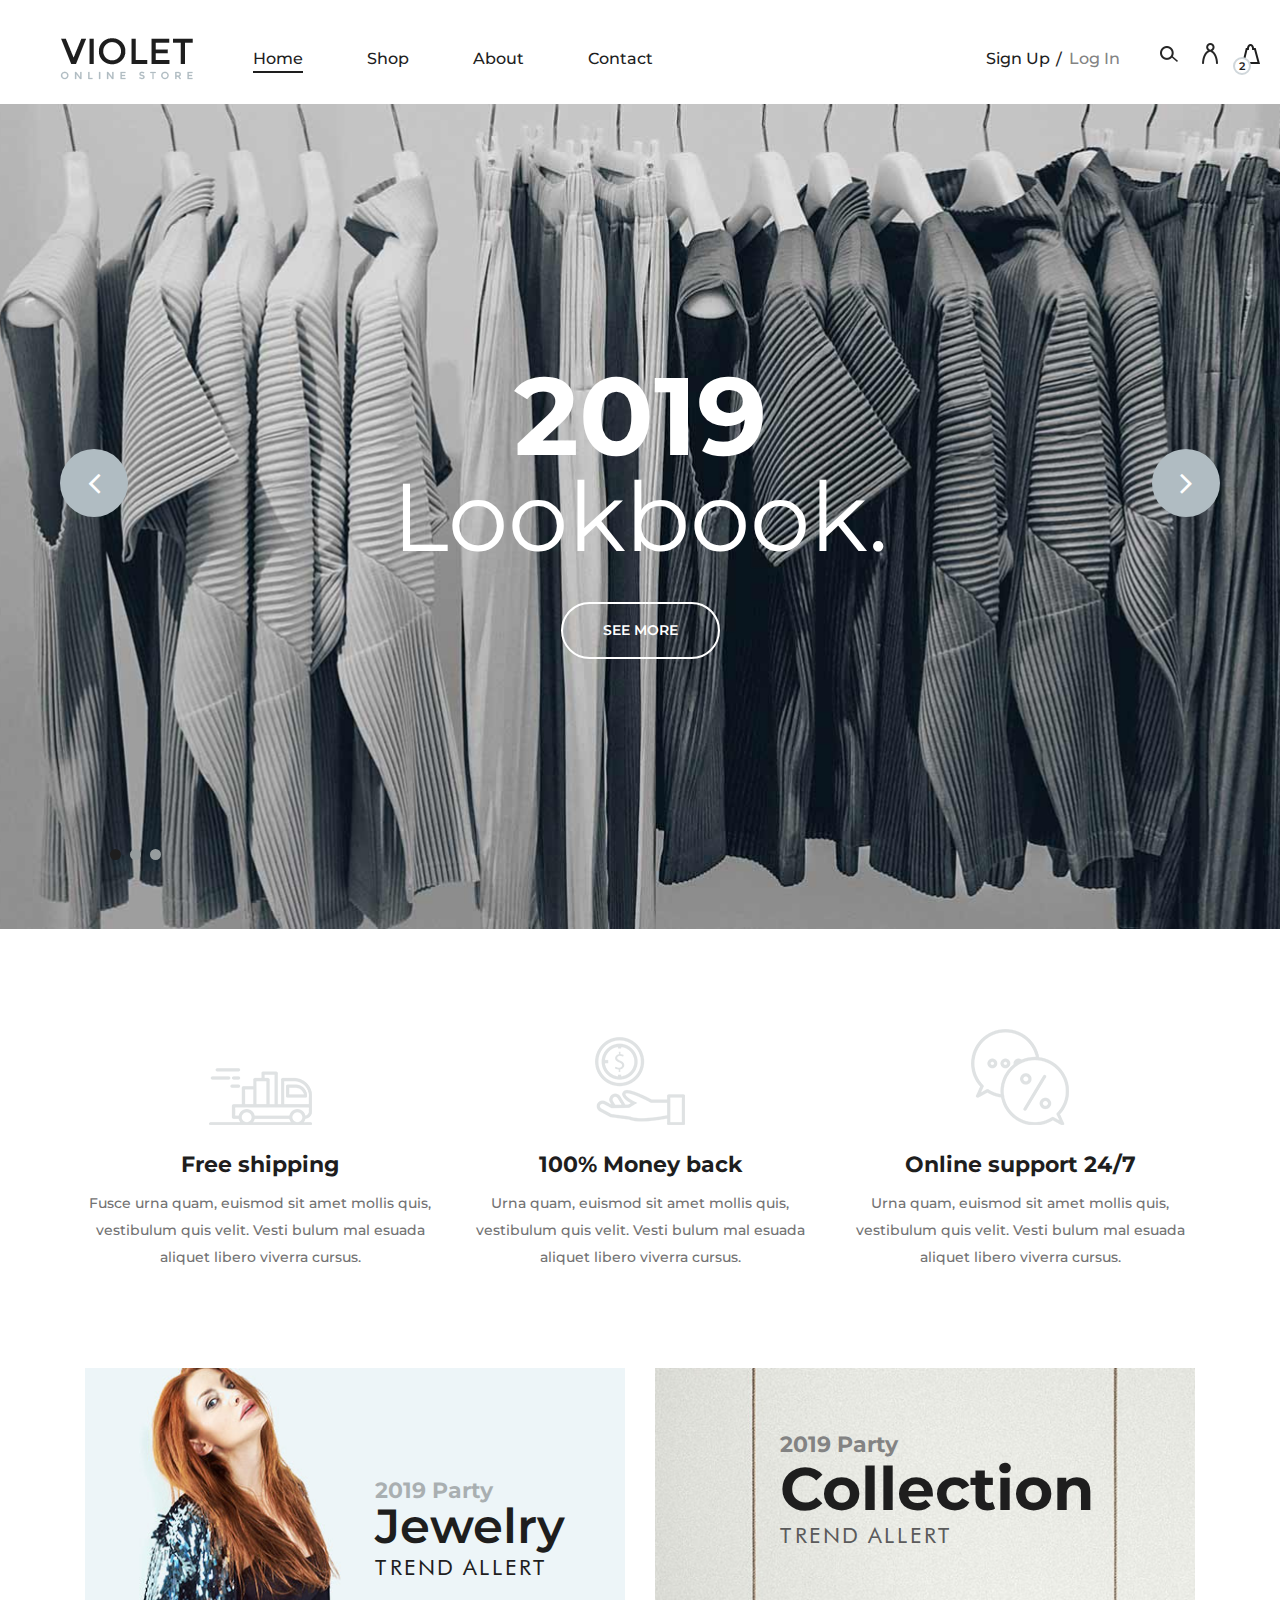
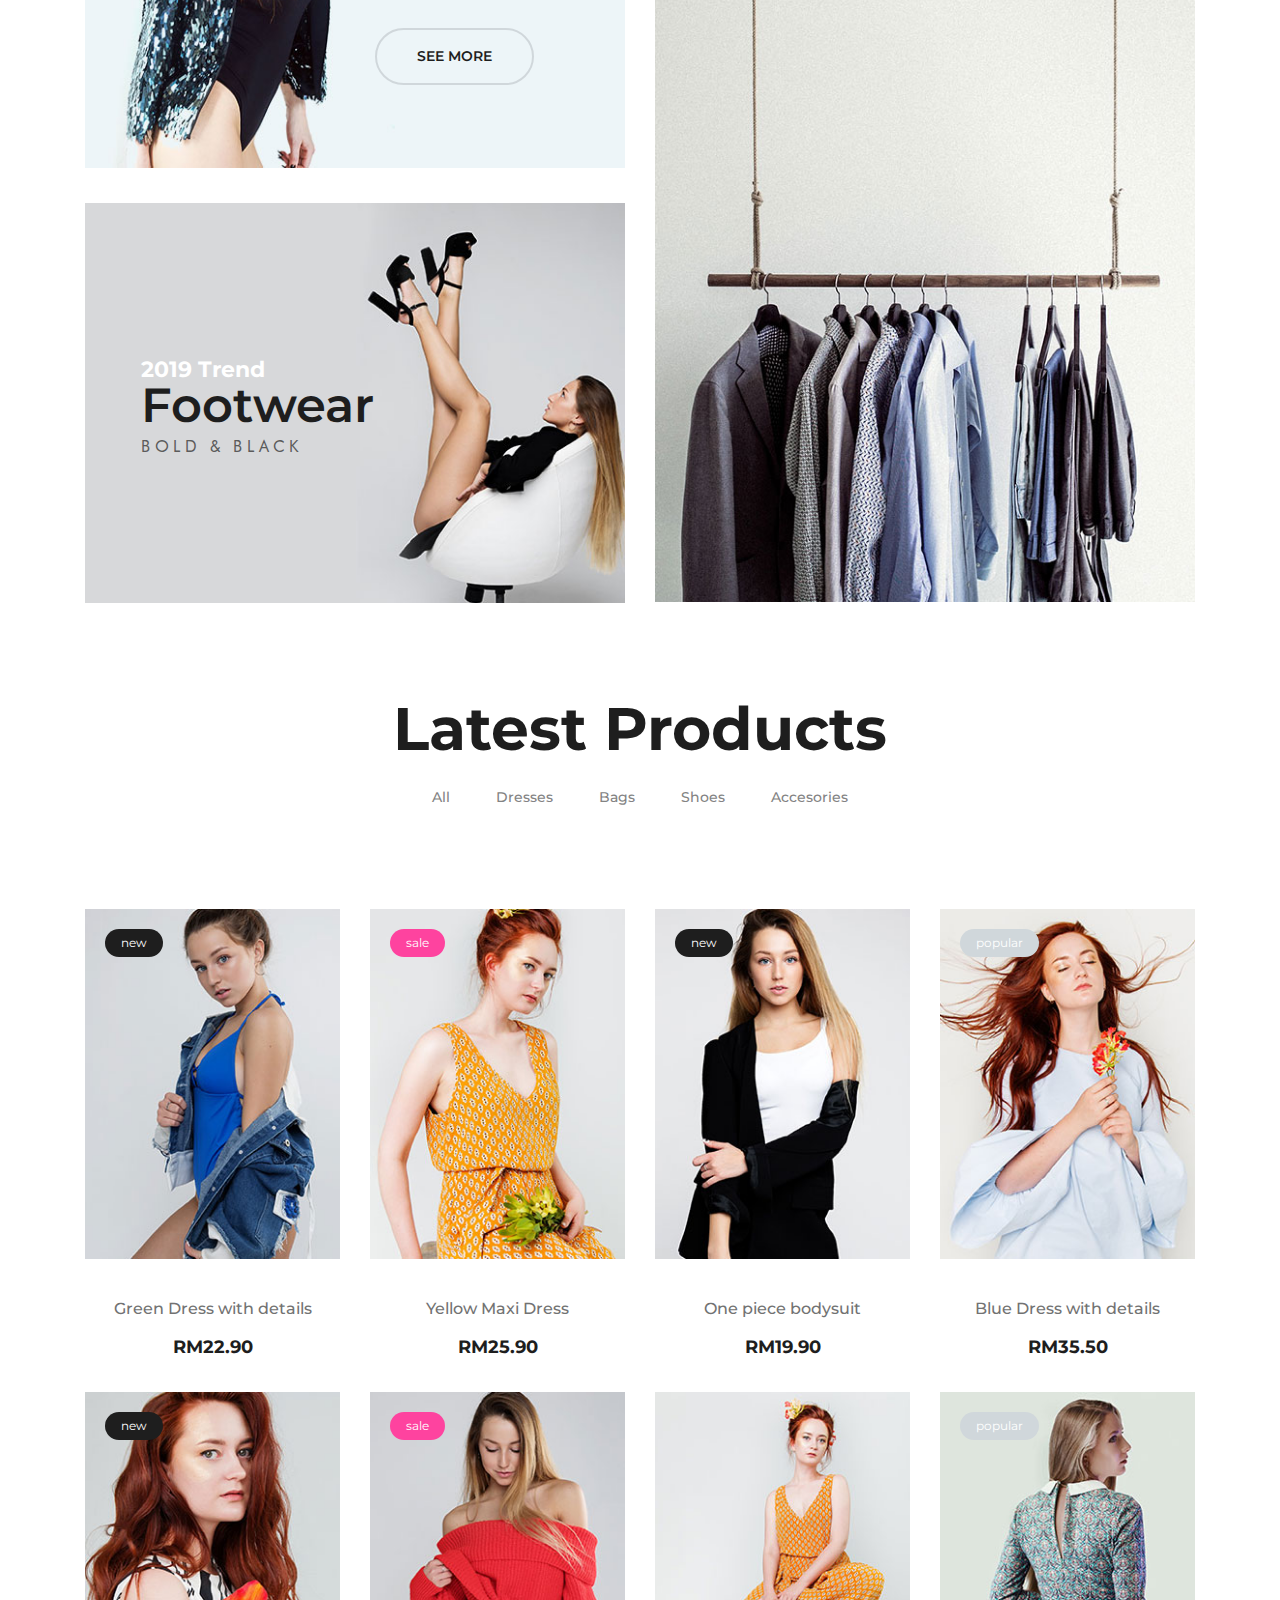
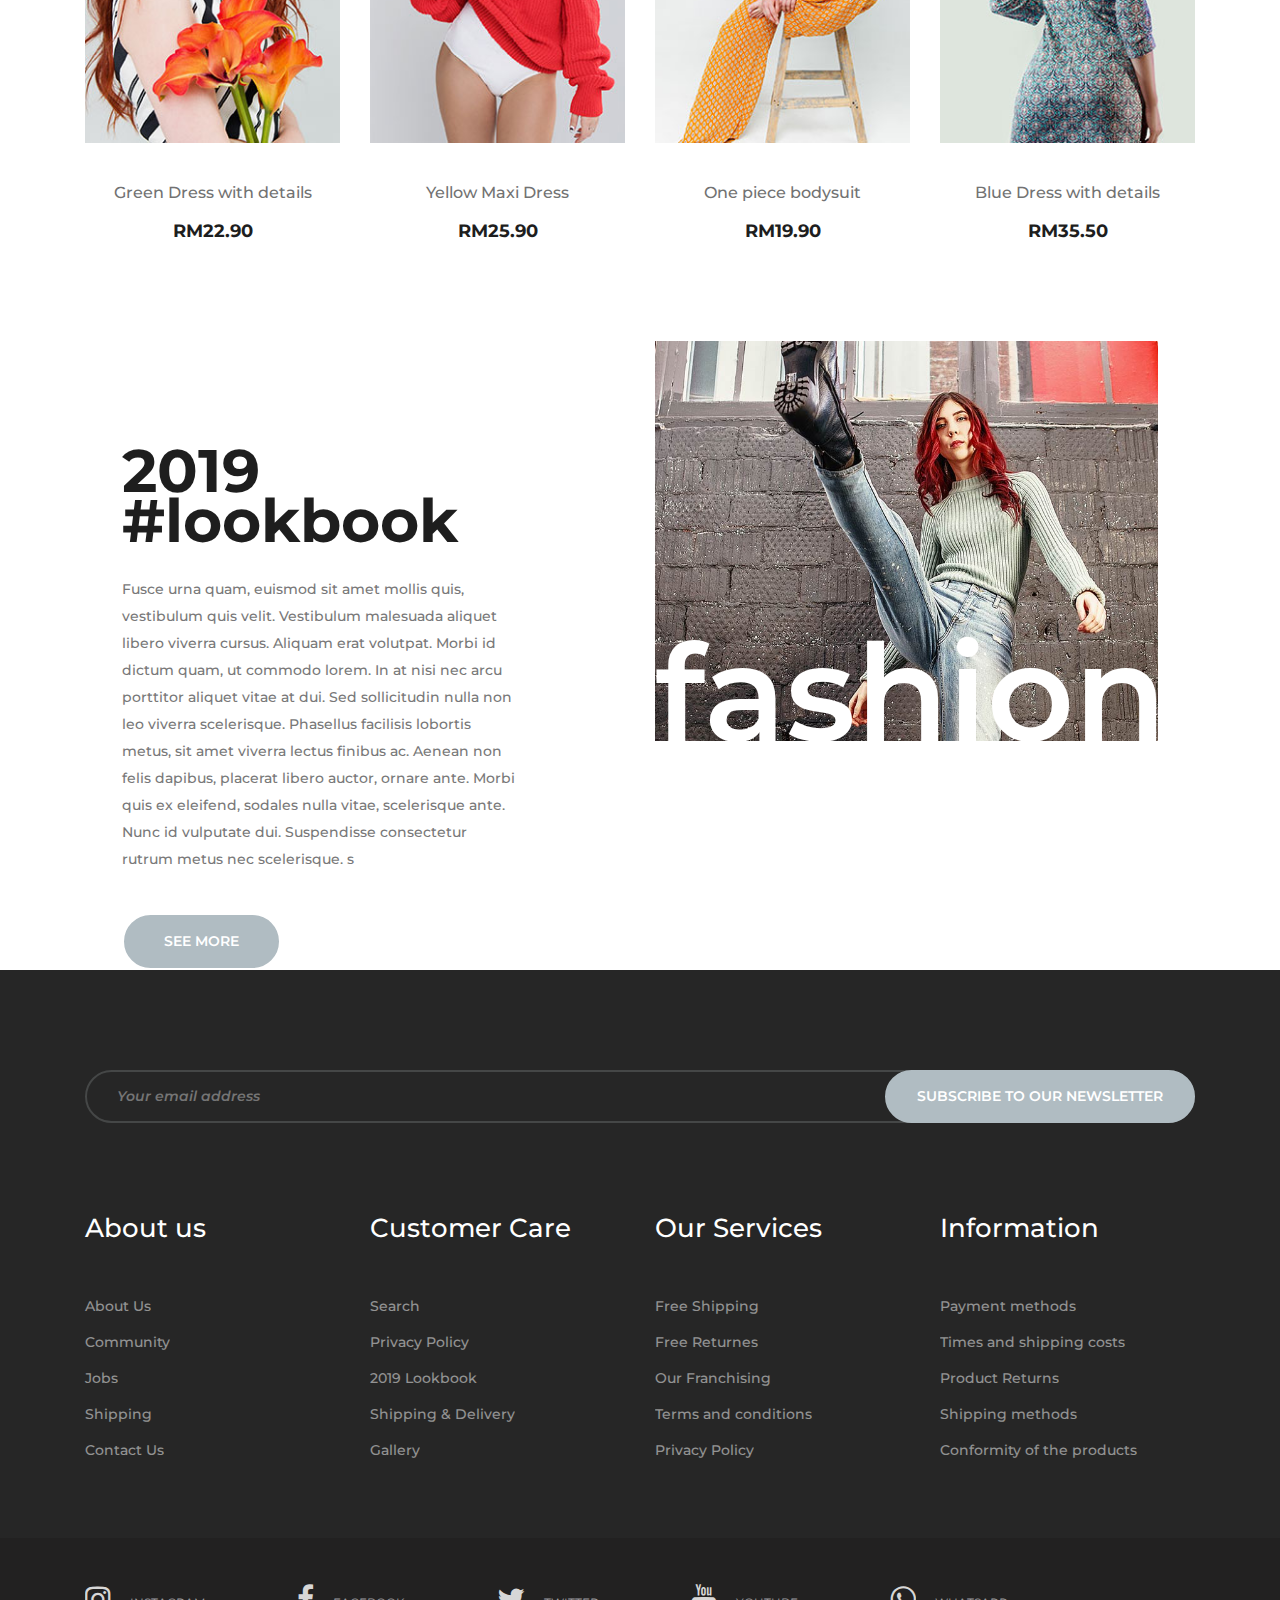
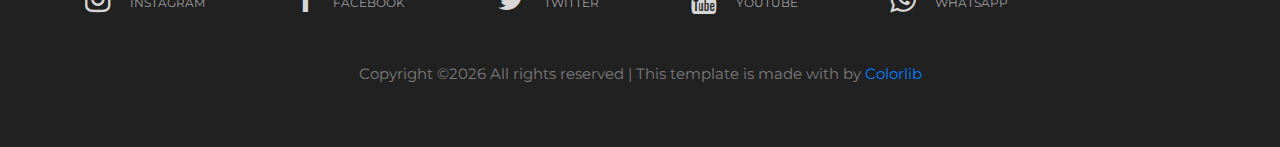
<file: index.html>
<!DOCTYPE html>
<html lang="en">

<head>
    <meta charset="UTF-8">
    <meta name="description" content="Yoga Studio Template">
    <meta name="keywords" content="Yoga, unica, creative, html">
    <meta name="viewport" content="width=device-width, initial-scale=1.0">
    <meta http-equiv="X-UA-Compatible" content="ie=edge">
    <title>Violet | Template</title>

    <!-- Google Font -->
    <link href="https://fonts.googleapis.com/css?family=Amatic+SC:400,700&display=swap" rel="stylesheet">
    <link href="https://fonts.googleapis.com/css?family=Montserrat:100,200,300,400,500,600,700,800,900&display=swap"
        rel="stylesheet">

    <!-- Css Styles -->
    <link rel="stylesheet" href="css/bootstrap.min.css" type="text/css">
    <link rel="stylesheet" href="css/font-awesome.min.css" type="text/css">
    <link rel="stylesheet" href="css/nice-select.css" type="text/css">
    <link rel="stylesheet" href="css/owl.carousel.min.css" type="text/css">
    <link rel="stylesheet" href="css/magnific-popup.css" type="text/css">
    <link rel="stylesheet" href="css/slicknav.min.css" type="text/css">
    <link rel="stylesheet" href="css/style.css" type="text/css">
    <link rel="stylesheet" href="css/util.css" type="text/css">
</head>

<body>
    <!-- Page Preloder -->
    <div id="preloder">
        <div class="loader"></div>
    </div>
    
    <!-- Search model -->
	<div class="search-model">
		<div class="h-100 d-flex align-items-center justify-content-center">
			<div class="search-close-switch">+</div>
			<form class="search-model-form">
				<input type="text" id="search-input" placeholder="Search here.....">
			</form>
		</div>
	</div>
	<!-- Search model end -->

    <!-- Header Section Begin -->
    <header class="header-section">
        <div class="container-fluid">
            <div class="inner-header">
                <div class="logo">
                    <a href="./index.html"><img src="img/logo.png" alt=""></a>
                </div>
                <div class="header-right">
                    <img src="img/icons/search.png" alt="" class="search-trigger">
                    <img src="img/icons/man.png" alt="">
                    <span class="cart-trigger">
                        <img src="img/icons/bag.png"  class="js-show-header-dropdown" alt="">
                        <span class="cart-count">2</span>
                        <div class="header-cart header-dropdown">
                            <ul class="header-cart-wrapitem">
                                <li class="header-cart-item">
                                    <div class="header-cart-item-img">
                                        <img src="img/f-box-1.jpg" alt="IMG">
                                    </div>
    
                                    <div class="header-cart-item-txt">
                                        <a href="#" class="header-cart-item-name">
                                            White Shirt With Pleat Detail Back
                                        </a>
    
                                        <span class="header-cart-item-info">
                                            1 x RM19.00
                                        </span>
                                    </div>
                                </li>
    
                                <li class="header-cart-item">
                                    <div class="header-cart-item-img">
                                        <img src="img/f-box-1.jpg" alt="IMG">
                                    </div>
    
                                    <div class="header-cart-item-txt">
                                        <a href="#" class="header-cart-item-name">
                                            Converse All Star Hi Black Canvas
                                        </a>
    
                                        <span class="header-cart-item-info">
                                            1 x RM39.00
                                        </span>
                                    </div>
                                </li>
    
                                <li class="header-cart-item">
                                    <div class="header-cart-item-img">
                                        <img src="img/f-box-1.jpg" alt="IMG">
                                    </div>
    
                                    <div class="header-cart-item-txt">
                                        <a href="#" class="header-cart-item-name">
                                            Nixon Porter Leather Watch In Tan
                                        </a>
    
                                        <span class="header-cart-item-info">
                                            1 x RM17.00
                                        </span>
                                    </div>
                                </li>
                            </ul>
    
                            <div class="header-cart-total">
                                Total: RM75.00
                            </div>
    
                            <div class="header-cart-buttons">
                                <div class="header-cart-wrapbtn">
                                    <!-- Button -->
                                    <a href="shopping-cart.html" >
                                        View Cart
                                    </a>
                                </div>
    
                                <div class="header-cart-wrapbtn">
                                    <!-- Button -->
                                    <a href="check-out.html" >
                                        Check Out
                                    </a>
                                </div>
                            </div>
                        </div>
                    </span>
                    <!-- Header cart noti -->
                </div>
                <div class="user-access">
                    <a href="./signup.html">Sign Up</a>
                    <a href="./login.html" class="in">Log In</a>
                </div>
                <nav class="main-menu mobile-menu">
                    <ul>
                        <li><a class="active" href="./index.html">Home</a></li>
                        <li><a href="./categories.html">Shop</a>
                            <ul class="sub-menu">
                                <li><a href="product-page.html">Product Page</a></li>
                                <li><a href="shopping-cart.html">Shopping Cart</a></li>
                                <li><a href="check-out.html">Check out</a></li>
                            </ul>
                        </li>
                        <li><a href="./about.html">About</a></li>
                        <li><a href="./contact.html">Contact</a></li>
                    </ul>
                </nav>
            </div>
        </div>
    </header>
    <!-- Header End -->

    <!-- Hero Slider Begin -->
    <section class="hero-slider">
        <div class="hero-items owl-carousel">
            <div class="single-slider-item set-bg" data-setbg="img/slider-1.jpg">
                <div class="container">
                    <div class="row">
                        <div class="col-lg-12">
                            <h1>2019</h1>
                            <h2>Lookbook.</h2>
                            <a href="#" class="primary-btn">See More</a>
                        </div>
                    </div>
                </div>
            </div>
            <div class="single-slider-item set-bg" data-setbg="img/slider-2.jpg">
                <div class="container">
                    <div class="row">
                        <div class="col-lg-12">
                            <h1>2019</h1>
                            <h2>Lookbook.</h2>
                            <a href="#" class="primary-btn">See More</a>
                        </div>
                    </div>
                </div>
            </div>
            <div class="single-slider-item set-bg" data-setbg="img/slider-3.jpg">
                <div class="container">
                    <div class="row">
                        <div class="col-lg-12">
                            <h1>2019</h1>
                            <h2>Lookbook.</h2>
                            <a href="#" class="primary-btn">See More</a>
                        </div>
                    </div>
                </div>
            </div>
        </div>
    </section>
    <!-- Hero Slider End -->

    <!-- Features Section Begin -->
    <section class="features-section spad">
        <div class="features-ads">
            <div class="container">
                <div class="row">
                    <div class="col-lg-4">
                        <div class="single-features-ads first">
                            <img src="img/icons/f-delivery.png" alt="">
                            <h4>Free shipping</h4>
                            <p>Fusce urna quam, euismod sit amet mollis quis, vestibulum quis velit. Vesti bulum mal
                                esuada aliquet libero viverra cursus. </p>
                        </div>
                    </div>
                    <div class="col-lg-4">
                        <div class="single-features-ads second">
                            <img src="img/icons/coin.png" alt="">
                            <h4>100% Money back </h4>
                            <p>Urna quam, euismod sit amet mollis quis, vestibulum quis velit. Vesti bulum mal esuada
                                aliquet libero viverra cursus. </p>
                        </div>
                    </div>
                    <div class="col-lg-4">
                        <div class="single-features-ads">
                            <img src="img/icons/chat.png" alt="">
                            <h4>Online support 24/7</h4>
                            <p>Urna quam, euismod sit amet mollis quis, vestibulum quis velit. Vesti bulum mal esuada
                                aliquet libero viverra cursus. </p>
                        </div>
                    </div>
                </div>
            </div>
        </div>
        <!-- Features Box -->
        <div class="features-box">
            <div class="container">
                <div class="row">
                    <div class="col-lg-6">
                        <div class="row">
                            <div class="col-lg-12">
                                <div class="single-box-item first-box">
                                    <img src="img/f-box-1.jpg" alt="">
                                    <div class="box-text">
                                        <span class="trend-year">2019 Party</span>
                                        <h2>Jewelry</h2>
                                        <span class="trend-alert">Trend Allert</span>
                                        <a href="#" class="primary-btn">See More</a>
                                    </div>
                                </div>
                            </div>
                            <div class="col-lg-12">
                                <div class="single-box-item second-box">
                                    <img src="img/f-box-2.jpg" alt="">
                                    <div class="box-text">
                                        <span class="trend-year">2019 Trend</span>
                                        <h2>Footwear</h2>
                                        <span class="trend-alert">Bold & Black</span>
                                    </div>
                                </div>
                            </div>
                        </div>
                    </div>
                    <div class="col-lg-6">
                        <div class="single-box-item large-box">
                            <img src="img/f-box-3.jpg" alt="">
                            <div class="box-text">
                                <span class="trend-year">2019 Party</span>
                                <h2>Collection</h2>
                                <div class="trend-alert">Trend Allert</div>
                            </div>
                        </div>
                    </div>
                </div>
            </div>
        </div>
    </section>
    <!-- Features Section End -->

    <!-- Latest Product Begin -->
    <section class="latest-products spad">
        <div class="container">
            <div class="product-filter">
                <div class="row">
                    <div class="col-lg-12 text-center">
                        <div class="section-title">
                            <h2>Latest Products</h2>
                        </div>
                        <ul class="product-controls">
                            <li data-filter="*">All</li>
                            <li data-filter=".dresses">Dresses</li>
                            <li data-filter=".bags">Bags</li>
                            <li data-filter=".shoes">Shoes</li>
                            <li data-filter=".accesories">Accesories</li>
                        </ul>
                    </div>
                </div>
            </div>
            <div class="row" id="product-list">
                <div class="col-lg-3 col-sm-6 mix all dresses bags">
                    <div class="single-product-item">
                        <figure>
                            <a href="#"><img src="img/products/img-1.jpg" alt=""></a>
                            <div class="p-status">new</div>
                        </figure>
                        <div class="product-text">
                            <h6>Green Dress with details</h6>
                            <p>RM22.90</p>
                        </div>
                    </div>
                </div>
                <div class="col-lg-3 col-sm-6 mix all dresses bags">
                    <div class="single-product-item">
                        <figure>
                            <a href="#"><img src="img/products/img-2.jpg" alt=""></a>
                            <div class="p-status sale">sale</div>
                        </figure>
                        <div class="product-text">
                            <h6>Yellow Maxi Dress</h6>
                            <p>RM25.90</p>
                        </div>
                    </div>
                </div>
                <div class="col-lg-3 col-sm-6 mix all shoes accesories">
                    <div class="single-product-item">
                        <figure>
                            <a href="#"><img src="img/products/img-3.jpg" alt=""></a>
                            <div class="p-status">new</div>
                        </figure>
                        <div class="product-text">
                            <h6>One piece bodysuit</h6>
                            <p>RM19.90</p>
                        </div>
                    </div>
                </div>
                <div class="col-lg-3 col-sm-6 mix all shoes accesories">
                    <div class="single-product-item">
                        <figure>
                            <a href="#"><img src="img/products/img-4.jpg" alt=""></a>
                            <div class="p-status popular">popular</div>
                        </figure>
                        <div class="product-text">
                            <h6>Blue Dress with details</h6>
                            <p>RM35.50</p>
                        </div>
                    </div>
                </div>
                <div class="col-lg-3 col-sm-6 mix all dresses shoes">
                    <div class="single-product-item">
                        <figure>
                            <a href="#"><img src="img/products/img-5.jpg" alt=""></a>
                            <div class="p-status">new</div>
                        </figure>
                        <div class="product-text">
                            <h6>Green Dress with details</h6>
                            <p>RM22.90</p>
                        </div>
                    </div>
                </div>
                <div class="col-lg-3 col-sm-6 mix all accesories bags">
                    <div class="single-product-item">
                        <figure>
                            <a href="#"><img src="img/products/img-6.jpg" alt=""></a>
                            <div class="p-status sale">sale</div>
                        </figure>
                        <div class="product-text">
                            <h6>Yellow Maxi Dress</h6>
                            <p>RM25.90</p>
                        </div>
                    </div>
                </div>
                <div class="col-lg-3 col-sm-6 mix all dresses bags">
                    <div class="single-product-item">
                        <figure>
                            <a href="#"><img src="img/products/img-7.jpg" alt=""></a>
                        </figure>
                        <div class="product-text">
                            <h6>One piece bodysuit</h6>
                            <p>RM19.90</p>
                        </div>
                    </div>
                </div>
                <div class="col-lg-3 col-sm-6 mix all accesories bags">
                    <div class="single-product-item">
                        <figure>
                            <a href="#"><img src="img/products/img-8.jpg" alt=""></a>
                            <div class="p-status popular">popular</div>
                        </figure>
                        <div class="product-text">
                            <h6>Blue Dress with details</h6>
                            <p>RM35.50</p>
                        </div>
                    </div>
                </div>
            </div>
        </div>
    </section>
    <!-- Latest Product End -->

    <!-- Lookbok Section Begin -->
    <section class="lookbok-section">
        <div class="container-fluid">
            <div class="row">
                <div class="col-lg-4 offset-lg-1">
                    <div class="lookbok-left">
                        <div class="section-title">
                            <h2>2019 <br />#lookbook</h2>
                        </div>
                        <p>Fusce urna quam, euismod sit amet mollis quis, vestibulum quis velit. Vestibulum malesuada
                            aliquet libero viverra cursus. Aliquam erat volutpat. Morbi id dictum quam, ut commodo
                            lorem. In at nisi nec arcu porttitor aliquet vitae at dui. Sed sollicitudin nulla non leo
                            viverra scelerisque. Phasellus facilisis lobortis metus, sit amet viverra lectus finibus ac.
                            Aenean non felis dapibus, placerat libero auctor, ornare ante. Morbi quis ex eleifend,
                            sodales nulla vitae, scelerisque ante. Nunc id vulputate dui. Suspendisse consectetur rutrum
                            metus nec scelerisque. s</p>
                        <a href="#" class="primary-btn look-btn">See More</a>
                    </div>
                </div>
                <div class="col-lg-5 offset-lg-1 m-b-50">
                    <div class="lookbok-pic">
                        <img src="img/lookbok.jpg" alt="">
                        <div class="pic-text">fashion</div>
                    </div>
                </div>
            </div>
        </div>
    </section>
    <!-- Lookbok Section End -->

    <!-- Footer Section Begin -->
    <footer class="footer-section spad">
        <div class="container">
            <div class="newslatter-form">
                <div class="row">
                    <div class="col-lg-12">
                        <form action="#">
                            <input type="text" placeholder="Your email address">
                            <button type="submit">Subscribe to our newsletter</button>
                        </form>
                    </div>
                </div>
            </div>
            <div class="footer-widget">
                <div class="row">
                    <div class="col-lg-3 col-sm-6">
                        <div class="single-footer-widget">
                            <h4>About us</h4>
                            <ul>
                                <li>About Us</li>
                                <li>Community</li>
                                <li>Jobs</li>
                                <li>Shipping</li>
                                <li>Contact Us</li>
                            </ul>
                        </div>
                    </div>
                    <div class="col-lg-3 col-sm-6">
                        <div class="single-footer-widget">
                            <h4>Customer Care</h4>
                            <ul>
                                <li>Search</li>
                                <li>Privacy Policy</li>
                                <li>2019 Lookbook</li>
                                <li>Shipping & Delivery</li>
                                <li>Gallery</li>
                            </ul>
                        </div>
                    </div>
                    <div class="col-lg-3 col-sm-6">
                        <div class="single-footer-widget">
                            <h4>Our Services</h4>
                            <ul>
                                <li>Free Shipping</li>
                                <li>Free Returnes</li>
                                <li>Our Franchising</li>
                                <li>Terms and conditions</li>
                                <li>Privacy Policy</li>
                            </ul>
                        </div>
                    </div>
                    <div class="col-lg-3 col-sm-6">
                        <div class="single-footer-widget">
                            <h4>Information</h4>
                            <ul>
                                <li>Payment methods</li>
                                <li>Times and shipping costs</li>
                                <li>Product Returns</li>
                                <li>Shipping methods</li>
                                <li>Conformity of the products</li>
                            </ul>
                        </div>
                    </div>
                </div>
            </div>
        </div>
        <div class="social-links-warp">
			<div class="container">
				<div class="social-links">
					<a href="" class="instagram"><i class="fa fa-instagram"></i><span>instagram</span></a>
					<a href="" class="facebook"><i class="fa fa-facebook"></i><span>facebook</span></a>
					<a href="" class="twitter"><i class="fa fa-twitter"></i><span>twitter</span></a>
					<a href="" class="youtube"><i class="fa fa-youtube"></i><span>youtube</span></a>
					<a href="" class="whatsapp"><i class="fa fa-whatsapp"></i><span>whatsapp</span></a>
				</div>
			</div>

<div class="container text-center pt-5">
                <p><!-- Link back to Colorlib can't be removed. Template is licensed under CC BY 3.0. -->
  Copyright &copy;<script>document.write(new Date().getFullYear());</script> All rights reserved | This template is made with <i class="icon-heart color-danger" aria-hidden="true"></i> by <a href="https://colorlib.com" target="_blank">Colorlib</a>
  <!-- Link back to Colorlib can't be removed. Template is licensed under CC BY 3.0. --></p>
            </div>


		</div>
    </footer>
    <!-- Footer Section End -->

    <!-- Js Plugins -->
    <script src="js/jquery-3.3.1.min.js"></script>
    <script src="js/bootstrap.min.js"></script>
    <script src="js/jquery.magnific-popup.min.js"></script>
    <script src="js/jquery.slicknav.js"></script>
    <script src="js/owl.carousel.min.js"></script>
    <script src="js/jquery.nice-select.min.js"></script>
    <script src="js/mixitup.min.js"></script>
    <script src="js/main.js"></script>
</body>

</html>
</file>
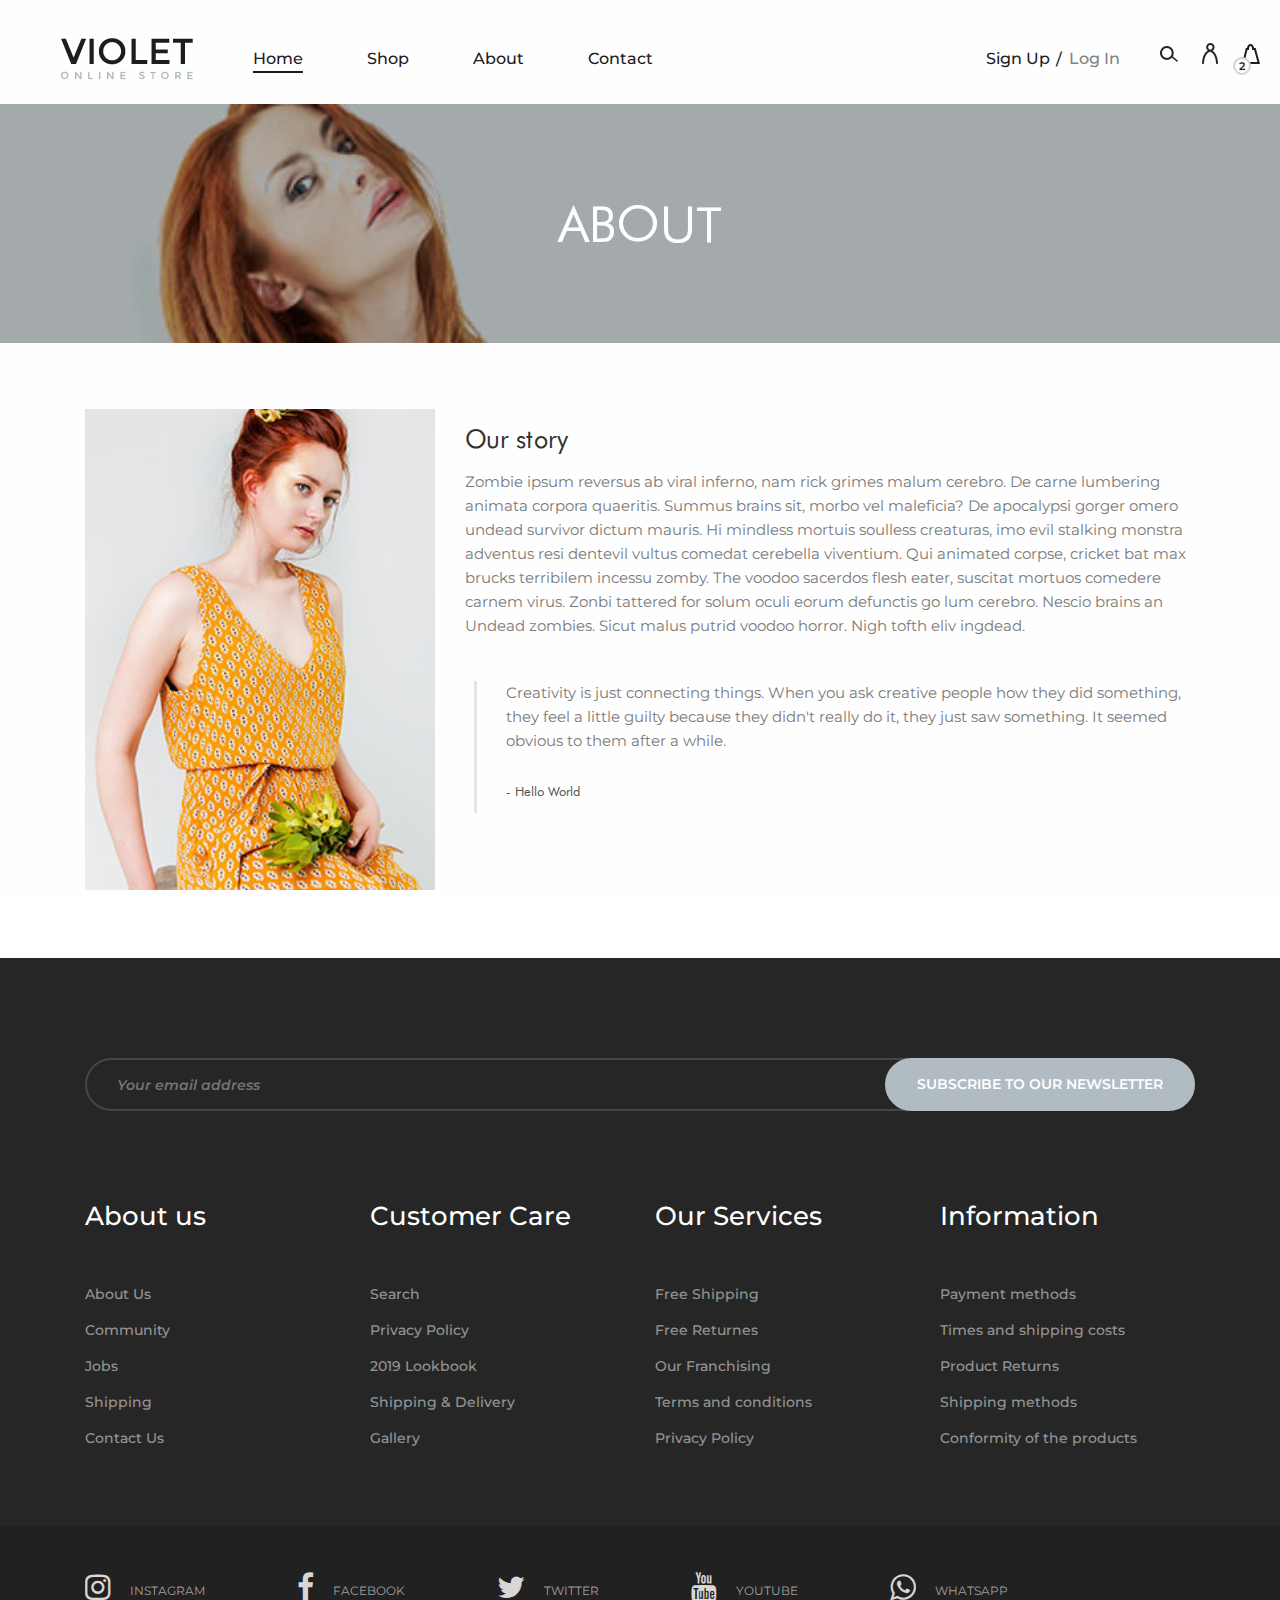
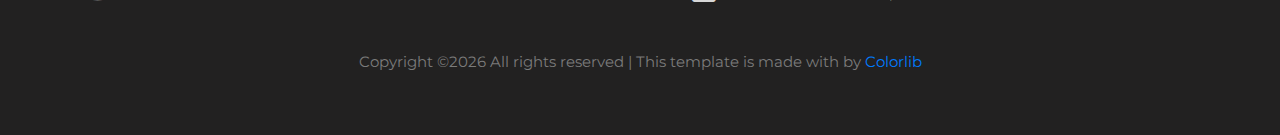
<file: about.html>
<!DOCTYPE html>
<html lang="en">

<head>
    <meta charset="UTF-8">
    <meta name="description" content="Yoga Studio Template">
    <meta name="keywords" content="Yoga, unica, creative, html">
    <meta name="viewport" content="width=device-width, initial-scale=1.0">
    <meta http-equiv="X-UA-Compatible" content="ie=edge">
    <title>Violet | Template</title>

    <!-- Google Font -->
    <link href="https://fonts.googleapis.com/css?family=Amatic+SC:400,700&display=swap" rel="stylesheet">
    <link href="https://fonts.googleapis.com/css?family=Montserrat:100,200,300,400,500,600,700,800,900&display=swap"
        rel="stylesheet">

    <!-- Css Styles -->
    <link rel="stylesheet" href="css/bootstrap.min.css" type="text/css">
    <link rel="stylesheet" href="css/font-awesome.min.css" type="text/css">
    <link rel="stylesheet" href="css/nice-select.css" type="text/css">
    <link rel="stylesheet" href="css/owl.carousel.min.css" type="text/css">
    <link rel="stylesheet" href="css/magnific-popup.css" type="text/css">
    <link rel="stylesheet" href="css/slicknav.min.css" type="text/css">
    <link rel="stylesheet" href="css/style.css" type="text/css">
    <link rel="stylesheet" href="css/util.css" type="text/css">
</head>

<body>
    <!-- Page Preloder -->
    <div id="preloder">
        <div class="loader"></div>
    </div>
    
    <!-- Search model -->
	<div class="search-model">
		<div class="h-100 d-flex align-items-center justify-content-center">
			<div class="search-close-switch">+</div>
			<form class="search-model-form">
				<input type="text" id="search-input" placeholder="Search here.....">
			</form>
		</div>
	</div>
  <!-- Search model end -->

    <!-- Header Section Begin -->
    <header class="header-section">
        <div class="container-fluid">
            <div class="inner-header">
                <div class="logo">
                    <a href="./index.html"><img src="img/logo.png" alt=""></a>
                </div>
                <div class="header-right">
                    <img src="img/icons/search.png" alt="" class="search-trigger">
                    <img src="img/icons/man.png" alt="">
                    <span class="cart-trigger">
                        <img src="img/icons/bag.png"  class="js-show-header-dropdown" alt="">
                        <span class="cart-count">2</span>
                        <div class="header-cart header-dropdown">
                            <ul class="header-cart-wrapitem">
                                <li class="header-cart-item">
                                    <div class="header-cart-item-img">
                                        <img src="img/f-box-1.jpg" alt="IMG">
                                    </div>
    
                                    <div class="header-cart-item-txt">
                                        <a href="#" class="header-cart-item-name">
                                            White Shirt With Pleat Detail Back
                                        </a>
    
                                        <span class="header-cart-item-info">
                                            1 x RM19.00
                                        </span>
                                    </div>
                                </li>
    
                                <li class="header-cart-item">
                                    <div class="header-cart-item-img">
                                        <img src="img/f-box-1.jpg" alt="IMG">
                                    </div>
    
                                    <div class="header-cart-item-txt">
                                        <a href="#" class="header-cart-item-name">
                                            Converse All Star Hi Black Canvas
                                        </a>
    
                                        <span class="header-cart-item-info">
                                            1 x RM39.00
                                        </span>
                                    </div>
                                </li>
    
                                <li class="header-cart-item">
                                    <div class="header-cart-item-img">
                                        <img src="img/f-box-1.jpg" alt="IMG">
                                    </div>
    
                                    <div class="header-cart-item-txt">
                                        <a href="#" class="header-cart-item-name">
                                            Nixon Porter Leather Watch In Tan
                                        </a>
    
                                        <span class="header-cart-item-info">
                                            1 x RM17.00
                                        </span>
                                    </div>
                                </li>
                            </ul>
    
                            <div class="header-cart-total">
                                Total: RM75.00
                            </div>
    
                            <div class="header-cart-buttons">
                                <div class="header-cart-wrapbtn">
                                    <!-- Button -->
                                    <a href="shopping-cart.html" >
                                        View Cart
                                    </a>
                                </div>
    
                                <div class="header-cart-wrapbtn">
                                    <!-- Button -->
                                    <a href="check-out.html" >
                                        Check Out
                                    </a>
                                </div>
                            </div>
                        </div>
                    </span>
                    <!-- Header cart noti -->
                </div>
                <div class="user-access">
                    <a href="./signup.html">Sign Up</a>
                    <a href="./login.html" class="in">Log In</a>
                </div>
                <nav class="main-menu mobile-menu">
                    <ul>
                        <li><a class="active" href="./index.html">Home</a></li>
                        <li><a href="./categories.html">Shop</a>
                            <ul class="sub-menu">
                                <li><a href="product-page.html">Product Page</a></li>
                                <li><a href="shopping-cart.html">Shopping Cart</a></li>
                                <li><a href="check-out.html">Check out</a></li>
                            </ul>
                        </li>
                        <li><a href="./about.html">About</a></li>
                        <li><a href="./contact.html">Contact</a></li>
                    </ul>
                </nav>
            </div>
        </div>
    </header>
    <!-- Header Section End -->

    <!-- About Page Begin -->
    <!-- Title Banner -->
    <section class="bg-title-banner flex-col-c-m" style="background-image: url(img/f-box-1.jpg);">
      <div class="overlay"></div>
      <h2 class="l-text2 t-center">
        About
      </h2>
    </section>

    <!-- Content -->
    <section class="bgwhite p-t-66 p-b-38">
      <div class="container">
        <div class="row">
          <div class="col-md-4 p-b-30">
            <div class="hov-img-zoom">
              <img src="img/products/img-2.jpg" alt="IMG-ABOUT">
            </div>
          </div>

          <div class="col-md-8 p-b-30">
            <h3 class="m-text26 p-t-15 p-b-16">
              Our story
            </h3>

            <p class="p-b-28">
              Zombie ipsum reversus ab viral inferno, nam rick grimes malum cerebro. De carne lumbering animata corpora quaeritis. Summus brains sit​​, morbo vel maleficia? De apocalypsi gorger omero undead survivor dictum mauris. Hi mindless mortuis soulless creaturas, imo evil stalking monstra adventus resi dentevil vultus comedat cerebella viventium. Qui animated corpse, cricket bat max brucks terribilem incessu zomby. The voodoo sacerdos flesh eater, suscitat mortuos comedere carnem virus. Zonbi tattered for solum oculi eorum defunctis go lum cerebro. Nescio brains an Undead zombies. Sicut malus putrid voodoo horror. Nigh tofth eliv ingdead.</p>

            <div class="bo13 p-l-29 m-l-9 p-b-10">
              <p class="p-b-11">
                Creativity is just connecting things. When you ask creative people how they did something, they feel a little guilty because they didn't really do it, they just saw something. It seemed obvious to them after a while.
              </p>

              <span class="s-text7">
                - Hello World
              </span>
            </div>
          </div>
        </div>
      </div>
    </section>
    <!-- About Page End -->

  <!-- Footer Section Begin -->
  <footer class="footer-section spad">
    <div class="container">
        <div class="newslatter-form">
            <div class="row">
                <div class="col-lg-12">
                    <form action="#">
                        <input type="text" placeholder="Your email address">
                        <button type="submit">Subscribe to our newsletter</button>
                    </form>
                </div>
            </div>
        </div>
        <div class="footer-widget">
            <div class="row">
                <div class="col-lg-3 col-sm-6">
                    <div class="single-footer-widget">
                        <h4>About us</h4>
                        <ul>
                            <li>About Us</li>
                            <li>Community</li>
                            <li>Jobs</li>
                            <li>Shipping</li>
                            <li>Contact Us</li>
                        </ul>
                    </div>
                </div>
                <div class="col-lg-3 col-sm-6">
                    <div class="single-footer-widget">
                        <h4>Customer Care</h4>
                        <ul>
                            <li>Search</li>
                            <li>Privacy Policy</li>
                            <li>2019 Lookbook</li>
                            <li>Shipping & Delivery</li>
                            <li>Gallery</li>
                        </ul>
                    </div>
                </div>
                <div class="col-lg-3 col-sm-6">
                    <div class="single-footer-widget">
                        <h4>Our Services</h4>
                        <ul>
                            <li>Free Shipping</li>
                            <li>Free Returnes</li>
                            <li>Our Franchising</li>
                            <li>Terms and conditions</li>
                            <li>Privacy Policy</li>
                        </ul>
                    </div>
                </div>
                <div class="col-lg-3 col-sm-6">
                    <div class="single-footer-widget">
                        <h4>Information</h4>
                        <ul>
                            <li>Payment methods</li>
                            <li>Times and shipping costs</li>
                            <li>Product Returns</li>
                            <li>Shipping methods</li>
                            <li>Conformity of the products</li>
                        </ul>
                    </div>
                </div>
            </div>
        </div>
    </div>
    <div class="social-links-warp">
  <div class="container">
    <div class="social-links">
      <a href="" class="instagram"><i class="fa fa-instagram"></i><span>instagram</span></a>
      <a href="" class="facebook"><i class="fa fa-facebook"></i><span>facebook</span></a>
      <a href="" class="twitter"><i class="fa fa-twitter"></i><span>twitter</span></a>
      <a href="" class="youtube"><i class="fa fa-youtube"></i><span>youtube</span></a>
      <a href="" class="whatsapp"><i class="fa fa-whatsapp"></i><span>whatsapp</span></a>
    </div>
  </div>

<div class="container text-center pt-5">
            <p><!-- Link back to Colorlib can't be removed. Template is licensed under CC BY 3.0. -->
Copyright &copy;<script>document.write(new Date().getFullYear());</script> All rights reserved | This template is made with <i class="icon-heart color-danger" aria-hidden="true"></i> by <a href="https://colorlib.com" target="_blank">Colorlib</a>
<!-- Link back to Colorlib can't be removed. Template is licensed under CC BY 3.0. --></p>
        </div>


</div>
</footer>
<!-- Footer Section End -->

<!-- Js Plugins -->
<script src="js/jquery-3.3.1.min.js"></script>
<script src="js/bootstrap.min.js"></script>
<script src="js/jquery.magnific-popup.min.js"></script>
<script src="js/jquery.slicknav.js"></script>
<script src="js/owl.carousel.min.js"></script>
<script src="js/jquery.nice-select.min.js"></script>
<script src="js/mixitup.min.js"></script>
<script src="js/main.js"></script>
</body>

</html>
</file>
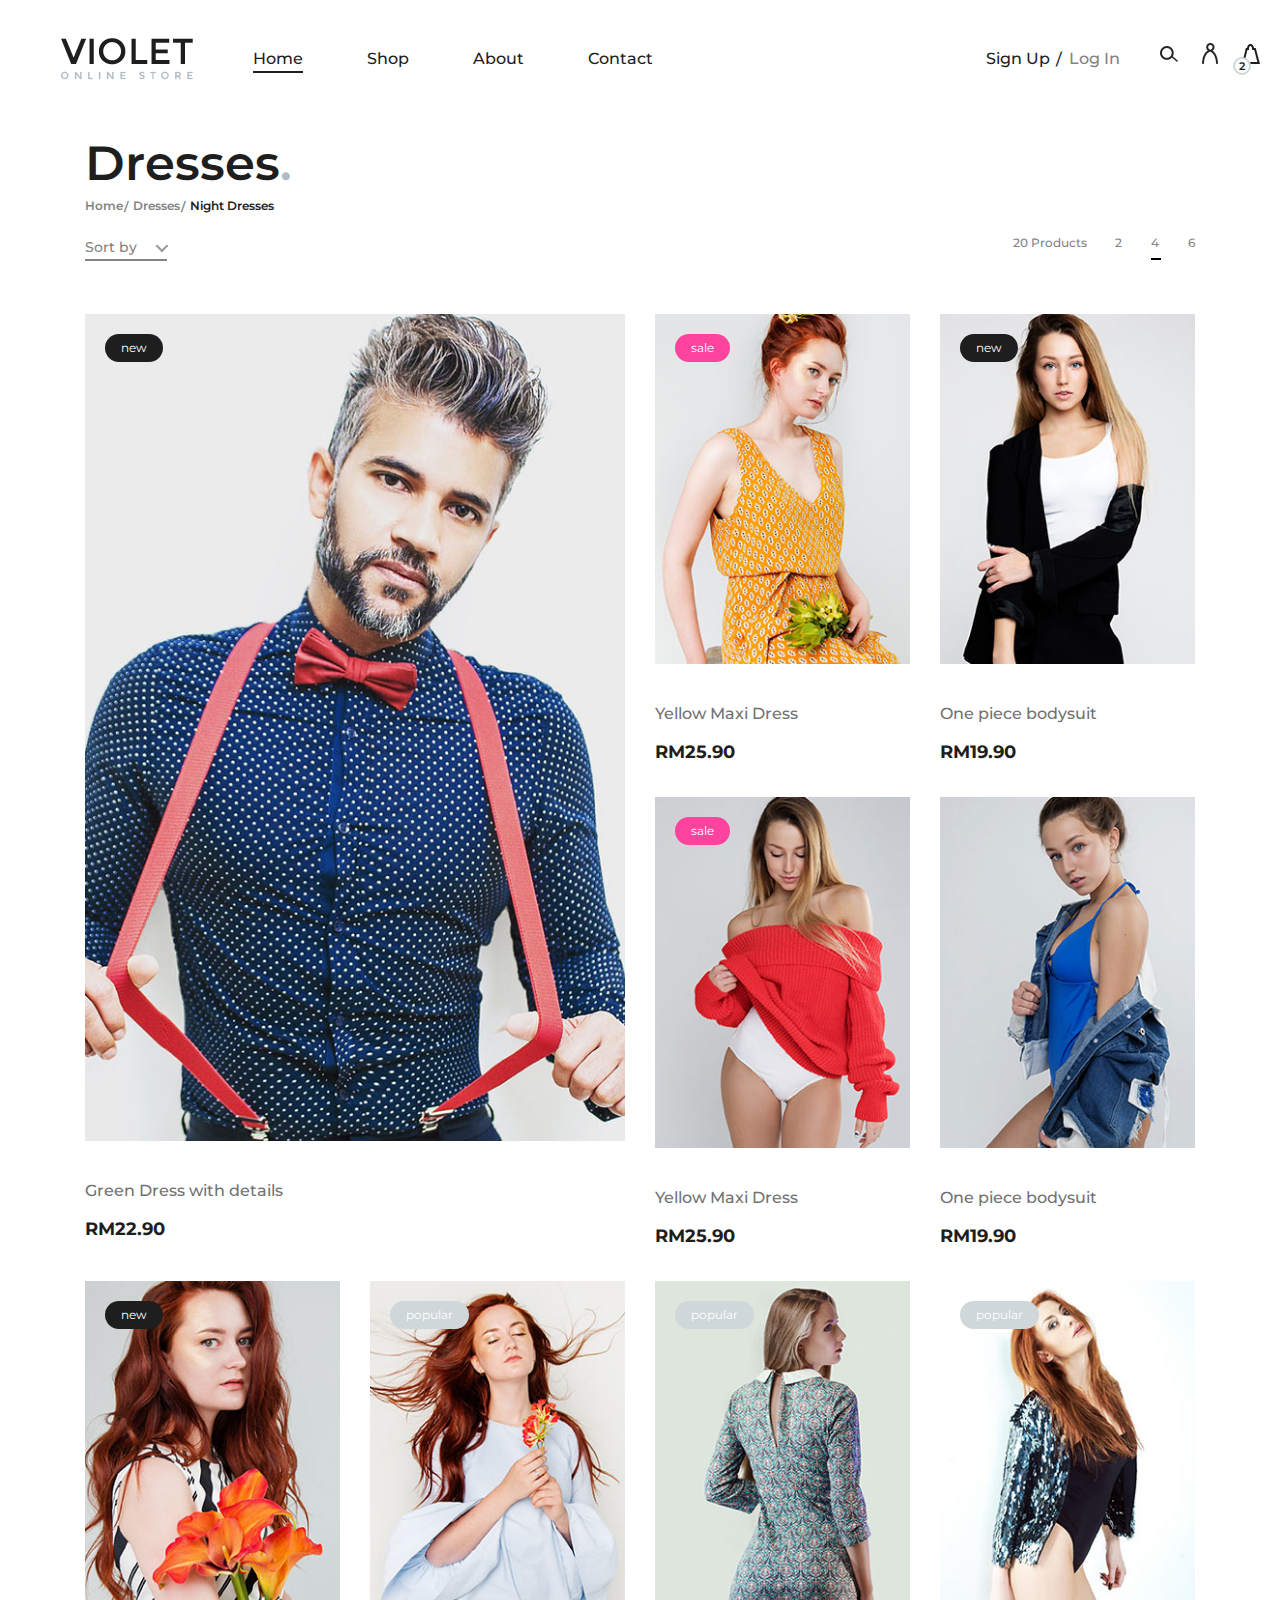
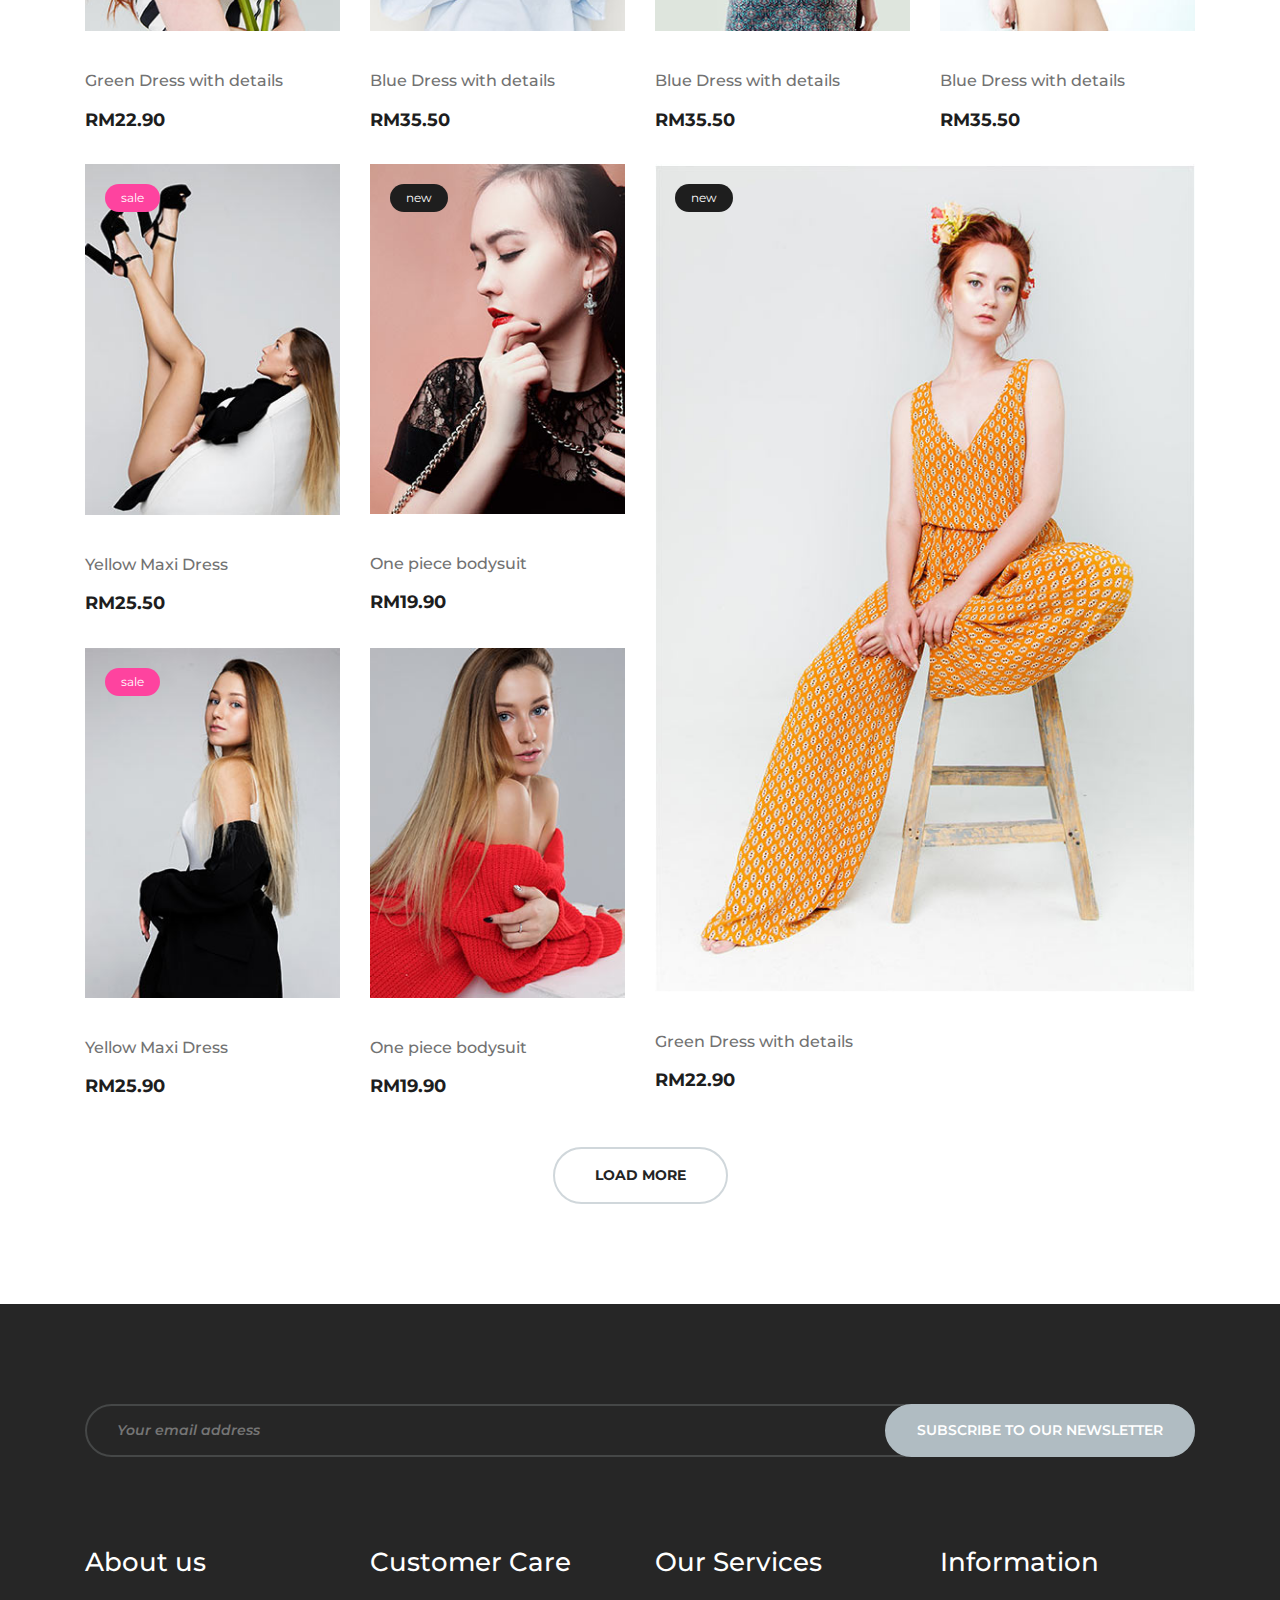
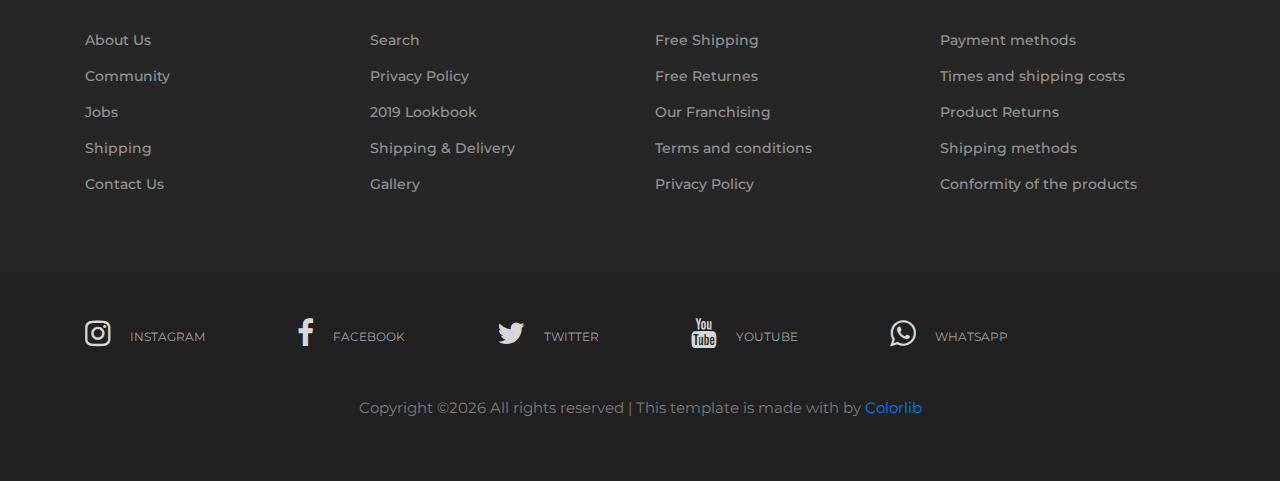
<file: categories.html>
<!DOCTYPE html>
<html lang="en">

<head>
    <meta charset="UTF-8">
    <meta name="description" content="Yoga Studio Template">
    <meta name="keywords" content="Yoga, unica, creative, html">
    <meta name="viewport" content="width=device-width, initial-scale=1.0">
    <meta http-equiv="X-UA-Compatible" content="ie=edge">
    <title>Violet | Template</title>

    <!-- Google Font -->
    <link href="https://fonts.googleapis.com/css?family=Amatic+SC:400,700&display=swap" rel="stylesheet">
    <link href="https://fonts.googleapis.com/css?family=Montserrat:100,200,300,400,500,600,700,800,900&display=swap"
        rel="stylesheet">

    <!-- Css Styles -->
    <link rel="stylesheet" href="css/bootstrap.min.css" type="text/css">
    <link rel="stylesheet" href="css/font-awesome.min.css" type="text/css">
    <link rel="stylesheet" href="css/nice-select.css" type="text/css">
    <link rel="stylesheet" href="css/owl.carousel.min.css" type="text/css">
    <link rel="stylesheet" href="css/magnific-popup.css" type="text/css">
    <link rel="stylesheet" href="css/slicknav.min.css" type="text/css">
    <link rel="stylesheet" href="css/style.css" type="text/css">
</head>

<body>
    <!-- Page Preloder -->
    <div id="preloder">
        <div class="loader"></div>
    </div>
    
   <!-- Search model -->
	<div class="search-model">
		<div class="h-100 d-flex align-items-center justify-content-center">
			<div class="search-close-switch">+</div>
			<form class="search-model-form">
				<input type="text" id="search-input" placeholder="Search here.....">
			</form>
		</div>
	</div>
	<!-- Search model end -->

    <!-- Header Section Begin -->
    <header class="header-section">
        <div class="container-fluid">
            <div class="inner-header">
                <div class="logo">
                    <a href="./index.html"><img src="img/logo.png" alt=""></a>
                </div>
                <div class="header-right">
                    <img src="img/icons/search.png" alt="" class="search-trigger">
                    <img src="img/icons/man.png" alt="">
                    <span class="cart-trigger">
                        <img src="img/icons/bag.png"  class="js-show-header-dropdown" alt="">
                        <span class="cart-count">2</span>
                        <div class="header-cart header-dropdown">
                            <ul class="header-cart-wrapitem">
                                <li class="header-cart-item">
                                    <div class="header-cart-item-img">
                                        <img src="img/f-box-1.jpg" alt="IMG">
                                    </div>
    
                                    <div class="header-cart-item-txt">
                                        <a href="#" class="header-cart-item-name">
                                            White Shirt With Pleat Detail Back
                                        </a>
    
                                        <span class="header-cart-item-info">
                                            1 x RM19.00
                                        </span>
                                    </div>
                                </li>
    
                                <li class="header-cart-item">
                                    <div class="header-cart-item-img">
                                        <img src="img/f-box-1.jpg" alt="IMG">
                                    </div>
    
                                    <div class="header-cart-item-txt">
                                        <a href="#" class="header-cart-item-name">
                                            Converse All Star Hi Black Canvas
                                        </a>
    
                                        <span class="header-cart-item-info">
                                            1 x RM39.00
                                        </span>
                                    </div>
                                </li>
    
                                <li class="header-cart-item">
                                    <div class="header-cart-item-img">
                                        <img src="img/f-box-1.jpg" alt="IMG">
                                    </div>
    
                                    <div class="header-cart-item-txt">
                                        <a href="#" class="header-cart-item-name">
                                            Nixon Porter Leather Watch In Tan
                                        </a>
    
                                        <span class="header-cart-item-info">
                                            1 x RM17.00
                                        </span>
                                    </div>
                                </li>
                            </ul>
    
                            <div class="header-cart-total">
                                Total: RM75.00
                            </div>
    
                            <div class="header-cart-buttons">
                                <div class="header-cart-wrapbtn">
                                    <!-- Button -->
                                    <a href="shopping-cart.html" >
                                        View Cart
                                    </a>
                                </div>
    
                                <div class="header-cart-wrapbtn">
                                    <!-- Button -->
                                    <a href="check-out.html" >
                                        Check Out
                                    </a>
                                </div>
                            </div>
                        </div>
                    </span>
                    <!-- Header cart noti -->
                </div>
                <div class="user-access">
                    <a href="./signup.html">Sign Up</a>
                    <a href="./login.html" class="in">Log In</a>
                </div>
                <nav class="main-menu mobile-menu">
                    <ul>
                        <li><a class="active" href="./index.html">Home</a></li>
                        <li><a href="./categories.html">Shop</a>
                            <ul class="sub-menu">
                                <li><a href="product-page.html">Product Page</a></li>
                                <li><a href="shopping-cart.html">Shopping Cart</a></li>
                                <li><a href="check-out.html">Check out</a></li>
                            </ul>
                        </li>
                        <li><a href="./about.html">About</a></li>
                        <li><a href="./contact.html">Contact</a></li>
                    </ul>
                </nav>
            </div>
        </div>
    </header>
    <!-- Header End -->

    <!-- Page Add Section Begin -->
    <section class="page-add">
        <div class="container">
            <div class="row">
                <div class="col-lg-4">
                    <div class="page-breadcrumb">
                        <h2>Dresses<span>.</span></h2>
                        <a href="#">Home</a>
                        <a href="#">Dresses</a>
                        <a class="active" href="#">Night Dresses</a>
                    </div>
                </div>
            </div>
        </div>
    </section>
    <!-- Page Add Section End -->

    <!-- Categories Page Section Begin -->
    <section class="categories-page spad">
        <div class="container">
            <div class="categories-controls">
                <div class="row">
                    <div class="col-lg-12">
                        <div class="categories-filter">
                            <div class="cf-left">
                                <form action="#">
                                    <select class="sort">
                                        <option value="">Sort by</option>
                                        <option value="">Orders</option>
                                        <option value="">Newest</option>
                                        <option value="">Price</option>
                                    </select>
                                </form>
                            </div>
                            <div class="cf-right">
                                <span>20 Products</span>
                                <a href="#">2</a>
                                <a href="#" class="active">4</a>
                                <a href="#">6</a>
                            </div>
                        </div>
                    </div>
                </div>
            </div>
            <div class="row">
                <div class="col-lg-6 col-md-6">
                    <div class="single-product-item">
                        <figure>
                            <img src="img/products/img-9.jpg" alt="">
                            <div class="p-status">new</div>
                            <div class="hover-icon">
                                <a href="img/products/img-9.jpg" class="pop-up"><img src="img/icons/zoom-plus.png"
                                        alt=""></a>
                            </div>
                        </figure>
                        <div class="product-text">
                            <a href="#">
                                <h6>Green Dress with details</h6>
                            </a>
                            <p>RM22.90</p>
                        </div>
                    </div>
                </div>
                <div class="col-lg-6 col-md-6">
                    <div class="row">
                        <div class="col-lg-6 col-md-6">
                            <div class="single-product-item">
                                <figure>
                                    <img src="img/products/img-2.jpg" alt="">
                                    <div class="p-status sale">sale</div>
                                </figure>
                                <div class="product-text">
                                    <a href="#">
                                        <h6>Yellow Maxi Dress</h6>
                                    </a>
                                    <p>RM25.90</p>
                                </div>
                            </div>
                        </div>
                        <div class="col-lg-6 col-md-6">
                            <div class="single-product-item">
                                <figure>
                                    <img src="img/products/img-3.jpg" alt="">
                                    <div class="p-status">new</div>
                                    <div class="hover-icon">
                                        <a href="img/products/img-3.jpg" class="pop-up"><img
                                                src="img/icons/zoom-plus.png" alt=""></a>
                                    </div>
                                </figure>
                                <div class="product-text">
                                    <a href="#">
                                        <h6>One piece bodysuit</h6>
                                    </a>
                                    <p>RM19.90</p>
                                </div>
                            </div>
                        </div>
                        <div class="col-lg-6 col-md-6">
                            <div class="single-product-item">
                                <figure>
                                    <img src="img/products/img-6.jpg" alt="">
                                    <div class="p-status sale">sale</div>
                                </figure>
                                <div class="product-text">
                                    <a href="#">
                                        <h6>Yellow Maxi Dress</h6>
                                    </a>
                                    <p>RM25.90</p>
                                </div>
                            </div>
                        </div>
                        <div class="col-lg-6 col-md-6">
                            <div class="single-product-item">
                                <figure>
                                    <img src="img/products/img-1.jpg" alt="">
                                    <div class="hover-icon">
                                        <a href="img/products/img-1.jpg" class="pop-up"><img
                                                src="img/icons/zoom-plus.png" alt=""></a>
                                    </div>
                                </figure>
                                <div class="product-text">
                                    <a href="#">
                                        <h6>One piece bodysuit</h6>
                                    </a>
                                    <p>RM19.90</p>
                                </div>
                            </div>
                        </div>
                    </div>
                </div>
                <div class="col-lg-3 col-md-6">
                    <div class="single-product-item">
                        <figure>
                            <img src="img/products/img-5.jpg" alt="">
                            <div class="p-status">new</div>
                            <div class="hover-icon">
                                <a href="img/products/img-5.jpg" class="pop-up"><img src="img/icons/zoom-plus.png"
                                        alt=""></a>
                            </div>
                        </figure>
                        <div class="product-text">
                            <a href="#">
                                <h6>Green Dress with details</h6>
                            </a>
                            <p>RM22.90</p>
                        </div>
                    </div>
                </div>
                <div class="col-lg-3 col-md-6">
                    <div class="single-product-item">
                        <figure>
                            <img src="img/products/img-4.jpg" alt="">
                            <div class="p-status popular">popular</div>
                            <div class="hover-icon">
                                <a href="img/products/img-4.jpg" class="pop-up"><img src="img/icons/zoom-plus.png"
                                        alt=""></a>
                            </div>
                        </figure>
                        <div class="product-text">
                            <a href="#">
                                <h6>Blue Dress with details</h6>
                            </a>
                            <p>RM35.50</p>
                        </div>
                    </div>
                </div>
                <div class="col-lg-3 col-md-6">
                    <div class="single-product-item">
                        <figure>
                            <img src="img/products/img-8.jpg" alt="">
                            <div class="p-status popular">popular</div>
                            <div class="hover-icon">
                                <a href="img/products/img-8.jpg" class="pop-up"><img src="img/icons/zoom-plus.png"
                                        alt=""></a>
                            </div>
                        </figure>
                        <div class="product-text">
                            <a href="#">
                                <h6>Blue Dress with details</h6>
                            </a>
                            <p>RM35.50</p>
                        </div>
                    </div>
                </div>
                <div class="col-lg-3 col-md-6">
                    <div class="single-product-item">
                        <figure>
                            <img src="img/products/img-10.jpg" alt="">
                            <div class="p-status popular">popular</div>
                            <div class="hover-icon">
                                <a href="img/products/img-10.jpg" class="pop-up"><img src="img/icons/zoom-plus.png"
                                        alt=""></a>
                            </div>
                        </figure>
                        <div class="product-text">
                            <a href="#">
                                <h6>Blue Dress with details</h6>
                            </a>
                            <p>RM35.50</p>
                        </div>
                    </div>
                </div>
                <div class="col-lg-6 col-md-6">
                    <div class="row">
                        <div class="col-lg-6 col-md-6">
                            <div class="single-product-item">
                                <figure>
                                    <img src="img/products/img-11.jpg" alt="">
                                    <div class="p-status sale">sale</div>
                                </figure>
                                <div class="product-text">
                                    <a href="#">
                                        <h6>Yellow Maxi Dress</h6>
                                    </a>
                                    <p>RM25.50</p>
                                </div>
                            </div>
                        </div>
                        <div class="col-lg-6 col-md-6">
                            <div class="single-product-item">
                                <figure>
                                    <img src="img/products/img-12.jpg" alt="">
                                    <div class="p-status">new</div>
                                    <div class="hover-icon">
                                        <a href="img/products/img-12.jpg" class="pop-up"><img
                                                src="img/icons/zoom-plus.png" alt=""></a>
                                    </div>
                                </figure>
                                <div class="product-text">
                                    <a href="#">
                                        <h6>One piece bodysuit</h6>
                                    </a>
                                    <p>RM19.90</p>
                                </div>
                            </div>
                        </div>
                        <div class="col-lg-6 col-md-6">
                            <div class="single-product-item">
                                <figure>
                                    <img src="img/products/img-14.jpg" alt="">
                                    <div class="p-status sale">sale</div>
                                </figure>
                                <div class="product-text">
                                    <a href="#">
                                        <h6>Yellow Maxi Dress</h6>
                                    </a>
                                    <p>RM25.90</p>
                                </div>
                            </div>
                        </div>
                        <div class="col-lg-6 col-md-6">
                            <div class="single-product-item">
                                <figure>
                                    <img src="img/products/img-15.jpg" alt="">
                                    <div class="hover-icon">
                                        <a href="img/products/img-15.jpg" class="pop-up"><img
                                                src="img/icons/zoom-plus.png" alt=""></a>
                                    </div>
                                </figure>
                                <div class="product-text">
                                    <a href="#">
                                        <h6>One piece bodysuit</h6>
                                    </a>
                                    <p>RM19.90</p>
                                </div>
                            </div>
                        </div>
                    </div>
                </div>
                <div class="col-lg-6 col-md-6">
                    <div class="single-product-item">
                        <figure>
                            <img src="img/products/img-13.jpg" alt="">
                            <div class="p-status">new</div>
                            <div class="hover-icon">
                                <a href="img/products/img-13.jpg" class="pop-up"><img src="img/icons/zoom-plus.png"
                                        alt=""></a>
                            </div>
                        </figure>
                        <div class="product-text">
                            <a href="#">
                                <h6>Green Dress with details</h6>
                            </a>
                            <p>RM22.90</p>
                        </div>
                    </div>
                </div>
            </div>
            <div class="more-product">
                <div class="row">
                    <div class="col-lg-12 text-center">
                        <a href="#" class="primary-btn">Load More</a>
                    </div>
                </div>
            </div>
        </div>
    </section>
    <!-- Categories Page Section End -->

    <!-- Footer Section Begin -->
    <footer class="footer-section spad">
        <div class="container">
            <div class="newslatter-form">
                <div class="row">
                    <div class="col-lg-12">
                        <form action="#">
                            <input type="text" placeholder="Your email address">
                            <button type="submit">Subscribe to our newsletter</button>
                        </form>
                    </div>
                </div>
            </div>
            <div class="footer-widget">
                <div class="row">
                    <div class="col-lg-3 col-sm-6">
                        <div class="single-footer-widget">
                            <h4>About us</h4>
                            <ul>
                                <li>About Us</li>
                                <li>Community</li>
                                <li>Jobs</li>
                                <li>Shipping</li>
                                <li>Contact Us</li>
                            </ul>
                        </div>
                    </div>
                    <div class="col-lg-3 col-sm-6">
                        <div class="single-footer-widget">
                            <h4>Customer Care</h4>
                            <ul>
                                <li>Search</li>
                                <li>Privacy Policy</li>
                                <li>2019 Lookbook</li>
                                <li>Shipping & Delivery</li>
                                <li>Gallery</li>
                            </ul>
                        </div>
                    </div>
                    <div class="col-lg-3 col-sm-6">
                        <div class="single-footer-widget">
                            <h4>Our Services</h4>
                            <ul>
                                <li>Free Shipping</li>
                                <li>Free Returnes</li>
                                <li>Our Franchising</li>
                                <li>Terms and conditions</li>
                                <li>Privacy Policy</li>
                            </ul>
                        </div>
                    </div>
                    <div class="col-lg-3 col-sm-6">
                        <div class="single-footer-widget">
                            <h4>Information</h4>
                            <ul>
                                <li>Payment methods</li>
                                <li>Times and shipping costs</li>
                                <li>Product Returns</li>
                                <li>Shipping methods</li>
                                <li>Conformity of the products</li>
                            </ul>
                        </div>
                    </div>
                </div>
            </div>
        </div>
        <div class="social-links-warp">
			<div class="container">
				<div class="social-links">
					<a href="" class="instagram"><i class="fa fa-instagram"></i><span>instagram</span></a>
					<a href="" class="facebook"><i class="fa fa-facebook"></i><span>facebook</span></a>
					<a href="" class="twitter"><i class="fa fa-twitter"></i><span>twitter</span></a>
					<a href="" class="youtube"><i class="fa fa-youtube"></i><span>youtube</span></a>
					<a href="" class="whatsapp"><i class="fa fa-whatsapp"></i><span>whatsapp</span></a>
				</div>
			</div>

<div class="container text-center pt-5">
                <p><!-- Link back to Colorlib can't be removed. Template is licensed under CC BY 3.0. -->
  Copyright &copy;<script>document.write(new Date().getFullYear());</script> All rights reserved | This template is made with <i class="icon-heart color-danger" aria-hidden="true"></i> by <a href="https://colorlib.com" target="_blank">Colorlib</a>
  <!-- Link back to Colorlib can't be removed. Template is licensed under CC BY 3.0. --></p>
            </div>


		</div>
    </footer>
    <!-- Footer Section End -->

    <!-- Js Plugins -->
    <script src="js/jquery-3.3.1.min.js"></script>
    <script src="js/bootstrap.min.js"></script>
    <script src="js/jquery.magnific-popup.min.js"></script>
    <script src="js/jquery.slicknav.js"></script>
    <script src="js/owl.carousel.min.js"></script>
    <script src="js/jquery.nice-select.min.js"></script>
    <script src="js/mixitup.min.js"></script>
    <script src="js/main.js"></script>
</body>

</html>
</file>
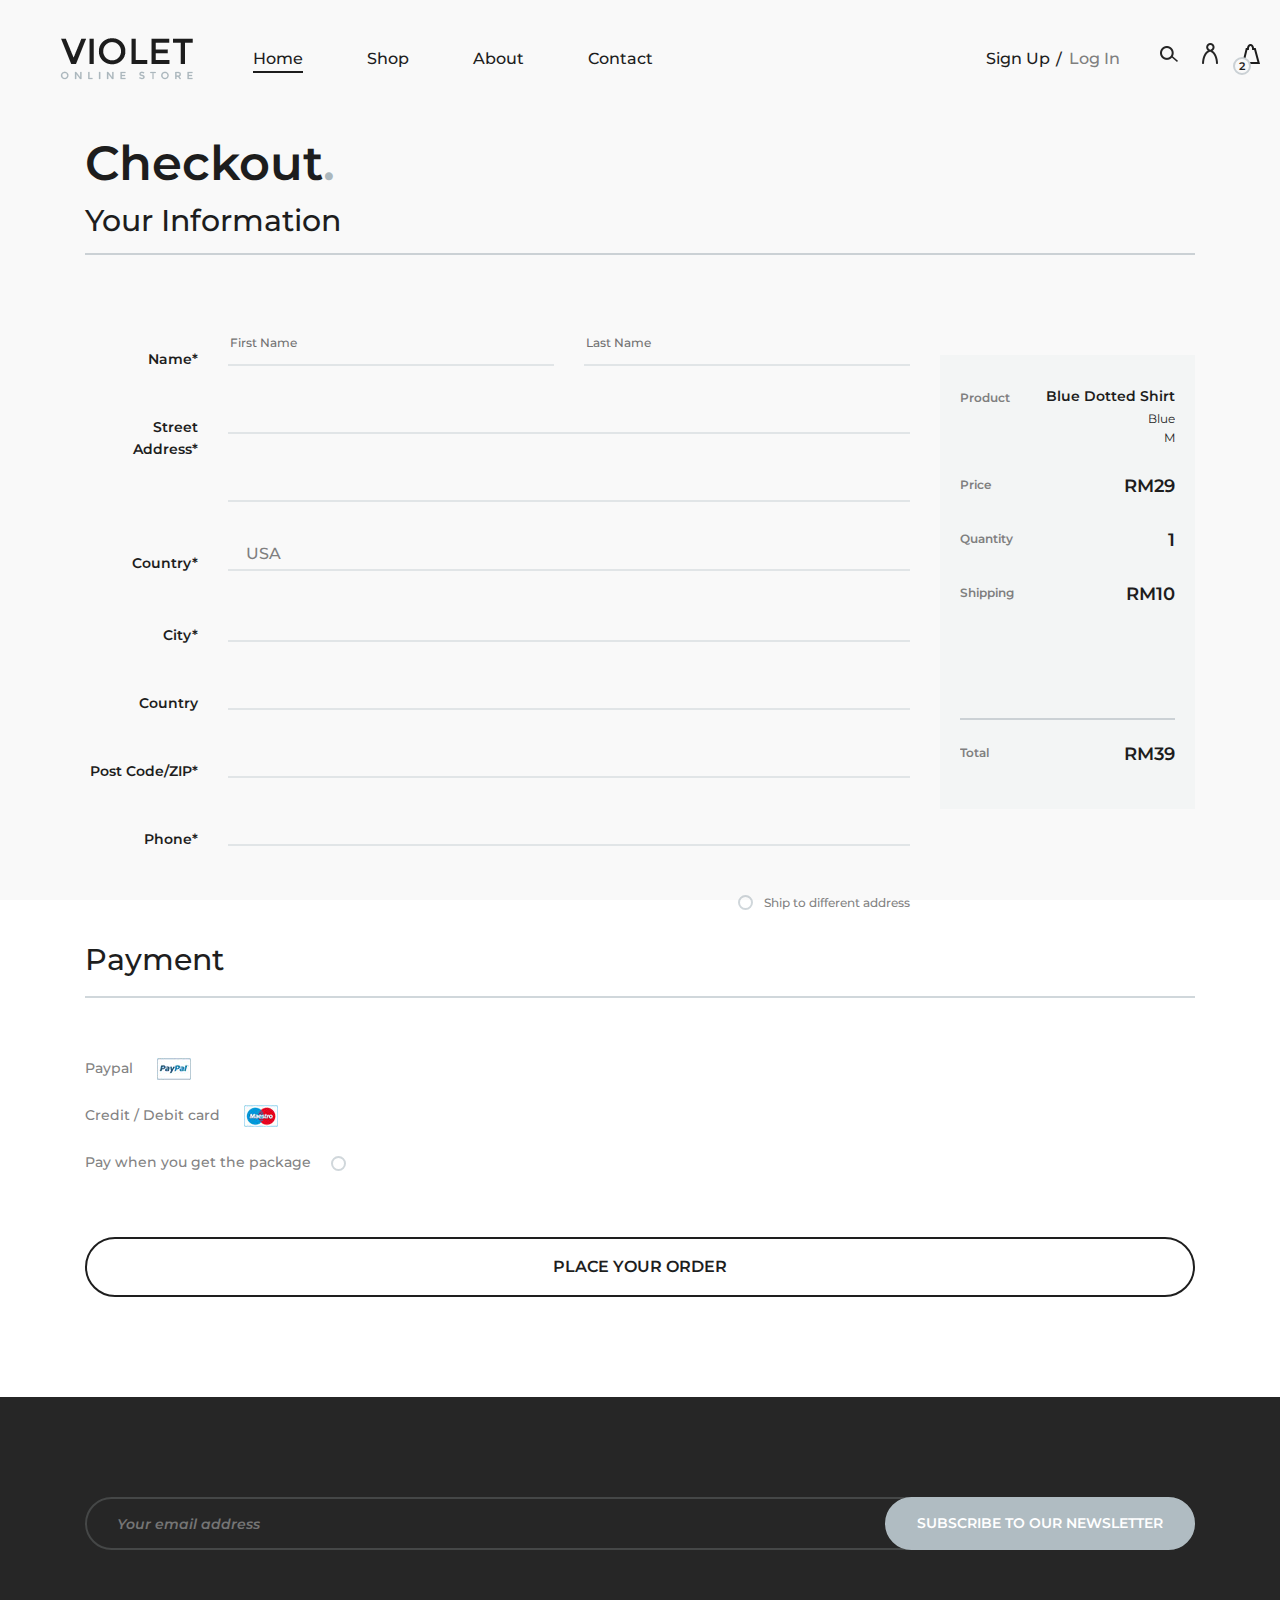
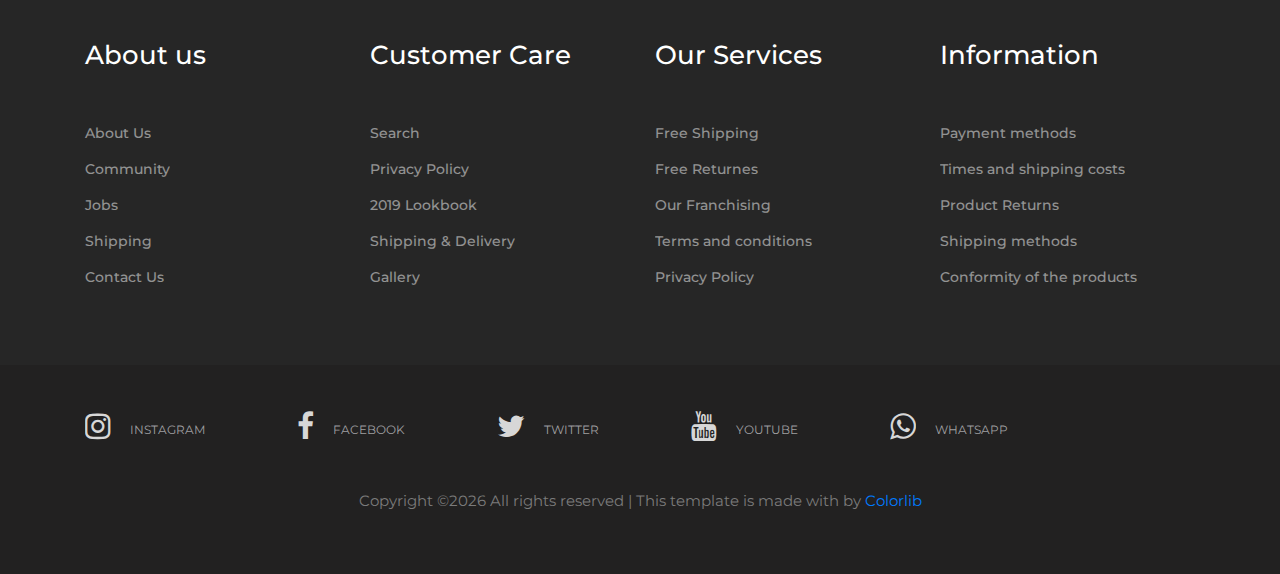
<file: check-out.html>
<!DOCTYPE html>
<html lang="en">

<head>
    <meta charset="UTF-8">
    <meta name="description" content="Yoga Studio Template">
    <meta name="keywords" content="Yoga, unica, creative, html">
    <meta name="viewport" content="width=device-width, initial-scale=1.0">
    <meta http-equiv="X-UA-Compatible" content="ie=edge">
    <title>Violet | Template</title>

    <!-- Google Font -->
    <link href="https://fonts.googleapis.com/css?family=Amatic+SC:400,700&display=swap" rel="stylesheet">
    <link href="https://fonts.googleapis.com/css?family=Montserrat:100,200,300,400,500,600,700,800,900&display=swap"
        rel="stylesheet">

    <!-- Css Styles -->
    <link rel="stylesheet" href="css/bootstrap.min.css" type="text/css">
    <link rel="stylesheet" href="css/font-awesome.min.css" type="text/css">
    <link rel="stylesheet" href="css/nice-select.css" type="text/css">
    <link rel="stylesheet" href="css/owl.carousel.min.css" type="text/css">
    <link rel="stylesheet" href="css/magnific-popup.css" type="text/css">
    <link rel="stylesheet" href="css/slicknav.min.css" type="text/css">
    <link rel="stylesheet" href="css/style.css" type="text/css">
</head>

<body>
    <!-- Page Preloder -->
    <div id="preloder">
        <div class="loader"></div>
    </div>
    
    <!-- Search model -->
	<div class="search-model">
		<div class="h-100 d-flex align-items-center justify-content-center">
			<div class="search-close-switch">+</div>
			<form class="search-model-form">
				<input type="text" id="search-input" placeholder="Search here.....">
			</form>
		</div>
	</div>
	<!-- Search model end -->

    <!-- Header Section Begin -->
    <header class="header-section">
        <div class="container-fluid">
            <div class="inner-header">
                <div class="logo">
                    <a href="./index.html"><img src="img/logo.png" alt=""></a>
                </div>
                <div class="header-right">
                    <img src="img/icons/search.png" alt="" class="search-trigger">
                    <img src="img/icons/man.png" alt="">
                    <span class="cart-trigger">
                        <img src="img/icons/bag.png"  class="js-show-header-dropdown" alt="">
                        <span class="cart-count">2</span>
                        <div class="header-cart header-dropdown">
                            <ul class="header-cart-wrapitem">
                                <li class="header-cart-item">
                                    <div class="header-cart-item-img">
                                        <img src="img/f-box-1.jpg" alt="IMG">
                                    </div>
    
                                    <div class="header-cart-item-txt">
                                        <a href="#" class="header-cart-item-name">
                                            White Shirt With Pleat Detail Back
                                        </a>
    
                                        <span class="header-cart-item-info">
                                            1 x RM19.00
                                        </span>
                                    </div>
                                </li>
    
                                <li class="header-cart-item">
                                    <div class="header-cart-item-img">
                                        <img src="img/f-box-1.jpg" alt="IMG">
                                    </div>
    
                                    <div class="header-cart-item-txt">
                                        <a href="#" class="header-cart-item-name">
                                            Converse All Star Hi Black Canvas
                                        </a>
    
                                        <span class="header-cart-item-info">
                                            1 x RM39.00
                                        </span>
                                    </div>
                                </li>
    
                                <li class="header-cart-item">
                                    <div class="header-cart-item-img">
                                        <img src="img/f-box-1.jpg" alt="IMG">
                                    </div>
    
                                    <div class="header-cart-item-txt">
                                        <a href="#" class="header-cart-item-name">
                                            Nixon Porter Leather Watch In Tan
                                        </a>
    
                                        <span class="header-cart-item-info">
                                            1 x RM17.00
                                        </span>
                                    </div>
                                </li>
                            </ul>
    
                            <div class="header-cart-total">
                                Total: RM75.00
                            </div>
    
                            <div class="header-cart-buttons">
                                <div class="header-cart-wrapbtn">
                                    <!-- Button -->
                                    <a href="shopping-cart.html" >
                                        View Cart
                                    </a>
                                </div>
    
                                <div class="header-cart-wrapbtn">
                                    <!-- Button -->
                                    <a href="check-out.html" >
                                        Check Out
                                    </a>
                                </div>
                            </div>
                        </div>
                    </span>
                    <!-- Header cart noti -->
                </div>
                <div class="user-access">
                    <a href="./signup.html">Sign Up</a>
                    <a href="./login.html" class="in">Log In</a>
                </div>
                <nav class="main-menu mobile-menu">
                    <ul>
                        <li><a class="active" href="./index.html">Home</a></li>
                        <li><a href="./categories.html">Shop</a>
                            <ul class="sub-menu">
                                <li><a href="product-page.html">Product Page</a></li>
                                <li><a href="shopping-cart.html">Shopping Cart</a></li>
                                <li><a href="check-out.html">Check out</a></li>
                            </ul>
                        </li>
                        <li><a href="./about.html">About</a></li>
                        <li><a href="./contact.html">Contact</a></li>
                    </ul>
                </nav>
            </div>
        </div>
    </header>
    <!-- Header End -->

    <!-- Page Add Section Begin -->
    <section class="page-add">
        <div class="container">
            <div class="row">
                <div class="col-lg-4">
                    <div class="page-breadcrumb">
                        <h2>Checkout<span>.</span></h2>
                    </div>
                </div>
            </div>
        </div>
    </section>
    <!-- Page Add Section End -->

    <!-- Cart Total Page Begin -->
    <section class="cart-total-page spad">
        <div class="container">
            <form action="#" class="checkout-form">
                <div class="row">
                    <div class="col-lg-12">
                        <h3>Your Information</h3>
                    </div>
                    <div class="col-lg-9">
                        <div class="row">
                            <div class="col-lg-2">
                                <p class="in-name">Name*</p>
                            </div>
                            <div class="col-lg-5">
                                <input type="text" placeholder="First Name">
                            </div>
                            <div class="col-lg-5">
                                <input type="text" placeholder="Last Name">
                            </div>
                        </div>
                        <div class="row">
                            <div class="col-lg-2">
                                <p class="in-name">Street Address*</p>
                            </div>
                            <div class="col-lg-10">
                                <input type="text">
                                <input type="text">
                            </div>
                        </div>
                        <div class="row">
                            <div class="col-lg-2">
                                <p class="in-name">Country*</p>
                            </div>
                            <div class="col-lg-10">
                                <select class="cart-select select-option">
                                    <option>USA</option>
                                </select>
                            </div>
                        </div>
                        <div class="row">
                            <div class="col-lg-2">
                                <p class="in-name">City*</p>
                            </div>
                            <div class="col-lg-10">
                                <input type="text">
                            </div>
                        </div>
                        <div class="row">
                            <div class="col-lg-2">
                                <p class="in-name">Country</p>
                            </div>
                            <div class="col-lg-10">
                                <input type="text">
                            </div>
                        </div>
                        <div class="row">
                            <div class="col-lg-2">
                                <p class="in-name">Post Code/ZIP*</p>
                            </div>
                            <div class="col-lg-10">
                                <input type="text">
                            </div>
                        </div>
                        <div class="row">
                            <div class="col-lg-2">
                                <p class="in-name">Phone*</p>
                            </div>
                            <div class="col-lg-10">
                                <input type="text">
                            </div>
                        </div>
                        <div class="row">
                            <div class="col-lg-12 text-right">
                                <div class="diff-addr">
                                    <input type="radio" id="one">
                                    <label for="one">Ship to different address</label>
                                </div>
                            </div>
                        </div>
                    </div>
                    <div class="col-lg-3">
                        <div class="order-table">
                            <div class="cart-item">
                                <span>Product</span>
                                <p class="product-name">Blue Dotted Shirt</p>
                                <p class="product-variant">Blue</p>
                                <p class="product-variant">M</p>
                            </div>
                            <div class="cart-item">
                                <span>Price</span>
                                <p>RM29</p>
                            </div>
                            <div class="cart-item">
                                <span>Quantity</span>
                                <p>1</p>
                            </div>
                            <div class="cart-item">
                                <span>Shipping</span>
                                <p>RM10</p>
                            </div>

                            <div class="cart-total">
                                <span>Total</span>
                                <p>RM39</p>
                            </div>
                        </div>
                    </div>
                </div>
                <div class="row">
                    <div class="col-lg-12">
                        <div class="payment-method">
                            <h3>Payment</h3>
                            <ul>
                                <li>Paypal <img src="img/paypal.jpg" alt=""></li>
                                <li>Credit / Debit card <img src="img/mastercard.jpg" alt=""></li>
                                <li>
                                    <label for="two">Pay when you get the package</label>
                                    <input type="radio" id="two">
                                </li>
                            </ul>
                            <button type="submit">Place your order</button>
                        </div>
                    </div>
                </div>
            </form>
        </div>
    </section>
    <!-- Cart Total Page End -->

    <!-- Footer Section Begin -->
    <footer class="footer-section spad">
        <div class="container">
            <div class="newslatter-form">
                <div class="row">
                    <div class="col-lg-12">
                        <form action="#">
                            <input type="text" placeholder="Your email address">
                            <button type="submit">Subscribe to our newsletter</button>
                        </form>
                    </div>
                </div>
            </div>
            <div class="footer-widget">
                <div class="row">
                    <div class="col-lg-3 col-sm-6">
                        <div class="single-footer-widget">
                            <h4>About us</h4>
                            <ul>
                                <li>About Us</li>
                                <li>Community</li>
                                <li>Jobs</li>
                                <li>Shipping</li>
                                <li>Contact Us</li>
                            </ul>
                        </div>
                    </div>
                    <div class="col-lg-3 col-sm-6">
                        <div class="single-footer-widget">
                            <h4>Customer Care</h4>
                            <ul>
                                <li>Search</li>
                                <li>Privacy Policy</li>
                                <li>2019 Lookbook</li>
                                <li>Shipping & Delivery</li>
                                <li>Gallery</li>
                            </ul>
                        </div>
                    </div>
                    <div class="col-lg-3 col-sm-6">
                        <div class="single-footer-widget">
                            <h4>Our Services</h4>
                            <ul>
                                <li>Free Shipping</li>
                                <li>Free Returnes</li>
                                <li>Our Franchising</li>
                                <li>Terms and conditions</li>
                                <li>Privacy Policy</li>
                            </ul>
                        </div>
                    </div>
                    <div class="col-lg-3 col-sm-6">
                        <div class="single-footer-widget">
                            <h4>Information</h4>
                            <ul>
                                <li>Payment methods</li>
                                <li>Times and shipping costs</li>
                                <li>Product Returns</li>
                                <li>Shipping methods</li>
                                <li>Conformity of the products</li>
                            </ul>
                        </div>
                    </div>
                </div>
            </div>
        </div>
        <div class="social-links-warp">
			<div class="container">
				<div class="social-links">
					<a href="" class="instagram"><i class="fa fa-instagram"></i><span>instagram</span></a>
					<a href="" class="facebook"><i class="fa fa-facebook"></i><span>facebook</span></a>
					<a href="" class="twitter"><i class="fa fa-twitter"></i><span>twitter</span></a>
					<a href="" class="youtube"><i class="fa fa-youtube"></i><span>youtube</span></a>
					<a href="" class="whatsapp"><i class="fa fa-whatsapp"></i><span>whatsapp</span></a>
				</div>
			</div>

<div class="container text-center pt-5">
                <p><!-- Link back to Colorlib can't be removed. Template is licensed under CC BY 3.0. -->
  Copyright &copy;<script>document.write(new Date().getFullYear());</script> All rights reserved | This template is made with <i class="icon-heart color-danger" aria-hidden="true"></i> by <a href="https://colorlib.com" target="_blank">Colorlib</a>
  <!-- Link back to Colorlib can't be removed. Template is licensed under CC BY 3.0. --></p>
            </div>


		</div>
    </footer>
    <!-- Footer Section End -->

    <!-- Js Plugins -->
    <script src="js/jquery-3.3.1.min.js"></script>
    <script src="js/bootstrap.min.js"></script>
    <script src="js/jquery.magnific-popup.min.js"></script>
    <script src="js/jquery.slicknav.js"></script>
    <script src="js/owl.carousel.min.js"></script>
    <script src="js/jquery.nice-select.min.js"></script>
    <script src="js/mixitup.min.js"></script>
    <script src="js/main.js"></script>
</body>

</html>
</file>
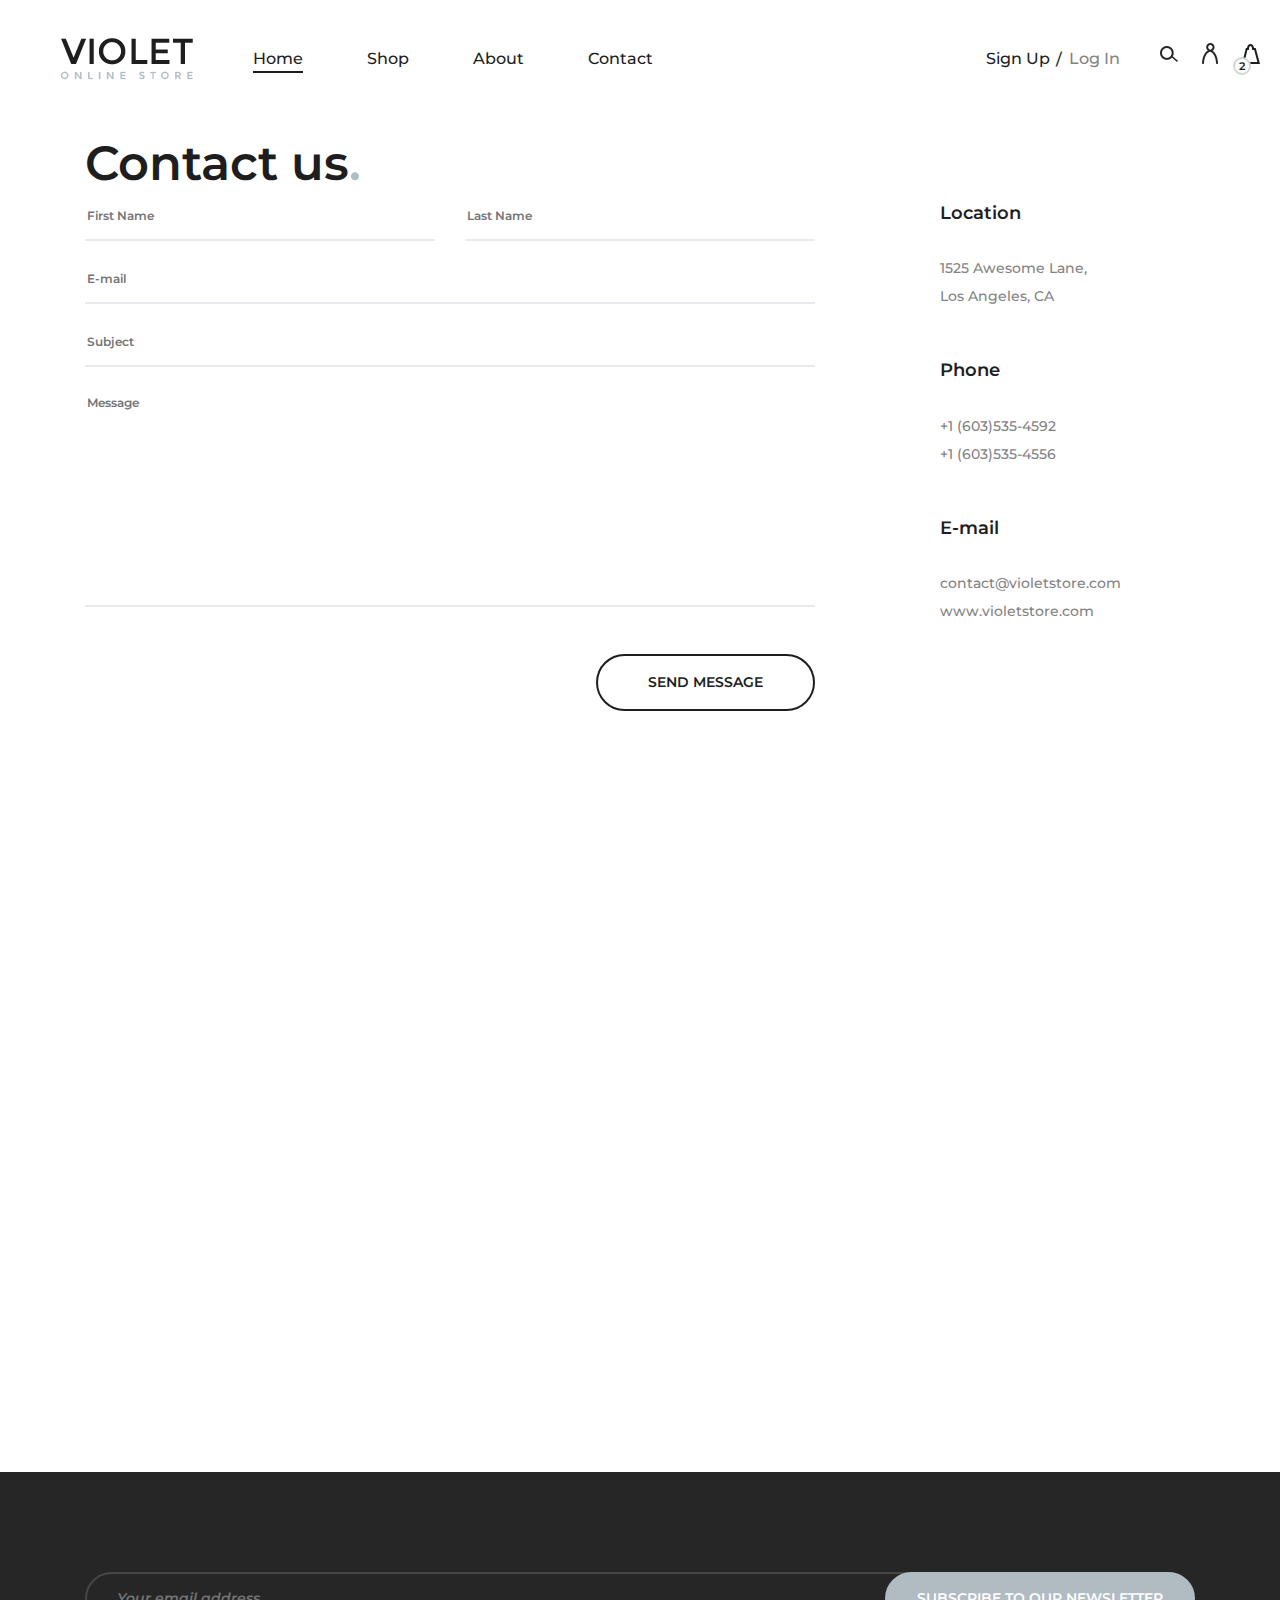
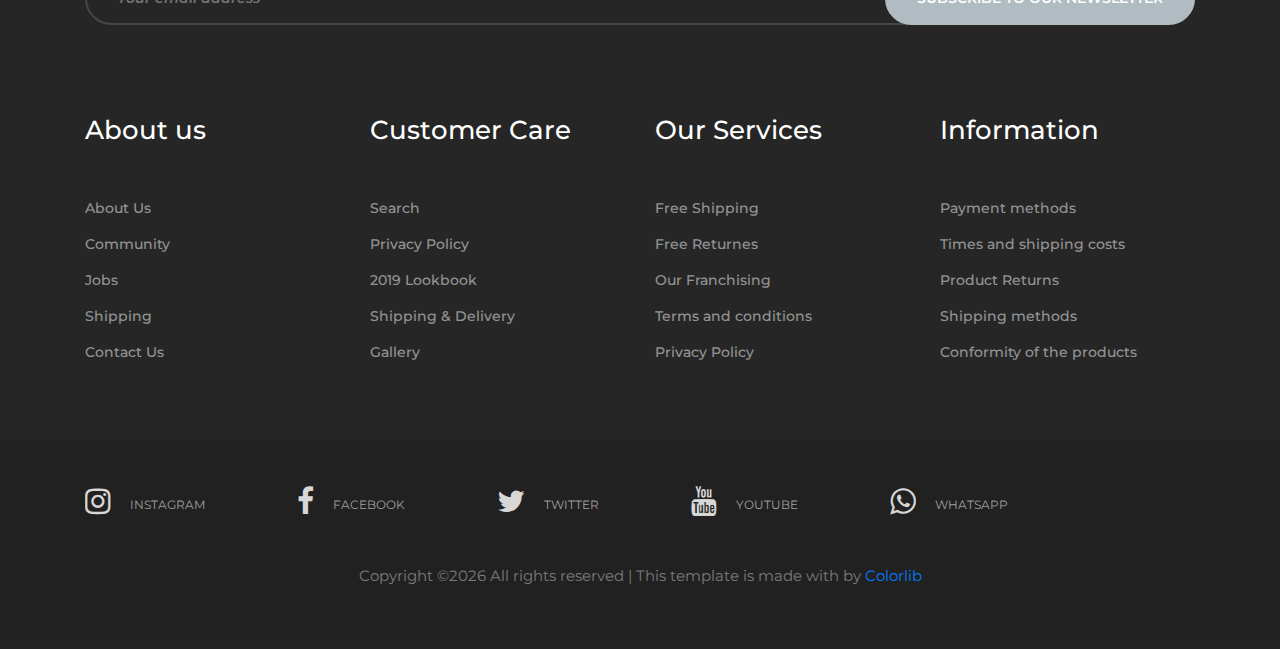
<file: contact.html>
<!DOCTYPE html>
<html lang="en">

<head>
    <meta charset="UTF-8">
    <meta name="description" content="Yoga Studio Template">
    <meta name="keywords" content="Yoga, unica, creative, html">
    <meta name="viewport" content="width=device-width, initial-scale=1.0">
    <meta http-equiv="X-UA-Compatible" content="ie=edge">
    <title>Violet | Template</title>

    <!-- Google Font -->
    <link href="https://fonts.googleapis.com/css?family=Amatic+SC:400,700&display=swap" rel="stylesheet">
    <link href="https://fonts.googleapis.com/css?family=Montserrat:100,200,300,400,500,600,700,800,900&display=swap"
        rel="stylesheet">

    <!-- Css Styles -->
    <link rel="stylesheet" href="css/bootstrap.min.css" type="text/css">
    <link rel="stylesheet" href="css/font-awesome.min.css" type="text/css">
    <link rel="stylesheet" href="css/nice-select.css" type="text/css">
    <link rel="stylesheet" href="css/owl.carousel.min.css" type="text/css">
    <link rel="stylesheet" href="css/magnific-popup.css" type="text/css">
    <link rel="stylesheet" href="css/slicknav.min.css" type="text/css">
    <link rel="stylesheet" href="css/style.css" type="text/css">
</head>

<body>
    <!-- Page Preloder -->
    <div id="preloder">
        <div class="loader"></div>
    </div>
    
    <!-- Search model -->
	<div class="search-model">
		<div class="h-100 d-flex align-items-center justify-content-center">
			<div class="search-close-switch">+</div>
			<form class="search-model-form">
				<input type="text" id="search-input" placeholder="Search here.....">
			</form>
		</div>
	</div>
	<!-- Search model end -->

    <!-- Header Section Begin -->
    <header class="header-section">
        <div class="container-fluid">
            <div class="inner-header">
                <div class="logo">
                    <a href="./index.html"><img src="img/logo.png" alt=""></a>
                </div>
                <div class="header-right">
                    <img src="img/icons/search.png" alt="" class="search-trigger">
                    <img src="img/icons/man.png" alt="">
                    <span class="cart-trigger">
                        <img src="img/icons/bag.png"  class="js-show-header-dropdown" alt="">
                        <span class="cart-count">2</span>
                        <div class="header-cart header-dropdown">
                            <ul class="header-cart-wrapitem">
                                <li class="header-cart-item">
                                    <div class="header-cart-item-img">
                                        <img src="img/f-box-1.jpg" alt="IMG">
                                    </div>
    
                                    <div class="header-cart-item-txt">
                                        <a href="#" class="header-cart-item-name">
                                            White Shirt With Pleat Detail Back
                                        </a>
    
                                        <span class="header-cart-item-info">
                                            1 x RM19.00
                                        </span>
                                    </div>
                                </li>
    
                                <li class="header-cart-item">
                                    <div class="header-cart-item-img">
                                        <img src="img/f-box-1.jpg" alt="IMG">
                                    </div>
    
                                    <div class="header-cart-item-txt">
                                        <a href="#" class="header-cart-item-name">
                                            Converse All Star Hi Black Canvas
                                        </a>
    
                                        <span class="header-cart-item-info">
                                            1 x RM39.00
                                        </span>
                                    </div>
                                </li>
    
                                <li class="header-cart-item">
                                    <div class="header-cart-item-img">
                                        <img src="img/f-box-1.jpg" alt="IMG">
                                    </div>
    
                                    <div class="header-cart-item-txt">
                                        <a href="#" class="header-cart-item-name">
                                            Nixon Porter Leather Watch In Tan
                                        </a>
    
                                        <span class="header-cart-item-info">
                                            1 x RM17.00
                                        </span>
                                    </div>
                                </li>
                            </ul>
    
                            <div class="header-cart-total">
                                Total: RM75.00
                            </div>
    
                            <div class="header-cart-buttons">
                                <div class="header-cart-wrapbtn">
                                    <!-- Button -->
                                    <a href="shopping-cart.html" >
                                        View Cart
                                    </a>
                                </div>
    
                                <div class="header-cart-wrapbtn">
                                    <!-- Button -->
                                    <a href="check-out.html" >
                                        Check Out
                                    </a>
                                </div>
                            </div>
                        </div>
                    </span>
                    <!-- Header cart noti -->
                </div>
                <div class="user-access">
                    <a href="./signup.html">Sign Up</a>
                    <a href="./login.html" class="in">Log In</a>
                </div>
                <nav class="main-menu mobile-menu">
                    <ul>
                        <li><a class="active" href="./index.html">Home</a></li>
                        <li><a href="./categories.html">Shop</a>
                            <ul class="sub-menu">
                                <li><a href="product-page.html">Product Page</a></li>
                                <li><a href="shopping-cart.html">Shopping Cart</a></li>
                                <li><a href="check-out.html">Check out</a></li>
                            </ul>
                        </li>
                        <li><a href="./about.html">About</a></li>
                        <li><a href="./contact.html">Contact</a></li>
                    </ul>
                </nav>
            </div>
        </div>
    </header>
    <!-- Header End -->

    <!-- Page Add Section Begin -->
    <section class="page-add">
        <div class="container">
            <div class="row">
                <div class="col-lg-4">
                    <div class="page-breadcrumb">
                        <h2>Contact us<span>.</span></h2>
                    </div>
                </div>
            </div>
        </div>
    </section>
    <!-- Page Add Section End -->

    <!-- Contact Section Begin -->
    <div class="contact-section">
        <div class="container">
            <div class="row">
                <div class="col-lg-8">
                    <form action="#" class="contact-form">
                        <div class="row">
                            <div class="col-lg-6">
                                <input type="text" placeholder="First Name">
                            </div>
                            <div class="col-lg-6">
                                <input type="text" placeholder="Last Name">
                            </div>
                            <div class="col-lg-12">
                                <input type="email" placeholder="E-mail">
                                <input type="text" placeholder="Subject">
                                <textarea placeholder="Message"></textarea>
                            </div>
                            <div class="col-lg-12 text-right">
                                <button type="submit">Send message</button>
                            </div>
                        </div>
                    </form>
                </div>
                <div class="col-lg-3 offset-lg-1">
                    <div class="contact-widget">
                        <div class="cw-item">
                            <h5>Location</h5>
                            <ul>
                                <li>1525 Awesome Lane, </li>
                                <li>Los Angeles, CA</li>
                            </ul>
                        </div>
                        <div class="cw-item">
                            <h5>Phone</h5>
                            <ul>
                                <li>+1 (603)535-4592</li>
                                <li>+1 (603)535-4556</li>
                            </ul>
                        </div>
                        <div class="cw-item">
                            <h5>E-mail</h5>
                            <ul>
                                <li>contact@violetstore.com</li>
                                <li>www.violetstore.com</li>
                            </ul>
                        </div>
                    </div>
                </div>
            </div>
            <div class="map">
                <div class="row">
                    <div class="col-lg-12">
                        <iframe
                            src="https://www.google.com/maps/embed?pb=!1m18!1m12!1m3!1d26440.72384129847!2d-118.24906619231132!3d34.06719475913053!2m3!1f0!2f0!3f0!3m2!1i1024!2i768!4f13.1!3m3!1m2!1s0x80c2c659f50c318d%3A0xe2ffb80a9d3820ae!2sChinatown%2C%20Los%20Angeles%2C%20CA%2C%20USA!5e0!3m2!1sen!2sbd!4v1570213740685!5m2!1sen!2sbd"
                            height="560" style="border:0;" allowfullscreen=""></iframe>
                    </div>
                </div>
            </div>
        </div>
    </div>
    <!-- Contact Section End -->

    <!-- Footer Section Begin -->
    <footer class="footer-section spad">
        <div class="container">
            <div class="newslatter-form">
                <div class="row">
                    <div class="col-lg-12">
                        <form action="#">
                            <input type="text" placeholder="Your email address">
                            <button type="submit">Subscribe to our newsletter</button>
                        </form>
                    </div>
                </div>
            </div>
            <div class="footer-widget">
                <div class="row">
                    <div class="col-lg-3 col-sm-6">
                        <div class="single-footer-widget">
                            <h4>About us</h4>
                            <ul>
                                <li>About Us</li>
                                <li>Community</li>
                                <li>Jobs</li>
                                <li>Shipping</li>
                                <li>Contact Us</li>
                            </ul>
                        </div>
                    </div>
                    <div class="col-lg-3 col-sm-6">
                        <div class="single-footer-widget">
                            <h4>Customer Care</h4>
                            <ul>
                                <li>Search</li>
                                <li>Privacy Policy</li>
                                <li>2019 Lookbook</li>
                                <li>Shipping & Delivery</li>
                                <li>Gallery</li>
                            </ul>
                        </div>
                    </div>
                    <div class="col-lg-3 col-sm-6">
                        <div class="single-footer-widget">
                            <h4>Our Services</h4>
                            <ul>
                                <li>Free Shipping</li>
                                <li>Free Returnes</li>
                                <li>Our Franchising</li>
                                <li>Terms and conditions</li>
                                <li>Privacy Policy</li>
                            </ul>
                        </div>
                    </div>
                    <div class="col-lg-3 col-sm-6">
                        <div class="single-footer-widget">
                            <h4>Information</h4>
                            <ul>
                                <li>Payment methods</li>
                                <li>Times and shipping costs</li>
                                <li>Product Returns</li>
                                <li>Shipping methods</li>
                                <li>Conformity of the products</li>
                            </ul>
                        </div>
                    </div>
                </div>
            </div>
        </div>
        <div class="social-links-warp">
			<div class="container">
				<div class="social-links">
					<a href="" class="instagram"><i class="fa fa-instagram"></i><span>instagram</span></a>
					<a href="" class="facebook"><i class="fa fa-facebook"></i><span>facebook</span></a>
					<a href="" class="twitter"><i class="fa fa-twitter"></i><span>twitter</span></a>
					<a href="" class="youtube"><i class="fa fa-youtube"></i><span>youtube</span></a>
					<a href="" class="whatsapp"><i class="fa fa-whatsapp"></i><span>whatsapp</span></a>
				</div>
			</div>

<div class="container text-center pt-5">
                <p><!-- Link back to Colorlib can't be removed. Template is licensed under CC BY 3.0. -->
  Copyright &copy;<script>document.write(new Date().getFullYear());</script> All rights reserved | This template is made with <i class="icon-heart color-danger" aria-hidden="true"></i> by <a href="https://colorlib.com" target="_blank">Colorlib</a>
  <!-- Link back to Colorlib can't be removed. Template is licensed under CC BY 3.0. --></p>
            </div>


		</div>
    </footer>
    <!-- Footer Section End -->

    <!-- Js Plugins -->
    <script src="js/jquery-3.3.1.min.js"></script>
    <script src="js/bootstrap.min.js"></script>
    <script src="js/jquery.magnific-popup.min.js"></script>
    <script src="js/jquery.slicknav.js"></script>
    <script src="js/owl.carousel.min.js"></script>
    <script src="js/jquery.nice-select.min.js"></script>
    <script src="js/mixitup.min.js"></script>
    <script src="js/main.js"></script>
</body>

</html>
</file>
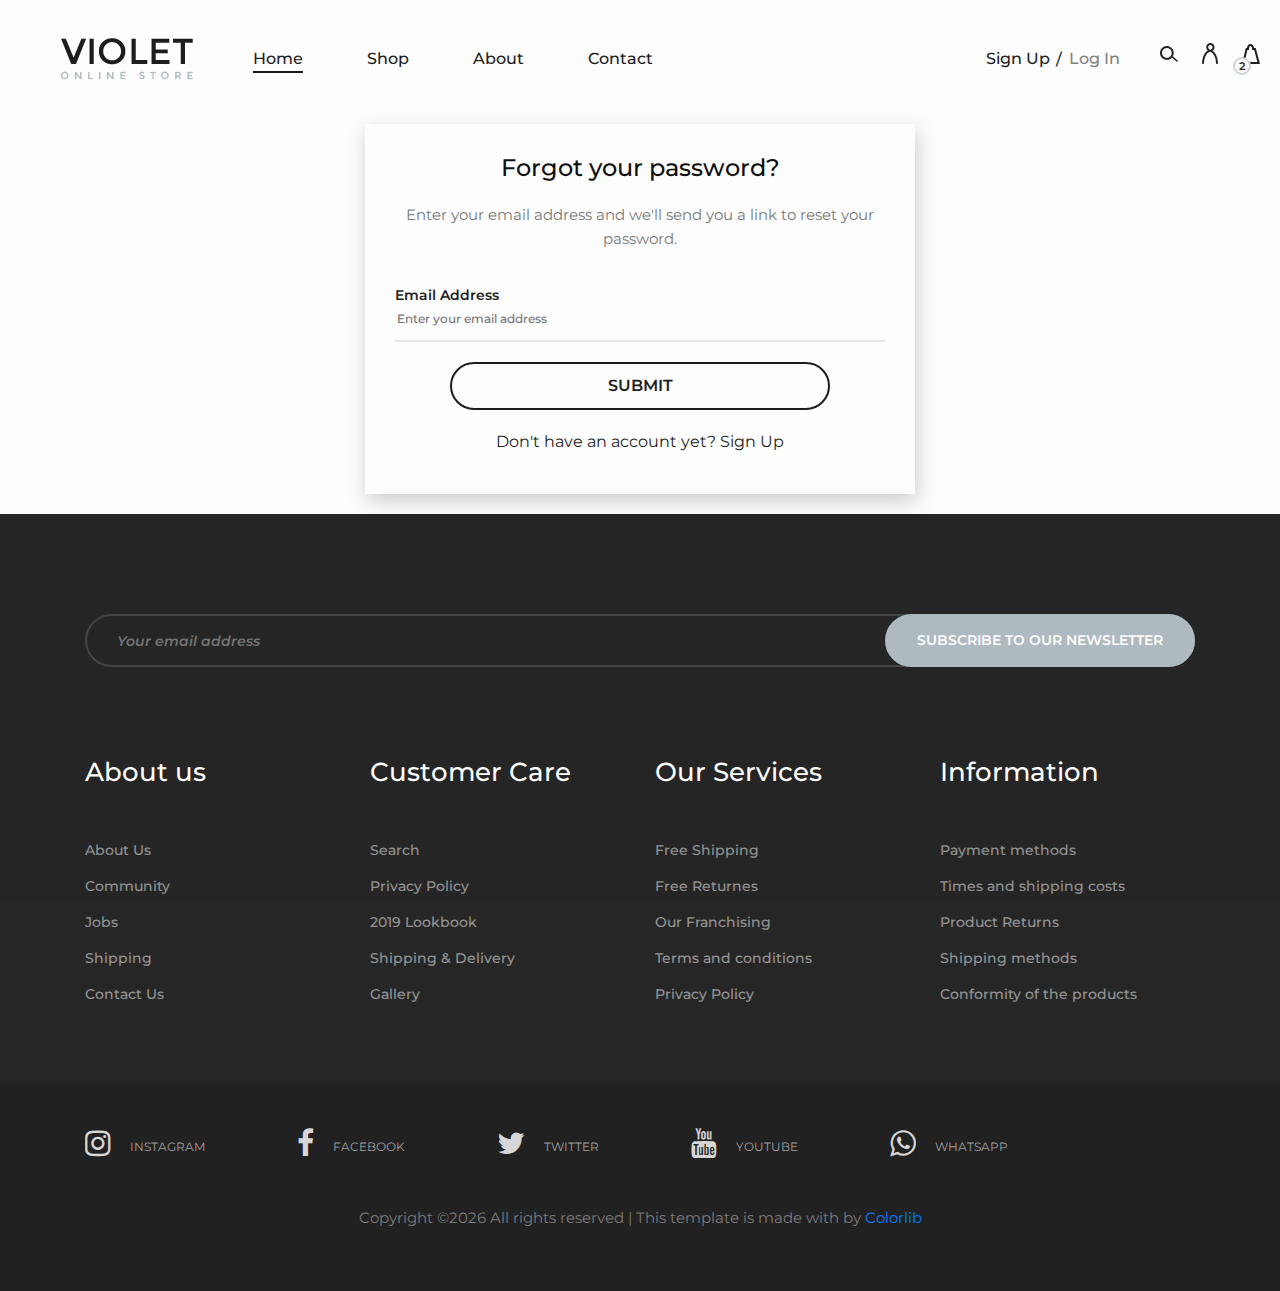
<file: forgot-password.html>
<!DOCTYPE html>
<html lang="en">

<head>
    <meta charset="UTF-8">
    <meta name="description" content="Yoga Studio Template">
    <meta name="keywords" content="Yoga, unica, creative, html">
    <meta name="viewport" content="width=device-width, initial-scale=1.0">
    <meta http-equiv="X-UA-Compatible" content="ie=edge">
    <title>Violet | Template</title>

    <!-- Google Font -->
    <link href="https://fonts.googleapis.com/css?family=Amatic+SC:400,700&display=swap" rel="stylesheet">
    <link href="https://fonts.googleapis.com/css?family=Montserrat:100,200,300,400,500,600,700,800,900&display=swap"
        rel="stylesheet">

    <!-- Css Styles -->
    <link rel="stylesheet" href="css/bootstrap.min.css" type="text/css">
    <link rel="stylesheet" href="css/font-awesome.min.css" type="text/css">
    <link rel="stylesheet" href="css/nice-select.css" type="text/css">
    <link rel="stylesheet" href="css/owl.carousel.min.css" type="text/css">
    <link rel="stylesheet" href="css/magnific-popup.css" type="text/css">
    <link rel="stylesheet" href="css/slicknav.min.css" type="text/css">
    <link rel="stylesheet" href="css/style.css" type="text/css">
    <link rel="stylesheet" href="css/util.css" type="text/css">
</head>

<body>
    <!-- Page Preloder -->
    <div id="preloder">
        <div class="loader"></div>
    </div>
    
    <!-- Search model -->
	<div class="search-model">
		<div class="h-100 d-flex align-items-center justify-content-center">
			<div class="search-close-switch">+</div>
			<form class="search-model-form">
				<input type="text" id="search-input" placeholder="Search here.....">
			</form>
		</div>
	</div>
	<!-- Search model end -->

    <!-- Header Section Begin -->
    <header class="header-section">
        <div class="container-fluid">
            <div class="inner-header">
                <div class="logo">
                    <a href="./index.html"><img src="img/logo.png" alt=""></a>
                </div>
                <div class="header-right">
                    <img src="img/icons/search.png" alt="" class="search-trigger">
                    <img src="img/icons/man.png" alt="">
                    <span class="cart-trigger">
                        <img src="img/icons/bag.png"  class="js-show-header-dropdown" alt="">
                        <span class="cart-count">2</span>
                        <div class="header-cart header-dropdown">
                            <ul class="header-cart-wrapitem">
                                <li class="header-cart-item">
                                    <div class="header-cart-item-img">
                                        <img src="img/f-box-1.jpg" alt="IMG">
                                    </div>
    
                                    <div class="header-cart-item-txt">
                                        <a href="#" class="header-cart-item-name">
                                            White Shirt With Pleat Detail Back
                                        </a>
    
                                        <span class="header-cart-item-info">
                                            1 x RM19.00
                                        </span>
                                    </div>
                                </li>
    
                                <li class="header-cart-item">
                                    <div class="header-cart-item-img">
                                        <img src="img/f-box-1.jpg" alt="IMG">
                                    </div>
    
                                    <div class="header-cart-item-txt">
                                        <a href="#" class="header-cart-item-name">
                                            Converse All Star Hi Black Canvas
                                        </a>
    
                                        <span class="header-cart-item-info">
                                            1 x RM39.00
                                        </span>
                                    </div>
                                </li>
    
                                <li class="header-cart-item">
                                    <div class="header-cart-item-img">
                                        <img src="img/f-box-1.jpg" alt="IMG">
                                    </div>
    
                                    <div class="header-cart-item-txt">
                                        <a href="#" class="header-cart-item-name">
                                            Nixon Porter Leather Watch In Tan
                                        </a>
    
                                        <span class="header-cart-item-info">
                                            1 x RM17.00
                                        </span>
                                    </div>
                                </li>
                            </ul>
    
                            <div class="header-cart-total">
                                Total: RM75.00
                            </div>
    
                            <div class="header-cart-buttons">
                                <div class="header-cart-wrapbtn">
                                    <!-- Button -->
                                    <a href="shopping-cart.html" >
                                        View Cart
                                    </a>
                                </div>
    
                                <div class="header-cart-wrapbtn">
                                    <!-- Button -->
                                    <a href="check-out.html" >
                                        Check Out
                                    </a>
                                </div>
                            </div>
                        </div>
                    </span>
                    <!-- Header cart noti -->
                </div>
                <div class="user-access">
                    <a href="./signup.html">Sign Up</a>
                    <a href="./login.html" class="in">Log In</a>
                </div>
                <nav class="main-menu mobile-menu">
                    <ul>
                        <li><a class="active" href="./index.html">Home</a></li>
                        <li><a href="./categories.html">Shop</a>
                            <ul class="sub-menu">
                                <li><a href="product-page.html">Product Page</a></li>
                                <li><a href="shopping-cart.html">Shopping Cart</a></li>
                                <li><a href="check-out.html">Check out</a></li>
                            </ul>
                        </li>
                        <li><a href="./about.html">About</a></li>
                        <li><a href="./contact.html">Contact</a></li>
                    </ul>
                </nav>
            </div>
        </div>
    </header>
    <!-- Header End -->

    <!-- Login Page Begin -->
    <div class="login-main">
       <div class="login-container">
            <h4>Forgot your password?</h4>
            <p class="t-center p-l-10 p-r-10">Enter your email address and we'll send you a link to reset your password.</p>
            <div class="container">
                <form action="#" class="common-form">
                    <div class="col-lg-12">
                        <div class="row">
                            <div class="col-xl-12">
                                <p class="in-name">Email Address</p>
                            </div>
                            <div class="col-xl-12">
                                <input type="text" placeholder="Enter your email address">
                            </div>
                        </div>
                    </div>
                    <button type="submit">Submit</button>
                </form>
                <div class="col-xl-12 sign-up-link">
                    <a href="./signup.html" class="in-name">
                        Don't have an account yet? Sign Up
                    </a>
                </div>
            </div>
        </div>
    </div>
    <!-- Login Page End -->

    <!-- Footer Section Begin -->
    <footer class="footer-section spad">
        <div class="container">
            <div class="newslatter-form">
                <div class="row">
                    <div class="col-lg-12">
                        <form action="#">
                            <input type="text" placeholder="Your email address">
                            <button type="submit">Subscribe to our newsletter</button>
                        </form>
                    </div>
                </div>
            </div>
            <div class="footer-widget">
                <div class="row">
                    <div class="col-lg-3 col-sm-6">
                        <div class="single-footer-widget">
                            <h4>About us</h4>
                            <ul>
                                <li>About Us</li>
                                <li>Community</li>
                                <li>Jobs</li>
                                <li>Shipping</li>
                                <li>Contact Us</li>
                            </ul>
                        </div>
                    </div>
                    <div class="col-lg-3 col-sm-6">
                        <div class="single-footer-widget">
                            <h4>Customer Care</h4>
                            <ul>
                                <li>Search</li>
                                <li>Privacy Policy</li>
                                <li>2019 Lookbook</li>
                                <li>Shipping & Delivery</li>
                                <li>Gallery</li>
                            </ul>
                        </div>
                    </div>
                    <div class="col-lg-3 col-sm-6">
                        <div class="single-footer-widget">
                            <h4>Our Services</h4>
                            <ul>
                                <li>Free Shipping</li>
                                <li>Free Returnes</li>
                                <li>Our Franchising</li>
                                <li>Terms and conditions</li>
                                <li>Privacy Policy</li>
                            </ul>
                        </div>
                    </div>
                    <div class="col-lg-3 col-sm-6">
                        <div class="single-footer-widget">
                            <h4>Information</h4>
                            <ul>
                                <li>Payment methods</li>
                                <li>Times and shipping costs</li>
                                <li>Product Returns</li>
                                <li>Shipping methods</li>
                                <li>Conformity of the products</li>
                            </ul>
                        </div>
                    </div>
                </div>
            </div>
        </div>
        <div class="social-links-warp">
			<div class="container">
				<div class="social-links">
					<a href="" class="instagram"><i class="fa fa-instagram"></i><span>instagram</span></a>
					<a href="" class="facebook"><i class="fa fa-facebook"></i><span>facebook</span></a>
					<a href="" class="twitter"><i class="fa fa-twitter"></i><span>twitter</span></a>
					<a href="" class="youtube"><i class="fa fa-youtube"></i><span>youtube</span></a>
					<a href="" class="whatsapp"><i class="fa fa-whatsapp"></i><span>whatsapp</span></a>
				</div>
			</div>

<div class="container text-center pt-5">
                <p><!-- Link back to Colorlib can't be removed. Template is licensed under CC BY 3.0. -->
  Copyright &copy;<script>document.write(new Date().getFullYear());</script> All rights reserved | This template is made with <i class="icon-heart color-danger" aria-hidden="true"></i> by <a href="https://colorlib.com" target="_blank">Colorlib</a>
  <!-- Link back to Colorlib can't be removed. Template is licensed under CC BY 3.0. --></p>
            </div>


		</div>
    </footer>
    <!-- Footer Section End -->

    <!-- Js Plugins -->
    <script src="js/jquery-3.3.1.min.js"></script>
    <script src="js/bootstrap.min.js"></script>
    <script src="js/jquery.magnific-popup.min.js"></script>
    <script src="js/jquery.slicknav.js"></script>
    <script src="js/owl.carousel.min.js"></script>
    <script src="js/jquery.nice-select.min.js"></script>
    <script src="js/mixitup.min.js"></script>
    <script src="js/main.js"></script>
</body>

</html>
</file>
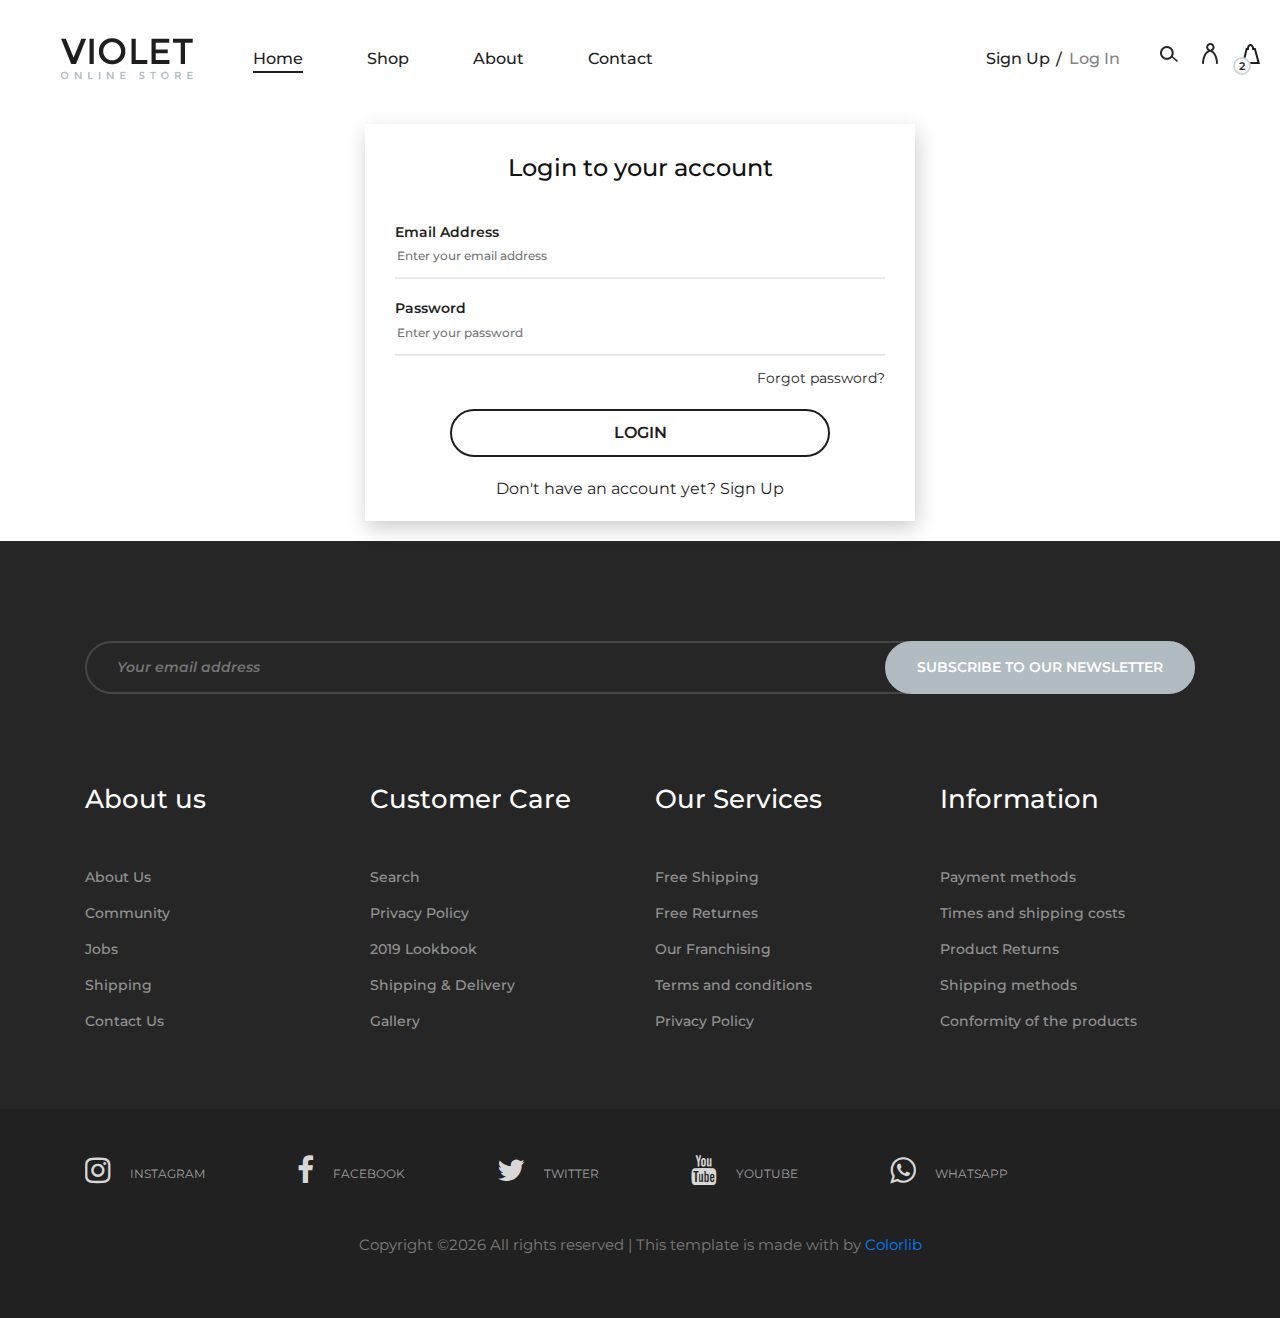
<file: login.html>
<!DOCTYPE html>
<html lang="en">

<head>
    <meta charset="UTF-8">
    <meta name="description" content="Yoga Studio Template">
    <meta name="keywords" content="Yoga, unica, creative, html">
    <meta name="viewport" content="width=device-width, initial-scale=1.0">
    <meta http-equiv="X-UA-Compatible" content="ie=edge">
    <title>Violet | Template</title>

    <!-- Google Font -->
    <link href="https://fonts.googleapis.com/css?family=Amatic+SC:400,700&display=swap" rel="stylesheet">
    <link href="https://fonts.googleapis.com/css?family=Montserrat:100,200,300,400,500,600,700,800,900&display=swap"
        rel="stylesheet">

    <!-- Css Styles -->
    <link rel="stylesheet" href="css/bootstrap.min.css" type="text/css">
    <link rel="stylesheet" href="css/font-awesome.min.css" type="text/css">
    <link rel="stylesheet" href="css/nice-select.css" type="text/css">
    <link rel="stylesheet" href="css/owl.carousel.min.css" type="text/css">
    <link rel="stylesheet" href="css/magnific-popup.css" type="text/css">
    <link rel="stylesheet" href="css/slicknav.min.css" type="text/css">
    <link rel="stylesheet" href="css/style.css" type="text/css">
</head>

<body>
    <!-- Page Preloder -->
    <div id="preloder">
        <div class="loader"></div>
    </div>
    
    <!-- Search model -->
	<div class="search-model">
		<div class="h-100 d-flex align-items-center justify-content-center">
			<div class="search-close-switch">+</div>
			<form class="search-model-form">
				<input type="text" id="search-input" placeholder="Search here.....">
			</form>
		</div>
	</div>
	<!-- Search model end -->

    <!-- Header Section Begin -->
    <header class="header-section">
        <div class="container-fluid">
            <div class="inner-header">
                <div class="logo">
                    <a href="./index.html"><img src="img/logo.png" alt=""></a>
                </div>
                <div class="header-right">
                    <img src="img/icons/search.png" alt="" class="search-trigger">
                    <img src="img/icons/man.png" alt="">
                    <span class="cart-trigger">
                        <img src="img/icons/bag.png"  class="js-show-header-dropdown" alt="">
                        <span class="cart-count">2</span>
                        <div class="header-cart header-dropdown">
                            <ul class="header-cart-wrapitem">
                                <li class="header-cart-item">
                                    <div class="header-cart-item-img">
                                        <img src="img/f-box-1.jpg" alt="IMG">
                                    </div>
    
                                    <div class="header-cart-item-txt">
                                        <a href="#" class="header-cart-item-name">
                                            White Shirt With Pleat Detail Back
                                        </a>
    
                                        <span class="header-cart-item-info">
                                            1 x RM19.00
                                        </span>
                                    </div>
                                </li>
    
                                <li class="header-cart-item">
                                    <div class="header-cart-item-img">
                                        <img src="img/f-box-1.jpg" alt="IMG">
                                    </div>
    
                                    <div class="header-cart-item-txt">
                                        <a href="#" class="header-cart-item-name">
                                            Converse All Star Hi Black Canvas
                                        </a>
    
                                        <span class="header-cart-item-info">
                                            1 x RM39.00
                                        </span>
                                    </div>
                                </li>
    
                                <li class="header-cart-item">
                                    <div class="header-cart-item-img">
                                        <img src="img/f-box-1.jpg" alt="IMG">
                                    </div>
    
                                    <div class="header-cart-item-txt">
                                        <a href="#" class="header-cart-item-name">
                                            Nixon Porter Leather Watch In Tan
                                        </a>
    
                                        <span class="header-cart-item-info">
                                            1 x RM17.00
                                        </span>
                                    </div>
                                </li>
                            </ul>
    
                            <div class="header-cart-total">
                                Total: RM75.00
                            </div>
    
                            <div class="header-cart-buttons">
                                <div class="header-cart-wrapbtn">
                                    <!-- Button -->
                                    <a href="shopping-cart.html" >
                                        View Cart
                                    </a>
                                </div>
    
                                <div class="header-cart-wrapbtn">
                                    <!-- Button -->
                                    <a href="check-out.html" >
                                        Check Out
                                    </a>
                                </div>
                            </div>
                        </div>
                    </span>
                    <!-- Header cart noti -->
                </div>
                <div class="user-access">
                    <a href="./signup.html">Sign Up</a>
                    <a href="./login.html" class="in">Log In</a>
                </div>
                <nav class="main-menu mobile-menu">
                    <ul>
                        <li><a class="active" href="./index.html">Home</a></li>
                        <li><a href="./categories.html">Shop</a>
                            <ul class="sub-menu">
                                <li><a href="product-page.html">Product Page</a></li>
                                <li><a href="shopping-cart.html">Shopping Cart</a></li>
                                <li><a href="check-out.html">Check out</a></li>
                            </ul>
                        </li>
                        <li><a href="./about.html">About</a></li>
                        <li><a href="./contact.html">Contact</a></li>
                    </ul>
                </nav>
            </div>
        </div>
    </header>
    <!-- Header End -->

    <!-- Login Page Begin -->
    <div class="login-main">
       <div class="login-container">
            <h4>Login to your account</h4>
            <div class="container">
                <form action="#" class="common-form">
                    <div class="col-lg-12">
                        <div class="row">
                            <div class="col-xl-12">
                                <p class="in-name">Email Address</p>
                            </div>
                            <div class="col-xl-12">
                                <input type="text" placeholder="Enter your email address">
                            </div>
                        </div>
                        <div class="row">
                            <div class="col-xl-12">
                                <p class="in-name">Password</p>
                            </div>
                            <div class="col-xl-12">
                                <input type="text" placeholder="Enter your password">
                            </div>
                        </div>
                        <div class="row">
                            <div class="col-xl-12">
                                <a href="./forgot-password.html" class="in-name forgot-pw">
                                    Forgot password?
                                </a>
                            </div>
                        </div>
                    </div>
                    <button type="submit">Login</button>
                </form>
                <div class="col-xl-12 sign-up-link">
                    <a href="./signup.html" class="in-name">
                        Don't have an account yet? Sign Up
                    </a>
                </div>
            </div>
        </div>
    </div>
    <!-- Login Page End -->

    <!-- Footer Section Begin -->
    <footer class="footer-section spad">
        <div class="container">
            <div class="newslatter-form">
                <div class="row">
                    <div class="col-lg-12">
                        <form action="#">
                            <input type="text" placeholder="Your email address">
                            <button type="submit">Subscribe to our newsletter</button>
                        </form>
                    </div>
                </div>
            </div>
            <div class="footer-widget">
                <div class="row">
                    <div class="col-lg-3 col-sm-6">
                        <div class="single-footer-widget">
                            <h4>About us</h4>
                            <ul>
                                <li>About Us</li>
                                <li>Community</li>
                                <li>Jobs</li>
                                <li>Shipping</li>
                                <li>Contact Us</li>
                            </ul>
                        </div>
                    </div>
                    <div class="col-lg-3 col-sm-6">
                        <div class="single-footer-widget">
                            <h4>Customer Care</h4>
                            <ul>
                                <li>Search</li>
                                <li>Privacy Policy</li>
                                <li>2019 Lookbook</li>
                                <li>Shipping & Delivery</li>
                                <li>Gallery</li>
                            </ul>
                        </div>
                    </div>
                    <div class="col-lg-3 col-sm-6">
                        <div class="single-footer-widget">
                            <h4>Our Services</h4>
                            <ul>
                                <li>Free Shipping</li>
                                <li>Free Returnes</li>
                                <li>Our Franchising</li>
                                <li>Terms and conditions</li>
                                <li>Privacy Policy</li>
                            </ul>
                        </div>
                    </div>
                    <div class="col-lg-3 col-sm-6">
                        <div class="single-footer-widget">
                            <h4>Information</h4>
                            <ul>
                                <li>Payment methods</li>
                                <li>Times and shipping costs</li>
                                <li>Product Returns</li>
                                <li>Shipping methods</li>
                                <li>Conformity of the products</li>
                            </ul>
                        </div>
                    </div>
                </div>
            </div>
        </div>
        <div class="social-links-warp">
			<div class="container">
				<div class="social-links">
					<a href="" class="instagram"><i class="fa fa-instagram"></i><span>instagram</span></a>
					<a href="" class="facebook"><i class="fa fa-facebook"></i><span>facebook</span></a>
					<a href="" class="twitter"><i class="fa fa-twitter"></i><span>twitter</span></a>
					<a href="" class="youtube"><i class="fa fa-youtube"></i><span>youtube</span></a>
					<a href="" class="whatsapp"><i class="fa fa-whatsapp"></i><span>whatsapp</span></a>
				</div>
			</div>

<div class="container text-center pt-5">
                <p><!-- Link back to Colorlib can't be removed. Template is licensed under CC BY 3.0. -->
  Copyright &copy;<script>document.write(new Date().getFullYear());</script> All rights reserved | This template is made with <i class="icon-heart color-danger" aria-hidden="true"></i> by <a href="https://colorlib.com" target="_blank">Colorlib</a>
  <!-- Link back to Colorlib can't be removed. Template is licensed under CC BY 3.0. --></p>
            </div>


		</div>
    </footer>
    <!-- Footer Section End -->

    <!-- Js Plugins -->
    <script src="js/jquery-3.3.1.min.js"></script>
    <script src="js/bootstrap.min.js"></script>
    <script src="js/jquery.magnific-popup.min.js"></script>
    <script src="js/jquery.slicknav.js"></script>
    <script src="js/owl.carousel.min.js"></script>
    <script src="js/jquery.nice-select.min.js"></script>
    <script src="js/mixitup.min.js"></script>
    <script src="js/main.js"></script>
</body>

</html>
</file>
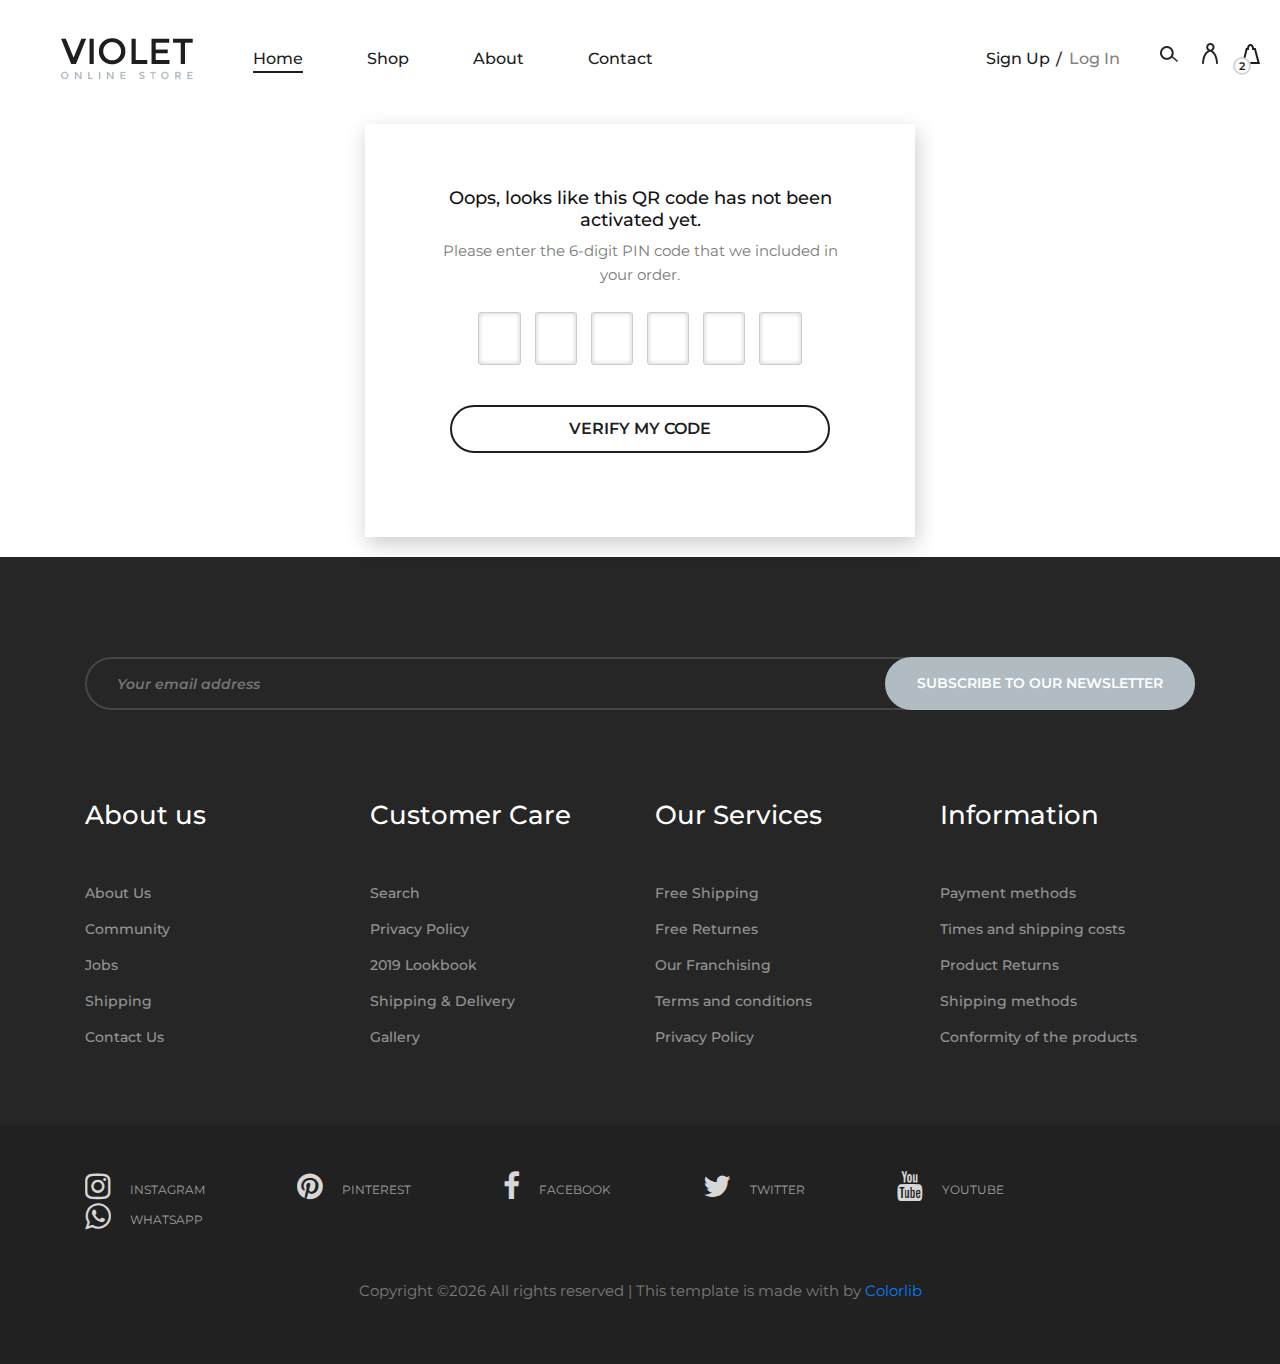
<file: pin.html>
<!DOCTYPE html>
<html lang="en">

<head>
    <meta charset="UTF-8">
    <meta name="description" content="Yoga Studio Template">
    <meta name="keywords" content="Yoga, unica, creative, html">
    <meta name="viewport" content="width=device-width, initial-scale=1.0">
    <meta http-equiv="X-UA-Compatible" content="ie=edge">
    <title>Violet | Template</title>

    <!-- Google Font -->
    <link href="https://fonts.googleapis.com/css?family=Amatic+SC:400,700&display=swap" rel="stylesheet">
    <link href="https://fonts.googleapis.com/css?family=Montserrat:100,200,300,400,500,600,700,800,900&display=swap"
        rel="stylesheet">

    <!-- Css Styles -->
    <link rel="stylesheet" href="css/bootstrap.min.css" type="text/css">
    <link rel="stylesheet" href="css/font-awesome.min.css" type="text/css">
    <link rel="stylesheet" href="css/nice-select.css" type="text/css">
    <link rel="stylesheet" href="css/owl.carousel.min.css" type="text/css">
    <link rel="stylesheet" href="css/magnific-popup.css" type="text/css">
    <link rel="stylesheet" href="css/slicknav.min.css" type="text/css">
    <link rel="stylesheet" href="css/style.css" type="text/css">
</head>

<body>
    <!-- Page Preloder -->
    <div id="preloder">
        <div class="loader"></div>
    </div>
    
    <!-- Search model -->
	<div class="search-model">
		<div class="h-100 d-flex align-items-center justify-content-center">
			<div class="search-close-switch">+</div>
			<form class="search-model-form">
				<input type="text" id="search-input" placeholder="Search here.....">
			</form>
		</div>
	</div>
  <!-- Search model end -->

    <!-- Header Section Begin -->
    <header class="header-section">
        <div class="container-fluid">
            <div class="inner-header">
                <div class="logo">
                    <a href="./index.html"><img src="img/logo.png" alt=""></a>
                </div>
                <div class="header-right">
                    <img src="img/icons/search.png" alt="" class="search-trigger">
                    <img src="img/icons/man.png" alt="">
                    <span class="cart-trigger">
                        <img src="img/icons/bag.png"  class="js-show-header-dropdown" alt="">
                        <span class="cart-count">2</span>
                        <div class="header-cart header-dropdown">
                            <ul class="header-cart-wrapitem">
                                <li class="header-cart-item">
                                    <div class="header-cart-item-img">
                                        <img src="img/f-box-1.jpg" alt="IMG">
                                    </div>
    
                                    <div class="header-cart-item-txt">
                                        <a href="#" class="header-cart-item-name">
                                            White Shirt With Pleat Detail Back
                                        </a>
    
                                        <span class="header-cart-item-info">
                                            1 x RM19.00
                                        </span>
                                    </div>
                                </li>
    
                                <li class="header-cart-item">
                                    <div class="header-cart-item-img">
                                        <img src="img/f-box-1.jpg" alt="IMG">
                                    </div>
    
                                    <div class="header-cart-item-txt">
                                        <a href="#" class="header-cart-item-name">
                                            Converse All Star Hi Black Canvas
                                        </a>
    
                                        <span class="header-cart-item-info">
                                            1 x RM39.00
                                        </span>
                                    </div>
                                </li>
    
                                <li class="header-cart-item">
                                    <div class="header-cart-item-img">
                                        <img src="img/f-box-1.jpg" alt="IMG">
                                    </div>
    
                                    <div class="header-cart-item-txt">
                                        <a href="#" class="header-cart-item-name">
                                            Nixon Porter Leather Watch In Tan
                                        </a>
    
                                        <span class="header-cart-item-info">
                                            1 x RM17.00
                                        </span>
                                    </div>
                                </li>
                            </ul>
    
                            <div class="header-cart-total">
                                Total: RM75.00
                            </div>
    
                            <div class="header-cart-buttons">
                                <div class="header-cart-wrapbtn">
                                    <!-- Button -->
                                    <a href="shopping-cart.html" >
                                        View Cart
                                    </a>
                                </div>
    
                                <div class="header-cart-wrapbtn">
                                    <!-- Button -->
                                    <a href="check-out.html" >
                                        Check Out
                                    </a>
                                </div>
                            </div>
                        </div>
                    </span>
                    <!-- Header cart noti -->
                </div>
                <div class="user-access">
                    <a href="./signup.html">Sign Up</a>
                    <a href="./login.html" class="in">Log In</a>
                </div>
                <nav class="main-menu mobile-menu">
                    <ul>
                        <li><a class="active" href="./index.html">Home</a></li>
                        <li><a href="./categories.html">Shop</a>
                            <ul class="sub-menu">
                                <li><a href="product-page.html">Product Page</a></li>
                                <li><a href="shopping-cart.html">Shopping Cart</a></li>
                                <li><a href="check-out.html">Check out</a></li>
                            </ul>
                        </li>
                        <li><a href="./about.html">About</a></li>
                        <li><a href="./contact.html">Contact</a></li>
                    </ul>
                </nav>
            </div>
        </div>
    </header>
    <!-- Header Section End -->

    <!-- Pin Page Begin -->
    <div class="pin-main">
      <div class="pin-container">
        <h5>Oops, looks like this QR code has not been activated yet.</h5>
        <p>Please enter the 6-digit PIN code that we included in your order.</p>
        <div id="pin-form">
          <input type="text" maxLength="1" size="1" min="0" max="9" pattern="[0-9]{1}" />
          <input type="text" maxLength="1" size="1" min="0" max="9" pattern="[0-9]{1}" />
          <input type="text" maxLength="1" size="1" min="0" max="9" pattern="[0-9]{1}" />
          <input type="text" maxLength="1" size="1" min="0" max="9" pattern="[0-9]{1}" />
          <input type="text" maxLength="1" size="1" min="0" max="9" pattern="[0-9]{1}" />
          <input type="text" maxLength="1" size="1" min="0" max="9" pattern="[0-9]{1}" />

          <button>Verify my code</button>
        </div>
      </div>
   </div>
   <!-- Pin Page End -->

  <!-- Footer Section Begin -->
    <footer class="footer-section spad">
      <div class="container">
          <div class="newslatter-form">
              <div class="row">
                  <div class="col-lg-12">
                      <form action="#">
                          <input type="text" placeholder="Your email address">
                          <button type="submit">Subscribe to our newsletter</button>
                      </form>
                  </div>
              </div>
          </div>
          <div class="footer-widget">
              <div class="row">
                  <div class="col-lg-3 col-sm-6">
                      <div class="single-footer-widget">
                          <h4>About us</h4>
                          <ul>
                              <li>About Us</li>
                              <li>Community</li>
                              <li>Jobs</li>
                              <li>Shipping</li>
                              <li>Contact Us</li>
                          </ul>
                      </div>
                  </div>
                  <div class="col-lg-3 col-sm-6">
                      <div class="single-footer-widget">
                          <h4>Customer Care</h4>
                          <ul>
                              <li>Search</li>
                              <li>Privacy Policy</li>
                              <li>2019 Lookbook</li>
                              <li>Shipping & Delivery</li>
                              <li>Gallery</li>
                          </ul>
                      </div>
                  </div>
                  <div class="col-lg-3 col-sm-6">
                      <div class="single-footer-widget">
                          <h4>Our Services</h4>
                          <ul>
                              <li>Free Shipping</li>
                              <li>Free Returnes</li>
                              <li>Our Franchising</li>
                              <li>Terms and conditions</li>
                              <li>Privacy Policy</li>
                          </ul>
                      </div>
                  </div>
                  <div class="col-lg-3 col-sm-6">
                      <div class="single-footer-widget">
                          <h4>Information</h4>
                          <ul>
                              <li>Payment methods</li>
                              <li>Times and shipping costs</li>
                              <li>Product Returns</li>
                              <li>Shipping methods</li>
                              <li>Conformity of the products</li>
                          </ul>
                      </div>
                  </div>
              </div>
          </div>
      </div>
      <div class="social-links-warp">
    <div class="container">
      <div class="social-links">
        <a href="" class="instagram"><i class="fa fa-instagram"></i><span>instagram</span></a>
        <a href="" class="pinterest"><i class="fa fa-pinterest"></i><span>pinterest</span></a>
        <a href="" class="facebook"><i class="fa fa-facebook"></i><span>facebook</span></a>
        <a href="" class="twitter"><i class="fa fa-twitter"></i><span>twitter</span></a>
        <a href="" class="youtube"><i class="fa fa-youtube"></i><span>youtube</span></a>
        <a href="" class="whatsapp"><i class="fa fa-whatsapp"></i><span>whatsapp</span></a>
      </div>
    </div>

<div class="container text-center pt-5">
              <p><!-- Link back to Colorlib can't be removed. Template is licensed under CC BY 3.0. -->
Copyright &copy;<script>document.write(new Date().getFullYear());</script> All rights reserved | This template is made with <i class="icon-heart color-danger" aria-hidden="true"></i> by <a href="https://colorlib.com" target="_blank">Colorlib</a>
<!-- Link back to Colorlib can't be removed. Template is licensed under CC BY 3.0. --></p>
          </div>


  </div>
  </footer>
  <!-- Footer Section End -->

  <!-- Js Plugins -->
  <script src="js/jquery-3.3.1.min.js"></script>
  <script src="js/bootstrap.min.js"></script>
  <script src="js/jquery.magnific-popup.min.js"></script>
  <script src="js/jquery.slicknav.js"></script>
  <script src="js/owl.carousel.min.js"></script>
  <script src="js/jquery.nice-select.min.js"></script>
  <script src="js/mixitup.min.js"></script>
  <script src="js/main.js"></script>
</body>

</html>
</file>
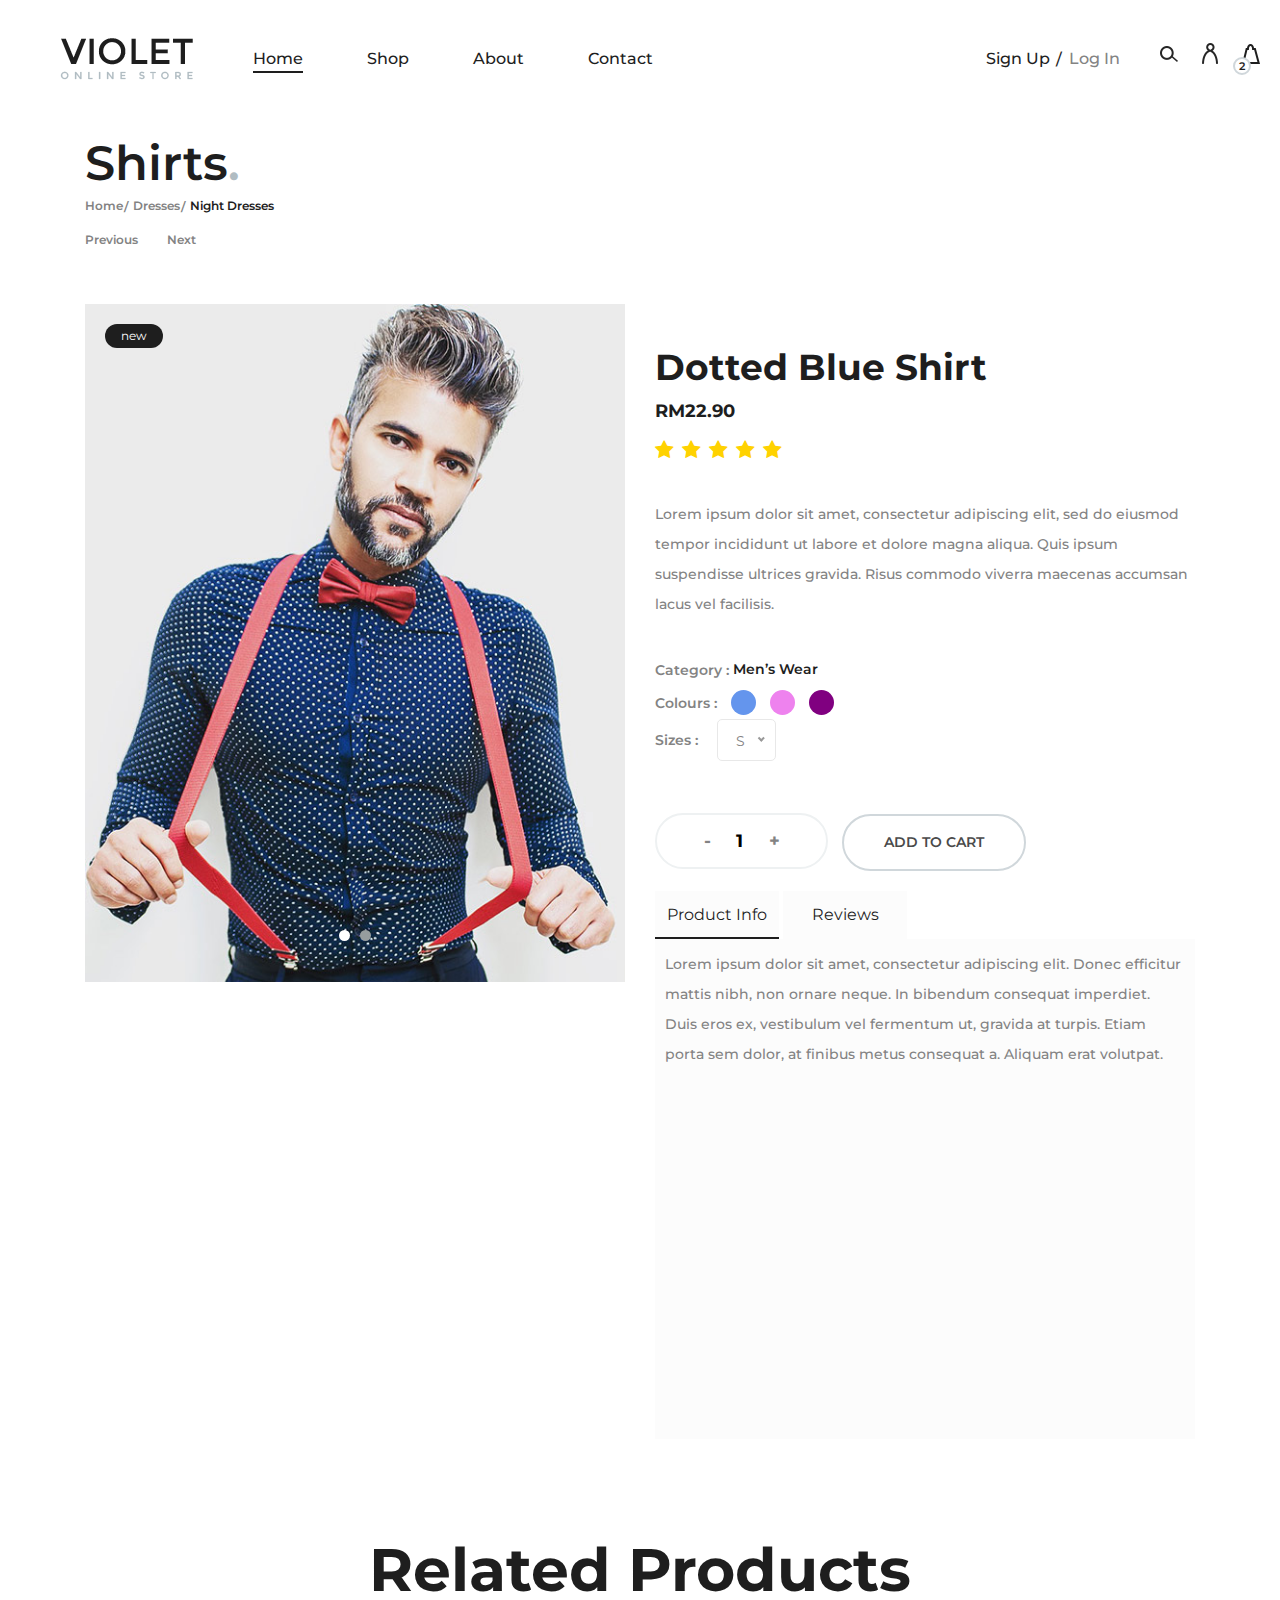
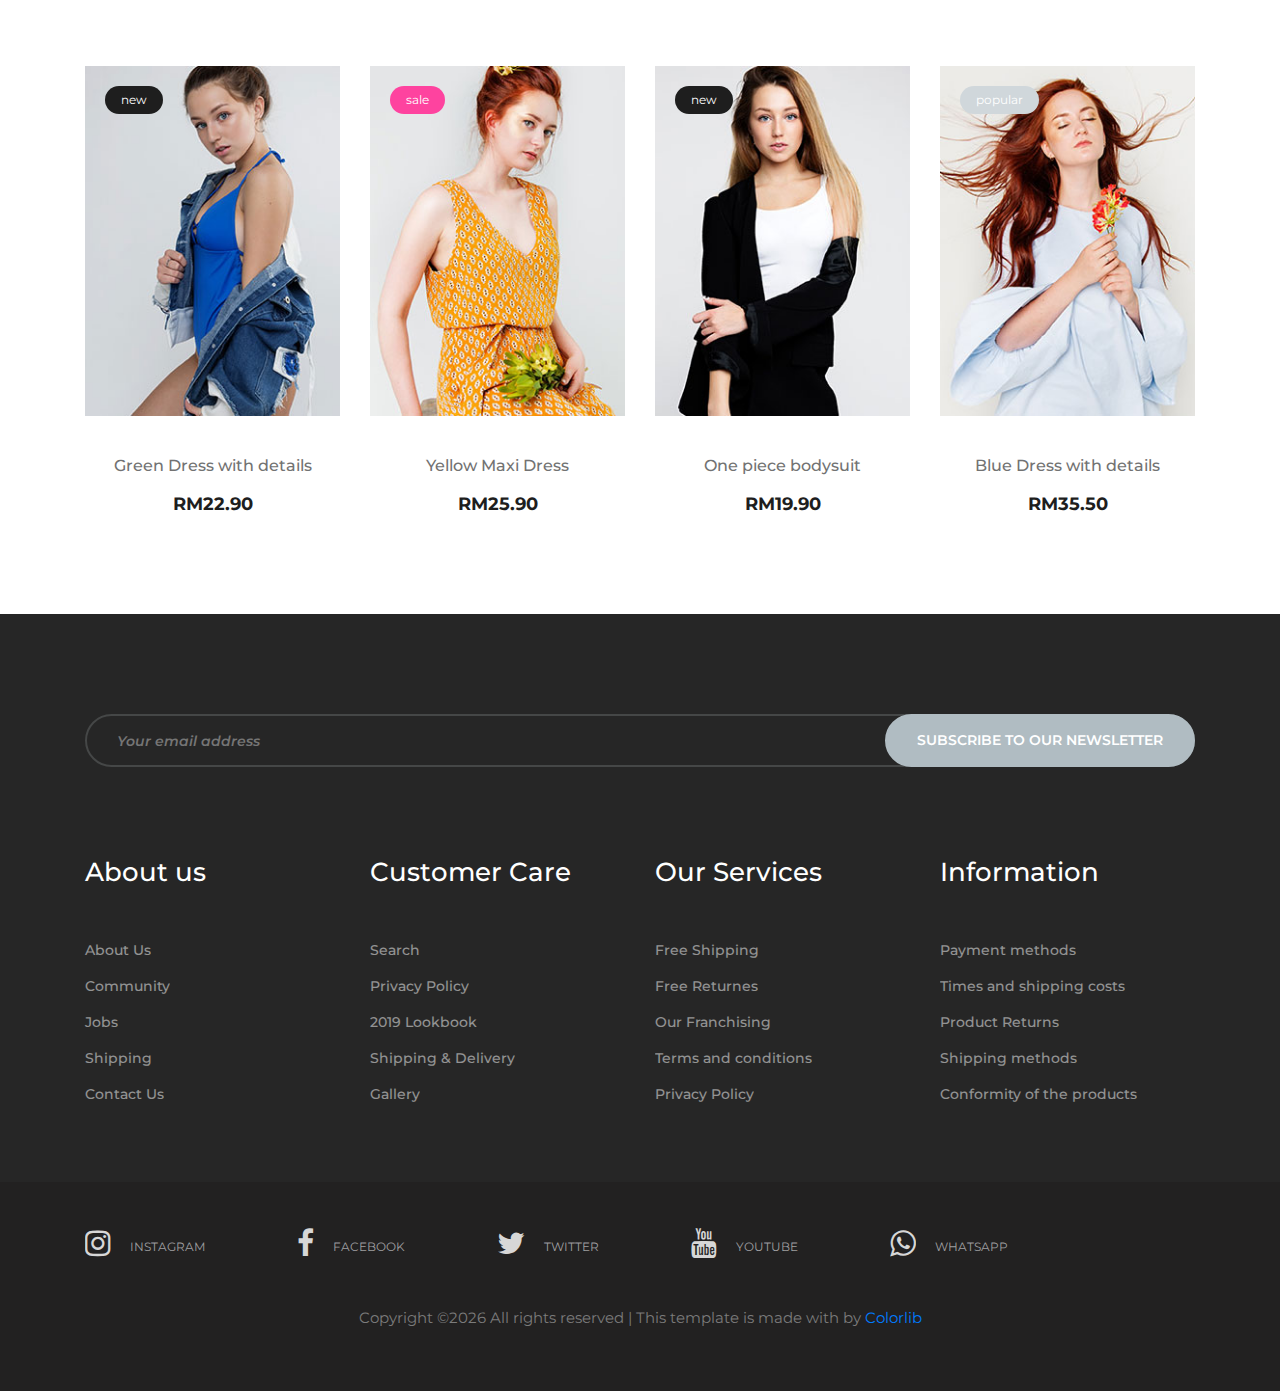
<file: product-page.html>
<!DOCTYPE html>
<html lang="en">

<head>
    <meta charset="UTF-8">
    <meta name="description" content="Yoga Studio Template">
    <meta name="keywords" content="Yoga, unica, creative, html">
    <meta name="viewport" content="width=device-width, initial-scale=1.0">
    <meta http-equiv="X-UA-Compatible" content="ie=edge">
    <title>Violet | Template</title>

    <!-- Google Font -->
    <link href="https://fonts.googleapis.com/css?family=Amatic+SC:400,700&display=swap" rel="stylesheet">
    <link href="https://fonts.googleapis.com/css?family=Montserrat:100,200,300,400,500,600,700,800,900&display=swap"
        rel="stylesheet">

    <!-- Css Styles -->
    <link rel="stylesheet" href="css/bootstrap.min.css" type="text/css">
    <link rel="stylesheet" href="css/font-awesome.min.css" type="text/css">
    <link rel="stylesheet" href="css/nice-select.css" type="text/css">
    <link rel="stylesheet" href="css/owl.carousel.min.css" type="text/css">
    <link rel="stylesheet" href="css/magnific-popup.css" type="text/css">
    <link rel="stylesheet" href="css/slicknav.min.css" type="text/css">
    <link rel="stylesheet" href="css/style.css" type="text/css">
    <link rel="stylesheet" href="css/util.css" type="text/css">
</head>

<body>
    <!-- Page Preloder -->
    <div id="preloder">
        <div class="loader"></div>
    </div>
    
    <!-- Search model -->
	<div class="search-model">
		<div class="h-100 d-flex align-items-center justify-content-center">
			<div class="search-close-switch">+</div>
			<form class="search-model-form">
				<input type="text" id="search-input" placeholder="Search here.....">
			</form>
		</div>
	</div>
	<!-- Search model end -->

    <!-- Header Section Begin -->
    <header class="header-section">
        <div class="container-fluid">
            <div class="inner-header">
                <div class="logo">
                    <a href="./index.html"><img src="img/logo.png" alt=""></a>
                </div>
                <div class="header-right">
                    <img src="img/icons/search.png" alt="" class="search-trigger">
                    <img src="img/icons/man.png" alt="">
                    <span class="cart-trigger">
                        <img src="img/icons/bag.png"  class="js-show-header-dropdown" alt="">
                        <span class="cart-count">2</span>
                        <div class="header-cart header-dropdown">
                            <ul class="header-cart-wrapitem">
                                <li class="header-cart-item">
                                    <div class="header-cart-item-img">
                                        <img src="img/f-box-1.jpg" alt="IMG">
                                    </div>
    
                                    <div class="header-cart-item-txt">
                                        <a href="#" class="header-cart-item-name">
                                            White Shirt With Pleat Detail Back
                                        </a>
    
                                        <span class="header-cart-item-info">
                                            1 x RM19.00
                                        </span>
                                    </div>
                                </li>
    
                                <li class="header-cart-item">
                                    <div class="header-cart-item-img">
                                        <img src="img/f-box-1.jpg" alt="IMG">
                                    </div>
    
                                    <div class="header-cart-item-txt">
                                        <a href="#" class="header-cart-item-name">
                                            Converse All Star Hi Black Canvas
                                        </a>
    
                                        <span class="header-cart-item-info">
                                            1 x RM39.00
                                        </span>
                                    </div>
                                </li>
    
                                <li class="header-cart-item">
                                    <div class="header-cart-item-img">
                                        <img src="img/f-box-1.jpg" alt="IMG">
                                    </div>
    
                                    <div class="header-cart-item-txt">
                                        <a href="#" class="header-cart-item-name">
                                            Nixon Porter Leather Watch In Tan
                                        </a>
    
                                        <span class="header-cart-item-info">
                                            1 x RM17.00
                                        </span>
                                    </div>
                                </li>
                            </ul>
    
                            <div class="header-cart-total">
                                Total: RM75.00
                            </div>
    
                            <div class="header-cart-buttons">
                                <div class="header-cart-wrapbtn">
                                    <!-- Button -->
                                    <a href="shopping-cart.html" >
                                        View Cart
                                    </a>
                                </div>
    
                                <div class="header-cart-wrapbtn">
                                    <!-- Button -->
                                    <a href="check-out.html" >
                                        Check Out
                                    </a>
                                </div>
                            </div>
                        </div>
                    </span>
                    <!-- Header cart noti -->
                </div>
                <div class="user-access">
                    <a href="./signup.html">Sign Up</a>
                    <a href="./login.html" class="in">Log In</a>
                </div>
                <nav class="main-menu mobile-menu">
                    <ul>
                        <li><a class="active" href="./index.html">Home</a></li>
                        <li><a href="./categories.html">Shop</a>
                            <ul class="sub-menu">
                                <li><a href="product-page.html">Product Page</a></li>
                                <li><a href="shopping-cart.html">Shopping Cart</a></li>
                                <li><a href="check-out.html">Check out</a></li>
                            </ul>
                        </li>
                        <li><a href="./about.html">About</a></li>
                        <li><a href="./contact.html">Contact</a></li>
                    </ul>
                </nav>
            </div>
        </div>
    </header>
    <!-- Header End -->

    <!-- Page Add Section Begin -->
    <section class="page-add">
        <div class="container">
            <div class="row">
                <div class="col-lg-4">
                    <div class="page-breadcrumb">
                        <h2>Shirts<span>.</span></h2>
                        <a href="#">Home</a>
                        <a href="#">Dresses</a>
                        <a class="active" href="#">Night Dresses</a>
                    </div>
                </div>
            </div>
        </div>
    </section>
    <!-- Page Add Section End -->

    <!-- Product Page Section Beign -->
    <section class="product-page">
        <div class="container">
            <div class="product-control">
                <a href="#">Previous</a>
                <a href="#">Next</a>
            </div>
            <div class="row">
                <div class="col-lg-6">
                    <div class="product-slider owl-carousel">
                        <div class="product-img">
                            <figure>
                                <img src="img/product/product-1.jpg" alt="">
                                <div class="p-status">new</div>
                            </figure>
                        </div>
                        <div class="product-img">
                            <figure>
                                <img src="img/product/product-1.jpg" alt="">
                                <div class="p-status">new</div>
                            </figure>
                        </div>
                    </div>
                    
                </div>
                <div class="col-lg-6">
                    <div class="product-content">
                        <h2>Dotted Blue Shirt</h2>
                        <div class="pc-meta">
                            <h5>RM22.90</h5>
                            <div class="rating">
                                <i class="fa fa-star"></i>
                                <i class="fa fa-star"></i>
                                <i class="fa fa-star"></i>
                                <i class="fa fa-star"></i>
                                <i class="fa fa-star"></i>
                            </div>
                        </div>
                        <p>Lorem ipsum dolor sit amet, consectetur adipiscing elit, sed do eiusmod tempor incididunt ut
                            labore et dolore magna aliqua. Quis ipsum suspendisse ultrices gravida. Risus commodo
                            viverra maecenas accumsan lacus vel facilisis.</p>
                        <ul class="tags">
                            <li><span>Category :</span> Men’s Wear</li>
                            <li><span>Colours :</span>
                                <input type="radio" name="color" id="blue" />
                                <label for="blue"><span class="blue"></span></label>

                                <input type="radio" name="color" id="violet" />
                                <label for="violet"><span class="violet"></span></label>

                                <input type="radio" name="color" id="purple" />
                                <label for="purple"><span class="purple"></span></label>
                            </li>
                            <li>
                                <span>Sizes :</span> 
                                <span class="col-2 size-select">
                                    <select class="cart-select select-option">
                                        <option>S</option>
                                        <option>M</option>
                                        <option>L</option>
                                        <option>XL</option>
                                    </select>
                                </span>
                            </li>
                        </ul>
                        <div class="product-quantity">
                            <div class="pro-qty">
                                <input type="text" value="1">
                            </div>
                        </div>
                        <a href="#" class="primary-btn pc-btn">Add to cart</a>
                        <div class="tabs m-t-20">
                            <input type="radio" name="tab" id="tab1" checked="checked">
                            <label for="tab1">Product Info</label>
                            <input type="radio" name="tab" id="tab2">
                            <label for="tab2">Reviews</label>
                          
                            <div class="tab-content-wrapper">
                                <div id="tab-content-1" class="tab-content">
                                    <p>Lorem ipsum dolor sit amet, consectetur adipiscing elit. Donec efficitur mattis nibh, non ornare neque. In bibendum consequat imperdiet. Duis eros ex, vestibulum vel fermentum ut, gravida at turpis. Etiam porta sem dolor, at finibus metus consequat a. Aliquam erat volutpat.  </p>
                                </div>
                                <div id="tab-content-2" class="tab-content">
                                    <!-- Review Data -->
                                    <div class="review-list">
                                        <div class="review-item">
                                            <div class="review-header">
                                                <span class="fw-bold">Lorem ipsum dolor sit amet, consectetur adipiscing elit</span>
                                                <span class="dis-inline-block rating m-l-5">
                                                    <i class="fa fa-star"></i>
                                                    <i class="fa fa-star"></i>
                                                    <i class="fa fa-star"></i>
                                                    <i class="fa fa-star"></i>
                                                    <i class="fa fa-star"></i>
                                                </span>
                                            </div>
                                            <div>
                                                <span>By Lorem Ipsum</span>
                                                <span class="float-r">12 May 2020</span>
                                            </div>
                                            <div class="review-body">
                                                <p>Lorem ipsum dolor sit amet, consectetur adipiscing elit, sed do eiusmod tempor incididunt ut
                                                    labore et dolore magna aliqua. Quis ipsum suspendisse ultrices gravida. Risus commodo
                                                    viverra maecenas accumsan lacus vel facilisis.</p>
                                            </div>
                                        </div>
                                    </div>

                                    <h5 class="tab-content-title">Write a Review</h5>
                                    <form action="#" id="review-form" class="login-form m-t-0">
                                        <div class="row">
                                            <div class="col-xl-12">
                                                <p class="in-name">Name</p>
                                            </div>
                                            <div class="col-xl-12">
                                                <input type="text" placeholder="Enter your name">
                                            </div>
                                        </div>
                                        <div class="row">
                                            <div class="col-xl-12">
                                                <p class="in-name">Email Address*</p>
                                            </div>
                                            <div class="col-xl-12">
                                                <input type="text" placeholder="Enter your email address">
                                            </div>
                                        </div>
                                        <div class="row">
                                            <div class="col-xl-12">
                                                <p class="in-name">Rating</p>
                                            </div>
                                            <div class="col-xl-12">
                                                <div class="review-rating">
                                                    <input name="stars" id="e5" type="radio"><label for="e5"><i class="fa fa-star"></i></label>
                                                    <input name="stars" id="e4" type="radio"><label for="e4"><i class="fa fa-star"></i></label>
                                                    <input name="stars" id="e3" type="radio"><label for="e3"><i class="fa fa-star"></i></label>
                                                    <input name="stars" id="e2" type="radio"><label for="e2"><i class="fa fa-star"></i></label>
                                                    <input name="stars" id="e1" type="radio"><label for="e1"><i class="fa fa-star"></i></label>
                                                </div>
                                            </div>
                                        </div>
                                        <div class="row">
                                            <div class="col-xl-12">
                                                <p class="in-name">Review Title</p>
                                            </div>
                                            <div class="col-xl-12">
                                                <input type="text" placeholder="Give your review a title">
                                            </div>
                                        </div>
                                        <div class="row">
                                            <div class="col-xl-12">
                                                <p class="in-name">Body of Review (max. 1500 words)</p>
                                            </div>
                                            <div class="col-xl-12">
                                                <textarea rows="4" cols="50" name="review">Give your comments here</textarea>
                                            </div>
                                        </div>
                                        <button type="submit">Submit</button>
                                    </form>
                                </div>
                            </div>
                          </div>
                    </div>
                </div>
            </div>
        </div>
    </section>
    <!-- Product Page Section End -->

    <!-- Related Product Section Begin -->
    <section class="related-product spad">
        <div class="container">
            <div class="row">
                <div class="col-lg-12 text-center">
                    <div class="section-title">
                        <h2>Related Products</h2>
                    </div>
                </div>
            </div>
            <div class="row">
                <div class="col-lg-3 col-sm-6">
                    <div class="single-product-item">
                        <figure>
                            <a href="#"><img src="img/products/img-1.jpg" alt=""></a>
                            <div class="p-status">new</div>
                        </figure>
                        <div class="product-text">
                            <h6>Green Dress with details</h6>
                            <p>RM22.90</p>
                        </div>
                    </div>
                </div>
                <div class="col-lg-3 col-sm-6">
                    <div class="single-product-item">
                        <figure>
                            <a href="#"><img src="img/products/img-2.jpg" alt=""></a>
                            <div class="p-status sale">sale</div>
                        </figure>
                        <div class="product-text">
                            <h6>Yellow Maxi Dress</h6>
                            <p>RM25.90</p>
                        </div>
                    </div>
                </div>
                <div class="col-lg-3 col-sm-6">
                    <div class="single-product-item">
                        <figure>
                            <a href="#"><img src="img/products/img-3.jpg" alt=""></a>
                            <div class="p-status">new</div>
                        </figure>
                        <div class="product-text">
                            <h6>One piece bodysuit</h6>
                            <p>RM19.90</p>
                        </div>
                    </div>
                </div>
                <div class="col-lg-3 col-sm-6">
                    <div class="single-product-item">
                        <figure>
                            <a href="#"><img src="img/products/img-4.jpg" alt=""></a>
                            <div class="p-status popular">popular</div>
                        </figure>
                        <div class="product-text">
                            <h6>Blue Dress with details</h6>
                            <p>RM35.50</p>
                        </div>
                    </div>
                </div>
            </div>
        </div>
    </section>
    <!-- Related Product Section End -->

    <!-- Footer Section Begin -->
    <footer class="footer-section spad">
        <div class="container">
            <div class="newslatter-form">
                <div class="row">
                    <div class="col-lg-12">
                        <form action="#">
                            <input type="text" placeholder="Your email address">
                            <button type="submit">Subscribe to our newsletter</button>
                        </form>
                    </div>
                </div>
            </div>
            <div class="footer-widget">
                <div class="row">
                    <div class="col-lg-3 col-sm-6">
                        <div class="single-footer-widget">
                            <h4>About us</h4>
                            <ul>
                                <li>About Us</li>
                                <li>Community</li>
                                <li>Jobs</li>
                                <li>Shipping</li>
                                <li>Contact Us</li>
                            </ul>
                        </div>
                    </div>
                    <div class="col-lg-3 col-sm-6">
                        <div class="single-footer-widget">
                            <h4>Customer Care</h4>
                            <ul>
                                <li>Search</li>
                                <li>Privacy Policy</li>
                                <li>2019 Lookbook</li>
                                <li>Shipping & Delivery</li>
                                <li>Gallery</li>
                            </ul>
                        </div>
                    </div>
                    <div class="col-lg-3 col-sm-6">
                        <div class="single-footer-widget">
                            <h4>Our Services</h4>
                            <ul>
                                <li>Free Shipping</li>
                                <li>Free Returnes</li>
                                <li>Our Franchising</li>
                                <li>Terms and conditions</li>
                                <li>Privacy Policy</li>
                            </ul>
                        </div>
                    </div>
                    <div class="col-lg-3 col-sm-6">
                        <div class="single-footer-widget">
                            <h4>Information</h4>
                            <ul>
                                <li>Payment methods</li>
                                <li>Times and shipping costs</li>
                                <li>Product Returns</li>
                                <li>Shipping methods</li>
                                <li>Conformity of the products</li>
                            </ul>
                        </div>
                    </div>
                </div>
            </div>
        </div>
        <div class="social-links-warp">
			<div class="container">
				<div class="social-links">
					<a href="" class="instagram"><i class="fa fa-instagram"></i><span>instagram</span></a>
					<a href="" class="facebook"><i class="fa fa-facebook"></i><span>facebook</span></a>
					<a href="" class="twitter"><i class="fa fa-twitter"></i><span>twitter</span></a>
					<a href="" class="youtube"><i class="fa fa-youtube"></i><span>youtube</span></a>
					<a href="" class="whatsapp"><i class="fa fa-whatsapp"></i><span>whatsapp</span></a>
				</div>
			</div>

<div class="container text-center pt-5">
                <p><!-- Link back to Colorlib can't be removed. Template is licensed under CC BY 3.0. -->
  Copyright &copy;<script>document.write(new Date().getFullYear());</script> All rights reserved | This template is made with <i class="icon-heart color-danger" aria-hidden="true"></i> by <a href="https://colorlib.com" target="_blank">Colorlib</a>
  <!-- Link back to Colorlib can't be removed. Template is licensed under CC BY 3.0. --></p>
            </div>

		</div>
    </footer>
    <!-- Footer Section End -->

    <!-- Js Plugins -->
    <script src="js/jquery-3.3.1.min.js"></script>
    <script src="js/bootstrap.min.js"></script>
    <script src="js/jquery.magnific-popup.min.js"></script>
    <script src="js/jquery.slicknav.js"></script>
    <script src="js/owl.carousel.min.js"></script>
    <script src="js/jquery.nice-select.min.js"></script>
    <script src="js/mixitup.min.js"></script>
    <script src="js/main.js"></script>
</body>

</html>
</file>
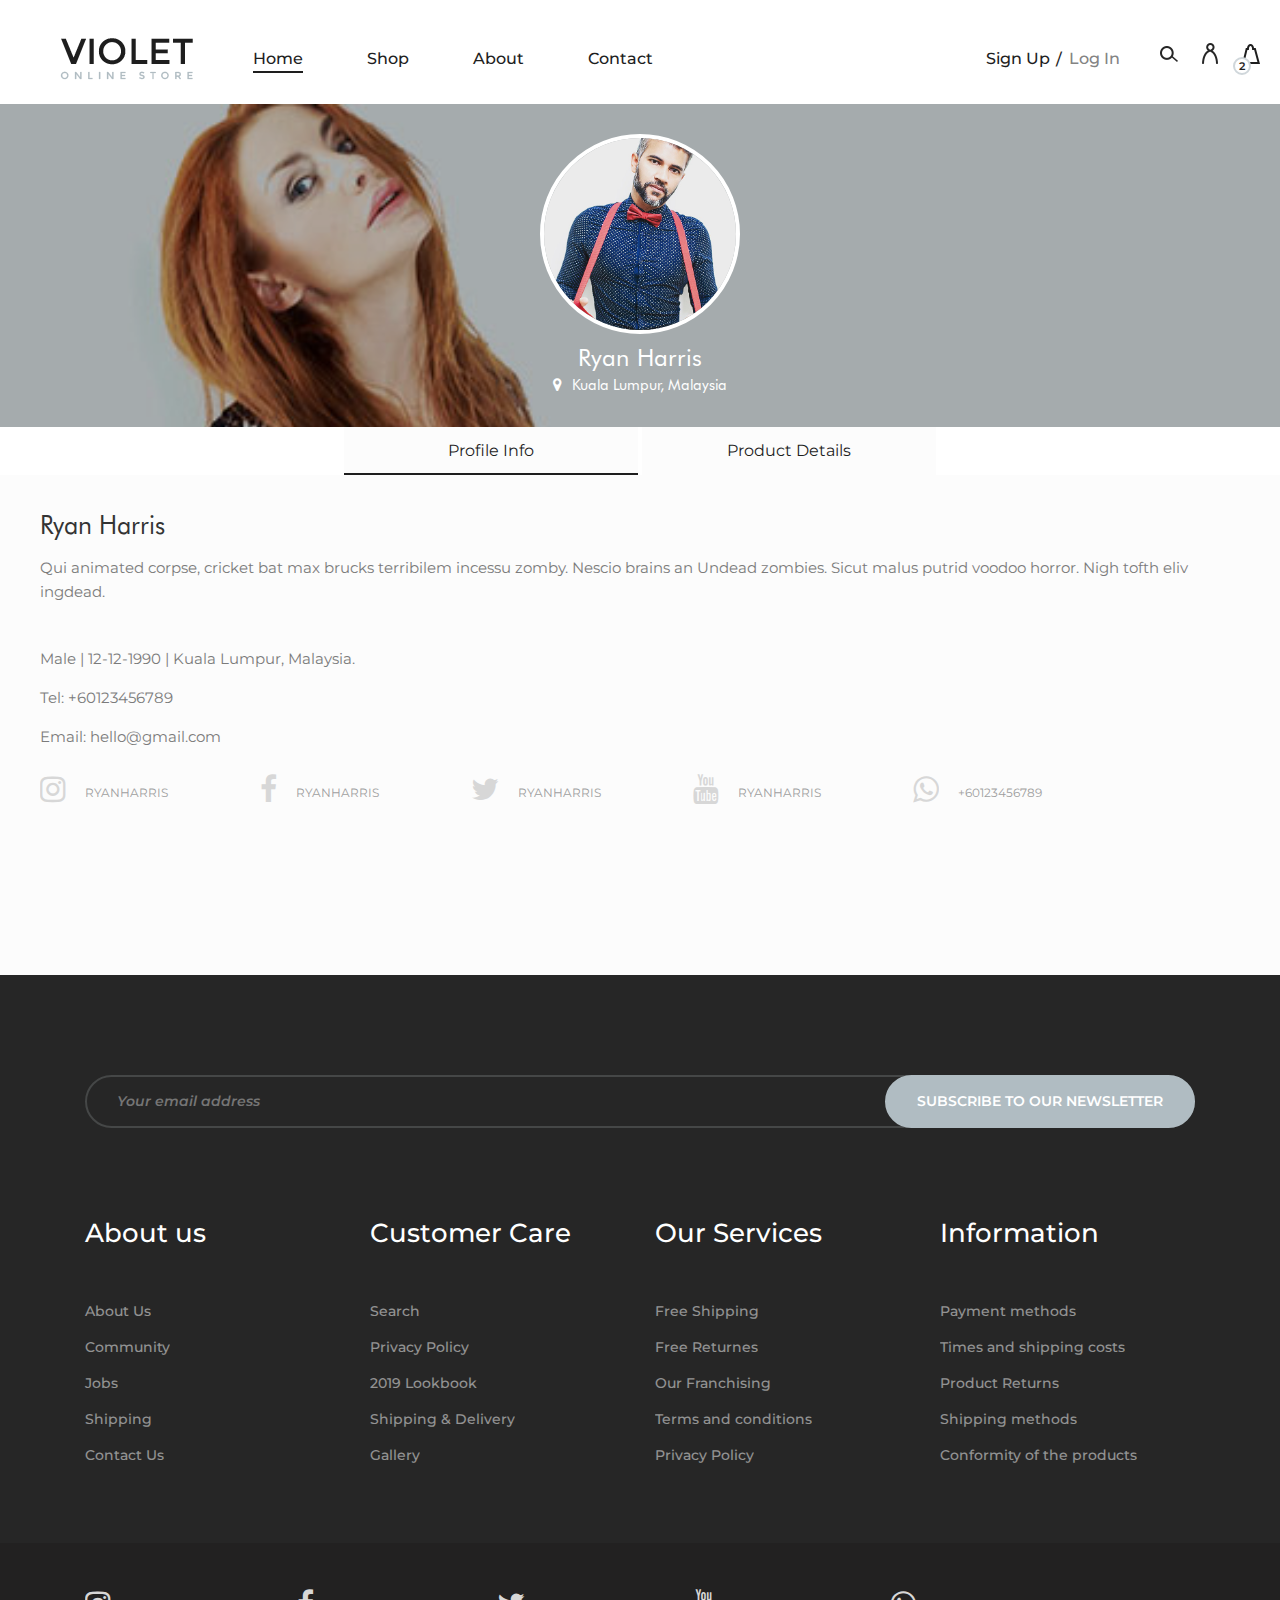
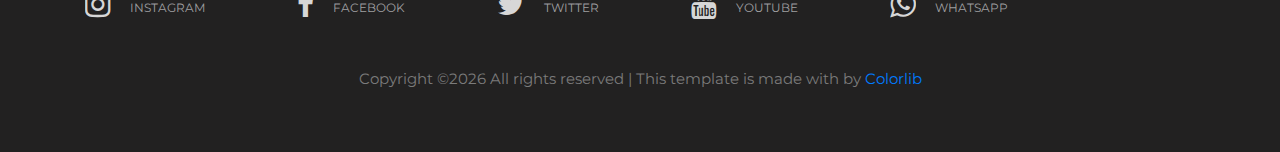
<file: public-profile.html>
<!DOCTYPE html>
<html lang="en">

<head>
    <meta charset="UTF-8">
    <meta name="description" content="Yoga Studio Template">
    <meta name="keywords" content="Yoga, unica, creative, html">
    <meta name="viewport" content="width=device-width, initial-scale=1.0">
    <meta http-equiv="X-UA-Compatible" content="ie=edge">
    <title>Violet | Template</title>

    <!-- Google Font -->
    <link href="https://fonts.googleapis.com/css?family=Amatic+SC:400,700&display=swap" rel="stylesheet">
    <link href="https://fonts.googleapis.com/css?family=Montserrat:100,200,300,400,500,600,700,800,900&display=swap"
        rel="stylesheet">

    <!-- Css Styles -->
    <link rel="stylesheet" href="css/bootstrap.min.css" type="text/css">
    <link rel="stylesheet" href="css/font-awesome.min.css" type="text/css">
    <link rel="stylesheet" href="css/nice-select.css" type="text/css">
    <link rel="stylesheet" href="css/owl.carousel.min.css" type="text/css">
    <link rel="stylesheet" href="css/magnific-popup.css" type="text/css">
    <link rel="stylesheet" href="css/slicknav.min.css" type="text/css">
    <link rel="stylesheet" href="css/style.css" type="text/css">
    <link rel="stylesheet" href="css/util.css" type="text/css">
</head>

<body>
    <!-- Page Preloder -->
    <div id="preloder">
        <div class="loader"></div>
    </div>
    
    <!-- Search model -->
	<div class="search-model">
		<div class="h-100 d-flex align-items-center justify-content-center">
			<div class="search-close-switch">+</div>
			<form class="search-model-form">
				<input type="text" id="search-input" placeholder="Search here.....">
			</form>
		</div>
	</div>
  <!-- Search model end -->

    <!-- Header Section Begin -->
    <header class="header-section">
        <div class="container-fluid">
            <div class="inner-header">
                <div class="logo">
                    <a href="./index.html"><img src="img/logo.png" alt=""></a>
                </div>
                <div class="header-right">
                    <img src="img/icons/search.png" alt="" class="search-trigger">
                    <img src="img/icons/man.png" alt="">
                    <span class="cart-trigger">
                        <img src="img/icons/bag.png"  class="js-show-header-dropdown" alt="">
                        <span class="cart-count">2</span>
                        <div class="header-cart header-dropdown">
                            <ul class="header-cart-wrapitem">
                                <li class="header-cart-item">
                                    <div class="header-cart-item-img">
                                        <img src="img/f-box-1.jpg" alt="IMG">
                                    </div>
    
                                    <div class="header-cart-item-txt">
                                        <a href="#" class="header-cart-item-name">
                                            White Shirt With Pleat Detail Back
                                        </a>
    
                                        <span class="header-cart-item-info">
                                            1 x RM19.00
                                        </span>
                                    </div>
                                </li>
    
                                <li class="header-cart-item">
                                    <div class="header-cart-item-img">
                                        <img src="img/f-box-1.jpg" alt="IMG">
                                    </div>
    
                                    <div class="header-cart-item-txt">
                                        <a href="#" class="header-cart-item-name">
                                            Converse All Star Hi Black Canvas
                                        </a>
    
                                        <span class="header-cart-item-info">
                                            1 x RM39.00
                                        </span>
                                    </div>
                                </li>
    
                                <li class="header-cart-item">
                                    <div class="header-cart-item-img">
                                        <img src="img/f-box-1.jpg" alt="IMG">
                                    </div>
    
                                    <div class="header-cart-item-txt">
                                        <a href="#" class="header-cart-item-name">
                                            Nixon Porter Leather Watch In Tan
                                        </a>
    
                                        <span class="header-cart-item-info">
                                            1 x RM17.00
                                        </span>
                                    </div>
                                </li>
                            </ul>
    
                            <div class="header-cart-total">
                                Total: RM75.00
                            </div>
    
                            <div class="header-cart-buttons">
                                <div class="header-cart-wrapbtn">
                                    <!-- Button -->
                                    <a href="shopping-cart.html" >
                                        View Cart
                                    </a>
                                </div>
    
                                <div class="header-cart-wrapbtn">
                                    <!-- Button -->
                                    <a href="check-out.html" >
                                        Check Out
                                    </a>
                                </div>
                            </div>
                        </div>
                    </span>
                    <!-- Header cart noti -->
                </div>
                <div class="user-access">
                    <a href="./signup.html">Sign Up</a>
                    <a href="./login.html" class="in">Log In</a>
                </div>
                <nav class="main-menu mobile-menu">
                    <ul>
                        <li><a class="active" href="./index.html">Home</a></li>
                        <li><a href="./categories.html">Shop</a>
                            <ul class="sub-menu">
                                <li><a href="product-page.html">Product Page</a></li>
                                <li><a href="shopping-cart.html">Shopping Cart</a></li>
                                <li><a href="check-out.html">Check out</a></li>
                            </ul>
                        </li>
                        <li><a href="./about.html">About</a></li>
                        <li><a href="./contact.html">Contact</a></li>
                    </ul>
                </nav>
            </div>
        </div>
    </header>
    <!-- Header Section End -->

    <!-- Profile Page Begin -->
    <!-- Title Banner -->
    <section class="bg-title-banner flex-col-c-m" style="background-image: url(img/f-box-1.jpg);">
      <div class="overlay"></div>
      <div class="profile-banner-content">
        <div class="profile-avatar">
            <img src="img/product/product-1.jpg" alt="avatar" />
        </div>
        <h2 class="user-name t-center">
          Ryan Harris
        </h2>
        <p class="user-location"><i class="fa fa-map-marker"></i>Kuala Lumpur, Malaysia</p>
      </div>
    </section>

    <div class="profile-main">
      <div class="profile-container">
        <div class="tabs t-center">
            <input type="radio" name="tab" id="tab1" checked="checked">
            <label for="tab1">Profile Info</label>
            <input type="radio" name="tab" id="tab2">
            <label for="tab2">Product Details</label>
            <input type="radio" name="tab" id="tab3">
          
            <div class="tab-content-wrapper">
              <div id="tab-content-1" class="tab-content">
                <div class="profile-details">
                    <div class="row">  
                        <div class="col-md-12 p-b-30">
                            <h3 class="m-text26 p-t-15 p-b-16">
                                Ryan Harris
                            </h3>
                
                            <p class="p-b-28">
                            Qui animated corpse, cricket bat max brucks terribilem incessu zomby. Nescio brains an Undead zombies. Sicut malus putrid voodoo horror. Nigh tofth eliv ingdead.</p>
                            
                            <p>
                            Male | 12-12-1990 | Kuala Lumpur, Malaysia.
                            </p>
                            <p>
                            Tel: +60123456789
                            </p>
                            <p class="p-b-10">
                            Email: hello@gmail.com
                            </p>
            
                            <div class="social-links">
                            <a href="" class="instagram"><i class="fa fa-instagram"></i><span>ryanharris</span></a>
                            <a href="" class="facebook"><i class="fa fa-facebook"></i><span>ryanharris</span></a>
                            <a href="" class="twitter"><i class="fa fa-twitter"></i><span>ryanharris</span></a>
                            <a href="" class="youtube"><i class="fa fa-youtube"></i><span>ryanharris</span></a>
                            <a href="" class="whatsapp"><i class="fa fa-whatsapp"></i><span>+60123456789</span></a>
                            </div>
                            
                        </div>
                    </div>              
                </div>
            </div>
            <div id="tab-content-2" class="tab-content"> <!-- product details -->
                <div class="row order-list">
                    <div class="col-md-4 p-b-30">
                      <div class="hov-img-zoom">
                        <img src="img/products/img-7.jpg" alt="IMG-ABOUT">
                      </div>
                    </div>
          
                    <div class="col-md-8 p-b-30">
                        <h3 class="m-text26 p-t-15 p-b-16">
                            Low Back Wide Leg Cami Jumpsuit
                        </h3>
          
                        <p class="p-b-28">
                        Defunctis go lum cerebro. Nescio brains an Undead zombies. Sicut malus putrid voodoo horror. Nigh tofth eliv ingdead.</p>
          
                        <div class="bo13 p-l-10 m-l-9 p-b-10">
                            <p class="p-b-11">
                                Variant: M | Yellow
                            </p>
                            <span class="s-text7">
                                RM 99.90
                            </span>
                        </div>
                    </div>
                </div>
            </div>
            </div>
          </div>
      </div>
    </div>

    <!-- Profile Page End -->

  <!-- Footer Section Begin -->
  <footer class="footer-section spad">
    <div class="container">
        <div class="newslatter-form">
            <div class="row">
                <div class="col-lg-12">
                    <form action="#">
                        <input type="text" placeholder="Your email address">
                        <button type="submit">Subscribe to our newsletter</button>
                    </form>
                </div>
            </div>
        </div>
        <div class="footer-widget">
            <div class="row">
                <div class="col-lg-3 col-sm-6">
                    <div class="single-footer-widget">
                        <h4>About us</h4>
                        <ul>
                            <li>About Us</li>
                            <li>Community</li>
                            <li>Jobs</li>
                            <li>Shipping</li>
                            <li>Contact Us</li>
                        </ul>
                    </div>
                </div>
                <div class="col-lg-3 col-sm-6">
                    <div class="single-footer-widget">
                        <h4>Customer Care</h4>
                        <ul>
                            <li>Search</li>
                            <li>Privacy Policy</li>
                            <li>2019 Lookbook</li>
                            <li>Shipping & Delivery</li>
                            <li>Gallery</li>
                        </ul>
                    </div>
                </div>
                <div class="col-lg-3 col-sm-6">
                    <div class="single-footer-widget">
                        <h4>Our Services</h4>
                        <ul>
                            <li>Free Shipping</li>
                            <li>Free Returnes</li>
                            <li>Our Franchising</li>
                            <li>Terms and conditions</li>
                            <li>Privacy Policy</li>
                        </ul>
                    </div>
                </div>
                <div class="col-lg-3 col-sm-6">
                    <div class="single-footer-widget">
                        <h4>Information</h4>
                        <ul>
                            <li>Payment methods</li>
                            <li>Times and shipping costs</li>
                            <li>Product Returns</li>
                            <li>Shipping methods</li>
                            <li>Conformity of the products</li>
                        </ul>
                    </div>
                </div>
            </div>
        </div>
    </div>
    <div class="social-links-warp">
  <div class="container">
    <div class="social-links">
      <a href="" class="instagram"><i class="fa fa-instagram"></i><span>instagram</span></a>
      <a href="" class="facebook"><i class="fa fa-facebook"></i><span>facebook</span></a>
      <a href="" class="twitter"><i class="fa fa-twitter"></i><span>twitter</span></a>
      <a href="" class="youtube"><i class="fa fa-youtube"></i><span>youtube</span></a>
      <a href="" class="whatsapp"><i class="fa fa-whatsapp"></i><span>whatsapp</span></a>
    </div>
  </div>

<div class="container text-center pt-5">
            <p><!-- Link back to Colorlib can't be removed. Template is licensed under CC BY 3.0. -->
Copyright &copy;<script>document.write(new Date().getFullYear());</script> All rights reserved | This template is made with <i class="icon-heart color-danger" aria-hidden="true"></i> by <a href="https://colorlib.com" target="_blank">Colorlib</a>
<!-- Link back to Colorlib can't be removed. Template is licensed under CC BY 3.0. --></p>
        </div>


</div>
</footer>
<!-- Footer Section End -->

<!-- Js Plugins -->
<script src="js/jquery-3.3.1.min.js"></script>
<script src="js/bootstrap.min.js"></script>
<script src="js/jquery.magnific-popup.min.js"></script>
<script src="js/jquery.slicknav.js"></script>
<script src="js/owl.carousel.min.js"></script>
<script src="js/jquery.nice-select.min.js"></script>
<script src="js/mixitup.min.js"></script>
<script src="js/main.js"></script>
</body>

</html>
</file>
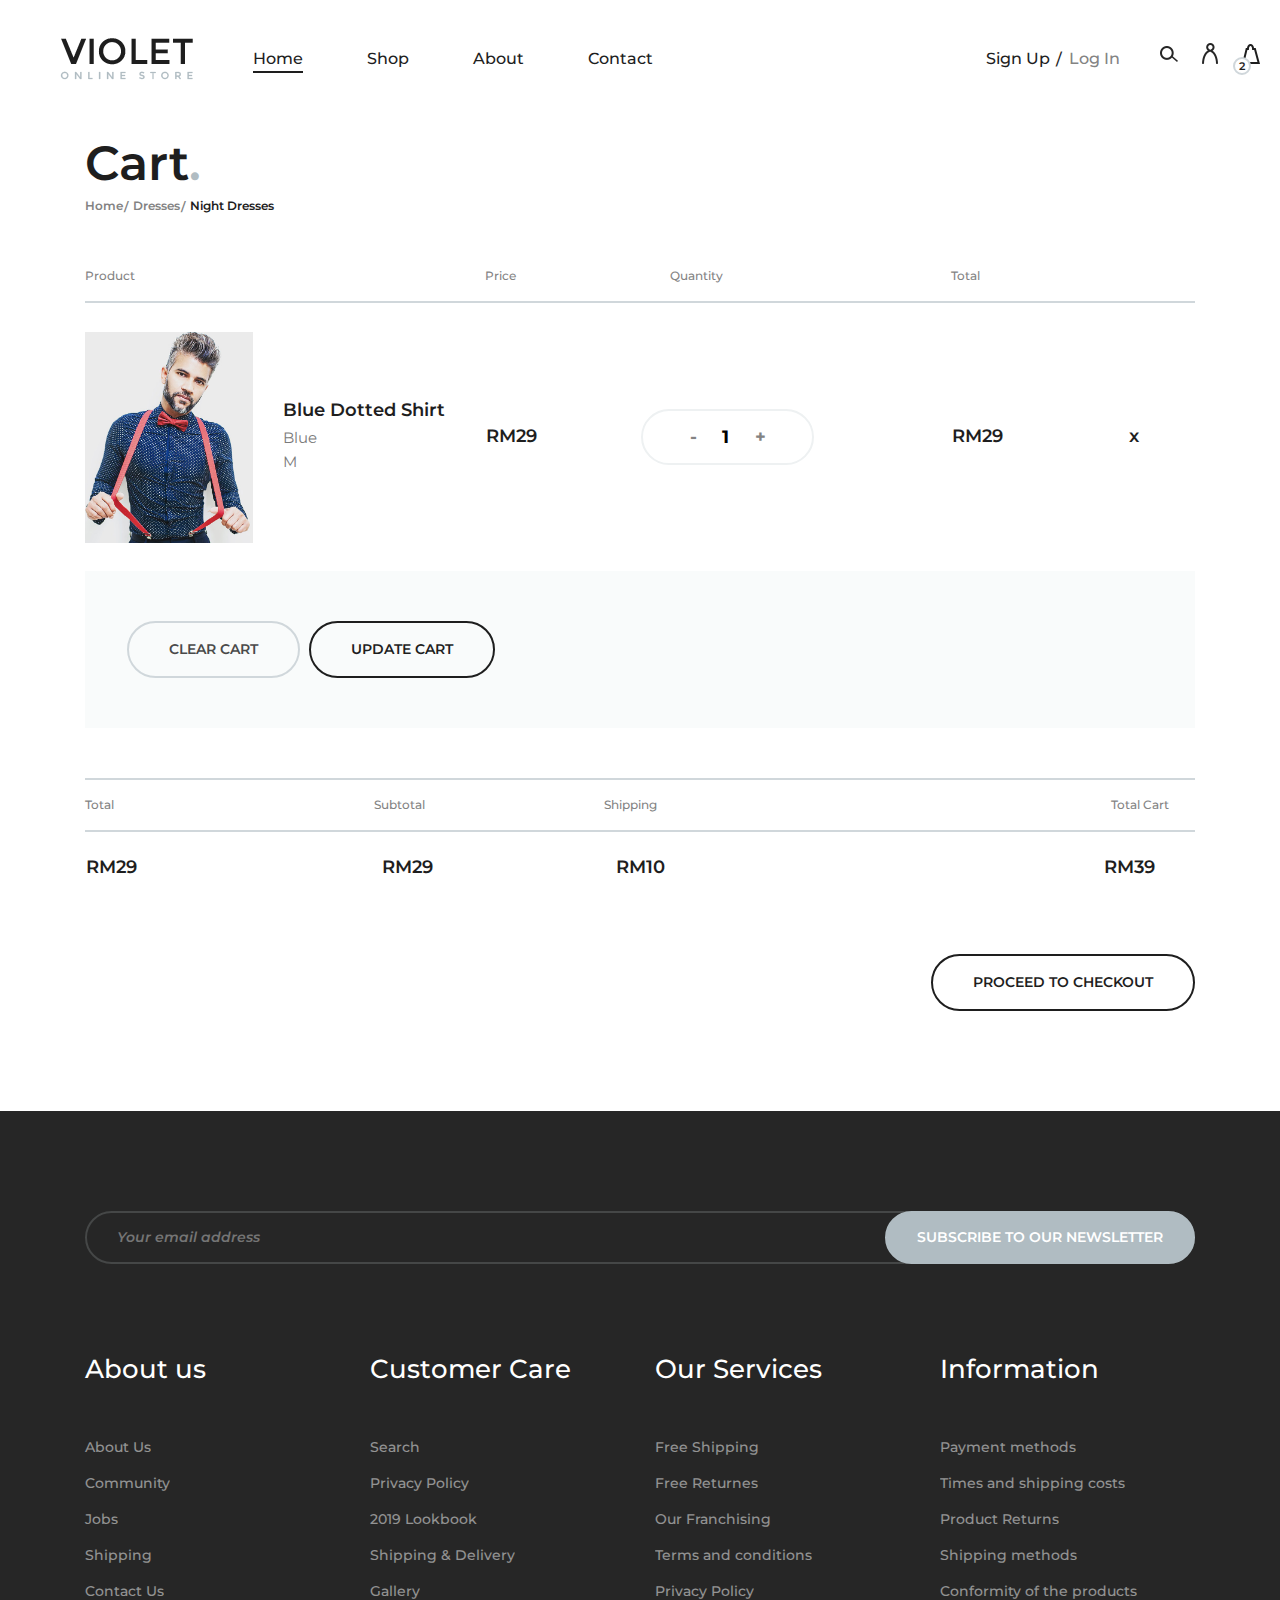
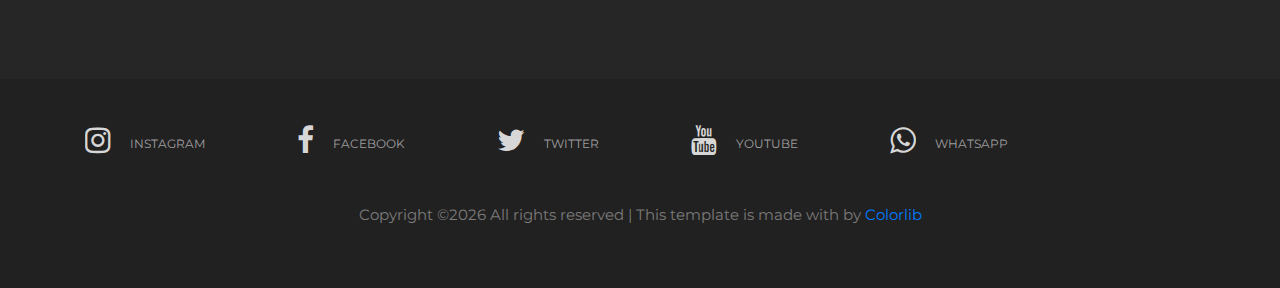
<file: shopping-cart.html>
<!DOCTYPE html>
<html lang="en">

<head>
    <meta charset="UTF-8">
    <meta name="description" content="Yoga Studio Template">
    <meta name="keywords" content="Yoga, unica, creative, html">
    <meta name="viewport" content="width=device-width, initial-scale=1.0">
    <meta http-equiv="X-UA-Compatible" content="ie=edge">
    <title>Violet | Template</title>

    <!-- Google Font -->
    <link href="https://fonts.googleapis.com/css?family=Amatic+SC:400,700&display=swap" rel="stylesheet">
    <link href="https://fonts.googleapis.com/css?family=Montserrat:100,200,300,400,500,600,700,800,900&display=swap"
        rel="stylesheet">

    <!-- Css Styles -->
    <link rel="stylesheet" href="css/bootstrap.min.css" type="text/css">
    <link rel="stylesheet" href="css/font-awesome.min.css" type="text/css">
    <link rel="stylesheet" href="css/nice-select.css" type="text/css">
    <link rel="stylesheet" href="css/owl.carousel.min.css" type="text/css">
    <link rel="stylesheet" href="css/magnific-popup.css" type="text/css">
    <link rel="stylesheet" href="css/slicknav.min.css" type="text/css">
    <link rel="stylesheet" href="css/style.css" type="text/css">
</head>

<body>
    <!-- Page Preloder -->
    <div id="preloder">
        <div class="loader"></div>
    </div>
    
    <!-- Search model -->
	<div class="search-model">
		<div class="h-100 d-flex align-items-center justify-content-center">
			<div class="search-close-switch">+</div>
			<form class="search-model-form">
				<input type="text" id="search-input" placeholder="Search here.....">
			</form>
		</div>
	</div>
	<!-- Search model end -->

    <!-- Header Section Begin -->
    <header class="header-section">
        <div class="container-fluid">
            <div class="inner-header">
                <div class="logo">
                    <a href="./index.html"><img src="img/logo.png" alt=""></a>
                </div>
                <div class="header-right">
                    <img src="img/icons/search.png" alt="" class="search-trigger">
                    <img src="img/icons/man.png" alt="">
                    <span class="cart-trigger">
                        <img src="img/icons/bag.png"  class="js-show-header-dropdown" alt="">
                        <span class="cart-count">2</span>
                        <div class="header-cart header-dropdown">
                            <ul class="header-cart-wrapitem">
                                <li class="header-cart-item">
                                    <div class="header-cart-item-img">
                                        <img src="img/f-box-1.jpg" alt="IMG">
                                    </div>
    
                                    <div class="header-cart-item-txt">
                                        <a href="#" class="header-cart-item-name">
                                            White Shirt With Pleat Detail Back
                                        </a>
    
                                        <span class="header-cart-item-info">
                                            1 x RM19.00
                                        </span>
                                    </div>
                                </li>
    
                                <li class="header-cart-item">
                                    <div class="header-cart-item-img">
                                        <img src="img/f-box-1.jpg" alt="IMG">
                                    </div>
    
                                    <div class="header-cart-item-txt">
                                        <a href="#" class="header-cart-item-name">
                                            Converse All Star Hi Black Canvas
                                        </a>
    
                                        <span class="header-cart-item-info">
                                            1 x RM39.00
                                        </span>
                                    </div>
                                </li>
    
                                <li class="header-cart-item">
                                    <div class="header-cart-item-img">
                                        <img src="img/f-box-1.jpg" alt="IMG">
                                    </div>
    
                                    <div class="header-cart-item-txt">
                                        <a href="#" class="header-cart-item-name">
                                            Nixon Porter Leather Watch In Tan
                                        </a>
    
                                        <span class="header-cart-item-info">
                                            1 x RM17.00
                                        </span>
                                    </div>
                                </li>
                            </ul>
    
                            <div class="header-cart-total">
                                Total: RM75.00
                            </div>
    
                            <div class="header-cart-buttons">
                                <div class="header-cart-wrapbtn">
                                    <!-- Button -->
                                    <a href="shopping-cart.html" >
                                        View Cart
                                    </a>
                                </div>
    
                                <div class="header-cart-wrapbtn">
                                    <!-- Button -->
                                    <a href="check-out.html" >
                                        Check Out
                                    </a>
                                </div>
                            </div>
                        </div>
                    </span>
                    <!-- Header cart noti -->
                </div>
                <div class="user-access">
                    <a href="./signup.html">Sign Up</a>
                    <a href="./login.html" class="in">Log In</a>
                </div>
                <nav class="main-menu mobile-menu">
                    <ul>
                        <li><a class="active" href="./index.html">Home</a></li>
                        <li><a href="./categories.html">Shop</a>
                            <ul class="sub-menu">
                                <li><a href="product-page.html">Product Page</a></li>
                                <li><a href="shopping-cart.html">Shopping Cart</a></li>
                                <li><a href="check-out.html">Check out</a></li>
                            </ul>
                        </li>
                        <li><a href="./about.html">About</a></li>
                        <li><a href="./contact.html">Contact</a></li>
                    </ul>
                </nav>
            </div>
        </div>
    </header>
    <!-- Header End -->

    <!-- Page Add Section Begin -->
    <section class="page-add cart-page-add">
        <div class="container">
            <div class="row">
                <div class="col-lg-4">
                    <div class="page-breadcrumb">
                        <h2>Cart<span>.</span></h2>
                        <a href="#">Home</a>
                        <a href="#">Dresses</a>
                        <a class="active" href="#">Night Dresses</a>
                    </div>
                </div>
            </div>
        </div>
    </section>
    <!-- Page Add Section End -->

    <!-- Cart Page Section Begin -->
    <div class="cart-page">
        <div class="container">
            <div class="cart-table">
                <table>
                    <thead>
                        <tr>
                            <th class="product-h">Product</th>
                            <th>Price</th>
                            <th class="quan">Quantity</th>
                            <th>Total</th>
                            <th></th>
                        </tr>
                    </thead>
                    <tbody>
                        <tr>
                            <td class="product-col">
                                <img src="img/product/product-1.jpg" alt="">
                                <div class="p-title">
                                    <h5>Blue Dotted Shirt</h5>
                                    <p>Blue</p>
                                    <p>M</p>
                                </div>
                            </td>
                            <td class="price-col">RM29</td>
                            <td class="quantity-col">
                                <div class="pro-qty">
                                    <input type="text" value="1">
                                </div>
                            </td>
                            <td class="total">RM29</td>
                            <td class="product-close">x</td>
                        </tr>
                    </tbody>
                </table>
            </div>
            <div class="cart-btn">
                <div class="row">
                    <div class="col-lg-5 text-left text-lg-right">
                        <div class="site-btn clear-btn">Clear Cart</div>
                        <div class="site-btn update-btn">Update Cart</div>
                    </div>
                </div>
            </div>
        </div>
        <div class="shopping-method">
            <div class="container">
                <div class="row">
                    <div class="col-lg-12">
                        <div class="total-info">
                            <div class="total-table">
                                <table>
                                    <thead>
                                        <tr>
                                            <th>Total</th>
                                            <th>Subtotal</th>
                                            <th>Shipping</th>
                                            <th class="total-cart">Total Cart</th>
                                        </tr>
                                    </thead>
                                    <tbody>
                                        <tr>
                                            <td class="total">RM29</td>
                                            <td class="sub-total">RM29</td>
                                            <td class="shipping">RM10</td>
                                            <td class="total-cart-p">RM39</td>
                                        </tr>
                                    </tbody>
                                </table>
                            </div>
                            <div class="row">
                                <div class="col-lg-12 text-right">
                                    <a href="#" class="primary-btn chechout-btn">Proceed to checkout</a>
                                </div>
                            </div>
                        </div>
                    </div>
                </div>
            </div>
        </div>
    </div>
    <!-- Cart Page Section End -->

    <!-- Footer Section Begin -->
    <footer class="footer-section spad">
        <div class="container">
            <div class="newslatter-form">
                <div class="row">
                    <div class="col-lg-12">
                        <form action="#">
                            <input type="text" placeholder="Your email address">
                            <button type="submit">Subscribe to our newsletter</button>
                        </form>
                    </div>
                </div>
            </div>
            <div class="footer-widget">
                <div class="row">
                    <div class="col-lg-3 col-sm-6">
                        <div class="single-footer-widget">
                            <h4>About us</h4>
                            <ul>
                                <li>About Us</li>
                                <li>Community</li>
                                <li>Jobs</li>
                                <li>Shipping</li>
                                <li>Contact Us</li>
                            </ul>
                        </div>
                    </div>
                    <div class="col-lg-3 col-sm-6">
                        <div class="single-footer-widget">
                            <h4>Customer Care</h4>
                            <ul>
                                <li>Search</li>
                                <li>Privacy Policy</li>
                                <li>2019 Lookbook</li>
                                <li>Shipping & Delivery</li>
                                <li>Gallery</li>
                            </ul>
                        </div>
                    </div>
                    <div class="col-lg-3 col-sm-6">
                        <div class="single-footer-widget">
                            <h4>Our Services</h4>
                            <ul>
                                <li>Free Shipping</li>
                                <li>Free Returnes</li>
                                <li>Our Franchising</li>
                                <li>Terms and conditions</li>
                                <li>Privacy Policy</li>
                            </ul>
                        </div>
                    </div>
                    <div class="col-lg-3 col-sm-6">
                        <div class="single-footer-widget">
                            <h4>Information</h4>
                            <ul>
                                <li>Payment methods</li>
                                <li>Times and shipping costs</li>
                                <li>Product Returns</li>
                                <li>Shipping methods</li>
                                <li>Conformity of the products</li>
                            </ul>
                        </div>
                    </div>
                </div>
            </div>
        </div>
        <div class="social-links-warp">
			<div class="container">
				<div class="social-links">
					<a href="" class="instagram"><i class="fa fa-instagram"></i><span>instagram</span></a>
					<a href="" class="facebook"><i class="fa fa-facebook"></i><span>facebook</span></a>
					<a href="" class="twitter"><i class="fa fa-twitter"></i><span>twitter</span></a>
					<a href="" class="youtube"><i class="fa fa-youtube"></i><span>youtube</span></a>
					<a href="" class="whatsapp"><i class="fa fa-whatsapp"></i><span>whatsapp</span></a>
				</div>
			</div>


            <div class="container text-center pt-5">
                <p><!-- Link back to Colorlib can't be removed. Template is licensed under CC BY 3.0. -->
  Copyright &copy;<script>document.write(new Date().getFullYear());</script> All rights reserved | This template is made with <i class="icon-heart color-danger" aria-hidden="true"></i> by <a href="https://colorlib.com" target="_blank">Colorlib</a>
  <!-- Link back to Colorlib can't be removed. Template is licensed under CC BY 3.0. --></p>
            </div>



		</div>
    </footer>
    <!-- Footer Section End -->

    <!-- Js Plugins -->
    <script src="js/jquery-3.3.1.min.js"></script>
    <script src="js/bootstrap.min.js"></script>
    <script src="js/jquery.magnific-popup.min.js"></script>
    <script src="js/jquery.slicknav.js"></script>
    <script src="js/owl.carousel.min.js"></script>
    <script src="js/jquery.nice-select.min.js"></script>
    <script src="js/mixitup.min.js"></script>
    <script src="js/main.js"></script>
</body>

</html>
</file>
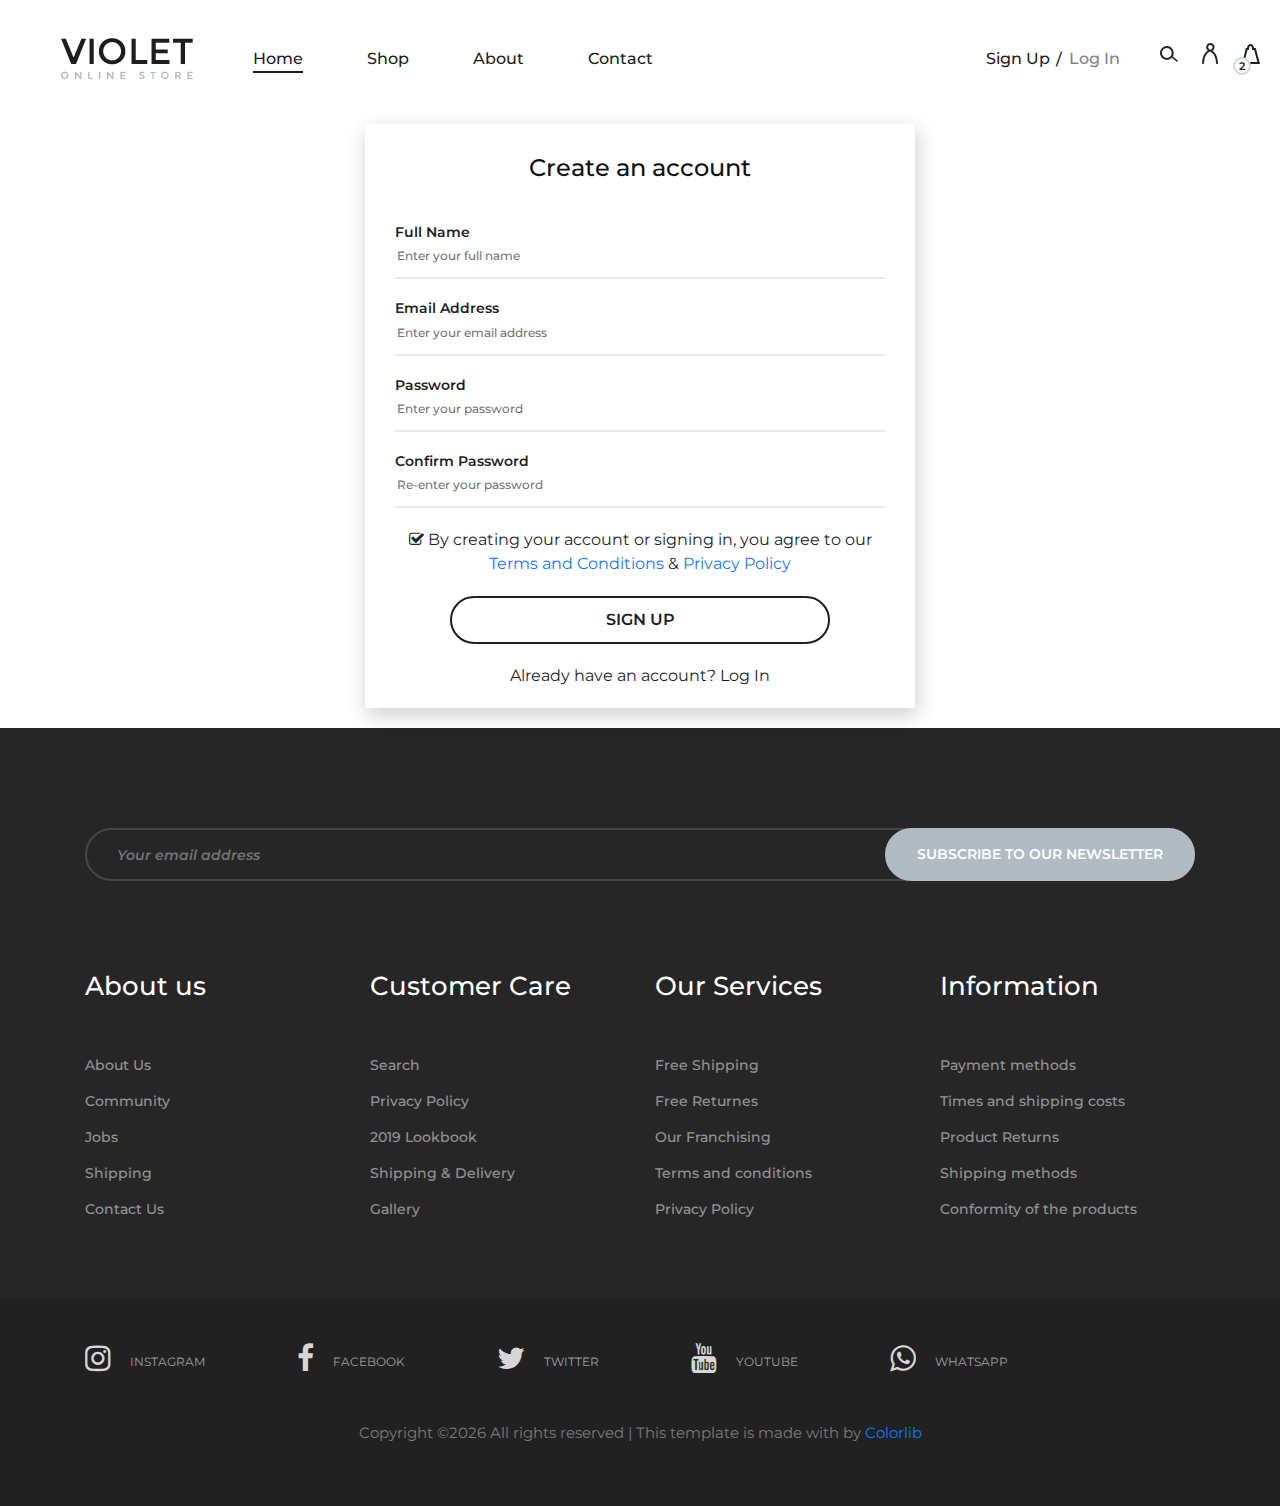
<file: signup.html>
<!DOCTYPE html>
<html lang="en">

<head>
    <meta charset="UTF-8">
    <meta name="description" content="Yoga Studio Template">
    <meta name="keywords" content="Yoga, unica, creative, html">
    <meta name="viewport" content="width=device-width, initial-scale=1.0">
    <meta http-equiv="X-UA-Compatible" content="ie=edge">
    <title>Violet | Template</title>

    <!-- Google Font -->
    <link href="https://fonts.googleapis.com/css?family=Amatic+SC:400,700&display=swap" rel="stylesheet">
    <link href="https://fonts.googleapis.com/css?family=Montserrat:100,200,300,400,500,600,700,800,900&display=swap"
        rel="stylesheet">

    <!-- Css Styles -->
    <link rel="stylesheet" href="css/bootstrap.min.css" type="text/css">
    <link rel="stylesheet" href="css/font-awesome.min.css" type="text/css">
    <link rel="stylesheet" href="css/nice-select.css" type="text/css">
    <link rel="stylesheet" href="css/owl.carousel.min.css" type="text/css">
    <link rel="stylesheet" href="css/magnific-popup.css" type="text/css">
    <link rel="stylesheet" href="css/slicknav.min.css" type="text/css">
    <link rel="stylesheet" href="css/style.css" type="text/css">
</head>

<body>
    <!-- Page Preloder -->
    <div id="preloder">
        <div class="loader"></div>
    </div>
    
    <!-- Search model -->
	<div class="search-model">
		<div class="h-100 d-flex align-items-center justify-content-center">
			<div class="search-close-switch">+</div>
			<form class="search-model-form">
				<input type="text" id="search-input" placeholder="Search here.....">
			</form>
		</div>
	</div>
	<!-- Search model end -->

    <!-- Header Section Begin -->
    <header class="header-section">
        <div class="container-fluid">
            <div class="inner-header">
                <div class="logo">
                    <a href="./index.html"><img src="img/logo.png" alt=""></a>
                </div>
                <div class="header-right">
                    <img src="img/icons/search.png" alt="" class="search-trigger">
                    <img src="img/icons/man.png" alt="">
                    <span class="cart-trigger">
                        <img src="img/icons/bag.png"  class="js-show-header-dropdown" alt="">
                        <span class="cart-count">2</span>
                        <div class="header-cart header-dropdown">
                            <ul class="header-cart-wrapitem">
                                <li class="header-cart-item">
                                    <div class="header-cart-item-img">
                                        <img src="img/f-box-1.jpg" alt="IMG">
                                    </div>
    
                                    <div class="header-cart-item-txt">
                                        <a href="#" class="header-cart-item-name">
                                            White Shirt With Pleat Detail Back
                                        </a>
    
                                        <span class="header-cart-item-info">
                                            1 x RM19.00
                                        </span>
                                    </div>
                                </li>
    
                                <li class="header-cart-item">
                                    <div class="header-cart-item-img">
                                        <img src="img/f-box-1.jpg" alt="IMG">
                                    </div>
    
                                    <div class="header-cart-item-txt">
                                        <a href="#" class="header-cart-item-name">
                                            Converse All Star Hi Black Canvas
                                        </a>
    
                                        <span class="header-cart-item-info">
                                            1 x RM39.00
                                        </span>
                                    </div>
                                </li>
    
                                <li class="header-cart-item">
                                    <div class="header-cart-item-img">
                                        <img src="img/f-box-1.jpg" alt="IMG">
                                    </div>
    
                                    <div class="header-cart-item-txt">
                                        <a href="#" class="header-cart-item-name">
                                            Nixon Porter Leather Watch In Tan
                                        </a>
    
                                        <span class="header-cart-item-info">
                                            1 x RM17.00
                                        </span>
                                    </div>
                                </li>
                            </ul>
    
                            <div class="header-cart-total">
                                Total: RM75.00
                            </div>
    
                            <div class="header-cart-buttons">
                                <div class="header-cart-wrapbtn">
                                    <!-- Button -->
                                    <a href="shopping-cart.html" >
                                        View Cart
                                    </a>
                                </div>
    
                                <div class="header-cart-wrapbtn">
                                    <!-- Button -->
                                    <a href="check-out.html" >
                                        Check Out
                                    </a>
                                </div>
                            </div>
                        </div>
                    </span>
                    <!-- Header cart noti -->
                </div>
                <div class="user-access">
                    <a href="./signup.html">Sign Up</a>
                    <a href="./login.html" class="in">Log In</a>
                </div>
                <nav class="main-menu mobile-menu">
                    <ul>
                        <li><a class="active" href="./index.html">Home</a></li>
                        <li><a href="./categories.html">Shop</a>
                            <ul class="sub-menu">
                                <li><a href="product-page.html">Product Page</a></li>
                                <li><a href="shopping-cart.html">Shopping Cart</a></li>
                                <li><a href="check-out.html">Check out</a></li>
                            </ul>
                        </li>
                        <li><a href="./about.html">About</a></li>
                        <li><a href="./contact.html">Contact</a></li>
                    </ul>
                </nav>
            </div>
        </div>
    </header>
    <!-- Header End -->

    <!-- Signup Page Begin -->
    <div class="login-main">
       <div class="login-container">
            <h4>Create an account</h4>
            <div class="container">
                <form action="#" class="common-form">
                    <div class="col-lg-12">
                        <div class="row">
                            <div class="col-xl-12">
                                <p class="in-name">Full Name</p>
                            </div>
                            <div class="col-xl-12">
                                <input type="text" placeholder="Enter your full name">
                            </div>
                        </div>
                        <div class="row">
                            <div class="col-xl-12">
                                <p class="in-name">Email Address</p>
                            </div>
                            <div class="col-xl-12">
                                <input type="text" placeholder="Enter your email address">
                            </div>
                        </div>
                        <div class="row">
                            <div class="col-xl-12">
                                <p class="in-name">Password</p>
                            </div>
                            <div class="col-xl-12">
                                <input type="text" placeholder="Enter your password">
                            </div>
                        </div>
                        <div class="row">
                            <div class="col-xl-12">
                                <p class="in-name">Confirm Password</p>
                            </div>
                            <div class="col-xl-12">
                                <input type="text" placeholder="Re-enter your password">
                            </div>
                        </div>
                    </div>
                    <div class="box-center-tnc">
                        <i class="fa fa-check-square-o"></i>
                        By creating your account or signing in, you agree to our
                        <a href="#">Terms and Conditions</a> & 
                        <a href="#">Privacy Policy</a>
                    </div>
                    <button type="submit">Sign Up</button>
                </form>
                <div class="col-xl-12 sign-up-link">
                    <a href="./login.html" class="in-name">
                        Already have an account? Log In
                    </a>
                </div>
            </div>
        </div>
    </div>
    <!-- Signup Page End -->

    <!-- Footer Section Begin -->
    <footer class="footer-section spad">
        <div class="container">
            <div class="newslatter-form">
                <div class="row">
                    <div class="col-lg-12">
                        <form action="#">
                            <input type="text" placeholder="Your email address">
                            <button type="submit">Subscribe to our newsletter</button>
                        </form>
                    </div>
                </div>
            </div>
            <div class="footer-widget">
                <div class="row">
                    <div class="col-lg-3 col-sm-6">
                        <div class="single-footer-widget">
                            <h4>About us</h4>
                            <ul>
                                <li>About Us</li>
                                <li>Community</li>
                                <li>Jobs</li>
                                <li>Shipping</li>
                                <li>Contact Us</li>
                            </ul>
                        </div>
                    </div>
                    <div class="col-lg-3 col-sm-6">
                        <div class="single-footer-widget">
                            <h4>Customer Care</h4>
                            <ul>
                                <li>Search</li>
                                <li>Privacy Policy</li>
                                <li>2019 Lookbook</li>
                                <li>Shipping & Delivery</li>
                                <li>Gallery</li>
                            </ul>
                        </div>
                    </div>
                    <div class="col-lg-3 col-sm-6">
                        <div class="single-footer-widget">
                            <h4>Our Services</h4>
                            <ul>
                                <li>Free Shipping</li>
                                <li>Free Returnes</li>
                                <li>Our Franchising</li>
                                <li>Terms and conditions</li>
                                <li>Privacy Policy</li>
                            </ul>
                        </div>
                    </div>
                    <div class="col-lg-3 col-sm-6">
                        <div class="single-footer-widget">
                            <h4>Information</h4>
                            <ul>
                                <li>Payment methods</li>
                                <li>Times and shipping costs</li>
                                <li>Product Returns</li>
                                <li>Shipping methods</li>
                                <li>Conformity of the products</li>
                            </ul>
                        </div>
                    </div>
                </div>
            </div>
        </div>
        <div class="social-links-warp">
			<div class="container">
				<div class="social-links">
					<a href="" class="instagram"><i class="fa fa-instagram"></i><span>instagram</span></a>
					<a href="" class="facebook"><i class="fa fa-facebook"></i><span>facebook</span></a>
					<a href="" class="twitter"><i class="fa fa-twitter"></i><span>twitter</span></a>
					<a href="" class="youtube"><i class="fa fa-youtube"></i><span>youtube</span></a>
					<a href="" class="whatsapp"><i class="fa fa-whatsapp"></i><span>whatsapp</span></a>
				</div>
			</div>

<div class="container text-center pt-5">
                <p><!-- Link back to Colorlib can't be removed. Template is licensed under CC BY 3.0. -->
  Copyright &copy;<script>document.write(new Date().getFullYear());</script> All rights reserved | This template is made with <i class="icon-heart color-danger" aria-hidden="true"></i> by <a href="https://colorlib.com" target="_blank">Colorlib</a>
  <!-- Link back to Colorlib can't be removed. Template is licensed under CC BY 3.0. --></p>
            </div>


		</div>
    </footer>
    <!-- Footer Section End -->

    <!-- Js Plugins -->
    <script src="js/jquery-3.3.1.min.js"></script>
    <script src="js/bootstrap.min.js"></script>
    <script src="js/jquery.magnific-popup.min.js"></script>
    <script src="js/jquery.slicknav.js"></script>
    <script src="js/owl.carousel.min.js"></script>
    <script src="js/jquery.nice-select.min.js"></script>
    <script src="js/mixitup.min.js"></script>
    <script src="js/main.js"></script>
</body>

</html>
</file>
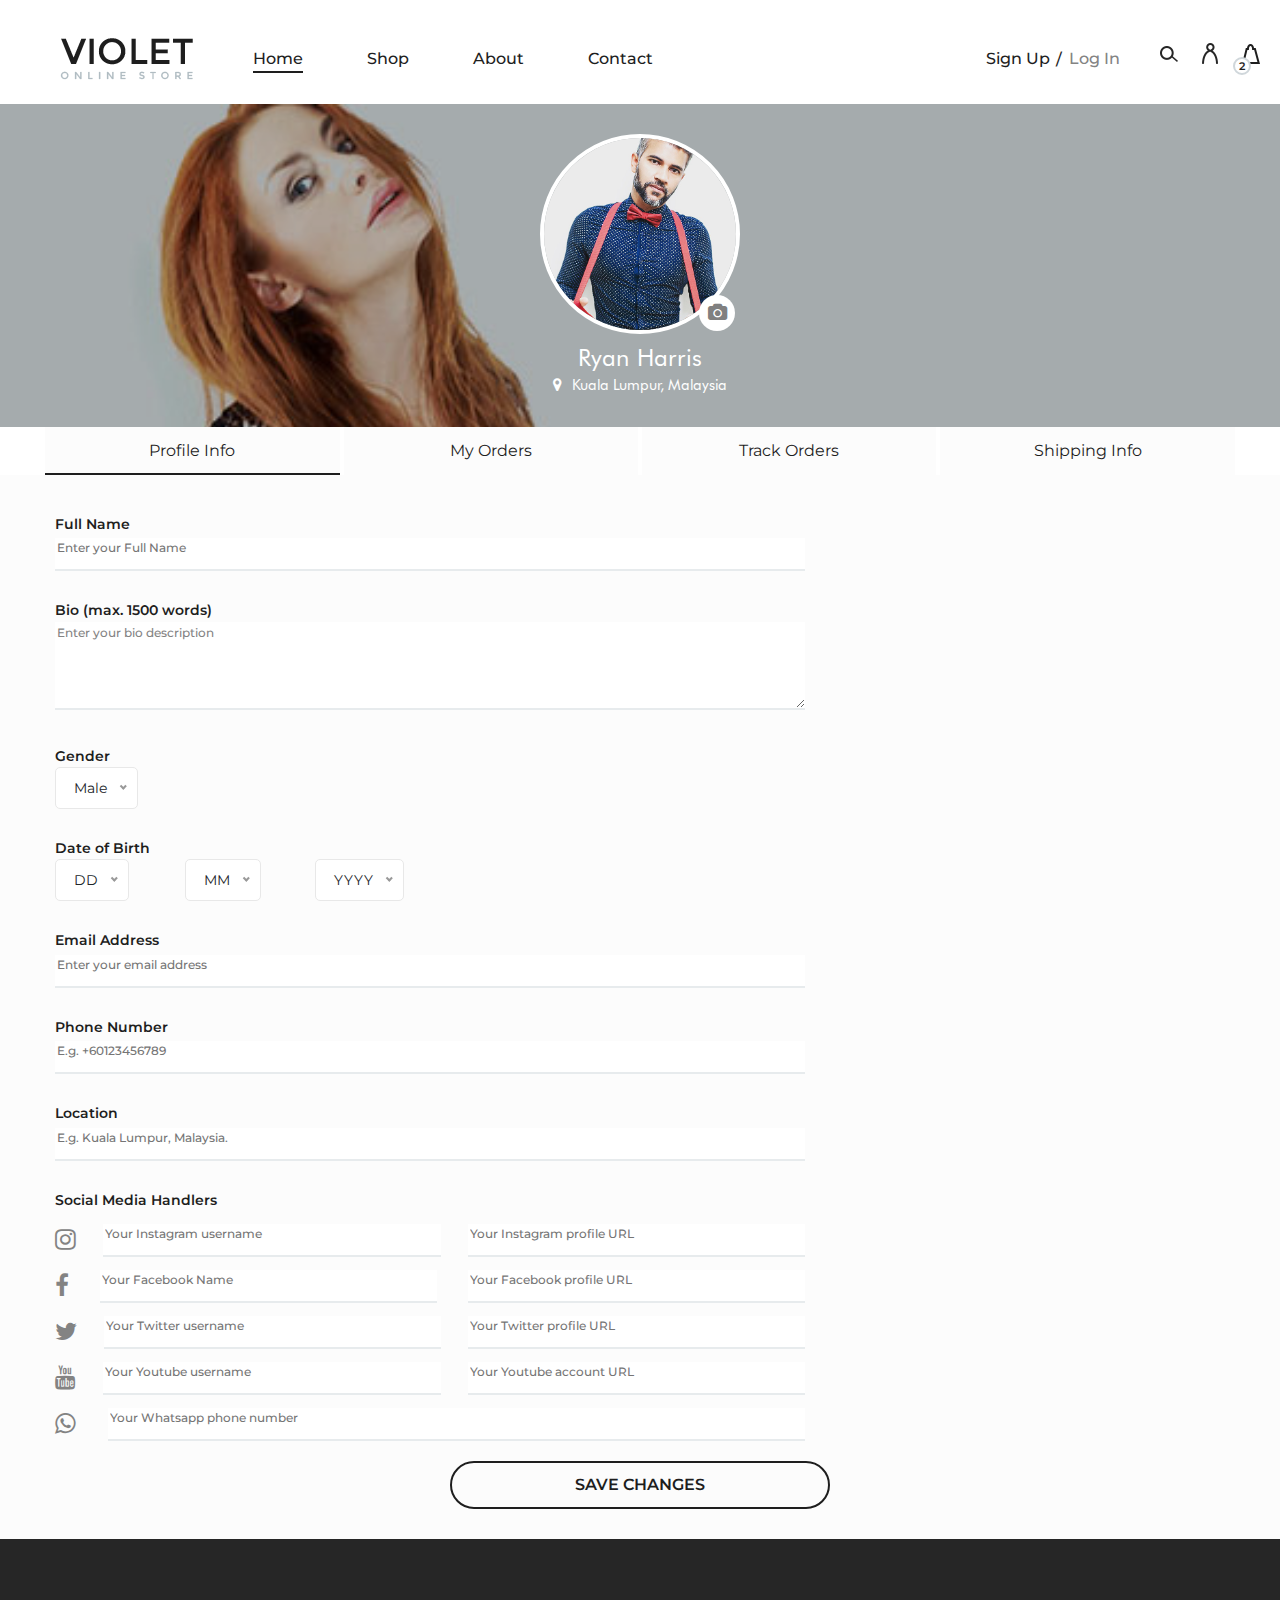
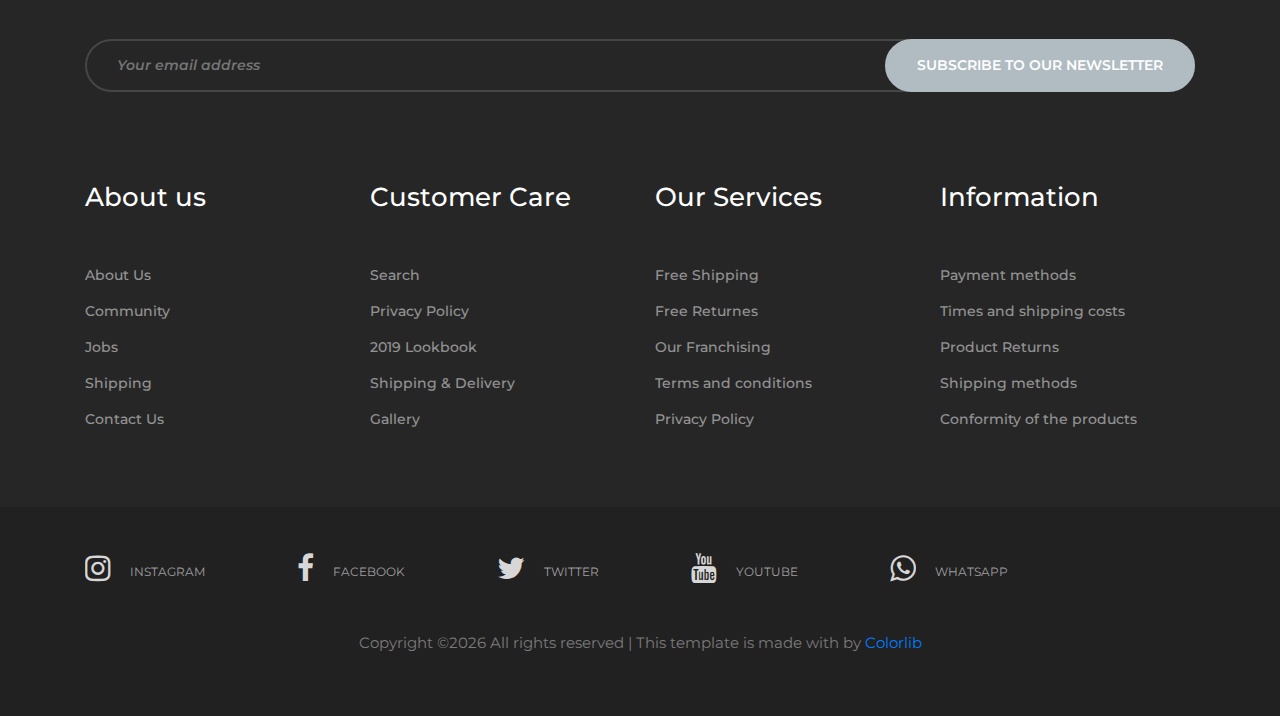
<file: user-profile.html>
<!DOCTYPE html>
<html lang="en">

<head>
    <meta charset="UTF-8">
    <meta name="description" content="Yoga Studio Template">
    <meta name="keywords" content="Yoga, unica, creative, html">
    <meta name="viewport" content="width=device-width, initial-scale=1.0">
    <meta http-equiv="X-UA-Compatible" content="ie=edge">
    <title>Violet | Template</title>

    <!-- Google Font -->
    <link href="https://fonts.googleapis.com/css?family=Amatic+SC:400,700&display=swap" rel="stylesheet">
    <link href="https://fonts.googleapis.com/css?family=Montserrat:100,200,300,400,500,600,700,800,900&display=swap"
        rel="stylesheet">

    <!-- Css Styles -->
    <link rel="stylesheet" href="css/bootstrap.min.css" type="text/css">
    <link rel="stylesheet" href="css/font-awesome.min.css" type="text/css">
    <link rel="stylesheet" href="css/nice-select.css" type="text/css">
    <link rel="stylesheet" href="css/owl.carousel.min.css" type="text/css">
    <link rel="stylesheet" href="css/magnific-popup.css" type="text/css">
    <link rel="stylesheet" href="css/slicknav.min.css" type="text/css">
    <link rel="stylesheet" href="css/style.css" type="text/css">
    <link rel="stylesheet" href="css/util.css" type="text/css">
</head>

<body>
    <!-- Page Preloder -->
    <div id="preloder">
        <div class="loader"></div>
    </div>
    
    <!-- Search model -->
	<div class="search-model">
		<div class="h-100 d-flex align-items-center justify-content-center">
			<div class="search-close-switch">+</div>
			<form class="search-model-form">
				<input type="text" id="search-input" placeholder="Search here.....">
			</form>
		</div>
	</div>
  <!-- Search model end -->

    <!-- Header Section Begin -->
    <header class="header-section">
        <div class="container-fluid">
            <div class="inner-header">
                <div class="logo">
                    <a href="./index.html"><img src="img/logo.png" alt=""></a>
                </div>
                <div class="header-right">
                    <img src="img/icons/search.png" alt="" class="search-trigger">
                    <img src="img/icons/man.png" alt="">
                    <span class="cart-trigger">
                        <img src="img/icons/bag.png"  class="js-show-header-dropdown" alt="">
                        <span class="cart-count">2</span>
                        <div class="header-cart header-dropdown">
                            <ul class="header-cart-wrapitem">
                                <li class="header-cart-item">
                                    <div class="header-cart-item-img">
                                        <img src="img/f-box-1.jpg" alt="IMG">
                                    </div>
    
                                    <div class="header-cart-item-txt">
                                        <a href="#" class="header-cart-item-name">
                                            White Shirt With Pleat Detail Back
                                        </a>
    
                                        <span class="header-cart-item-info">
                                            1 x RM19.00
                                        </span>
                                    </div>
                                </li>
    
                                <li class="header-cart-item">
                                    <div class="header-cart-item-img">
                                        <img src="img/f-box-1.jpg" alt="IMG">
                                    </div>
    
                                    <div class="header-cart-item-txt">
                                        <a href="#" class="header-cart-item-name">
                                            Converse All Star Hi Black Canvas
                                        </a>
    
                                        <span class="header-cart-item-info">
                                            1 x RM39.00
                                        </span>
                                    </div>
                                </li>
    
                                <li class="header-cart-item">
                                    <div class="header-cart-item-img">
                                        <img src="img/f-box-1.jpg" alt="IMG">
                                    </div>
    
                                    <div class="header-cart-item-txt">
                                        <a href="#" class="header-cart-item-name">
                                            Nixon Porter Leather Watch In Tan
                                        </a>
    
                                        <span class="header-cart-item-info">
                                            1 x RM17.00
                                        </span>
                                    </div>
                                </li>
                            </ul>
    
                            <div class="header-cart-total">
                                Total: RM75.00
                            </div>
    
                            <div class="header-cart-buttons">
                                <div class="header-cart-wrapbtn">
                                    <!-- Button -->
                                    <a href="shopping-cart.html" >
                                        View Cart
                                    </a>
                                </div>
    
                                <div class="header-cart-wrapbtn">
                                    <!-- Button -->
                                    <a href="check-out.html" >
                                        Check Out
                                    </a>
                                </div>
                            </div>
                        </div>
                    </span>
                    <!-- Header cart noti -->
                </div>
                <div class="user-access">
                    <a href="./signup.html">Sign Up</a>
                    <a href="./login.html" class="in">Log In</a>
                </div>
                <nav class="main-menu mobile-menu">
                    <ul>
                        <li><a class="active" href="./index.html">Home</a></li>
                        <li><a href="./categories.html">Shop</a>
                            <ul class="sub-menu">
                                <li><a href="product-page.html">Product Page</a></li>
                                <li><a href="shopping-cart.html">Shopping Cart</a></li>
                                <li><a href="check-out.html">Check out</a></li>
                            </ul>
                        </li>
                        <li><a href="./about.html">About</a></li>
                        <li><a href="./contact.html">Contact</a></li>
                    </ul>
                </nav>
            </div>
        </div>
    </header>
    <!-- Header Section End -->

    <!-- Profile Page Begin -->
    <!-- Title Banner -->
    <section class="bg-title-banner flex-col-c-m" style="background-image: url(img/f-box-1.jpg);">
      <div class="overlay"></div>
      <div class="profile-banner-content">
        <div class="profile-avatar">
            <img src="img/product/product-1.jpg" alt="avatar" />
            <label for="upload">
                <div class="btn-camera">
                    <div><i class="fa fa-camera"></i></div>
                </div>
                <input type="file" id="upload" style="display:none">
            </label>
        </div>
        <h2 class="user-name t-center">
          Ryan Harris
        </h2>
        <p class="user-location"><i class="fa fa-map-marker"></i>Kuala Lumpur, Malaysia</p>
      </div>
    </section>

    <div class="profile-main">
      <div class="profile-container">
        <div class="tabs t-center">
            <input type="radio" name="tab" id="tab1" checked="checked">
            <label for="tab1">Profile Info</label>
            <input type="radio" name="tab" id="tab2">
            <label for="tab2">My Orders</label>
            <input type="radio" name="tab" id="tab3">
            <label for="tab3">Track Orders</label>
            <input type="radio" name="tab" id="tab4">
            <label for="tab4">Shipping Info</label>
          
            <div class="tab-content-wrapper">
              <div id="tab-content-1" class="tab-content">
                <div class="profile-details">
                    <form action="#" class="common-form" id="edit-profile-form">
                        <div class="col-md-8">
                            <div class="row">
                                <div class="col-xl-12">
                                    <p class="in-name">Full Name</p>
                                </div>
                                <div class="col-xl-12">
                                    <input type="text" placeholder="Enter your Full Name">
                                </div>
                            </div>   
                            <div class="row">
                                <div class="col-xl-12">
                                    <p class="in-name">Bio (max. 1500 words)</p>
                                </div>
                                <div class="col-xl-12">
                                    <textarea rows="4" cols="50" name="review">Enter your bio description</textarea>
                                </div>
                            </div> 
                            <div class="row">
                                <div class="col-xl-12">
                                    <p class="in-name">Gender</p>
                                </div>
                                <div class="col-xl-12">
                                    <select class="cart-select select-option">
                                        <option>Male</option>
                                        <option>Female</option>
                                    </select>
                                </div>
                            </div>
                            <div class="row">
                                <div class="col-xl-12">
                                    <p class="in-name">Date of Birth</p>
                                </div>
                                <div class="col-lg-2 col-md-3 col-4">
                                    <select class="cart-select select-option">
                                        <option>DD</option>
                                    </select>
                                </div>
                                <div class="col-lg-2 col-md-3 col-4">
                                    <select class="cart-select select-option">
                                        <option>MM</option>
                                    </select>
                                </div>
                                <div class="col-lg-2 col-md-3 col-4">
                                    <select class="cart-select select-option">
                                        <option>YYYY</option>
                                    </select>
                                </div>
                            </div>
                            <div class="row">
                                <div class="col-xl-12">
                                    <p class="in-name">Email Address</p>
                                </div>
                                <div class="col-xl-12">
                                    <input type="text" placeholder="Enter your email address">
                                </div>
                            </div>   
                            <div class="row">
                                <div class="col-xl-12">
                                    <p class="in-name">Phone Number</p>
                                </div>
                                <div class="col-xl-12">
                                    <input type="text" placeholder="E.g. +60123456789">
                                </div>
                            </div>   
                            <div class="row">
                                <div class="col-xl-12">
                                    <p class="in-name">Location</p>
                                </div>
                                <div class="col-xl-12">
                                    <input type="text" placeholder="E.g. Kuala Lumpur, Malaysia.">
                                </div>
                            </div>   
                            <div class="row">
                                <div class="col-xl-12">
                                    <p class="in-name">Social Media Handlers</p>
                                </div>
                                <div class="col-xl-12 social-input-container">
                                    <i class="fa fa-instagram"></i>
                                    <span>
                                        <input type="text" placeholder="Your Instagram username">
                                    </span>
                                    <span>
                                        <input type="text" placeholder="Your Instagram profile URL">
                                    </span>
                                </div>
                                <div class="col-xl-12 social-input-container">
                                    <i class="fa fa-facebook"></i>
                                    <span>
                                        <input type="text" placeholder="Your Facebook Name">
                                    </span>
                                    <span>
                                        <input type="text" placeholder="Your Facebook profile URL">
                                    </span>
                                </div>
                                <div class="col-xl-12 social-input-container">
                                    <i class="fa fa-twitter"></i>
                                    <span>
                                        <input type="text" placeholder="Your Twitter username">
                                    </span>
                                    <span>
                                        <input type="text" placeholder="Your Twitter profile URL">
                                    </span>
                                </div>
                                <div class="col-xl-12 social-input-container">
                                    <i class="fa fa-youtube"></i>
                                    <span>
                                        <input type="text" placeholder="Your Youtube username">
                                    </span>
                                    <span>
                                        <input type="text" placeholder="Your Youtube account URL">
                                    </span>
                                </div>
                                <div class="col-xl-12 social-input-container">
                                    <i class="fa fa-whatsapp"></i>
                                    <span class="single">
                                        <input type="text" placeholder="Your Whatsapp phone number">
                                    </span>
                                </div>
                            </div>   
                        </div>
                        <button type="submit">Save Changes</button>
                    </form>
                    <!-- <div class="row">  
                        <div class="col-md-12 p-b-30">
                            <h3 class="m-text26 p-t-15 p-b-16">
                            Ryan Harris
                            <i class="fa fa-pencil m-l-10 fs-24 float-r"></i>
                            </h3>
                
                            <p class="p-b-28">
                            Qui animated corpse, cricket bat max brucks terribilem incessu zomby. Nescio brains an Undead zombies. Sicut malus putrid voodoo horror. Nigh tofth eliv ingdead.</p>
                            
                            <p>
                            Male | 12-12-1990 | Kuala Lumpur, Malaysia.
                            </p>
                            <p>
                            Tel: +60123456789
                            </p>
                            <p class="p-b-10">
                            Email: hello@gmail.com
                            </p>
            
                            <div class="social-links">
                            <a href="" class="instagram"><i class="fa fa-instagram"></i><span>ryanharris</span></a>
                            <a href="" class="facebook"><i class="fa fa-facebook"></i><span>ryanharris</span></a>
                            <a href="" class="twitter"><i class="fa fa-twitter"></i><span>ryanharris</span></a>
                            <a href="" class="youtube"><i class="fa fa-youtube"></i><span>ryanharris</span></a>
                            <a href="" class="whatsapp"><i class="fa fa-whatsapp"></i><span>+60123456789</span></a>
                            </div>
                            
                        </div>
                    </div>               -->
                </div>
            </div>
            <div id="tab-content-2" class="tab-content"> <!-- my order -->
                <div class="order-list">
                    <div class="order-item">
                        <div class="order-header">
                            <span class="order-id col-md-6">Order ID: S001920198392</span>
                            <span class="order-date col-md-6">Ordered on: 12 May 2020</span>
                        </div>
                        <div class="order-body">
                            <p>Tracking No: TR23520123425</p>
                            <p>Payment Status: Success</p>
                            <p>Order Status: Order Shipped</p>
                            <p>Order Total: RM 99.20</p>
                        </div>
                    </div>
                    <div class="horizontal-divider"></div>
                    <div class="order-item">
                        <div class="order-header">
                            <span class="order-id col-md-6">Order ID: S001920398321</span>
                            <span class="order-date col-md-6">Ordered on: 12 May 2020</span>
                        </div>
                        <div class="order-body">
                            <p>Tracking No: TR23520123433</p>
                            <p>Payment Status: Success</p>
                            <p>Order Status: Completed</p>
                            <p>Order Total: RM 198.50</p>
                        </div>
                    </div>
                    <div class="horizontal-divider"></div>
                </div>
            </div>
            <div id="tab-content-3" class="tab-content"> <!-- track order -->
                <h5 class="t-center m-t-20">Placed an order? Track your order here.</h5>
                <form action="#" class="common-form" id="tracking-form">
                    <div class="col-md-6 m-l-r-auto">
                        <div class="row">
                            <div class="col-xl-12">
                                <p class="in-name">Tracking Number</p>
                            </div>
                            <div class="col-xl-12">
                                <input type="text" placeholder="Enter your order tracking number">
                            </div>
                        </div>    
                    </div>
                    <button type="submit">Track</button>
                </form>
            </div>
            <div id="tab-content-4" class="tab-content"> <!-- shipping info -->
                <div class="shipping-list">
                    <div class="shipping-item">
                        <div class="shipping-left col-md-8">
                            <p class="shipping-name">Ryan Harris</p>
                            <p>1, Pine Street, X Blvd, 12000</p>
                            <p>Kuala Lumpur, Malaysia</p>
                        </div>
                        <div class="shipping-right col-md-4">
                            <p>Edit</p>
                            <p>Remove</p>
                            <p class="fw-bold">Default Address</p>    
                        </div>
                    </div>
                    <div class="horizontal-divider"></div>
                    <div class="shipping-item">
                        <div class="shipping-left col-md-8">
                            <p class="shipping-name">Ryan Harris</p>
                            <p>22, X Street, X Blvd, 12000</p>
                            <p>Kuala Lumpur, Malaysia</p>
                        </div>
                        <div class="shipping-right col-md-4">
                            <p>Edit</p>
                            <p>Remove</p>
                            <p>Make Default Address</p>    
                        </div>
                    </div>
                    <div class="horizontal-divider"></div>
                </div>
            </div>
            </div>
          </div>
      </div>
    </div>

    <!-- Profile Page End -->

  <!-- Footer Section Begin -->
  <footer class="footer-section spad">
    <div class="container">
        <div class="newslatter-form">
            <div class="row">
                <div class="col-lg-12">
                    <form action="#">
                        <input type="text" placeholder="Your email address">
                        <button type="submit">Subscribe to our newsletter</button>
                    </form>
                </div>
            </div>
        </div>
        <div class="footer-widget">
            <div class="row">
                <div class="col-lg-3 col-sm-6">
                    <div class="single-footer-widget">
                        <h4>About us</h4>
                        <ul>
                            <li>About Us</li>
                            <li>Community</li>
                            <li>Jobs</li>
                            <li>Shipping</li>
                            <li>Contact Us</li>
                        </ul>
                    </div>
                </div>
                <div class="col-lg-3 col-sm-6">
                    <div class="single-footer-widget">
                        <h4>Customer Care</h4>
                        <ul>
                            <li>Search</li>
                            <li>Privacy Policy</li>
                            <li>2019 Lookbook</li>
                            <li>Shipping & Delivery</li>
                            <li>Gallery</li>
                        </ul>
                    </div>
                </div>
                <div class="col-lg-3 col-sm-6">
                    <div class="single-footer-widget">
                        <h4>Our Services</h4>
                        <ul>
                            <li>Free Shipping</li>
                            <li>Free Returnes</li>
                            <li>Our Franchising</li>
                            <li>Terms and conditions</li>
                            <li>Privacy Policy</li>
                        </ul>
                    </div>
                </div>
                <div class="col-lg-3 col-sm-6">
                    <div class="single-footer-widget">
                        <h4>Information</h4>
                        <ul>
                            <li>Payment methods</li>
                            <li>Times and shipping costs</li>
                            <li>Product Returns</li>
                            <li>Shipping methods</li>
                            <li>Conformity of the products</li>
                        </ul>
                    </div>
                </div>
            </div>
        </div>
    </div>
    <div class="social-links-warp">
  <div class="container">
    <div class="social-links">
      <a href="" class="instagram"><i class="fa fa-instagram"></i><span>instagram</span></a>
      <a href="" class="facebook"><i class="fa fa-facebook"></i><span>facebook</span></a>
      <a href="" class="twitter"><i class="fa fa-twitter"></i><span>twitter</span></a>
      <a href="" class="youtube"><i class="fa fa-youtube"></i><span>youtube</span></a>
      <a href="" class="whatsapp"><i class="fa fa-whatsapp"></i><span>whatsapp</span></a>
    </div>
  </div>

<div class="container text-center pt-5">
            <p><!-- Link back to Colorlib can't be removed. Template is licensed under CC BY 3.0. -->
Copyright &copy;<script>document.write(new Date().getFullYear());</script> All rights reserved | This template is made with <i class="icon-heart color-danger" aria-hidden="true"></i> by <a href="https://colorlib.com" target="_blank">Colorlib</a>
<!-- Link back to Colorlib can't be removed. Template is licensed under CC BY 3.0. --></p>
        </div>


</div>
</footer>
<!-- Footer Section End -->

<!-- Js Plugins -->
<script src="js/jquery-3.3.1.min.js"></script>
<script src="js/bootstrap.min.js"></script>
<script src="js/jquery.magnific-popup.min.js"></script>
<script src="js/jquery.slicknav.js"></script>
<script src="js/owl.carousel.min.js"></script>
<script src="js/jquery.nice-select.min.js"></script>
<script src="js/mixitup.min.js"></script>
<script src="js/main.js"></script>
</body>

</html>
</file>
<file: css/nice-select.css>
.nice-select {
  -webkit-tap-highlight-color: transparent;
  background-color: #fff;
  border-radius: 5px;
  border: solid 1px #e8e8e8;
  box-sizing: border-box;
  clear: both;
  cursor: pointer;
  display: block;
  float: left;
  font-family: inherit;
  font-size: 14px;
  font-weight: normal;
  height: 42px;
  line-height: 40px;
  outline: none;
  padding-left: 18px;
  padding-right: 30px;
  position: relative;
  text-align: left !important;
  -webkit-transition: all 0.2s ease-in-out;
  transition: all 0.2s ease-in-out;
  -webkit-user-select: none;
     -moz-user-select: none;
      -ms-user-select: none;
          user-select: none;
  white-space: nowrap;
  width: auto; }
  .nice-select:hover {
    border-color: #dbdbdb; }
  .nice-select:active, .nice-select.open, .nice-select:focus {
    border-color: #999; }
  .nice-select:after {
    border-bottom: 2px solid #999;
    border-right: 2px solid #999;
    content: '';
    display: block;
    height: 5px;
    margin-top: -4px;
    pointer-events: none;
    position: absolute;
    right: 12px;
    top: 50%;
    -webkit-transform-origin: 66% 66%;
        -ms-transform-origin: 66% 66%;
            transform-origin: 66% 66%;
    -webkit-transform: rotate(45deg);
        -ms-transform: rotate(45deg);
            transform: rotate(45deg);
    -webkit-transition: all 0.15s ease-in-out;
    transition: all 0.15s ease-in-out;
    width: 5px; }
  .nice-select.open:after {
    -webkit-transform: rotate(-135deg);
        -ms-transform: rotate(-135deg);
            transform: rotate(-135deg); }
  .nice-select.open .list {
    opacity: 1;
    pointer-events: auto;
    -webkit-transform: scale(1) translateY(0);
        -ms-transform: scale(1) translateY(0);
            transform: scale(1) translateY(0); }
  .nice-select.disabled {
    border-color: #ededed;
    color: #999;
    pointer-events: none; }
    .nice-select.disabled:after {
      border-color: #cccccc; }
  .nice-select.wide {
    width: 100%; }
    .nice-select.wide .list {
      left: 0 !important;
      right: 0 !important; }
  .nice-select.right {
    float: right; }
    .nice-select.right .list {
      left: auto;
      right: 0; }
  .nice-select.small {
    font-size: 12px;
    height: 36px;
    line-height: 34px; }
    .nice-select.small:after {
      height: 4px;
      width: 4px; }
    .nice-select.small .option {
      line-height: 34px;
      min-height: 34px; }
  .nice-select .list {
    background-color: #fff;
    border-radius: 5px;
    box-shadow: 0 0 0 1px rgba(68, 68, 68, 0.11);
    box-sizing: border-box;
    margin-top: 4px;
    opacity: 0;
    overflow: hidden;
    padding: 0;
    pointer-events: none;
    position: absolute;
    top: 100%;
    left: 0;
    -webkit-transform-origin: 50% 0;
        -ms-transform-origin: 50% 0;
            transform-origin: 50% 0;
    -webkit-transform: scale(0.75) translateY(-21px);
        -ms-transform: scale(0.75) translateY(-21px);
            transform: scale(0.75) translateY(-21px);
    -webkit-transition: all 0.2s cubic-bezier(0.5, 0, 0, 1.25), opacity 0.15s ease-out;
    transition: all 0.2s cubic-bezier(0.5, 0, 0, 1.25), opacity 0.15s ease-out;
    z-index: 9; }
    .nice-select .list:hover .option:not(:hover) {
      background-color: transparent !important; }
  .nice-select .option {
    cursor: pointer;
    font-weight: 400;
    line-height: 40px;
    list-style: none;
    min-height: 40px;
    outline: none;
    padding-left: 18px;
    padding-right: 29px;
    text-align: left;
    -webkit-transition: all 0.2s;
    transition: all 0.2s; }
    .nice-select .option:hover, .nice-select .option.focus, .nice-select .option.selected.focus {
      background-color: #f6f6f6; }
    .nice-select .option.selected {
      font-weight: bold; }
    .nice-select .option.disabled {
      background-color: transparent;
      color: #999;
      cursor: default; }

.no-csspointerevents .nice-select .list {
  display: none; }

.no-csspointerevents .nice-select.open .list {
  display: block; }
</file>
<file: css/style.css>
/******************************************************************
  Template Name: Violet 
  Description: Violet ecommerce Html Template
  Author: Colorlib
  Author URI: https://colorlib.com/
  Version: 1.0
  Created: Colorlib
******************************************************************/

/*------------------------------------------------------------------
[Table of contents]

1.  Template default CSS
	1.1	Variables
	1.2	Mixins
	1.3	Flexbox
	1.4	Reset
2.  Helper Css
3.  Header Section
4.  Hero Section
5.  Feature Section
6.  Latest Product Section
7.  Lookbok Section
8.  Logo Section
9.  Footer
10. Other Pages Style

-------------------------------------------------------------------*/

/*----------------------------------------*/
/* Template default CSS
/*----------------------------------------*/

html,
body {
	height: 100%;
	font-family: "Montserrat", sans-serif;
	-webkit-font-smoothing: antialiased;
	font-smoothing: antialiased;
	background: none;
}

h1,
h2,
h3,
h4,
h5,
h6 {
	margin: 0;
	color: #111111;
	font-weight: 500;
	font-family: "Montserrat", sans-serif;
}

h1 {
	font-size: 70px;
}

h2 {
	font-size: 36px;
}

h3 {
	font-size: 30px;
}

h4 {
	font-size: 24px;
}

h5 {
	font-size: 18px;
}

h6 {
	font-size: 16px;
}

p {
	font-size: 15px;
	color: #7b7b7b;
	font-weight: 400;
	line-height: 1.6;
	font-family: "Montserrat", sans-serif;
	margin: 0 0 15px 0;
}

img {
	max-width: 100%;
}

input:focus,
select:focus,
button:focus,
textarea:focus {
	outline: none;
}

a:hover,
a:focus {
	text-decoration: none;
	outline: none;
	color: #7b7b7b;
}

ul,
ol {
	padding: 0;
	margin: 0;
}

@font-face {
	font-family: "FuturaBT-Book";
	src: url("../fonts/FuturaBT-Book.eot?#iefix") format("embedded-opentype"), url("../fonts/FuturaBT-Book.woff") format("woff"), url("../fonts/FuturaBT-Book.ttf") format("truetype"), url("../fonts/FuturaBT-Book.svg#FuturaBT-Book") format("svg");
	font-weight: normal;
	font-style: normal;
}

@font-face {
  font-family: Linearicons;
  src: url('../fonts/Linearicons-Free-v1.0.0/WebFont/Linearicons-Free.ttf'); 
}


/*---------------------
  Helper CSS
-----------------------*/

.section-title h2 {
	color: #1e1e1e;
	font-size: 60px;
	font-weight: 700;
}

.set-bg {
	background-repeat: no-repeat;
	background-size: cover;
	background-position: top center;
}

.spad {
	padding-top: 100px;
	padding-bottom: 100px;
}

.text-white h1,
.text-white h2,
.text-white h3,
.text-white h4,
.text-white h5,
.text-white h6,
.text-white p,
.text-white span,
.text-white li,
.text-white a {
	color: #fff;
}

/* buttons */

.primary-btn {
	color: #fff;
	display: inline-block;
	font-size: 14px;
	font-weight: 600;
	padding: 16px 40px;
	border: 2px solid #fff;
	border-radius: 50px;
	text-transform: uppercase;
}

.site-btn {
	color: #1e1e1e;
	display: inline-block;
	font-size: 14px;
	font-weight: 600;
	padding: 16px 40px;
	border: 2px solid #1e1e1e;
	border-radius: 50px;
	cursor: pointer;
	text-transform: uppercase;
}

/* Preloder */

#preloder {
	position: fixed;
	width: 100%;
	height: 100%;
	top: 0;
	left: 0;
	z-index: 999999;
	background: #000;
}

.loader {
	width: 40px;
	height: 40px;
	position: absolute;
	top: 50%;
	left: 50%;
	margin-top: -13px;
	margin-left: -13px;
	border-radius: 60px;
	animation: loader 0.8s linear infinite;
	-webkit-animation: loader 0.8s linear infinite;
}

@keyframes loader {
	0% {
		-webkit-transform: rotate(0deg);
		transform: rotate(0deg);
		border: 4px solid #f44336;
		border-left-color: transparent;
	}
	50% {
		-webkit-transform: rotate(180deg);
		transform: rotate(180deg);
		border: 4px solid #673ab7;
		border-left-color: transparent;
	}
	100% {
		-webkit-transform: rotate(360deg);
		transform: rotate(360deg);
		border: 4px solid #f44336;
		border-left-color: transparent;
	}
}

@-webkit-keyframes loader {
	0% {
		-webkit-transform: rotate(0deg);
		border: 4px solid #f44336;
		border-left-color: transparent;
	}
	50% {
		-webkit-transform: rotate(180deg);
		border: 4px solid #673ab7;
		border-left-color: transparent;
	}
	100% {
		-webkit-transform: rotate(360deg);
		border: 4px solid #f44336;
		border-left-color: transparent;
	}
}

.elements-section {
	padding-top: 100px;
}

.el-title {
	margin-bottom: 75px;
}

.element {
	margin-bottom: 100px;
}

.element:last-child {
	margin-bottom: 0;
}

/*---------------------
  Header
-----------------------*/

.header-section {
	height: 104px;
	padding-top: 38px;
	padding-bottom: 24px;
	padding-left: 45px;
	padding-right: 45px;
}

.inner-header .logo {
	float: left;
}

.inner-header .header-right {
	float: right;
	line-height: 30px;
	position: absolute;
	right: 0;
}
.inner-header .header-right .cart-trigger {
	position: relative;
}

.inner-header .header-right .cart-trigger .cart-count {
	font-size: 11px;
	color: #1e1e1e;
	width: 18px;
	height: 18px;
	border: 2px solid #D0D7DB;
	background: #fff;
	display: inline-block;
	line-height: 15px;
	text-align: center;
	border-radius: 50%;
	font-weight: 600;
	position: absolute;
	left: -9px;
	top: 14px;
}

.inner-header .header-right img {
	display: inline-block;
	margin-right: 20px;
	cursor: pointer;
	object-fit: cover;
	height: 100%;
}

.inner-header .header-right a {
	/* display: inline-block; */
	position: relative;
}

.inner-header .header-right a img {
	margin-right: 0;
	margin-left: 4px;
}

.inner-header .user-access {
	float: right;
	margin-right: 170px;
	position: absolute;
	right: 0;
	top: auto;
}

.inner-header .user-access a {
	color: #1e1e1e;
	font-size: 16px;
	display: inline-block;
	font-weight: 500;
	position: relative;
	line-height: 42px;
}

.inner-header .user-access a.in {
	color: #838383;
	margin-left: 15px;
	position: relative;
}

.inner-header .user-access a.in::before {
	position: absolute;
	left: -13px;
	top: 1px;
	color: #1e1e1e;
	content: "/";
}

.inner-header .main-menu {
	/* float: right; */
	margin-right: 150px;
}

.inner-header .main-menu ul li {
	display: inline-block;
	margin-left: 60px;
	position: relative;
}

.inner-header .main-menu ul li a {
	color: #1e1e1e;
	font-size: 16px;
	display: inline-block;
	font-weight: 500;
	position: relative;
	line-height: 42px;
}

.inner-header .main-menu ul li a.active:after {
	opacity: 1;
}

.inner-header .main-menu ul li a:hover:after {
	opacity: 1;
}

.inner-header .main-menu ul li a:after {
	position: absolute;
	left: 0;
	bottom: 7px;
	width: 100%;
	height: 2px;
	background: #1e1e1e;
	content: "";
	opacity: 0;
	-webkit-transform: all 0.3s;
	-webkit-transition: all 0.3s;
	transition: all 0.3s;
}

.inner-header .main-menu ul li:hover .sub-menu {
	visibility: visible;
	opacity: 1;
	margin-top: 0;
}

.inner-header .main-menu ul li .sub-menu {
	position: absolute;
	list-style: none;
	width: 220px;
	left: 0;
	top: 100%;
	padding: 20px 0;
	visibility: hidden;
	opacity: 0;
	margin-top: 50px;
	background: #fff;
	z-index: 99;
	-webkit-transition: all 0.4s;
	transition: all 0.4s;
	box-shadow: 2px 7px 20px rgba(0, 0, 0, 0.2);
	-moz-box-shadow: 2px 7px 20px rgba(0, 0, 0, 0.2);
  -webkit-box-shadow: 2px 7px 20px rgba(0, 0, 0, 0.2);
  -o-box-shadow: 2px 7px 20px rgba(0, 0, 0, 0.2);
  -ms-box-shadow: 2px 7px 20px rgba(0, 0, 0, 0.2);
}

.inner-header .main-menu ul li .sub-menu li {
	display: block;
	margin: 0;
}

.inner-header .main-menu ul li .sub-menu li a {
	display: block;
	color: #000;
	margin-right: 0;
	padding: 0px 20px;
	font-size: 14px;
	line-height: 2.3;
}

.inner-header .main-menu ul li .sub-menu li a:after {
	display: none;
}

.slicknav_menu {
	display: none;
}

/*---------------------
  Search Bar
-----------------------*/

.search-model {
	display: none;
	position: fixed;
	width: 100%;
	height: 100%;
	left: 0;
	top: 0;
	background: #000;
	z-index: 99999;
}

.search-model-form {
	padding: 0 15px;
}

.search-model-form input {
	width: 500px;
	font-size: 40px;
	border: none;
	border-bottom: 2px solid #333;
	background: none;
	color: #999;
}

.search-close-switch {
	position: absolute;
	width: 50px;
	height: 50px;
	background: #333;
	color: #fff;
	text-align: center;
	border-radius: 50%;
	padding-top: 6px;
	font-size: 26px;
	top: 30px;
	cursor: pointer;
	-webkit-transform: rotate(45deg);
	transform: rotate(45deg);
	font-weight: 300;
}

/*[ Header cart ]
-----------------------------------------------------------
*/
.header-cart {
	margin-right: 10px;
  position: absolute;
  z-index: 1100;
  width: 339px;
  top: 190%;
  right: -10px;
  padding: 20px;
  border-top: 3px solid #e6e6e6;
  background-color: white;

  box-shadow: 0 3px 5px 0px rgba(0, 0, 0, 0.1);
  -moz-box-shadow: 0 3px 5px 0px rgba(0, 0, 0, 0.1);
  -webkit-box-shadow: 0 3px 5px 0px rgba(0, 0, 0, 0.1);
  -o-box-shadow: 0 3px 5px 0px rgba(0, 0, 0, 0.1);
  -ms-box-shadow: 0 3px 5px 0px rgba(0, 0, 0, 0.1);
  
  transition: all 0.3s;
  -webkit-transition: all 0.3s;
  -o-transition: all 0.3s;
  -moz-transition: all 0.3s;
  
  transform-origin: top right;
  -webkit-transform: scale(0);
  -moz-transform: scale(0);
  -ms-transform: scale(0);
  -o-transform: scale(0);
  transform: scale(0);
}

.show-header-dropdown {
  -webkit-transform: scale(1);
  -moz-transform: scale(1);
  -ms-transform: scale(1);
  -o-transform: scale(1);
  transform: scale(1);
}

.fixed-header .header-cart {
  top: 160%;
}

.header-cart-wrapitem {
  max-height: 270px;
  overflow: auto;
}

.header-cart-item {
  display: -webkit-box;
  display: -webkit-flex;
  display: -moz-box;
  display: -ms-flexbox;
  display: flex;
  flex-wrap: wrap;
  align-items: center;
  padding-bottom: 5px;
  padding-top: 5px;
}

/* ------------------------------------ */
.header-cart-item-img {
  width: 80px;
  height: 80px;
  position: relative;
  margin-right: 20px;
}

.header-cart-item-img img {
  width: 100%;
}

.header-cart-item-img::after {
  content: '\e870';
  font-family: Linearicons;
  font-size: 16px;
  display: -webkit-box;
  display: -webkit-flex;
  display: -moz-box;
  display: -ms-flexbox;
  display: flex;
  justify-content: center;
  align-items: center;
  position: absolute;
  width: 100%;
  height: 100%;
  top: 0;
  left: 0;
  background-color: rgba(0,0,0,0.5);
  color: white;
  transition: all 0.3s;
  -webkit-transition: all 0.3s;
  -o-transition: all 0.3s;
  -moz-transition: all 0.3s;
  opacity: 0;
}

.header-cart-item-img:hover:after {
  cursor: pointer;
  opacity: 1;
}

/* ------------------------------------ */
.header-cart-item-txt {
  width: calc(100% - 100px);
}

.header-cart-item-name {
  display: block;
  font-family: "FuturaBT-Book";
  font-size: 15px;
  color: #555555;
  line-height: 1.3;
  margin-bottom: 12px;
}

.header-cart-item-info {
  display: block;
  font-family: "FuturaBT-Book";
  font-size: 12px;
  color: #888888;
  line-height: 1.5;
}

.header-cart-total {
  font-family: "FuturaBT-Book";
  font-size: 15px;
  color: #555555;
  line-height: 1.3;
  text-align: right;
  padding-top: 15px;
  padding-bottom: 25px;
  padding-right: 3px;
}
/* ------------------------------------ */
.header-cart-buttons {
  display: -webkit-box;
  display: -webkit-flex;
  display: -moz-box;
  display: -ms-flexbox;
  display: flex;
  flex-wrap: wrap;
  justify-content: space-between;
  align-items: center;
}

.header-cart-wrapbtn {
	width: calc((100% - 10px) / 2);
}

.header-cart-wrapbtn a {
	border-radius: 20px;
	background: #222222;
	width: 100%;
	height: 40px;
	font-size: 15px;
	color: white;
	text-transform: uppercase;
	display: flex;
	display: -webkit-box;
	display: -webkit-flex;
	display: -moz-box;
	display: -ms-flexbox;
	display: flex;
	justify-content: center;
	-ms-align-items: center;
	align-items: center;
}

/*---------------------
  Header Info
-----------------------*/

.header-info {
	background: #B0BCC2;
	overflow: hidden;
	padding: 10px 45px;
}

.header-info .header-item {
	overflow: hidden;
}

.header-info .header-item img {
	display: inline-block;
	margin-right: 13px;
}

.header-info .header-item p {
	display: inline-block;
	line-height: 1;
	font-size: 14px;
	color: #fff;
	font-weight: 500;
	margin-bottom: 0;
	position: relative;
	top: 3px;
}

/*---------------------
  Hero Slider
-----------------------*/

.hero-items .owl-dots {
	position: absolute;
	left: 110px;
	bottom: 62px;
}

.hero-items .owl-dots button {
	display: inline-block;
	height: 11px;
	width: 11px;
	background: #969D9E;
	border-radius: 50%;
	margin-right: 9px;
}

.hero-items .owl-dots button.active {
	background: #1e1e1e;
}

.hero-items .owl-nav button[type=button] {
	display: inline-block;
	height: 68px;
	width: 68px;
	background: #B0BCC2;
	font-size: 35px;
	color: #fff;
	border-radius: 50%;
	text-align: center;
	position: absolute;
	left: 60px;
	top: 345px;
}

.hero-items .owl-nav button[type=button].owl-next {
	left: auto;
	right: 60px;
}

.single-slider-item {
	padding: 270px 0;
	text-align: center;
	height: 100%;
}

.single-slider-item h1 {
	color: #fff;
	font-size: 110px;
	font-weight: 700;
	line-height: 85px;
}

.single-slider-item h2 {
	color: #fff;
	font-size: 96px;
	font-weight: 400;
	margin-bottom: 28px;
}

.single-slider-item .primary-btn,
.single-slider-item h1,
.single-slider-item h2 {
	position: relative;
	top: 50px;
	opacity: 0;
}

.hero-items .owl-item.active .single-slider-item h1,
.hero-items .owl-item.active .single-slider-item h2,
.hero-items .owl-item.active .single-slider-item .primary-btn {
	top: 0;
	opacity: 1;
}

.hero-items .owl-item.active .single-slider-item h1 {
	-webkit-transition: all 0.5s ease 0.4s;
	transition: all 0.5s ease 0.4s;
}

.hero-items .owl-item.active .single-slider-item h2 {
	-webkit-transition: all 0.5s ease 0.6s;
	transition: all 0.5s ease 0.6s;
}

.hero-items .owl-item.active .single-slider-item .primary-btn {
	-webkit-transition: all 0.5s ease 0.8s;
	transition: all 0.5s ease 0.8s;
}

/*---------------------
  Features Section
-----------------------*/

.features-section {
	padding-bottom: 0;
}

.features-ads {
	padding-bottom: 67px;
}

.features-ads .single-features-ads {
	text-align: center;
	margin-bottom: 30px;
}

.features-ads .single-features-ads.first {
	margin-top: 39px;
}

.features-ads .single-features-ads.second {
	margin-top: 8px;
}

.features-ads .single-features-ads img {
	margin-bottom: 15px;
}

.features-ads .single-features-ads h4 {
	color: #1e1e1e;
	font-size: 22px;
	font-weight: 700;
	line-height: 50px;
}

.features-ads .single-features-ads p {
	color: #727272;
	font-size: 14px;
	line-height: 27px;
	font-weight: 500;
}

.features-box .single-box-item {
	position: relative;
}

.features-box .single-box-item.first-box {
	margin-bottom: 35px;
}

.features-box .single-box-item.first-box .box-text {
	position: absolute;
	right: 60px;
	top: 106px;
}

.features-box .single-box-item.first-box .box-text .trend-alert {
	color: #1e1e1e;
	display: block;
	font-size: 22px;
	font-family: "FuturaBT-Book";
	letter-spacing: 2px;
	line-height: 45px;
	text-transform: uppercase;
	margin-bottom: 38px;
}

.features-box .single-box-item.first-box .box-text .primary-btn {
	border-color: #D0D7DB;
	color: #1e1e1e;
}

.features-box .single-box-item.second-box {
	margin-bottom: 35px;
}

.features-box .single-box-item.second-box .box-text {
	position: absolute;
	left: 56px;
	top: 150px;
}

.features-box .single-box-item.second-box .box-text .trend-year {
	color: #fff;
	opacity: 1;
}

.features-box .single-box-item.second-box .box-text .trend-alert {
	color: #5b5b5b;
	display: inline-block;
	font-size: 16px;
	font-family: "FuturaBT-Book";
	text-transform: uppercase;
	letter-spacing: 4px;
	line-height: 45px;
}

.features-box .single-box-item.large-box .box-text {
	position: absolute;
	left: 125px;
	top: 60px;
}

.features-box .single-box-item.large-box .box-text .trend-year {
	color: #838383;
	opacity: 1;
}

.features-box .single-box-item.large-box .box-text h2 {
	font-size: 60px;
	font-weight: 700;
	line-height: 56px;
}

.features-box .single-box-item.large-box .box-text .trend-alert {
	color: #5b5b5b;
	display: inline-block;
	font-size: 22px;
	font-family: "FuturaBT-Book";
	letter-spacing: 2px;
	line-height: 36px;
	text-transform: uppercase;
}

.features-box .single-box-item img {
	min-width: 100%;
}

.features-box .single-box-item .box-text .trend-year {
	color: #1e1e1e;
	font-size: 22px;
	font-weight: 700;
	opacity: 0.32;
	display: inline-block;
}

.features-box .single-box-item .box-text h2 {
	color: #1e1e1e;
	font-size: 48px;
	font-weight: 600;
	line-height: 38px;
}

/*---------------------
  Latest Product
-----------------------*/

.latest-products {
	padding-top: 55px;
	padding-bottom: 65px;
}

.product-filter {
	margin-bottom: 100px;
}

.product-filter .section-title {
	margin-bottom: 20px;
}

.product-filter .product-controls li {
	list-style: none;
	display: inline-block;
	color: #838383;
	font-size: 14px;
	margin-right: 42px;
	font-weight: 500;
	cursor: pointer;
}

.product-filter .product-controls li.mixitup-control-active {
	color: #1e1e1e;
}

.product-filter .product-controls li:hover {
	color: #1e1e1e;
}

.product-filter .product-controls li:last-child {
	margin-right: 0;
}

.single-product-item {
	margin-bottom: 30px;
}

.single-product-item figure {
	margin-bottom: 40px;
	position: relative;
	overflow: hidden;
}

.single-product-item figure img {
	min-width: 100%;
}

.single-product-item figure .p-status {
	position: absolute;
	left: 20px;
	top: 20px;
	padding: 5px 16px;
	font-size: 12px;
	background: #1e1e1e;
	color: #fff;
	border-radius: 50px;
}

.single-product-item figure .p-status.sale {
	background: #FE439F;
}

.single-product-item figure .p-status.popular {
	background: #D0D7DB;
}

.single-product-item .product-text {
	text-align: center;
}

.single-product-item .product-text h6 {
	color: #727272;
	margin-bottom: 15px;
}

.single-product-item .product-text p {
	color: #1e1e1e;
	font-size: 18px;
	font-weight: 700;
	margin-bottom: 0;
}

/*---------------------
  Lookbok Section
-----------------------*/

.lookbok-left {
	padding-top: 105px;
}

.lookbok-left .section-title {
	margin-bottom: 30px;
}

.lookbok-left .section-title h2 {
	line-height: 50px;
}

.lookbok-left p {
	color: #787878;
	font-size: 14px;
	line-height: 27px;
	font-weight: 500;
	margin-bottom: 40px;
}

.lookbok-left .primary-btn.look-btn {
	background-color: #B0BCC2;
}

.lookbok-pic {
	position: relative;
}

.lookbok-pic img {
	min-width: 100%;
	height: 100%;
}

.lookbok-pic .pic-text {
	position: absolute;
	left: 0;
	right: 0;
	bottom: 0;
	text-align: center;
	font-size: 135px;
	color: #fff;
	font-weight: 600;
	line-height: 97px;
}

/*---------------------
  Logo Section
-----------------------*/

.logo-section {
	padding: 70px 120px;
}

.logo-section .logo-item {
	display: -webkit-box;
	display: -ms-flexbox;
	display: flex;
	-webkit-box-align: center;
	-ms-flex-align: center;
	align-items: center;
	-webkit-box-pack: center;
	-ms-flex-pack: center;
	justify-content: center;
	height: 120px;
	opacity: 0.1;
	-webkit-transition: 0.4s;
	transition: 0.4s;
}

.logo-section .logo-item:hover {
	opacity: 1;
}

.logo-section .owl-carousel .owl-item img {
	display: block;
	width: auto;
}

/*---------------------
  Footer
-----------------------*/

.footer-section {
	background: #262626;
	padding-bottom: 0;
}

.newslatter-form {
	margin-bottom: 90px;
}

.newslatter-form form {
	position: relative;
}

.newslatter-form form input {
	width: 100%;
	border: 2px solid #454747;
	border-radius: 50px;
	height: 53px;
	background: transparent;
	color: #535353;
	font-size: 14px;
	font-style: italic;
	font-weight: 600;
	padding-left: 30px;
	position: relative;
}

.newslatter-form form button {
	width: 310px;
	height: 53px;
	background: #B0BCC2;
	border: 2px solid #B0BCC2;
	color: #fff;
	cursor: pointer;
	text-transform: uppercase;
	font-size: 14px;
	font-weight: 600;
	border-radius: 50px;
	position: absolute;
	right: 0;
}

.footer-widget {
	margin-bottom: 40px;
}

.footer-widget .single-footer-widget {
	margin-bottom: 30px;
}

.footer-widget .single-footer-widget h4 {
	color: #fff;
	font-size: 26px;
	margin-bottom: 44px;
}

.footer-widget .single-footer-widget ul li {
	color: #fff;
	font-size: 14px;
	font-weight: 500;
	list-style: none;
	line-height: 36px;
	opacity: 0.5;
}

.social-links-warp {
	background: #222121;
	padding: 46px 0;
}

.social-links a {
	margin-right: 88px;
	display: inline-block;
}

.social-links a:last-child {
	margin-right: 0;
}

.social-links a i {
	font-size: 30px;
	color: #d7d7d7;
	float: left;
	margin-right: 19px;
	overflow: hidden;
	-webkit-transition: all 0.3s;
	transition: all 0.3s;
}

.social-links a span {
	display: inline-block;
	font-size: 12px;
	font-weight: 400;
	text-transform: uppercase;
	color: #9f9fa0;
	padding-top: 10px;
	-webkit-transition: all 0.3s;
	transition: all 0.3s;
}

.social-links a.instagram:hover i {
	color: #DD2A7B;
}

.social-links a.google-plus:hover i {
	color: #E04B37;
}

.social-links a.twitter:hover i {
	color: #5abed6;
}

.social-links a.pinterest:hover i {
	color: #CD212D;
}

.social-links a.facebook:hover i {
	color: #39599F;
}

.social-links a.twitter:hover i {
	color: #5abed6;
}

.social-links a.youtube:hover i {
	color: #D12227;
}

.social-links a.whatsapp:hover i {
	color: #43D854;
}

.social-links a:hover span {
	color: #fff;
}

/*---------------------------- Other Pages Styles ----------------------------*/

/*---------------------
  Custom Tabs
-----------------------*/
.tabs {
}
.tabs input[type=radio] {
  display: none; 
}
.tabs label {
	/* transition: border-bottom 0.4s linear; */
	text-align: center;
  display: inline-block;
  cursor: pointer;
  color: #1e1e1e;
  min-width: 23%;
  height: 3em;
  background: #FCFCFC;
	line-height: 3em; 
	margin-bottom: 0;
}
.tabs label:last-of-type {
  border-bottom: none; 
}
.tabs label:hover {
	background: #eeeeee;
	color:#1e1e1e;
}

@media screen and (max-width: 600px) {
	.tabs label {
		width: 100%;
		display: block;
		border-bottom: 2px solid #C7C64C;
		border-radius: 0; 
	} 
}
@media screen and (max-width: 600px) {
	.tabs {
		margin: 0; 
	} 
}

#tab1:checked + label, #tab2:checked + label, #tab3:checked + label, #tab4:checked + label {
	color: #1e1e1e; 
	border-bottom: 2px solid #1e1e1e;
}

.tab-content {
  position: absolute;
  top: -9999px;
  padding: 10px; 
}

.tab-content-wrapper{
	background: #FCFCFC;
	min-height: 500px;
	text-align: left;
}

#tab1:checked ~ .tab-content-wrapper #tab-content-1, #tab2:checked ~ .tab-content-wrapper #tab-content-2, #tab3:checked ~ .tab-content-wrapper #tab-content-3, #tab4:checked ~ .tab-content-wrapper #tab-content-4 {
  position: relative;
  top: 0px;
 }

/*---------------------
  Commonly shared
-----------------------*/

.bg-title-banner {
  width: 100%;
  min-height: 239px;
  padding: 30px 15px;
  background-repeat: no-repeat;
  background-position: center 0;
	background-size: cover;
	position: relative;
}

.bg-title-banner h2 {
	z-index: 2;
}

@media (max-width: 576px) {
  .bg-title-banner .l-text2 {font-size: 35px;}
  .bg-title-banner .m-text13 {font-size: 16px;}
}

.overlay {
	width: 100%;
	height: 100%;
	position: absolute;
	top: 0;
	background-color: rgba(0, 0, 0, 0.3);
}

/*---------------------
  Page Add
-----------------------*/

.page-add {
	padding-top: 31px;
	margin-bottom: 10px;
}

/* .page-add .page-breadcrumb {
	padding-top: 34px;
} */

.page-add .page-breadcrumb h2 {
	color: #1e1e1e;
	font-size: 48px;
	font-weight: 600;
}

.page-add .page-breadcrumb h2 span {
	color: #B0BCC2;
}

.page-add .page-breadcrumb a {
	color: #838383;
	display: inline-block;
	font-size: 12px;
	font-weight: 600;
	margin-right: 6px;
	position: relative;
}

.page-add .page-breadcrumb a.active {
	color: #1e1e1e;
}

.page-add .page-breadcrumb a:last-child:after {
	display: none;
}

.page-add .page-breadcrumb a:after {
	position: absolute;
	top: 1px;
	right: -5px;
	content: "/";
}

/*---------------------
  User Profile Page
-----------------------*/
.profile-banner-content {
	position: relative;
}

.profile-avatar {
	position: relative;
}

.profile-avatar img {
  -webkit-border-radius: 50%;
  border-radius: 50%;
	display: block;
	object-fit: cover;
	width: 18vw;
	height: 18vw;
	min-width: 150px;
	min-height: 150px;
	max-width: 200px;
	max-height: 200px;
	border: 0.3em solid white;
	margin: auto;
}

.profile-avatar label {
	display: block;
	margin-bottom: 0;
}

.btn-camera {
	width: 36px;
	height: 36px;
	border-radius: 50%;
	background-color: white;
	position: absolute;
	right: 5px;
	bottom: 3px;
	cursor: pointer;
}

.btn-camera div {
	position: relative;
	width: 100%;
	height: 100%;
	display: flex;
	align-items: center;
	justify-content: center;
}

.btn-camera div .fa-camera {
	color: grey;
	font-size: 18px;
	display: flex;
	position: absolute;
}

.user-name {
	font-family: "FuturaBT-Book";
	font-size: 24px;
	color: white;
	margin-top: 10px;
}

.user-location {
	font-family: "FuturaBT-Book";
	text-align: center;
	color: white;
	margin: 0;
}

.user-location .fa-map-marker {
	margin-right: 10px;
}

.profile-main {
	width: auto;
}

.profile-container {
	position: relative;
	max-width: 100%;
	min-height: 370px;
}

.profile-submenu .menu {
	width: 100%;
	margin: 20px 0 25px;
}

.profile-submenu .menu ul {
	display: flex;
	justify-content: space-around;
}

.profile-submenu .menu ul li {
	display: inline-block;
	position: relative;
}

.profile-submenu .menu ul li a {
	color: #1e1e1e;
	font-size: 16px;
	display: inline-block;
	font-weight: 500;
	position: relative;
	line-height: 42px;
}

.profile-submenu .menu ul li a.active:after {
	opacity: 1;
}

.profile-submenu .menu ul li a:hover:after {
	opacity: 1;
}

.profile-submenu .menu ul li a:after {
	position: absolute;
	left: 0;
	bottom: 7px;
	width: 100%;
	height: 2px;
	background: #1e1e1e;
	content: "";
	opacity: 0;
	-webkit-transition: all 0.3s;
	transition: all 0.3s;
}

.profile-details .row {
	margin: 10px 15px; 
}

.profile-details .social-links a {
	margin-bottom: 10px;
}

.profile-details .social-links a:hover span {
	color: #1e1e1e;
}

.order-list {
	padding: 15px 5vw 0;
}
.order-list .order-item {
	cursor: pointer;
}
.order-list .order-item .order-header {
	display: flex;
}
.order-list .order-header .order-id{
	font-weight: bold;
	font-size: 18px;
	margin-bottom: 10px;
	padding: 0;
}
.order-list .order-header .order-date{
	text-align: right;
	width: 100%;
	padding: 0;
}
.order-list .order-item .order-body p {
	margin-bottom: 0;
}
.horizontal-divider {
	width: 100%;
	margin: 10px auto;
	border-bottom: 1px solid #C7C64C;
}

.shipping-list {
	padding: 15px 5vw 0;
}
.shipping-list .shipping-item {
	display: flex;
}
.shipping-list .shipping-name{
	font-weight: bold;
	font-size: 18px;
	margin-bottom: 10px;
	padding: 0;
}
.shipping-list .shipping-right{
	text-align: right;
	width: 100%;
	padding: 0;
}
.shipping-list .shipping-item p {
	margin-bottom: 0;
}
.shipping-list .shipping-right p {
	cursor: pointer;
}
.horizontal-divider {
	width: 100%;
	margin: 10px auto;
	border-bottom: 1px solid #C7C64C;
}

.social-input-container {
	display: flex;
	justify-content: space-between;
	align-items: center;
	margin-top: 10px;
}
.social-input-container i {
	font-size: 24px;
	color: #838383;
}
.social-input-container span {
	width: 45%;
}
.social-input-container .single {
	width: 93%;
}
/*---------------------
  Signup Page
-----------------------*/

.box-center-tnc {
	text-align: center;
	margin: 20px 10px 0;
}

.box-center-tnc a {
	color: #1778F2;
}

/*---------------------
  Login Page
-----------------------*/

.login-main {
	width: auto;
}

.login-container {
	position: relative;
	box-shadow: 2px 7px 20px rgba(0, 0, 0, 0.2);
	max-width: 550px;
	min-height: 370px;
	margin: 20px auto;
}

.login-container h4 {
	text-align: center;
	padding-top: 30px;
	margin-bottom: 20px;
}

.common-form {
	margin-top: 10px;
}

.common-form .in-name {
	color: #1e1e1e;
	font-size: 14px;
	font-weight: 600;
	text-align: left;
	margin: 0;
	margin-top: 18px;
}

.common-form .forgot-pw {
	font-weight: 400;
	float: right;
	margin-top: 12px;
}

.common-form input[type=text], .common-form textarea {
	width: 100%;
	border: 0;
	padding-bottom: 12px;
	border-bottom: 2px solid #E7EBED;
	color: #838383;
	font-size: 12px;
	font-weight: 500;
}

.common-form button {
	color: #1e1e1e;
	background: transparent;
	font-weight: 600;
	padding: 10px 35px;
	border: 2px solid #1e1e1e;
	border-radius: 50px;
	cursor: pointer;
	text-transform: uppercase;
	width: 100%;
	max-width: 380px;
	margin: 20px auto;
	display: block;
}

.sign-up-link {
	text-align: center;
	padding-bottom: 20px;
}

.sign-up-link a {
	color: #1e1e1e;
}

/*---------------------
  Pin Page
-----------------------*/

.pin-main {
	width: auto;
}

.pin-container {
	position: relative;
	box-shadow: 2px 7px 20px rgba(0, 0, 0, 0.2);
	max-width: 550px;
	min-height: 370px;
	margin: 20px auto;
	text-align: center;
	padding: 5vw;
}

.pin-container h5 {
	margin-bottom: 8px;
}
	
#pin-form input {
	margin: 10px 5px 20px;
	text-align: center;
	line-height: 0;
	font-size:	2.5rem;
	border: solid 1px #ccc;
	box-shadow: 0 0 5px #ccc inset;
	outline: none;
	width: 10%;
	transition: all .2s ease-in-out;
	border-radius: 3px;
}
	
#pin-form input:focus {
	border-color: purple;
	box-shadow: 0 0 5px purple inset;
}
	
#pin-form input::selection {
	background: transparent;
}

#pin-form	button {
	color: #1e1e1e;
	background: transparent;
	font-weight: 600;
	padding: 10px 35px;
	border: 2px solid #1e1e1e;
	border-radius: 50px;
	cursor: pointer;
	text-transform: uppercase;
	width: 100%;
	max-width: 380px;
	margin: 20px auto;
	display: block;
}

/*---------------------
  Categories Page
-----------------------*/

.categories-controls {
	margin-bottom: 45px;
}

.categories-controls .categories-filter .cf-left {
	float: left;
}

.categories-controls .categories-filter .cf-left .nice-select {
	background-color: transparent;
	border-radius: 0;
	border: none;
	position: relative;
	padding-left: 0;
	font-size: 14px;
	font-weight: 500;
	color: #838383;
}

.categories-controls .categories-filter .cf-left .nice-select:before {
	position: absolute;
	left: 0;
	bottom: 8px;
	width: 100%;
	height: 2px;
	background: #838383;
	content: "";
}

.categories-controls .categories-filter .cf-left .nice-select:after {
	height: 9px;
	right: 2px;
	top: 46%;
	width: 9px;
}

.categories-controls .categories-filter .cf-left .nice-select .list {
	border-radius: 0;
	margin-top: -8px;
}

.categories-controls .categories-filter .cf-right {
	float: right;
	line-height: 30px;
}

.categories-controls .categories-filter .cf-right span {
	color: #838383;
	font-size: 12px;
	font-weight: 500;
	margin-right: 24px;
}

.categories-controls .categories-filter .cf-right a {
	color: #838383;
	display: inline-block;
	font-size: 12px;
	font-weight: 500;
	margin-right: 25px;
	position: relative;
}

.categories-controls .categories-filter .cf-right a.active:after {
	opacity: 1;
}

.categories-controls .categories-filter .cf-right a:after {
	position: absolute;
	left: 0;
	bottom: -2px;
	width: 10px;
	height: 2px;
	background: #000000;
	content: "";
	opacity: 0;
	-webkit-transition: all 0.3s;
	transition: all 0.3s;
}

.categories-controls .categories-filter .cf-right a:hover:after {
	opacity: 1;
}

.categories-controls .categories-filter .cf-right a:last-child {
	margin-right: 0;
}

.categories-page {
	padding-top: 0;
}

.categories-page .single-product-item figure {
	position: relative;
	z-index: 1;
}

.categories-page .single-product-item figure:hover:after {
	opacity: 0.48;
}

.categories-page .single-product-item figure:hover .hover-icon {
	opacity: 1;
	visibility: visible;
}

.categories-page .single-product-item figure:after {
	position: absolute;
	left: 0;
	top: 0;
	height: 100%;
	width: 100%;
	background: #000000;
	content: "";
	opacity: 0;
	-webkit-transition: all 0.3s;
	transition: all 0.3s;
}

.categories-page .single-product-item figure .p-status {
	z-index: 99;
}

.categories-page .single-product-item figure .hover-icon {
	position: absolute;
	left: 50%;
	top: 50%;
	-webkit-transform: translate(-19px, -22px);
	transform: translate(-19px, -22px);
	z-index: 99;
	opacity: 0;
	visibility: hidden;
	-webkit-transition: all 0.3s;
	transition: all 0.3s;
}

.categories-page .single-product-item .product-text {
	text-align: left;
	display: block;
}

.categories-page .single-product-item .product-text a {
	display: block;
}

.more-product {
	margin-top: 16px;
}

.more-product .primary-btn {
	color: #242424;
	border-color: #D0D7DB;
	font-weight: 700;
}

.mfp-zoom-out-cur,
.mfp-zoom-out-cur .mfp-image-holder .mfp-close {
	cursor: pointer;
}

/*---------------------
  Product Page
-----------------------*/

.product-control {
	margin-bottom: 53px;
}

.product-control a {
	color: #838383;
	display: inline-block;
	font-size: 12px;
	font-weight: 600;
	margin-right: 25px;
}

.product-slider .owl-dots {
	position: absolute;
	width: 100%;
	bottom: 34px;
	text-align: center;
}

.product-slider .owl-dots button {
	display: -webkit-inline-box;
	display: -ms-inline-flexbox;
	display: inline-flex;
	height: 11px;
	width: 11px;
	background: #969d9e;
	border-radius: 50%;
	margin-right: 10px;
}

.product-slider .owl-dots button:last-child {
	margin-right: 0;
}

.product-slider .owl-dots button.active {
	background: #ffffff;
}

.product-img figure {
	margin: 0;
	position: relative;
}

.product-img figure img {
	min-width: 100%;
}

.product-img figure .p-status {
	position: absolute;
	left: 20px;
	top: 20px;
	padding: 3px 16px;
	font-size: 12px;
	background: #1e1e1e;
	color: #fff;
	border-radius: 50px;
}

.product-content {
	padding-top: 42px;
}

.product-content h2 {
	color: #1e1e1e;
	font-weight: 700;
	margin-bottom: 12px;
}

.product-content .pc-meta {
	margin-bottom: 35px;
}

.product-content .pc-meta h5 {
	color: #1e1e1e;
	font-weight: 700;
	margin-bottom: 18px;
}

.rating i {
	font-size: 20px;
	color: #FFD200;
	margin-right: 4px;
}
.review-rating {
	float: left;
	display: flex;
	flex-direction: row-reverse;
}
.review-rating input {
	float: right;
	opacity: 0;
	position: absolute;
}
.review-rating label {
  min-width: 0;
	border-bottom: none;
	font-size: 20px;
	float:right;
	color: #aaa;
	text-decoration: none;
	-webkit-transition: color .4s;
	-moz-transition: color .4s;
	-o-transition: color .4s;
	transition: color .4s;
	margin-right: 8px;
}

.review-rating label:hover ~ label,
.review-rating input:focus ~ label,
.review-rating label:hover	{
	background: none;
	color: #FFD200;
	cursor: pointer;
}

.product-content p {
	color: #838383;
	font-size: 14px;
	font-weight: 500;
	line-height: 30px;
	margin-bottom: 35px;
}

.product-content .tab-content-title {
	margin-bottom: 0;
}

.product-content .tags {
	margin-bottom: 52px;
}

.product-content .tags .size-select{
	display: inline-flex;
}

.product-content .tags li {
	color: #1e1e1e;
	font-size: 14px;
	font-weight: 600;
	line-height: 30px;
	list-style: none;
}

.product-content .tags li input[type="radio"] {
	display: none;
  /* &:checked + label {
		span { transform: scale(1.25); }
    @each $name, $value in $colors {
			.#{$name} {
        border: 2px solid darken($value, 25%);
      }
    } // !@each
  } // !&:checked + label */
}
.product-content .tags li input[type="radio"]:checked + label span {
	border: 2px solid #1e1e1e;
}

.product-content .tags li label {
  display: inline-block;
  width: 25px;
  height: 25px;
  margin-right: 10px;
  cursor: pointer;
}

.product-content .tags li label span {
	display: inline-block;    
	margin: 4px 10px;
}

.product-content .tags li :hover span {
	transform: scale(1.25); 
}

.product-content .tags li span {
	border-radius: 50px;
	width: 100%;
	height: 100%;
	transition: transform .2s ease-in-out;
	color: #838383;
	vertical-align: middle;
	/* @each $name, $value in $colors {
		&.#{$name} {
			background: $value;
		}
	} */
}

.blue {
	background: cornflowerblue;
}
.violet {
	background: violet;
}
.purple {
	background: purple;
}

.product-content .product-quantity {
	display: inline-block;
	margin-right: 10px;
}

.product-content .product-quantity .pro-qty {
	height: 56px;
	width: 173px;
	border: 2px solid #EEF1F2;
	border-radius: 50px;
	text-align: center;
}

.product-content .product-quantity .pro-qty input {
	width: 50px;
	text-align: center;
	background: transparent;
	border: none;
	font-size: 18px;
	font-family: "Montserrat", sans-serif;
	font-weight: 700;
	height: 100%;
}

.product-content .product-quantity .pro-qty .qtybtn {
	color: #838383;
	cursor: pointer;
	font-size: 18px;
	font-family: "Montserrat", sans-serif;
	font-weight: 700;
	padding: 16px 0;
}

.product-content .pc-btn {
	border-color: #D0D7DB;
	color: #4a4a4a;
}

/*---------------------
  Related Products
-----------------------*/

.related-product {
	padding-top: 95px;
	padding-bottom: 65px;
}

.related-product .section-title {
	margin-bottom: 60px;
}

/*---------------------
  Cart Page
-----------------------*/

.page-add.cart-page-add {
	margin-bottom: 34px;
}

.cart-table {
	margin-bottom: 28px;
}

.cart-table table {
	width: 100%;
}

.cart-table table thead {
	border-bottom: 2px solid #D0D7DB;
}

.cart-table table thead tr th {
	color: #838383;
	font-size: 12px;
	font-weight: 500;
	padding: 16px 0;
}

.cart-table table tbody td {
	margin-top: 29px;
	padding-top: 29px;
}

.cart-table table .product-h {
	text-align: left;
}

.cart-table table .quan {
	padding-left: 30px;
}

.cart-table table .product-col {
	display: table;
}

.cart-table table .product-col img {
	max-width: 168px;
}

.cart-table table .product-col .p-title {
	display: table-cell;
	vertical-align: middle;
	padding-left: 30px;
	padding-right: 15px;
}

.cart-table table .product-col .p-title h5 {
	color: #1e1e1e;
	font-weight: 600;
	margin-bottom: 4px;
}

.cart-table table .product-col .p-title p {
	margin-bottom: 0;
}

.cart-table table .price-col {
	color: #1e1e1e;
	font-size: 18px;
	font-weight: 600;
	width: 14%;
	padding-right: 15px;
}

.cart-table table .quantity-col {
	width: 28%;
}

.cart-table table .quantity-col .pro-qty {
	height: 56px;
	width: 173px;
	border: 2px solid #EEF1F2;
	border-radius: 50px;
	text-align: center;
}

.cart-table table .quantity-col .pro-qty input {
	width: 50px;
	text-align: center;
	background: transparent;
	border: none;
	font-size: 18px;
	font-family: "Montserrat", sans-serif;
	font-weight: 700;
	height: 100%;
}

.cart-table table .quantity-col .pro-qty .qtybtn {
	color: #838383;
	cursor: pointer;
	font-size: 18px;
	font-family: "Montserrat", sans-serif;
	font-weight: 700;
	padding: 16px 0;
}

.cart-table table .total {
	color: #1e1e1e;
	font-size: 18px;
	font-weight: 600;
	width: 16%;
}

.cart-table table .product-close {
	color: #1e1e1e;
	font-size: 18px;
	font-weight: 600;
	width: 6%;
	cursor: pointer;
}

.cart-btn {
	background: #F9FBFB;
	padding: 50px 0;
}

.cart-btn .coupon-input {
	padding-left: 35px;
}

.cart-btn .coupon-input input {
	height: 57px;
	width: 460px;
	border: none;
	border-bottom: 2px solid #D0D7DB;
	background: transparent;
	color: #1e1e1e;
	font-size: 14px;
	font-weight: 500;
}

.cart-btn .coupon-input input::-webkit-input-placeholder {
	color: #1e1e1e;
	font-weight: 600;
	text-transform: uppercase;
}

.cart-btn .coupon-input input::-moz-placeholder {
	color: #1e1e1e;
	font-weight: 600;
	text-transform: uppercase;
}

.cart-btn .coupon-input input:-ms-input-placeholder {
	color: #1e1e1e;
	font-weight: 600;
	text-transform: uppercase;
}

.cart-btn .coupon-input input::-ms-input-placeholder {
	color: #1e1e1e;
	font-weight: 600;
	text-transform: uppercase;
}

.cart-btn .coupon-input input::placeholder {
	color: #1e1e1e;
	font-weight: 600;
	text-transform: uppercase;
}

.cart-btn .site-btn.clear-btn {
	color: #4a4a4a;
	border-color: #D0D7DB;
	margin-right: 5px;
}

.cart-btn .site-btn.update-btn {
	margin-right: 35px;
}

.shopping-method {
	padding-top: 50px;
	padding-bottom: 100px;
}

.total-info .total-table {
	margin-bottom: 72px;
}

.total-info .total-table table {
	width: 100%;
}

.total-info .total-table table thead {
	border-top: 2px solid #D0D7DB;
	border-bottom: 2px solid #D0D7DB;
}

.total-info table tr th {
	color: #838383;
	font-size: 12px;
	font-weight: 500;
	padding: 16px 0;
}

.total-info table tr td {
	color: #1e1e1e;
	font-size: 18px;
	font-weight: 600;
	padding-top: 22px;
}

.total-info table tr .total {
	width: 26%;
}

.total-info table tr .total-cart {
	text-align: right;
	padding-right: 26px;
}

.total-info table tr .sub-total {
	padding-left: 8px;
}

.total-info table tr .shipping {
	padding-left: 12px;
}

.total-info table tr .total-cart-p {
	padding-right: 40px;
	text-align: right;
}

.total-info .primary-btn.chechout-btn {
	border-color: #1e1e1e;
	color: #1e1e1e;
}

/*---------------------
  Cart Total Page 
-----------------------*/

.cart-total-page {
	padding-top: 0;
}

.checkout-form h3 {
	color: #1e1e1e;
	margin-bottom: 75px;
	padding-bottom: 14px;
	border-bottom: 2px solid #D0D7DB;
}

.checkout-form .in-name {
	color: #1e1e1e;
	font-size: 14px;
	font-weight: 600;
	text-align: right;
	margin: 0;
	margin-top: 18px;
}

.checkout-form input[type=text] {
	width: 100%;
	border: 0;
	padding-bottom: 12px;
	border-bottom: 2px solid #E7EBED;
	color: #838383;
	font-size: 12px;
	font-weight: 500;
	margin-bottom: 32px;
}

.checkout-form .cart-select {
	margin-bottom: 35px;
}

.checkout-form .cart-select.select-option {
	font-size: 16px;
	font-weight: 500;
}

.checkout-form .nice-select {
	border-radius: 0;
	border: none;
	font-size: 12px;
	color: #838383;
	height: 37px;
	width: 100%;
	border-bottom: 2px solid #E7EBED;
}

.checkout-form .nice-select:after {
	display: none;
}

.checkout-form .nice-select .list {
	margin-top: 3px;
	width: 100%;
	border-radius: 0;
}

.checkout-form .nice-select .option {
	color: #1e1e1e;
	font-weight: 600;
	font-size: 14px;
}

.checkout-form .diff-addr {
	margin-top: 12px;
}

.checkout-form .diff-addr input {
	width: auto;
	border: 0;
	padding-bottom: 0;
	border-bottom: none;
	margin-bottom: 0;
}

.checkout-form .diff-addr input[type=radio] {
	position: absolute;
	visibility: hidden;
}

.checkout-form .diff-addr label {
	color: #838383;
	font-size: 12px;
	font-weight: 500;
	cursor: pointer;
	padding-left: 26px;
	position: relative;
}

.checkout-form .diff-addr label.active:after {
	border-color: #1e1e1e;
}

.checkout-form .diff-addr label:after {
	position: absolute;
	left: 0;
	top: 1px;
	height: 15px;
	width: 15px;
	border: 2px solid #D0D7DB;
	border-radius: 50%;
	content: "";
}

.order-table {
	background: #f9fbfb;
	padding-top: 30px;
	padding-bottom: 40px;
	padding-left: 20px;
	padding-right: 20px;
	margin-top: 25px;
}

.order-table .cart-item {
	overflow: hidden;
	margin-bottom: 25px;
}

.order-table .cart-item span {
	display: inline-block;
	color: #838383;
	font-size: 12px;
	font-weight: 600;
}

.order-table .cart-item p {
	display: inline-block;
	float: right;
	color: #1e1e1e;
	font-size: 18px;
	font-weight: 600;
	margin: 0;
}

.order-table .cart-item p.product-name {
	font-size: 14px;
	font-weight: 600;
}

.order-table .cart-item p.product-variant {
	font-size: 12px;
	font-weight: 400;
	width: 100%;
	text-align: right;
}

.order-table .cart-total {
	overflow: hidden;
	padding-top: 20px;
	border-top: 2px solid #D0D7DB;
	margin-top: 110px;
}

.order-table .cart-total span {
	display: inline-block;
	color: #838383;
	font-size: 12px;
	font-weight: 600;
}

.order-table .cart-total p {
	display: inline-block;
	float: right;
	color: #1e1e1e;
	font-size: 18px;
	font-weight: 600;
	margin: 0;
}

.payment-method {
	padding-top: 22px;
}

.payment-method h3 {
	margin-bottom: 60px;
	padding-bottom: 18px;
}

.payment-method ul {
	margin-bottom: 56px;
}

.payment-method ul li {
	color: #838383;
	font-size: 14px;
	font-weight: 500;
	list-style: none;
	margin-bottom: 25px;
}

.payment-method ul li img {
	margin-left: 20px;
}

.payment-method ul li label {
	cursor: pointer;
	position: relative;
}

.payment-method ul li label.active:after {
	border-color: #1e1e1e;
}

.payment-method ul li label:after {
	position: absolute;
	right: -35px;
	top: 4px;
	height: 15px;
	width: 15px;
	border: 2px solid #D0D7DB;
	border-radius: 50%;
	content: "";
}

.payment-method ul li input[type=radio] {
	position: absolute;
	visibility: hidden;
}

.payment-method button {
	color: #1e1e1e;
	background: transparent;
	border: none;
	font-weight: 600;
	width: 100%;
	padding: 16px;
	border: 2px solid #1e1e1e;
	border-radius: 50px;
	cursor: pointer;
	text-transform: uppercase;
}

/*---------------------
  Cart Total Page 
-----------------------*/

.contact-section {
	padding-bottom: 94px;
}

.contact-form input {
	width: 100%;
	font-size: 12px;
	font-weight: 600;
	color: #838383;
	border: 0;
	padding-bottom: 14px;
	border-bottom: 2px solid #E7EBED;
	margin-bottom: 25px;
}

.contact-form textarea {
	width: 100%;
	border-bottom: 2px solid #E7EBED;
	font-size: 12px;
	font-weight: 600;
	color: #838383;
	border-left: 0;
	height: 215px;
	border-right: 0;
	border-top: 0;
	resize: none;
	margin-bottom: 40px;
}

.contact-form button {
	color: #1e1e1e;
	background: transparent;
	border: none;
	font-size: 14px;
	font-weight: 600;
	padding: 16px 50px;
	border: 2px solid #1e1e1e;
	border-radius: 50px;
	cursor: pointer;
	text-transform: uppercase;
}

.contact-widget .cw-item {
	margin-bottom: 50px;
}

.contact-widget .cw-item h5 {
	color: #1e1e1e;
	font-weight: 600;
	margin-bottom: 30px;
}

.contact-widget .cw-item ul li {
	color: #838383;
	font-size: 14px;
	font-weight: 500;
	list-style: none;
	line-height: 28px;
}

.map {
	padding-top: 100px;
}

.map iframe {
	width: 100%;
}

/* ---------------------------------- Responsive Media Styles ---------------------------------*/

@media only screen and (min-width: 1500px) and (max-width: 1920px) {
	.inner-header .user-access {
		float: right;
		margin-right: 200px;
		position: absolute;
    right: 0;
    top: auto;
	}
	.inner-header .main-menu {
		/* float: right; */
		margin-right: 238px;
	}
}

@media only screen and (min-width: 1200px) and (max-width: 1340px) {
	.inner-header .user-access {
		margin-right: 0;
		position: absolute;
		right: 160px;
		top: auto;
	}
	.inner-header .main-menu {
		margin-right: 155px;
	}
}

/* Medium Device : 1280px */

@media only screen and (min-width: 992px) and (max-width: 1199px) {
	.inner-header .main-menu {
		margin-right: 250px;
	}
	.inner-header .main-menu ul li {
		margin-left: 45px;
	}
	.inner-header .user-access {
		/* display: none; */
		position: absolute;
		right: 0;
		top: auto;
	}
	.header-info .shipping-chrg {
		margin-right: 10px;
	}
	.lookbok-left {
		padding-top: 0px;
	}
	.lookbok-pic .pic-text {
		font-size: 95px;
		line-height: 68px;
	}
	.social-links a {
		margin-right: 50px;
	}
	.product-content {
		padding-top: 20px;
	}
	.cart-btn .site-btn.update-btn {
		margin-right: 0;
		padding: 16px 35px;
	}
	.header-info .shipping-chrg p {
		font-size: 13px;
	}
	.logo-section {
		padding: 70px 0;
	}
	.order-table .cart-item p.product-name {
		font-size: 12px;
		font-weight: 600;
		padding-top: 3px;
	}
}

/* Tablet Device : 768px */

@media only screen and (min-width: 768px) and (max-width: 991px) {
	.header-section {
		padding-left: 0;
		padding-right: 0;
	}
	.inner-header .user-access {
		float: right;
		margin-right: 100px;
		position: absolute;
		right: 0;
		top: 70px;
	}
	.inner-header .main-menu {
		margin-right: 50px;
		position: absolute;
    right: 100px;
	}
	.inner-header .main-menu ul li {
		margin-left: 30px;
	}
	.header-info .shipping-chrg {
		float: none;
		margin-right: 0;
	}
	.header-info .student-disc {
		float: none;
	}
	.header-info .coupon-code {
		float: none;
	}
	.inner-header .user-access {
		/* display: none; */
		margin-right: 20px;
	}
	.page-add .page-breadcrumb {
		margin-bottom: 20px;
	}
	.lookbok-left {
		margin-bottom: 30px;
	}
	.checkout-form .in-name {
		text-align: left;
	}
	.social-links a {
		margin-right: 15px;
	}
	.social-links a i {
		margin-right: 10px;
	}
	.cart-btn {
		padding: 50px 30px;
	}
	.cart-btn .coupon-input {
		padding-left: 0;
		margin-bottom: 30px;
	}
	.cart-btn .coupon-input input {
		width: 100%;
	}
	.contact-form {
		margin-bottom: 40px;
	}
	.logo-section {
		padding: 70px 0;
	}
	.lookbok-left {
		padding-top: 0;
	}
}

/* Large Mobile : 480px */

@media only screen and (max-width: 767px) {
	.header-section {
		height: auto;
		padding-bottom: 0;
	}
	.inner-header {
		overflow: hidden;
		margin-bottom: 35px;
	}
	.inner-header .user-access {
		position: absolute;
    right: 0;
    top: 70px;
		margin-right: 10px;
	}
	.slicknav_menu {
		display: block;
		margin-top: 10px;
	}
	.inner-header .header-right {
		margin-right: 20px;
		margin-top: 4px;
		position: absolute;
    right: 0;
	}
	.slicknav_nav ul {
		margin: 0 0 0 0;
	}
	.main-menu {
		display: none;
	}
	.header-section {
		overflow: hidden;
	}
	.single-slider-item h1 {
		font-size: 72px;
	}
	.single-slider-item h2 {
		font-size: 42px;
	}
	.lookbok-left {
		margin-bottom: 30px;
	}
	.contact-form {
		margin-bottom: 40px;
	}
	.newslatter-form form button {
		position: relative;
		margin-top: 15px;
		width: 100%;
	}
	.header-info .shipping-chrg {
		float: none;
		margin-right: 0;
	}
	.header-info .student-disc {
		float: none;
	}
	.header-info .coupon-code {
		float: none;
	}
	.hero-items .owl-nav button[type=button] {
		left: 5px;
	}
	.social-links {
		text-align: center;
	}
	.social-links a {
		margin-right: 20px;
	}
	.social-links a i {
		margin-right: 0;
	}
	.social-links a span {
		display: none;
	}
	.lookbok-pic .pic-text {
		font-size: 115px;
		line-height: 82px;
	}
	.page-add .page-breadcrumb {
		margin-bottom: 20px;
	}
	.cart-table {
		overflow-y: auto;
	}
	.cart-btn {
		padding: 50px 30px;
	}
	.cart-btn .coupon-input {
		padding-left: 0;
		margin-bottom: 30px;
	}
	.cart-btn .coupon-input input {
		width: 100%;
	}
	.total-info .total-table {
		overflow-y: auto;
	}
	.checkout-form .in-name {
		text-align: left;
	}
	.logo-section {
		padding: 70px 0;
	}
	.lookbok-left {
		padding-top: 0;
	}
	.header-info .header-item {
		margin-bottom: 7px;
	}
	.search-model-form input {
		width: 100%;
	}
	.review-rating label {
		margin-right: 12px;
	}
	.social-input-container {
		display: block;
	}
}

/* Small : 320px */

@media only screen and (max-width: 479px) {
	.header-section {
		padding-left: 0;
		padding-right: 0;
	}
	.inner-header .header-right {
		margin-right: 0;
		position: absolute;
    right: 0;
	}
	.features-box .single-box-item.first-box .box-text {
		right: 9px;
		top: 7px;
	}
	.features-box .single-box-item .box-text h2 {
		font-size: 40px;
	}
	.features-box .single-box-item.first-box .box-text .trend-alert {
		margin-bottom: 7px;
	}
	.features-box .single-box-item.second-box .box-text {
		left: 20px;
		top: 56px;
	}
	.features-box .single-box-item.large-box .box-text {
		left: 20px;
		top: 28px;
	}
	.features-box .single-box-item.large-box .box-text h2 {
		font-size: 40px;
	}
	.product-filter .product-controls li {
		margin-bottom: 10px;
	}
	.section-title h2 {
		font-size: 36px;
	}
	.lookbok-pic img {
		height: auto;
	}
	.lookbok-pic .pic-text {
		font-size: 65px;
		line-height: 47px;
	}
	.social-links a {
		margin-right: 10px;
	}
	.product-content .product-quantity {
		margin-bottom: 15px;
	}
	.cart-btn .coupon-input input {
		width: 100%;
	}
	.cart-btn .site-btn.update-btn {
		margin-right: 0;
	}
	.cart-btn .site-btn.clear-btn {
		margin-bottom: 15px;
	}
	.header-info .header-item img {
		display: block;
	}
	.header-info {
		padding: 10px 0;
	}
}
</file>
<file: css/util.css>
@font-face {
	font-family: "FuturaBT-Book";
	src: url("../fonts/FuturaBT-Book.eot?#iefix") format("embedded-opentype"), url("../fonts/FuturaBT-Book.woff") format("woff"), url("../fonts/FuturaBT-Book.ttf") format("truetype"), url("../fonts/FuturaBT-Book.svg#FuturaBT-Book") format("svg");
	font-weight: normal;
	font-style: normal;
}

/*[ FONT SIZE ]
///////////////////////////////////////////////////////////
*/
.fs-1 {font-size: 1px;}
.fs-2 {font-size: 2px;}
.fs-3 {font-size: 3px;}
.fs-4 {font-size: 4px;}
.fs-5 {font-size: 5px;}
.fs-6 {font-size: 6px;}
.fs-7 {font-size: 7px;}
.fs-8 {font-size: 8px;}
.fs-9 {font-size: 9px;}
.fs-10 {font-size: 10px;}
.fs-11 {font-size: 11px;}
.fs-12 {font-size: 12px;}
.fs-13 {font-size: 13px;}
.fs-14 {font-size: 14px;}
.fs-15 {font-size: 15px;}
.fs-16 {font-size: 16px;}
.fs-17 {font-size: 17px;}
.fs-18 {font-size: 18px;}
.fs-19 {font-size: 19px;}
.fs-20 {font-size: 20px;}
.fs-21 {font-size: 21px;}
.fs-22 {font-size: 22px;}
.fs-23 {font-size: 23px;}
.fs-24 {font-size: 24px;}
.fs-25 {font-size: 25px;}
.fs-26 {font-size: 26px;}
.fs-27 {font-size: 27px;}
.fs-28 {font-size: 28px;}
.fs-29 {font-size: 29px;}
.fs-30 {font-size: 30px;}
.fs-31 {font-size: 31px;}
.fs-32 {font-size: 32px;}
.fs-33 {font-size: 33px;}
.fs-34 {font-size: 34px;}
.fs-35 {font-size: 35px;}
.fs-36 {font-size: 36px;}
.fs-37 {font-size: 37px;}
.fs-38 {font-size: 38px;}
.fs-39 {font-size: 39px;}
.fs-40 {font-size: 40px;}
.fs-41 {font-size: 41px;}
.fs-42 {font-size: 42px;}
.fs-43 {font-size: 43px;}
.fs-44 {font-size: 44px;}
.fs-45 {font-size: 45px;}
.fs-46 {font-size: 46px;}
.fs-47 {font-size: 47px;}
.fs-48 {font-size: 48px;}
.fs-49 {font-size: 49px;}
.fs-50 {font-size: 50px;}
.fs-51 {font-size: 51px;}
.fs-52 {font-size: 52px;}
.fs-53 {font-size: 53px;}
.fs-54 {font-size: 54px;}
.fs-55 {font-size: 55px;}
.fs-56 {font-size: 56px;}
.fs-57 {font-size: 57px;}
.fs-58 {font-size: 58px;}
.fs-59 {font-size: 59px;}
.fs-60 {font-size: 60px;}
.fs-61 {font-size: 61px;}
.fs-62 {font-size: 62px;}
.fs-63 {font-size: 63px;}
.fs-64 {font-size: 64px;}
.fs-65 {font-size: 65px;}
.fs-66 {font-size: 66px;}
.fs-67 {font-size: 67px;}
.fs-68 {font-size: 68px;}
.fs-69 {font-size: 69px;}
.fs-70 {font-size: 70px;}
.fs-71 {font-size: 71px;}
.fs-72 {font-size: 72px;}
.fs-73 {font-size: 73px;}
.fs-74 {font-size: 74px;}
.fs-75 {font-size: 75px;}
.fs-76 {font-size: 76px;}
.fs-77 {font-size: 77px;}
.fs-78 {font-size: 78px;}
.fs-79 {font-size: 79px;}
.fs-80 {font-size: 80px;}
.fs-81 {font-size: 81px;}
.fs-82 {font-size: 82px;}
.fs-83 {font-size: 83px;}
.fs-84 {font-size: 84px;}
.fs-85 {font-size: 85px;}
.fs-86 {font-size: 86px;}
.fs-87 {font-size: 87px;}
.fs-88 {font-size: 88px;}
.fs-89 {font-size: 89px;}
.fs-90 {font-size: 90px;}
.fs-91 {font-size: 91px;}
.fs-92 {font-size: 92px;}
.fs-93 {font-size: 93px;}
.fs-94 {font-size: 94px;}
.fs-95 {font-size: 95px;}
.fs-96 {font-size: 96px;}
.fs-97 {font-size: 97px;}
.fs-98 {font-size: 98px;}
.fs-99 {font-size: 99px;}
.fs-100 {font-size: 100px;}
.fs-101 {font-size: 101px;}
.fs-102 {font-size: 102px;}
.fs-103 {font-size: 103px;}
.fs-104 {font-size: 104px;}
.fs-105 {font-size: 105px;}
.fs-106 {font-size: 106px;}
.fs-107 {font-size: 107px;}
.fs-108 {font-size: 108px;}
.fs-109 {font-size: 109px;}
.fs-110 {font-size: 110px;}
.fs-111 {font-size: 111px;}
.fs-112 {font-size: 112px;}
.fs-113 {font-size: 113px;}
.fs-114 {font-size: 114px;}
.fs-115 {font-size: 115px;}
.fs-116 {font-size: 116px;}
.fs-117 {font-size: 117px;}
.fs-118 {font-size: 118px;}
.fs-119 {font-size: 119px;}
.fs-120 {font-size: 120px;}
.fs-121 {font-size: 121px;}
.fs-122 {font-size: 122px;}
.fs-123 {font-size: 123px;}
.fs-124 {font-size: 124px;}
.fs-125 {font-size: 125px;}
.fs-126 {font-size: 126px;}
.fs-127 {font-size: 127px;}
.fs-128 {font-size: 128px;}
.fs-129 {font-size: 129px;}
.fs-130 {font-size: 130px;}
.fs-131 {font-size: 131px;}
.fs-132 {font-size: 132px;}
.fs-133 {font-size: 133px;}
.fs-134 {font-size: 134px;}
.fs-135 {font-size: 135px;}
.fs-136 {font-size: 136px;}
.fs-137 {font-size: 137px;}
.fs-138 {font-size: 138px;}
.fs-139 {font-size: 139px;}
.fs-140 {font-size: 140px;}
.fs-141 {font-size: 141px;}
.fs-142 {font-size: 142px;}
.fs-143 {font-size: 143px;}
.fs-144 {font-size: 144px;}
.fs-145 {font-size: 145px;}
.fs-146 {font-size: 146px;}
.fs-147 {font-size: 147px;}
.fs-148 {font-size: 148px;}
.fs-149 {font-size: 149px;}
.fs-150 {font-size: 150px;}
.fs-151 {font-size: 151px;}
.fs-152 {font-size: 152px;}
.fs-153 {font-size: 153px;}
.fs-154 {font-size: 154px;}
.fs-155 {font-size: 155px;}
.fs-156 {font-size: 156px;}
.fs-157 {font-size: 157px;}
.fs-158 {font-size: 158px;}
.fs-159 {font-size: 159px;}
.fs-160 {font-size: 160px;}
.fs-161 {font-size: 161px;}
.fs-162 {font-size: 162px;}
.fs-163 {font-size: 163px;}
.fs-164 {font-size: 164px;}
.fs-165 {font-size: 165px;}
.fs-166 {font-size: 166px;}
.fs-167 {font-size: 167px;}
.fs-168 {font-size: 168px;}
.fs-169 {font-size: 169px;}
.fs-170 {font-size: 170px;}
.fs-171 {font-size: 171px;}
.fs-172 {font-size: 172px;}
.fs-173 {font-size: 173px;}
.fs-174 {font-size: 174px;}
.fs-175 {font-size: 175px;}
.fs-176 {font-size: 176px;}
.fs-177 {font-size: 177px;}
.fs-178 {font-size: 178px;}
.fs-179 {font-size: 179px;}
.fs-180 {font-size: 180px;}
.fs-181 {font-size: 181px;}
.fs-182 {font-size: 182px;}
.fs-183 {font-size: 183px;}
.fs-184 {font-size: 184px;}
.fs-185 {font-size: 185px;}
.fs-186 {font-size: 186px;}
.fs-187 {font-size: 187px;}
.fs-188 {font-size: 188px;}
.fs-189 {font-size: 189px;}
.fs-190 {font-size: 190px;}
.fs-191 {font-size: 191px;}
.fs-192 {font-size: 192px;}
.fs-193 {font-size: 193px;}
.fs-194 {font-size: 194px;}
.fs-195 {font-size: 195px;}
.fs-196 {font-size: 196px;}
.fs-197 {font-size: 197px;}
.fs-198 {font-size: 198px;}
.fs-199 {font-size: 199px;}
.fs-200 {font-size: 200px;}

/*[ FONT WEIGHT ]
///////////////////////////////////////////////////////////
*/
.fw-bold {
	font-weight: bold;
}

/*[ PADDING ]
///////////////////////////////////////////////////////////
*/
.p-t-0 {padding-top: 0px;}
.p-t-1 {padding-top: 1px;}
.p-t-2 {padding-top: 2px;}
.p-t-3 {padding-top: 3px;}
.p-t-4 {padding-top: 4px;}
.p-t-5 {padding-top: 5px;}
.p-t-6 {padding-top: 6px;}
.p-t-7 {padding-top: 7px;}
.p-t-8 {padding-top: 8px;}
.p-t-9 {padding-top: 9px;}
.p-t-10 {padding-top: 10px;}
.p-t-11 {padding-top: 11px;}
.p-t-12 {padding-top: 12px;}
.p-t-13 {padding-top: 13px;}
.p-t-14 {padding-top: 14px;}
.p-t-15 {padding-top: 15px;}
.p-t-16 {padding-top: 16px;}
.p-t-17 {padding-top: 17px;}
.p-t-18 {padding-top: 18px;}
.p-t-19 {padding-top: 19px;}
.p-t-20 {padding-top: 20px;}
.p-t-21 {padding-top: 21px;}
.p-t-22 {padding-top: 22px;}
.p-t-23 {padding-top: 23px;}
.p-t-24 {padding-top: 24px;}
.p-t-25 {padding-top: 25px;}
.p-t-26 {padding-top: 26px;}
.p-t-27 {padding-top: 27px;}
.p-t-28 {padding-top: 28px;}
.p-t-29 {padding-top: 29px;}
.p-t-30 {padding-top: 30px;}
.p-t-31 {padding-top: 31px;}
.p-t-32 {padding-top: 32px;}
.p-t-33 {padding-top: 33px;}
.p-t-34 {padding-top: 34px;}
.p-t-35 {padding-top: 35px;}
.p-t-36 {padding-top: 36px;}
.p-t-37 {padding-top: 37px;}
.p-t-38 {padding-top: 38px;}
.p-t-39 {padding-top: 39px;}
.p-t-40 {padding-top: 40px;}
.p-t-41 {padding-top: 41px;}
.p-t-42 {padding-top: 42px;}
.p-t-43 {padding-top: 43px;}
.p-t-44 {padding-top: 44px;}
.p-t-45 {padding-top: 45px;}
.p-t-46 {padding-top: 46px;}
.p-t-47 {padding-top: 47px;}
.p-t-48 {padding-top: 48px;}
.p-t-49 {padding-top: 49px;}
.p-t-50 {padding-top: 50px;}
.p-t-51 {padding-top: 51px;}
.p-t-52 {padding-top: 52px;}
.p-t-53 {padding-top: 53px;}
.p-t-54 {padding-top: 54px;}
.p-t-55 {padding-top: 55px;}
.p-t-56 {padding-top: 56px;}
.p-t-57 {padding-top: 57px;}
.p-t-58 {padding-top: 58px;}
.p-t-59 {padding-top: 59px;}
.p-t-60 {padding-top: 60px;}
.p-t-61 {padding-top: 61px;}
.p-t-62 {padding-top: 62px;}
.p-t-63 {padding-top: 63px;}
.p-t-64 {padding-top: 64px;}
.p-t-65 {padding-top: 65px;}
.p-t-66 {padding-top: 66px;}
.p-t-67 {padding-top: 67px;}
.p-t-68 {padding-top: 68px;}
.p-t-69 {padding-top: 69px;}
.p-t-70 {padding-top: 70px;}
.p-t-71 {padding-top: 71px;}
.p-t-72 {padding-top: 72px;}
.p-t-73 {padding-top: 73px;}
.p-t-74 {padding-top: 74px;}
.p-t-75 {padding-top: 75px;}
.p-t-76 {padding-top: 76px;}
.p-t-77 {padding-top: 77px;}
.p-t-78 {padding-top: 78px;}
.p-t-79 {padding-top: 79px;}
.p-t-80 {padding-top: 80px;}
.p-t-81 {padding-top: 81px;}
.p-t-82 {padding-top: 82px;}
.p-t-83 {padding-top: 83px;}
.p-t-84 {padding-top: 84px;}
.p-t-85 {padding-top: 85px;}
.p-t-86 {padding-top: 86px;}
.p-t-87 {padding-top: 87px;}
.p-t-88 {padding-top: 88px;}
.p-t-89 {padding-top: 89px;}
.p-t-90 {padding-top: 90px;}
.p-t-91 {padding-top: 91px;}
.p-t-92 {padding-top: 92px;}
.p-t-93 {padding-top: 93px;}
.p-t-94 {padding-top: 94px;}
.p-t-95 {padding-top: 95px;}
.p-t-96 {padding-top: 96px;}
.p-t-97 {padding-top: 97px;}
.p-t-98 {padding-top: 98px;}
.p-t-99 {padding-top: 99px;}
.p-t-100 {padding-top: 100px;}
.p-t-101 {padding-top: 101px;}
.p-t-102 {padding-top: 102px;}
.p-t-103 {padding-top: 103px;}
.p-t-104 {padding-top: 104px;}
.p-t-105 {padding-top: 105px;}
.p-t-106 {padding-top: 106px;}
.p-t-107 {padding-top: 107px;}
.p-t-108 {padding-top: 108px;}
.p-t-109 {padding-top: 109px;}
.p-t-110 {padding-top: 110px;}
.p-t-111 {padding-top: 111px;}
.p-t-112 {padding-top: 112px;}
.p-t-113 {padding-top: 113px;}
.p-t-114 {padding-top: 114px;}
.p-t-115 {padding-top: 115px;}
.p-t-116 {padding-top: 116px;}
.p-t-117 {padding-top: 117px;}
.p-t-118 {padding-top: 118px;}
.p-t-119 {padding-top: 119px;}
.p-t-120 {padding-top: 120px;}
.p-t-121 {padding-top: 121px;}
.p-t-122 {padding-top: 122px;}
.p-t-123 {padding-top: 123px;}
.p-t-124 {padding-top: 124px;}
.p-t-125 {padding-top: 125px;}
.p-t-126 {padding-top: 126px;}
.p-t-127 {padding-top: 127px;}
.p-t-128 {padding-top: 128px;}
.p-t-129 {padding-top: 129px;}
.p-t-130 {padding-top: 130px;}
.p-t-131 {padding-top: 131px;}
.p-t-132 {padding-top: 132px;}
.p-t-133 {padding-top: 133px;}
.p-t-134 {padding-top: 134px;}
.p-t-135 {padding-top: 135px;}
.p-t-136 {padding-top: 136px;}
.p-t-137 {padding-top: 137px;}
.p-t-138 {padding-top: 138px;}
.p-t-139 {padding-top: 139px;}
.p-t-140 {padding-top: 140px;}
.p-t-141 {padding-top: 141px;}
.p-t-142 {padding-top: 142px;}
.p-t-143 {padding-top: 143px;}
.p-t-144 {padding-top: 144px;}
.p-t-145 {padding-top: 145px;}
.p-t-146 {padding-top: 146px;}
.p-t-147 {padding-top: 147px;}
.p-t-148 {padding-top: 148px;}
.p-t-149 {padding-top: 149px;}
.p-t-150 {padding-top: 150px;}
.p-t-151 {padding-top: 151px;}
.p-t-152 {padding-top: 152px;}
.p-t-153 {padding-top: 153px;}
.p-t-154 {padding-top: 154px;}
.p-t-155 {padding-top: 155px;}
.p-t-156 {padding-top: 156px;}
.p-t-157 {padding-top: 157px;}
.p-t-158 {padding-top: 158px;}
.p-t-159 {padding-top: 159px;}
.p-t-160 {padding-top: 160px;}
.p-t-161 {padding-top: 161px;}
.p-t-162 {padding-top: 162px;}
.p-t-163 {padding-top: 163px;}
.p-t-164 {padding-top: 164px;}
.p-t-165 {padding-top: 165px;}
.p-t-166 {padding-top: 166px;}
.p-t-167 {padding-top: 167px;}
.p-t-168 {padding-top: 168px;}
.p-t-169 {padding-top: 169px;}
.p-t-170 {padding-top: 170px;}
.p-t-171 {padding-top: 171px;}
.p-t-172 {padding-top: 172px;}
.p-t-173 {padding-top: 173px;}
.p-t-174 {padding-top: 174px;}
.p-t-175 {padding-top: 175px;}
.p-t-176 {padding-top: 176px;}
.p-t-177 {padding-top: 177px;}
.p-t-178 {padding-top: 178px;}
.p-t-179 {padding-top: 179px;}
.p-t-180 {padding-top: 180px;}
.p-t-181 {padding-top: 181px;}
.p-t-182 {padding-top: 182px;}
.p-t-183 {padding-top: 183px;}
.p-t-184 {padding-top: 184px;}
.p-t-185 {padding-top: 185px;}
.p-t-186 {padding-top: 186px;}
.p-t-187 {padding-top: 187px;}
.p-t-188 {padding-top: 188px;}
.p-t-189 {padding-top: 189px;}
.p-t-190 {padding-top: 190px;}
.p-t-191 {padding-top: 191px;}
.p-t-192 {padding-top: 192px;}
.p-t-193 {padding-top: 193px;}
.p-t-194 {padding-top: 194px;}
.p-t-195 {padding-top: 195px;}
.p-t-196 {padding-top: 196px;}
.p-t-197 {padding-top: 197px;}
.p-t-198 {padding-top: 198px;}
.p-t-199 {padding-top: 199px;}
.p-t-200 {padding-top: 200px;}
.p-t-201 {padding-top: 201px;}
.p-t-202 {padding-top: 202px;}
.p-t-203 {padding-top: 203px;}
.p-t-204 {padding-top: 204px;}
.p-t-205 {padding-top: 205px;}
.p-t-206 {padding-top: 206px;}
.p-t-207 {padding-top: 207px;}
.p-t-208 {padding-top: 208px;}
.p-t-209 {padding-top: 209px;}
.p-t-210 {padding-top: 210px;}
.p-t-211 {padding-top: 211px;}
.p-t-212 {padding-top: 212px;}
.p-t-213 {padding-top: 213px;}
.p-t-214 {padding-top: 214px;}
.p-t-215 {padding-top: 215px;}
.p-t-216 {padding-top: 216px;}
.p-t-217 {padding-top: 217px;}
.p-t-218 {padding-top: 218px;}
.p-t-219 {padding-top: 219px;}
.p-t-220 {padding-top: 220px;}
.p-t-221 {padding-top: 221px;}
.p-t-222 {padding-top: 222px;}
.p-t-223 {padding-top: 223px;}
.p-t-224 {padding-top: 224px;}
.p-t-225 {padding-top: 225px;}
.p-t-226 {padding-top: 226px;}
.p-t-227 {padding-top: 227px;}
.p-t-228 {padding-top: 228px;}
.p-t-229 {padding-top: 229px;}
.p-t-230 {padding-top: 230px;}
.p-t-231 {padding-top: 231px;}
.p-t-232 {padding-top: 232px;}
.p-t-233 {padding-top: 233px;}
.p-t-234 {padding-top: 234px;}
.p-t-235 {padding-top: 235px;}
.p-t-236 {padding-top: 236px;}
.p-t-237 {padding-top: 237px;}
.p-t-238 {padding-top: 238px;}
.p-t-239 {padding-top: 239px;}
.p-t-240 {padding-top: 240px;}
.p-t-241 {padding-top: 241px;}
.p-t-242 {padding-top: 242px;}
.p-t-243 {padding-top: 243px;}
.p-t-244 {padding-top: 244px;}
.p-t-245 {padding-top: 245px;}
.p-t-246 {padding-top: 246px;}
.p-t-247 {padding-top: 247px;}
.p-t-248 {padding-top: 248px;}
.p-t-249 {padding-top: 249px;}
.p-t-250 {padding-top: 250px;}
.p-b-0 {padding-bottom: 0px;}
.p-b-1 {padding-bottom: 1px;}
.p-b-2 {padding-bottom: 2px;}
.p-b-3 {padding-bottom: 3px;}
.p-b-4 {padding-bottom: 4px;}
.p-b-5 {padding-bottom: 5px;}
.p-b-6 {padding-bottom: 6px;}
.p-b-7 {padding-bottom: 7px;}
.p-b-8 {padding-bottom: 8px;}
.p-b-9 {padding-bottom: 9px;}
.p-b-10 {padding-bottom: 10px;}
.p-b-11 {padding-bottom: 11px;}
.p-b-12 {padding-bottom: 12px;}
.p-b-13 {padding-bottom: 13px;}
.p-b-14 {padding-bottom: 14px;}
.p-b-15 {padding-bottom: 15px;}
.p-b-16 {padding-bottom: 16px;}
.p-b-17 {padding-bottom: 17px;}
.p-b-18 {padding-bottom: 18px;}
.p-b-19 {padding-bottom: 19px;}
.p-b-20 {padding-bottom: 20px;}
.p-b-21 {padding-bottom: 21px;}
.p-b-22 {padding-bottom: 22px;}
.p-b-23 {padding-bottom: 23px;}
.p-b-24 {padding-bottom: 24px;}
.p-b-25 {padding-bottom: 25px;}
.p-b-26 {padding-bottom: 26px;}
.p-b-27 {padding-bottom: 27px;}
.p-b-28 {padding-bottom: 28px;}
.p-b-29 {padding-bottom: 29px;}
.p-b-30 {padding-bottom: 30px;}
.p-b-31 {padding-bottom: 31px;}
.p-b-32 {padding-bottom: 32px;}
.p-b-33 {padding-bottom: 33px;}
.p-b-34 {padding-bottom: 34px;}
.p-b-35 {padding-bottom: 35px;}
.p-b-36 {padding-bottom: 36px;}
.p-b-37 {padding-bottom: 37px;}
.p-b-38 {padding-bottom: 38px;}
.p-b-39 {padding-bottom: 39px;}
.p-b-40 {padding-bottom: 40px;}
.p-b-41 {padding-bottom: 41px;}
.p-b-42 {padding-bottom: 42px;}
.p-b-43 {padding-bottom: 43px;}
.p-b-44 {padding-bottom: 44px;}
.p-b-45 {padding-bottom: 45px;}
.p-b-46 {padding-bottom: 46px;}
.p-b-47 {padding-bottom: 47px;}
.p-b-48 {padding-bottom: 48px;}
.p-b-49 {padding-bottom: 49px;}
.p-b-50 {padding-bottom: 50px;}
.p-b-51 {padding-bottom: 51px;}
.p-b-52 {padding-bottom: 52px;}
.p-b-53 {padding-bottom: 53px;}
.p-b-54 {padding-bottom: 54px;}
.p-b-55 {padding-bottom: 55px;}
.p-b-56 {padding-bottom: 56px;}
.p-b-57 {padding-bottom: 57px;}
.p-b-58 {padding-bottom: 58px;}
.p-b-59 {padding-bottom: 59px;}
.p-b-60 {padding-bottom: 60px;}
.p-b-61 {padding-bottom: 61px;}
.p-b-62 {padding-bottom: 62px;}
.p-b-63 {padding-bottom: 63px;}
.p-b-64 {padding-bottom: 64px;}
.p-b-65 {padding-bottom: 65px;}
.p-b-66 {padding-bottom: 66px;}
.p-b-67 {padding-bottom: 67px;}
.p-b-68 {padding-bottom: 68px;}
.p-b-69 {padding-bottom: 69px;}
.p-b-70 {padding-bottom: 70px;}
.p-b-71 {padding-bottom: 71px;}
.p-b-72 {padding-bottom: 72px;}
.p-b-73 {padding-bottom: 73px;}
.p-b-74 {padding-bottom: 74px;}
.p-b-75 {padding-bottom: 75px;}
.p-b-76 {padding-bottom: 76px;}
.p-b-77 {padding-bottom: 77px;}
.p-b-78 {padding-bottom: 78px;}
.p-b-79 {padding-bottom: 79px;}
.p-b-80 {padding-bottom: 80px;}
.p-b-81 {padding-bottom: 81px;}
.p-b-82 {padding-bottom: 82px;}
.p-b-83 {padding-bottom: 83px;}
.p-b-84 {padding-bottom: 84px;}
.p-b-85 {padding-bottom: 85px;}
.p-b-86 {padding-bottom: 86px;}
.p-b-87 {padding-bottom: 87px;}
.p-b-88 {padding-bottom: 88px;}
.p-b-89 {padding-bottom: 89px;}
.p-b-90 {padding-bottom: 90px;}
.p-b-91 {padding-bottom: 91px;}
.p-b-92 {padding-bottom: 92px;}
.p-b-93 {padding-bottom: 93px;}
.p-b-94 {padding-bottom: 94px;}
.p-b-95 {padding-bottom: 95px;}
.p-b-96 {padding-bottom: 96px;}
.p-b-97 {padding-bottom: 97px;}
.p-b-98 {padding-bottom: 98px;}
.p-b-99 {padding-bottom: 99px;}
.p-b-100 {padding-bottom: 100px;}
.p-b-101 {padding-bottom: 101px;}
.p-b-102 {padding-bottom: 102px;}
.p-b-103 {padding-bottom: 103px;}
.p-b-104 {padding-bottom: 104px;}
.p-b-105 {padding-bottom: 105px;}
.p-b-106 {padding-bottom: 106px;}
.p-b-107 {padding-bottom: 107px;}
.p-b-108 {padding-bottom: 108px;}
.p-b-109 {padding-bottom: 109px;}
.p-b-110 {padding-bottom: 110px;}
.p-b-111 {padding-bottom: 111px;}
.p-b-112 {padding-bottom: 112px;}
.p-b-113 {padding-bottom: 113px;}
.p-b-114 {padding-bottom: 114px;}
.p-b-115 {padding-bottom: 115px;}
.p-b-116 {padding-bottom: 116px;}
.p-b-117 {padding-bottom: 117px;}
.p-b-118 {padding-bottom: 118px;}
.p-b-119 {padding-bottom: 119px;}
.p-b-120 {padding-bottom: 120px;}
.p-b-121 {padding-bottom: 121px;}
.p-b-122 {padding-bottom: 122px;}
.p-b-123 {padding-bottom: 123px;}
.p-b-124 {padding-bottom: 124px;}
.p-b-125 {padding-bottom: 125px;}
.p-b-126 {padding-bottom: 126px;}
.p-b-127 {padding-bottom: 127px;}
.p-b-128 {padding-bottom: 128px;}
.p-b-129 {padding-bottom: 129px;}
.p-b-130 {padding-bottom: 130px;}
.p-b-131 {padding-bottom: 131px;}
.p-b-132 {padding-bottom: 132px;}
.p-b-133 {padding-bottom: 133px;}
.p-b-134 {padding-bottom: 134px;}
.p-b-135 {padding-bottom: 135px;}
.p-b-136 {padding-bottom: 136px;}
.p-b-137 {padding-bottom: 137px;}
.p-b-138 {padding-bottom: 138px;}
.p-b-139 {padding-bottom: 139px;}
.p-b-140 {padding-bottom: 140px;}
.p-b-141 {padding-bottom: 141px;}
.p-b-142 {padding-bottom: 142px;}
.p-b-143 {padding-bottom: 143px;}
.p-b-144 {padding-bottom: 144px;}
.p-b-145 {padding-bottom: 145px;}
.p-b-146 {padding-bottom: 146px;}
.p-b-147 {padding-bottom: 147px;}
.p-b-148 {padding-bottom: 148px;}
.p-b-149 {padding-bottom: 149px;}
.p-b-150 {padding-bottom: 150px;}
.p-b-151 {padding-bottom: 151px;}
.p-b-152 {padding-bottom: 152px;}
.p-b-153 {padding-bottom: 153px;}
.p-b-154 {padding-bottom: 154px;}
.p-b-155 {padding-bottom: 155px;}
.p-b-156 {padding-bottom: 156px;}
.p-b-157 {padding-bottom: 157px;}
.p-b-158 {padding-bottom: 158px;}
.p-b-159 {padding-bottom: 159px;}
.p-b-160 {padding-bottom: 160px;}
.p-b-161 {padding-bottom: 161px;}
.p-b-162 {padding-bottom: 162px;}
.p-b-163 {padding-bottom: 163px;}
.p-b-164 {padding-bottom: 164px;}
.p-b-165 {padding-bottom: 165px;}
.p-b-166 {padding-bottom: 166px;}
.p-b-167 {padding-bottom: 167px;}
.p-b-168 {padding-bottom: 168px;}
.p-b-169 {padding-bottom: 169px;}
.p-b-170 {padding-bottom: 170px;}
.p-b-171 {padding-bottom: 171px;}
.p-b-172 {padding-bottom: 172px;}
.p-b-173 {padding-bottom: 173px;}
.p-b-174 {padding-bottom: 174px;}
.p-b-175 {padding-bottom: 175px;}
.p-b-176 {padding-bottom: 176px;}
.p-b-177 {padding-bottom: 177px;}
.p-b-178 {padding-bottom: 178px;}
.p-b-179 {padding-bottom: 179px;}
.p-b-180 {padding-bottom: 180px;}
.p-b-181 {padding-bottom: 181px;}
.p-b-182 {padding-bottom: 182px;}
.p-b-183 {padding-bottom: 183px;}
.p-b-184 {padding-bottom: 184px;}
.p-b-185 {padding-bottom: 185px;}
.p-b-186 {padding-bottom: 186px;}
.p-b-187 {padding-bottom: 187px;}
.p-b-188 {padding-bottom: 188px;}
.p-b-189 {padding-bottom: 189px;}
.p-b-190 {padding-bottom: 190px;}
.p-b-191 {padding-bottom: 191px;}
.p-b-192 {padding-bottom: 192px;}
.p-b-193 {padding-bottom: 193px;}
.p-b-194 {padding-bottom: 194px;}
.p-b-195 {padding-bottom: 195px;}
.p-b-196 {padding-bottom: 196px;}
.p-b-197 {padding-bottom: 197px;}
.p-b-198 {padding-bottom: 198px;}
.p-b-199 {padding-bottom: 199px;}
.p-b-200 {padding-bottom: 200px;}
.p-b-201 {padding-bottom: 201px;}
.p-b-202 {padding-bottom: 202px;}
.p-b-203 {padding-bottom: 203px;}
.p-b-204 {padding-bottom: 204px;}
.p-b-205 {padding-bottom: 205px;}
.p-b-206 {padding-bottom: 206px;}
.p-b-207 {padding-bottom: 207px;}
.p-b-208 {padding-bottom: 208px;}
.p-b-209 {padding-bottom: 209px;}
.p-b-210 {padding-bottom: 210px;}
.p-b-211 {padding-bottom: 211px;}
.p-b-212 {padding-bottom: 212px;}
.p-b-213 {padding-bottom: 213px;}
.p-b-214 {padding-bottom: 214px;}
.p-b-215 {padding-bottom: 215px;}
.p-b-216 {padding-bottom: 216px;}
.p-b-217 {padding-bottom: 217px;}
.p-b-218 {padding-bottom: 218px;}
.p-b-219 {padding-bottom: 219px;}
.p-b-220 {padding-bottom: 220px;}
.p-b-221 {padding-bottom: 221px;}
.p-b-222 {padding-bottom: 222px;}
.p-b-223 {padding-bottom: 223px;}
.p-b-224 {padding-bottom: 224px;}
.p-b-225 {padding-bottom: 225px;}
.p-b-226 {padding-bottom: 226px;}
.p-b-227 {padding-bottom: 227px;}
.p-b-228 {padding-bottom: 228px;}
.p-b-229 {padding-bottom: 229px;}
.p-b-230 {padding-bottom: 230px;}
.p-b-231 {padding-bottom: 231px;}
.p-b-232 {padding-bottom: 232px;}
.p-b-233 {padding-bottom: 233px;}
.p-b-234 {padding-bottom: 234px;}
.p-b-235 {padding-bottom: 235px;}
.p-b-236 {padding-bottom: 236px;}
.p-b-237 {padding-bottom: 237px;}
.p-b-238 {padding-bottom: 238px;}
.p-b-239 {padding-bottom: 239px;}
.p-b-240 {padding-bottom: 240px;}
.p-b-241 {padding-bottom: 241px;}
.p-b-242 {padding-bottom: 242px;}
.p-b-243 {padding-bottom: 243px;}
.p-b-244 {padding-bottom: 244px;}
.p-b-245 {padding-bottom: 245px;}
.p-b-246 {padding-bottom: 246px;}
.p-b-247 {padding-bottom: 247px;}
.p-b-248 {padding-bottom: 248px;}
.p-b-249 {padding-bottom: 249px;}
.p-b-250 {padding-bottom: 250px;}
.p-l-0 {padding-left: 0px;}
.p-l-1 {padding-left: 1px;}
.p-l-2 {padding-left: 2px;}
.p-l-3 {padding-left: 3px;}
.p-l-4 {padding-left: 4px;}
.p-l-5 {padding-left: 5px;}
.p-l-6 {padding-left: 6px;}
.p-l-7 {padding-left: 7px;}
.p-l-8 {padding-left: 8px;}
.p-l-9 {padding-left: 9px;}
.p-l-10 {padding-left: 10px;}
.p-l-11 {padding-left: 11px;}
.p-l-12 {padding-left: 12px;}
.p-l-13 {padding-left: 13px;}
.p-l-14 {padding-left: 14px;}
.p-l-15 {padding-left: 15px;}
.p-l-16 {padding-left: 16px;}
.p-l-17 {padding-left: 17px;}
.p-l-18 {padding-left: 18px;}
.p-l-19 {padding-left: 19px;}
.p-l-20 {padding-left: 20px;}
.p-l-21 {padding-left: 21px;}
.p-l-22 {padding-left: 22px;}
.p-l-23 {padding-left: 23px;}
.p-l-24 {padding-left: 24px;}
.p-l-25 {padding-left: 25px;}
.p-l-26 {padding-left: 26px;}
.p-l-27 {padding-left: 27px;}
.p-l-28 {padding-left: 28px;}
.p-l-29 {padding-left: 29px;}
.p-l-30 {padding-left: 30px;}
.p-l-31 {padding-left: 31px;}
.p-l-32 {padding-left: 32px;}
.p-l-33 {padding-left: 33px;}
.p-l-34 {padding-left: 34px;}
.p-l-35 {padding-left: 35px;}
.p-l-36 {padding-left: 36px;}
.p-l-37 {padding-left: 37px;}
.p-l-38 {padding-left: 38px;}
.p-l-39 {padding-left: 39px;}
.p-l-40 {padding-left: 40px;}
.p-l-41 {padding-left: 41px;}
.p-l-42 {padding-left: 42px;}
.p-l-43 {padding-left: 43px;}
.p-l-44 {padding-left: 44px;}
.p-l-45 {padding-left: 45px;}
.p-l-46 {padding-left: 46px;}
.p-l-47 {padding-left: 47px;}
.p-l-48 {padding-left: 48px;}
.p-l-49 {padding-left: 49px;}
.p-l-50 {padding-left: 50px;}
.p-l-51 {padding-left: 51px;}
.p-l-52 {padding-left: 52px;}
.p-l-53 {padding-left: 53px;}
.p-l-54 {padding-left: 54px;}
.p-l-55 {padding-left: 55px;}
.p-l-56 {padding-left: 56px;}
.p-l-57 {padding-left: 57px;}
.p-l-58 {padding-left: 58px;}
.p-l-59 {padding-left: 59px;}
.p-l-60 {padding-left: 60px;}
.p-l-61 {padding-left: 61px;}
.p-l-62 {padding-left: 62px;}
.p-l-63 {padding-left: 63px;}
.p-l-64 {padding-left: 64px;}
.p-l-65 {padding-left: 65px;}
.p-l-66 {padding-left: 66px;}
.p-l-67 {padding-left: 67px;}
.p-l-68 {padding-left: 68px;}
.p-l-69 {padding-left: 69px;}
.p-l-70 {padding-left: 70px;}
.p-l-71 {padding-left: 71px;}
.p-l-72 {padding-left: 72px;}
.p-l-73 {padding-left: 73px;}
.p-l-74 {padding-left: 74px;}
.p-l-75 {padding-left: 75px;}
.p-l-76 {padding-left: 76px;}
.p-l-77 {padding-left: 77px;}
.p-l-78 {padding-left: 78px;}
.p-l-79 {padding-left: 79px;}
.p-l-80 {padding-left: 80px;}
.p-l-81 {padding-left: 81px;}
.p-l-82 {padding-left: 82px;}
.p-l-83 {padding-left: 83px;}
.p-l-84 {padding-left: 84px;}
.p-l-85 {padding-left: 85px;}
.p-l-86 {padding-left: 86px;}
.p-l-87 {padding-left: 87px;}
.p-l-88 {padding-left: 88px;}
.p-l-89 {padding-left: 89px;}
.p-l-90 {padding-left: 90px;}
.p-l-91 {padding-left: 91px;}
.p-l-92 {padding-left: 92px;}
.p-l-93 {padding-left: 93px;}
.p-l-94 {padding-left: 94px;}
.p-l-95 {padding-left: 95px;}
.p-l-96 {padding-left: 96px;}
.p-l-97 {padding-left: 97px;}
.p-l-98 {padding-left: 98px;}
.p-l-99 {padding-left: 99px;}
.p-l-100 {padding-left: 100px;}
.p-l-101 {padding-left: 101px;}
.p-l-102 {padding-left: 102px;}
.p-l-103 {padding-left: 103px;}
.p-l-104 {padding-left: 104px;}
.p-l-105 {padding-left: 105px;}
.p-l-106 {padding-left: 106px;}
.p-l-107 {padding-left: 107px;}
.p-l-108 {padding-left: 108px;}
.p-l-109 {padding-left: 109px;}
.p-l-110 {padding-left: 110px;}
.p-l-111 {padding-left: 111px;}
.p-l-112 {padding-left: 112px;}
.p-l-113 {padding-left: 113px;}
.p-l-114 {padding-left: 114px;}
.p-l-115 {padding-left: 115px;}
.p-l-116 {padding-left: 116px;}
.p-l-117 {padding-left: 117px;}
.p-l-118 {padding-left: 118px;}
.p-l-119 {padding-left: 119px;}
.p-l-120 {padding-left: 120px;}
.p-l-121 {padding-left: 121px;}
.p-l-122 {padding-left: 122px;}
.p-l-123 {padding-left: 123px;}
.p-l-124 {padding-left: 124px;}
.p-l-125 {padding-left: 125px;}
.p-l-126 {padding-left: 126px;}
.p-l-127 {padding-left: 127px;}
.p-l-128 {padding-left: 128px;}
.p-l-129 {padding-left: 129px;}
.p-l-130 {padding-left: 130px;}
.p-l-131 {padding-left: 131px;}
.p-l-132 {padding-left: 132px;}
.p-l-133 {padding-left: 133px;}
.p-l-134 {padding-left: 134px;}
.p-l-135 {padding-left: 135px;}
.p-l-136 {padding-left: 136px;}
.p-l-137 {padding-left: 137px;}
.p-l-138 {padding-left: 138px;}
.p-l-139 {padding-left: 139px;}
.p-l-140 {padding-left: 140px;}
.p-l-141 {padding-left: 141px;}
.p-l-142 {padding-left: 142px;}
.p-l-143 {padding-left: 143px;}
.p-l-144 {padding-left: 144px;}
.p-l-145 {padding-left: 145px;}
.p-l-146 {padding-left: 146px;}
.p-l-147 {padding-left: 147px;}
.p-l-148 {padding-left: 148px;}
.p-l-149 {padding-left: 149px;}
.p-l-150 {padding-left: 150px;}
.p-l-151 {padding-left: 151px;}
.p-l-152 {padding-left: 152px;}
.p-l-153 {padding-left: 153px;}
.p-l-154 {padding-left: 154px;}
.p-l-155 {padding-left: 155px;}
.p-l-156 {padding-left: 156px;}
.p-l-157 {padding-left: 157px;}
.p-l-158 {padding-left: 158px;}
.p-l-159 {padding-left: 159px;}
.p-l-160 {padding-left: 160px;}
.p-l-161 {padding-left: 161px;}
.p-l-162 {padding-left: 162px;}
.p-l-163 {padding-left: 163px;}
.p-l-164 {padding-left: 164px;}
.p-l-165 {padding-left: 165px;}
.p-l-166 {padding-left: 166px;}
.p-l-167 {padding-left: 167px;}
.p-l-168 {padding-left: 168px;}
.p-l-169 {padding-left: 169px;}
.p-l-170 {padding-left: 170px;}
.p-l-171 {padding-left: 171px;}
.p-l-172 {padding-left: 172px;}
.p-l-173 {padding-left: 173px;}
.p-l-174 {padding-left: 174px;}
.p-l-175 {padding-left: 175px;}
.p-l-176 {padding-left: 176px;}
.p-l-177 {padding-left: 177px;}
.p-l-178 {padding-left: 178px;}
.p-l-179 {padding-left: 179px;}
.p-l-180 {padding-left: 180px;}
.p-l-181 {padding-left: 181px;}
.p-l-182 {padding-left: 182px;}
.p-l-183 {padding-left: 183px;}
.p-l-184 {padding-left: 184px;}
.p-l-185 {padding-left: 185px;}
.p-l-186 {padding-left: 186px;}
.p-l-187 {padding-left: 187px;}
.p-l-188 {padding-left: 188px;}
.p-l-189 {padding-left: 189px;}
.p-l-190 {padding-left: 190px;}
.p-l-191 {padding-left: 191px;}
.p-l-192 {padding-left: 192px;}
.p-l-193 {padding-left: 193px;}
.p-l-194 {padding-left: 194px;}
.p-l-195 {padding-left: 195px;}
.p-l-196 {padding-left: 196px;}
.p-l-197 {padding-left: 197px;}
.p-l-198 {padding-left: 198px;}
.p-l-199 {padding-left: 199px;}
.p-l-200 {padding-left: 200px;}
.p-l-201 {padding-left: 201px;}
.p-l-202 {padding-left: 202px;}
.p-l-203 {padding-left: 203px;}
.p-l-204 {padding-left: 204px;}
.p-l-205 {padding-left: 205px;}
.p-l-206 {padding-left: 206px;}
.p-l-207 {padding-left: 207px;}
.p-l-208 {padding-left: 208px;}
.p-l-209 {padding-left: 209px;}
.p-l-210 {padding-left: 210px;}
.p-l-211 {padding-left: 211px;}
.p-l-212 {padding-left: 212px;}
.p-l-213 {padding-left: 213px;}
.p-l-214 {padding-left: 214px;}
.p-l-215 {padding-left: 215px;}
.p-l-216 {padding-left: 216px;}
.p-l-217 {padding-left: 217px;}
.p-l-218 {padding-left: 218px;}
.p-l-219 {padding-left: 219px;}
.p-l-220 {padding-left: 220px;}
.p-l-221 {padding-left: 221px;}
.p-l-222 {padding-left: 222px;}
.p-l-223 {padding-left: 223px;}
.p-l-224 {padding-left: 224px;}
.p-l-225 {padding-left: 225px;}
.p-l-226 {padding-left: 226px;}
.p-l-227 {padding-left: 227px;}
.p-l-228 {padding-left: 228px;}
.p-l-229 {padding-left: 229px;}
.p-l-230 {padding-left: 230px;}
.p-l-231 {padding-left: 231px;}
.p-l-232 {padding-left: 232px;}
.p-l-233 {padding-left: 233px;}
.p-l-234 {padding-left: 234px;}
.p-l-235 {padding-left: 235px;}
.p-l-236 {padding-left: 236px;}
.p-l-237 {padding-left: 237px;}
.p-l-238 {padding-left: 238px;}
.p-l-239 {padding-left: 239px;}
.p-l-240 {padding-left: 240px;}
.p-l-241 {padding-left: 241px;}
.p-l-242 {padding-left: 242px;}
.p-l-243 {padding-left: 243px;}
.p-l-244 {padding-left: 244px;}
.p-l-245 {padding-left: 245px;}
.p-l-246 {padding-left: 246px;}
.p-l-247 {padding-left: 247px;}
.p-l-248 {padding-left: 248px;}
.p-l-249 {padding-left: 249px;}
.p-l-250 {padding-left: 250px;}
.p-r-0 {padding-right: 0px;}
.p-r-1 {padding-right: 1px;}
.p-r-2 {padding-right: 2px;}
.p-r-3 {padding-right: 3px;}
.p-r-4 {padding-right: 4px;}
.p-r-5 {padding-right: 5px;}
.p-r-6 {padding-right: 6px;}
.p-r-7 {padding-right: 7px;}
.p-r-8 {padding-right: 8px;}
.p-r-9 {padding-right: 9px;}
.p-r-10 {padding-right: 10px;}
.p-r-11 {padding-right: 11px;}
.p-r-12 {padding-right: 12px;}
.p-r-13 {padding-right: 13px;}
.p-r-14 {padding-right: 14px;}
.p-r-15 {padding-right: 15px;}
.p-r-16 {padding-right: 16px;}
.p-r-17 {padding-right: 17px;}
.p-r-18 {padding-right: 18px;}
.p-r-19 {padding-right: 19px;}
.p-r-20 {padding-right: 20px;}
.p-r-21 {padding-right: 21px;}
.p-r-22 {padding-right: 22px;}
.p-r-23 {padding-right: 23px;}
.p-r-24 {padding-right: 24px;}
.p-r-25 {padding-right: 25px;}
.p-r-26 {padding-right: 26px;}
.p-r-27 {padding-right: 27px;}
.p-r-28 {padding-right: 28px;}
.p-r-29 {padding-right: 29px;}
.p-r-30 {padding-right: 30px;}
.p-r-31 {padding-right: 31px;}
.p-r-32 {padding-right: 32px;}
.p-r-33 {padding-right: 33px;}
.p-r-34 {padding-right: 34px;}
.p-r-35 {padding-right: 35px;}
.p-r-36 {padding-right: 36px;}
.p-r-37 {padding-right: 37px;}
.p-r-38 {padding-right: 38px;}
.p-r-39 {padding-right: 39px;}
.p-r-40 {padding-right: 40px;}
.p-r-41 {padding-right: 41px;}
.p-r-42 {padding-right: 42px;}
.p-r-43 {padding-right: 43px;}
.p-r-44 {padding-right: 44px;}
.p-r-45 {padding-right: 45px;}
.p-r-46 {padding-right: 46px;}
.p-r-47 {padding-right: 47px;}
.p-r-48 {padding-right: 48px;}
.p-r-49 {padding-right: 49px;}
.p-r-50 {padding-right: 50px;}
.p-r-51 {padding-right: 51px;}
.p-r-52 {padding-right: 52px;}
.p-r-53 {padding-right: 53px;}
.p-r-54 {padding-right: 54px;}
.p-r-55 {padding-right: 55px;}
.p-r-56 {padding-right: 56px;}
.p-r-57 {padding-right: 57px;}
.p-r-58 {padding-right: 58px;}
.p-r-59 {padding-right: 59px;}
.p-r-60 {padding-right: 60px;}
.p-r-61 {padding-right: 61px;}
.p-r-62 {padding-right: 62px;}
.p-r-63 {padding-right: 63px;}
.p-r-64 {padding-right: 64px;}
.p-r-65 {padding-right: 65px;}
.p-r-66 {padding-right: 66px;}
.p-r-67 {padding-right: 67px;}
.p-r-68 {padding-right: 68px;}
.p-r-69 {padding-right: 69px;}
.p-r-70 {padding-right: 70px;}
.p-r-71 {padding-right: 71px;}
.p-r-72 {padding-right: 72px;}
.p-r-73 {padding-right: 73px;}
.p-r-74 {padding-right: 74px;}
.p-r-75 {padding-right: 75px;}
.p-r-76 {padding-right: 76px;}
.p-r-77 {padding-right: 77px;}
.p-r-78 {padding-right: 78px;}
.p-r-79 {padding-right: 79px;}
.p-r-80 {padding-right: 80px;}
.p-r-81 {padding-right: 81px;}
.p-r-82 {padding-right: 82px;}
.p-r-83 {padding-right: 83px;}
.p-r-84 {padding-right: 84px;}
.p-r-85 {padding-right: 85px;}
.p-r-86 {padding-right: 86px;}
.p-r-87 {padding-right: 87px;}
.p-r-88 {padding-right: 88px;}
.p-r-89 {padding-right: 89px;}
.p-r-90 {padding-right: 90px;}
.p-r-91 {padding-right: 91px;}
.p-r-92 {padding-right: 92px;}
.p-r-93 {padding-right: 93px;}
.p-r-94 {padding-right: 94px;}
.p-r-95 {padding-right: 95px;}
.p-r-96 {padding-right: 96px;}
.p-r-97 {padding-right: 97px;}
.p-r-98 {padding-right: 98px;}
.p-r-99 {padding-right: 99px;}
.p-r-100 {padding-right: 100px;}
.p-r-101 {padding-right: 101px;}
.p-r-102 {padding-right: 102px;}
.p-r-103 {padding-right: 103px;}
.p-r-104 {padding-right: 104px;}
.p-r-105 {padding-right: 105px;}
.p-r-106 {padding-right: 106px;}
.p-r-107 {padding-right: 107px;}
.p-r-108 {padding-right: 108px;}
.p-r-109 {padding-right: 109px;}
.p-r-110 {padding-right: 110px;}
.p-r-111 {padding-right: 111px;}
.p-r-112 {padding-right: 112px;}
.p-r-113 {padding-right: 113px;}
.p-r-114 {padding-right: 114px;}
.p-r-115 {padding-right: 115px;}
.p-r-116 {padding-right: 116px;}
.p-r-117 {padding-right: 117px;}
.p-r-118 {padding-right: 118px;}
.p-r-119 {padding-right: 119px;}
.p-r-120 {padding-right: 120px;}
.p-r-121 {padding-right: 121px;}
.p-r-122 {padding-right: 122px;}
.p-r-123 {padding-right: 123px;}
.p-r-124 {padding-right: 124px;}
.p-r-125 {padding-right: 125px;}
.p-r-126 {padding-right: 126px;}
.p-r-127 {padding-right: 127px;}
.p-r-128 {padding-right: 128px;}
.p-r-129 {padding-right: 129px;}
.p-r-130 {padding-right: 130px;}
.p-r-131 {padding-right: 131px;}
.p-r-132 {padding-right: 132px;}
.p-r-133 {padding-right: 133px;}
.p-r-134 {padding-right: 134px;}
.p-r-135 {padding-right: 135px;}
.p-r-136 {padding-right: 136px;}
.p-r-137 {padding-right: 137px;}
.p-r-138 {padding-right: 138px;}
.p-r-139 {padding-right: 139px;}
.p-r-140 {padding-right: 140px;}
.p-r-141 {padding-right: 141px;}
.p-r-142 {padding-right: 142px;}
.p-r-143 {padding-right: 143px;}
.p-r-144 {padding-right: 144px;}
.p-r-145 {padding-right: 145px;}
.p-r-146 {padding-right: 146px;}
.p-r-147 {padding-right: 147px;}
.p-r-148 {padding-right: 148px;}
.p-r-149 {padding-right: 149px;}
.p-r-150 {padding-right: 150px;}
.p-r-151 {padding-right: 151px;}
.p-r-152 {padding-right: 152px;}
.p-r-153 {padding-right: 153px;}
.p-r-154 {padding-right: 154px;}
.p-r-155 {padding-right: 155px;}
.p-r-156 {padding-right: 156px;}
.p-r-157 {padding-right: 157px;}
.p-r-158 {padding-right: 158px;}
.p-r-159 {padding-right: 159px;}
.p-r-160 {padding-right: 160px;}
.p-r-161 {padding-right: 161px;}
.p-r-162 {padding-right: 162px;}
.p-r-163 {padding-right: 163px;}
.p-r-164 {padding-right: 164px;}
.p-r-165 {padding-right: 165px;}
.p-r-166 {padding-right: 166px;}
.p-r-167 {padding-right: 167px;}
.p-r-168 {padding-right: 168px;}
.p-r-169 {padding-right: 169px;}
.p-r-170 {padding-right: 170px;}
.p-r-171 {padding-right: 171px;}
.p-r-172 {padding-right: 172px;}
.p-r-173 {padding-right: 173px;}
.p-r-174 {padding-right: 174px;}
.p-r-175 {padding-right: 175px;}
.p-r-176 {padding-right: 176px;}
.p-r-177 {padding-right: 177px;}
.p-r-178 {padding-right: 178px;}
.p-r-179 {padding-right: 179px;}
.p-r-180 {padding-right: 180px;}
.p-r-181 {padding-right: 181px;}
.p-r-182 {padding-right: 182px;}
.p-r-183 {padding-right: 183px;}
.p-r-184 {padding-right: 184px;}
.p-r-185 {padding-right: 185px;}
.p-r-186 {padding-right: 186px;}
.p-r-187 {padding-right: 187px;}
.p-r-188 {padding-right: 188px;}
.p-r-189 {padding-right: 189px;}
.p-r-190 {padding-right: 190px;}
.p-r-191 {padding-right: 191px;}
.p-r-192 {padding-right: 192px;}
.p-r-193 {padding-right: 193px;}
.p-r-194 {padding-right: 194px;}
.p-r-195 {padding-right: 195px;}
.p-r-196 {padding-right: 196px;}
.p-r-197 {padding-right: 197px;}
.p-r-198 {padding-right: 198px;}
.p-r-199 {padding-right: 199px;}
.p-r-200 {padding-right: 200px;}
.p-r-201 {padding-right: 201px;}
.p-r-202 {padding-right: 202px;}
.p-r-203 {padding-right: 203px;}
.p-r-204 {padding-right: 204px;}
.p-r-205 {padding-right: 205px;}
.p-r-206 {padding-right: 206px;}
.p-r-207 {padding-right: 207px;}
.p-r-208 {padding-right: 208px;}
.p-r-209 {padding-right: 209px;}
.p-r-210 {padding-right: 210px;}
.p-r-211 {padding-right: 211px;}
.p-r-212 {padding-right: 212px;}
.p-r-213 {padding-right: 213px;}
.p-r-214 {padding-right: 214px;}
.p-r-215 {padding-right: 215px;}
.p-r-216 {padding-right: 216px;}
.p-r-217 {padding-right: 217px;}
.p-r-218 {padding-right: 218px;}
.p-r-219 {padding-right: 219px;}
.p-r-220 {padding-right: 220px;}
.p-r-221 {padding-right: 221px;}
.p-r-222 {padding-right: 222px;}
.p-r-223 {padding-right: 223px;}
.p-r-224 {padding-right: 224px;}
.p-r-225 {padding-right: 225px;}
.p-r-226 {padding-right: 226px;}
.p-r-227 {padding-right: 227px;}
.p-r-228 {padding-right: 228px;}
.p-r-229 {padding-right: 229px;}
.p-r-230 {padding-right: 230px;}
.p-r-231 {padding-right: 231px;}
.p-r-232 {padding-right: 232px;}
.p-r-233 {padding-right: 233px;}
.p-r-234 {padding-right: 234px;}
.p-r-235 {padding-right: 235px;}
.p-r-236 {padding-right: 236px;}
.p-r-237 {padding-right: 237px;}
.p-r-238 {padding-right: 238px;}
.p-r-239 {padding-right: 239px;}
.p-r-240 {padding-right: 240px;}
.p-r-241 {padding-right: 241px;}
.p-r-242 {padding-right: 242px;}
.p-r-243 {padding-right: 243px;}
.p-r-244 {padding-right: 244px;}
.p-r-245 {padding-right: 245px;}
.p-r-246 {padding-right: 246px;}
.p-r-247 {padding-right: 247px;}
.p-r-248 {padding-right: 248px;}
.p-r-249 {padding-right: 249px;}
.p-r-250 {padding-right: 250px;}

/*[ MARGIN ]
///////////////////////////////////////////////////////////
*/
.m-t-0 {margin-top: 0px;}
.m-t-1 {margin-top: 1px;}
.m-t-2 {margin-top: 2px;}
.m-t-3 {margin-top: 3px;}
.m-t-4 {margin-top: 4px;}
.m-t-5 {margin-top: 5px;}
.m-t-6 {margin-top: 6px;}
.m-t-7 {margin-top: 7px;}
.m-t-8 {margin-top: 8px;}
.m-t-9 {margin-top: 9px;}
.m-t-10 {margin-top: 10px;}
.m-t-11 {margin-top: 11px;}
.m-t-12 {margin-top: 12px;}
.m-t-13 {margin-top: 13px;}
.m-t-14 {margin-top: 14px;}
.m-t-15 {margin-top: 15px;}
.m-t-16 {margin-top: 16px;}
.m-t-17 {margin-top: 17px;}
.m-t-18 {margin-top: 18px;}
.m-t-19 {margin-top: 19px;}
.m-t-20 {margin-top: 20px;}
.m-t-21 {margin-top: 21px;}
.m-t-22 {margin-top: 22px;}
.m-t-23 {margin-top: 23px;}
.m-t-24 {margin-top: 24px;}
.m-t-25 {margin-top: 25px;}
.m-t-26 {margin-top: 26px;}
.m-t-27 {margin-top: 27px;}
.m-t-28 {margin-top: 28px;}
.m-t-29 {margin-top: 29px;}
.m-t-30 {margin-top: 30px;}
.m-t-31 {margin-top: 31px;}
.m-t-32 {margin-top: 32px;}
.m-t-33 {margin-top: 33px;}
.m-t-34 {margin-top: 34px;}
.m-t-35 {margin-top: 35px;}
.m-t-36 {margin-top: 36px;}
.m-t-37 {margin-top: 37px;}
.m-t-38 {margin-top: 38px;}
.m-t-39 {margin-top: 39px;}
.m-t-40 {margin-top: 40px;}
.m-t-41 {margin-top: 41px;}
.m-t-42 {margin-top: 42px;}
.m-t-43 {margin-top: 43px;}
.m-t-44 {margin-top: 44px;}
.m-t-45 {margin-top: 45px;}
.m-t-46 {margin-top: 46px;}
.m-t-47 {margin-top: 47px;}
.m-t-48 {margin-top: 48px;}
.m-t-49 {margin-top: 49px;}
.m-t-50 {margin-top: 50px;}
.m-t-51 {margin-top: 51px;}
.m-t-52 {margin-top: 52px;}
.m-t-53 {margin-top: 53px;}
.m-t-54 {margin-top: 54px;}
.m-t-55 {margin-top: 55px;}
.m-t-56 {margin-top: 56px;}
.m-t-57 {margin-top: 57px;}
.m-t-58 {margin-top: 58px;}
.m-t-59 {margin-top: 59px;}
.m-t-60 {margin-top: 60px;}
.m-t-61 {margin-top: 61px;}
.m-t-62 {margin-top: 62px;}
.m-t-63 {margin-top: 63px;}
.m-t-64 {margin-top: 64px;}
.m-t-65 {margin-top: 65px;}
.m-t-66 {margin-top: 66px;}
.m-t-67 {margin-top: 67px;}
.m-t-68 {margin-top: 68px;}
.m-t-69 {margin-top: 69px;}
.m-t-70 {margin-top: 70px;}
.m-t-71 {margin-top: 71px;}
.m-t-72 {margin-top: 72px;}
.m-t-73 {margin-top: 73px;}
.m-t-74 {margin-top: 74px;}
.m-t-75 {margin-top: 75px;}
.m-t-76 {margin-top: 76px;}
.m-t-77 {margin-top: 77px;}
.m-t-78 {margin-top: 78px;}
.m-t-79 {margin-top: 79px;}
.m-t-80 {margin-top: 80px;}
.m-t-81 {margin-top: 81px;}
.m-t-82 {margin-top: 82px;}
.m-t-83 {margin-top: 83px;}
.m-t-84 {margin-top: 84px;}
.m-t-85 {margin-top: 85px;}
.m-t-86 {margin-top: 86px;}
.m-t-87 {margin-top: 87px;}
.m-t-88 {margin-top: 88px;}
.m-t-89 {margin-top: 89px;}
.m-t-90 {margin-top: 90px;}
.m-t-91 {margin-top: 91px;}
.m-t-92 {margin-top: 92px;}
.m-t-93 {margin-top: 93px;}
.m-t-94 {margin-top: 94px;}
.m-t-95 {margin-top: 95px;}
.m-t-96 {margin-top: 96px;}
.m-t-97 {margin-top: 97px;}
.m-t-98 {margin-top: 98px;}
.m-t-99 {margin-top: 99px;}
.m-t-100 {margin-top: 100px;}
.m-t-101 {margin-top: 101px;}
.m-t-102 {margin-top: 102px;}
.m-t-103 {margin-top: 103px;}
.m-t-104 {margin-top: 104px;}
.m-t-105 {margin-top: 105px;}
.m-t-106 {margin-top: 106px;}
.m-t-107 {margin-top: 107px;}
.m-t-108 {margin-top: 108px;}
.m-t-109 {margin-top: 109px;}
.m-t-110 {margin-top: 110px;}
.m-t-111 {margin-top: 111px;}
.m-t-112 {margin-top: 112px;}
.m-t-113 {margin-top: 113px;}
.m-t-114 {margin-top: 114px;}
.m-t-115 {margin-top: 115px;}
.m-t-116 {margin-top: 116px;}
.m-t-117 {margin-top: 117px;}
.m-t-118 {margin-top: 118px;}
.m-t-119 {margin-top: 119px;}
.m-t-120 {margin-top: 120px;}
.m-t-121 {margin-top: 121px;}
.m-t-122 {margin-top: 122px;}
.m-t-123 {margin-top: 123px;}
.m-t-124 {margin-top: 124px;}
.m-t-125 {margin-top: 125px;}
.m-t-126 {margin-top: 126px;}
.m-t-127 {margin-top: 127px;}
.m-t-128 {margin-top: 128px;}
.m-t-129 {margin-top: 129px;}
.m-t-130 {margin-top: 130px;}
.m-t-131 {margin-top: 131px;}
.m-t-132 {margin-top: 132px;}
.m-t-133 {margin-top: 133px;}
.m-t-134 {margin-top: 134px;}
.m-t-135 {margin-top: 135px;}
.m-t-136 {margin-top: 136px;}
.m-t-137 {margin-top: 137px;}
.m-t-138 {margin-top: 138px;}
.m-t-139 {margin-top: 139px;}
.m-t-140 {margin-top: 140px;}
.m-t-141 {margin-top: 141px;}
.m-t-142 {margin-top: 142px;}
.m-t-143 {margin-top: 143px;}
.m-t-144 {margin-top: 144px;}
.m-t-145 {margin-top: 145px;}
.m-t-146 {margin-top: 146px;}
.m-t-147 {margin-top: 147px;}
.m-t-148 {margin-top: 148px;}
.m-t-149 {margin-top: 149px;}
.m-t-150 {margin-top: 150px;}
.m-t-151 {margin-top: 151px;}
.m-t-152 {margin-top: 152px;}
.m-t-153 {margin-top: 153px;}
.m-t-154 {margin-top: 154px;}
.m-t-155 {margin-top: 155px;}
.m-t-156 {margin-top: 156px;}
.m-t-157 {margin-top: 157px;}
.m-t-158 {margin-top: 158px;}
.m-t-159 {margin-top: 159px;}
.m-t-160 {margin-top: 160px;}
.m-t-161 {margin-top: 161px;}
.m-t-162 {margin-top: 162px;}
.m-t-163 {margin-top: 163px;}
.m-t-164 {margin-top: 164px;}
.m-t-165 {margin-top: 165px;}
.m-t-166 {margin-top: 166px;}
.m-t-167 {margin-top: 167px;}
.m-t-168 {margin-top: 168px;}
.m-t-169 {margin-top: 169px;}
.m-t-170 {margin-top: 170px;}
.m-t-171 {margin-top: 171px;}
.m-t-172 {margin-top: 172px;}
.m-t-173 {margin-top: 173px;}
.m-t-174 {margin-top: 174px;}
.m-t-175 {margin-top: 175px;}
.m-t-176 {margin-top: 176px;}
.m-t-177 {margin-top: 177px;}
.m-t-178 {margin-top: 178px;}
.m-t-179 {margin-top: 179px;}
.m-t-180 {margin-top: 180px;}
.m-t-181 {margin-top: 181px;}
.m-t-182 {margin-top: 182px;}
.m-t-183 {margin-top: 183px;}
.m-t-184 {margin-top: 184px;}
.m-t-185 {margin-top: 185px;}
.m-t-186 {margin-top: 186px;}
.m-t-187 {margin-top: 187px;}
.m-t-188 {margin-top: 188px;}
.m-t-189 {margin-top: 189px;}
.m-t-190 {margin-top: 190px;}
.m-t-191 {margin-top: 191px;}
.m-t-192 {margin-top: 192px;}
.m-t-193 {margin-top: 193px;}
.m-t-194 {margin-top: 194px;}
.m-t-195 {margin-top: 195px;}
.m-t-196 {margin-top: 196px;}
.m-t-197 {margin-top: 197px;}
.m-t-198 {margin-top: 198px;}
.m-t-199 {margin-top: 199px;}
.m-t-200 {margin-top: 200px;}
.m-t-201 {margin-top: 201px;}
.m-t-202 {margin-top: 202px;}
.m-t-203 {margin-top: 203px;}
.m-t-204 {margin-top: 204px;}
.m-t-205 {margin-top: 205px;}
.m-t-206 {margin-top: 206px;}
.m-t-207 {margin-top: 207px;}
.m-t-208 {margin-top: 208px;}
.m-t-209 {margin-top: 209px;}
.m-t-210 {margin-top: 210px;}
.m-t-211 {margin-top: 211px;}
.m-t-212 {margin-top: 212px;}
.m-t-213 {margin-top: 213px;}
.m-t-214 {margin-top: 214px;}
.m-t-215 {margin-top: 215px;}
.m-t-216 {margin-top: 216px;}
.m-t-217 {margin-top: 217px;}
.m-t-218 {margin-top: 218px;}
.m-t-219 {margin-top: 219px;}
.m-t-220 {margin-top: 220px;}
.m-t-221 {margin-top: 221px;}
.m-t-222 {margin-top: 222px;}
.m-t-223 {margin-top: 223px;}
.m-t-224 {margin-top: 224px;}
.m-t-225 {margin-top: 225px;}
.m-t-226 {margin-top: 226px;}
.m-t-227 {margin-top: 227px;}
.m-t-228 {margin-top: 228px;}
.m-t-229 {margin-top: 229px;}
.m-t-230 {margin-top: 230px;}
.m-t-231 {margin-top: 231px;}
.m-t-232 {margin-top: 232px;}
.m-t-233 {margin-top: 233px;}
.m-t-234 {margin-top: 234px;}
.m-t-235 {margin-top: 235px;}
.m-t-236 {margin-top: 236px;}
.m-t-237 {margin-top: 237px;}
.m-t-238 {margin-top: 238px;}
.m-t-239 {margin-top: 239px;}
.m-t-240 {margin-top: 240px;}
.m-t-241 {margin-top: 241px;}
.m-t-242 {margin-top: 242px;}
.m-t-243 {margin-top: 243px;}
.m-t-244 {margin-top: 244px;}
.m-t-245 {margin-top: 245px;}
.m-t-246 {margin-top: 246px;}
.m-t-247 {margin-top: 247px;}
.m-t-248 {margin-top: 248px;}
.m-t-249 {margin-top: 249px;}
.m-t-250 {margin-top: 250px;}
.m-b-0 {margin-bottom: 0px;}
.m-b-1 {margin-bottom: 1px;}
.m-b-2 {margin-bottom: 2px;}
.m-b-3 {margin-bottom: 3px;}
.m-b-4 {margin-bottom: 4px;}
.m-b-5 {margin-bottom: 5px;}
.m-b-6 {margin-bottom: 6px;}
.m-b-7 {margin-bottom: 7px;}
.m-b-8 {margin-bottom: 8px;}
.m-b-9 {margin-bottom: 9px;}
.m-b-10 {margin-bottom: 10px;}
.m-b-11 {margin-bottom: 11px;}
.m-b-12 {margin-bottom: 12px;}
.m-b-13 {margin-bottom: 13px;}
.m-b-14 {margin-bottom: 14px;}
.m-b-15 {margin-bottom: 15px;}
.m-b-16 {margin-bottom: 16px;}
.m-b-17 {margin-bottom: 17px;}
.m-b-18 {margin-bottom: 18px;}
.m-b-19 {margin-bottom: 19px;}
.m-b-20 {margin-bottom: 20px;}
.m-b-21 {margin-bottom: 21px;}
.m-b-22 {margin-bottom: 22px;}
.m-b-23 {margin-bottom: 23px;}
.m-b-24 {margin-bottom: 24px;}
.m-b-25 {margin-bottom: 25px;}
.m-b-26 {margin-bottom: 26px;}
.m-b-27 {margin-bottom: 27px;}
.m-b-28 {margin-bottom: 28px;}
.m-b-29 {margin-bottom: 29px;}
.m-b-30 {margin-bottom: 30px;}
.m-b-31 {margin-bottom: 31px;}
.m-b-32 {margin-bottom: 32px;}
.m-b-33 {margin-bottom: 33px;}
.m-b-34 {margin-bottom: 34px;}
.m-b-35 {margin-bottom: 35px;}
.m-b-36 {margin-bottom: 36px;}
.m-b-37 {margin-bottom: 37px;}
.m-b-38 {margin-bottom: 38px;}
.m-b-39 {margin-bottom: 39px;}
.m-b-40 {margin-bottom: 40px;}
.m-b-41 {margin-bottom: 41px;}
.m-b-42 {margin-bottom: 42px;}
.m-b-43 {margin-bottom: 43px;}
.m-b-44 {margin-bottom: 44px;}
.m-b-45 {margin-bottom: 45px;}
.m-b-46 {margin-bottom: 46px;}
.m-b-47 {margin-bottom: 47px;}
.m-b-48 {margin-bottom: 48px;}
.m-b-49 {margin-bottom: 49px;}
.m-b-50 {margin-bottom: 50px;}
.m-b-51 {margin-bottom: 51px;}
.m-b-52 {margin-bottom: 52px;}
.m-b-53 {margin-bottom: 53px;}
.m-b-54 {margin-bottom: 54px;}
.m-b-55 {margin-bottom: 55px;}
.m-b-56 {margin-bottom: 56px;}
.m-b-57 {margin-bottom: 57px;}
.m-b-58 {margin-bottom: 58px;}
.m-b-59 {margin-bottom: 59px;}
.m-b-60 {margin-bottom: 60px;}
.m-b-61 {margin-bottom: 61px;}
.m-b-62 {margin-bottom: 62px;}
.m-b-63 {margin-bottom: 63px;}
.m-b-64 {margin-bottom: 64px;}
.m-b-65 {margin-bottom: 65px;}
.m-b-66 {margin-bottom: 66px;}
.m-b-67 {margin-bottom: 67px;}
.m-b-68 {margin-bottom: 68px;}
.m-b-69 {margin-bottom: 69px;}
.m-b-70 {margin-bottom: 70px;}
.m-b-71 {margin-bottom: 71px;}
.m-b-72 {margin-bottom: 72px;}
.m-b-73 {margin-bottom: 73px;}
.m-b-74 {margin-bottom: 74px;}
.m-b-75 {margin-bottom: 75px;}
.m-b-76 {margin-bottom: 76px;}
.m-b-77 {margin-bottom: 77px;}
.m-b-78 {margin-bottom: 78px;}
.m-b-79 {margin-bottom: 79px;}
.m-b-80 {margin-bottom: 80px;}
.m-b-81 {margin-bottom: 81px;}
.m-b-82 {margin-bottom: 82px;}
.m-b-83 {margin-bottom: 83px;}
.m-b-84 {margin-bottom: 84px;}
.m-b-85 {margin-bottom: 85px;}
.m-b-86 {margin-bottom: 86px;}
.m-b-87 {margin-bottom: 87px;}
.m-b-88 {margin-bottom: 88px;}
.m-b-89 {margin-bottom: 89px;}
.m-b-90 {margin-bottom: 90px;}
.m-b-91 {margin-bottom: 91px;}
.m-b-92 {margin-bottom: 92px;}
.m-b-93 {margin-bottom: 93px;}
.m-b-94 {margin-bottom: 94px;}
.m-b-95 {margin-bottom: 95px;}
.m-b-96 {margin-bottom: 96px;}
.m-b-97 {margin-bottom: 97px;}
.m-b-98 {margin-bottom: 98px;}
.m-b-99 {margin-bottom: 99px;}
.m-b-100 {margin-bottom: 100px;}
.m-b-101 {margin-bottom: 101px;}
.m-b-102 {margin-bottom: 102px;}
.m-b-103 {margin-bottom: 103px;}
.m-b-104 {margin-bottom: 104px;}
.m-b-105 {margin-bottom: 105px;}
.m-b-106 {margin-bottom: 106px;}
.m-b-107 {margin-bottom: 107px;}
.m-b-108 {margin-bottom: 108px;}
.m-b-109 {margin-bottom: 109px;}
.m-b-110 {margin-bottom: 110px;}
.m-b-111 {margin-bottom: 111px;}
.m-b-112 {margin-bottom: 112px;}
.m-b-113 {margin-bottom: 113px;}
.m-b-114 {margin-bottom: 114px;}
.m-b-115 {margin-bottom: 115px;}
.m-b-116 {margin-bottom: 116px;}
.m-b-117 {margin-bottom: 117px;}
.m-b-118 {margin-bottom: 118px;}
.m-b-119 {margin-bottom: 119px;}
.m-b-120 {margin-bottom: 120px;}
.m-b-121 {margin-bottom: 121px;}
.m-b-122 {margin-bottom: 122px;}
.m-b-123 {margin-bottom: 123px;}
.m-b-124 {margin-bottom: 124px;}
.m-b-125 {margin-bottom: 125px;}
.m-b-126 {margin-bottom: 126px;}
.m-b-127 {margin-bottom: 127px;}
.m-b-128 {margin-bottom: 128px;}
.m-b-129 {margin-bottom: 129px;}
.m-b-130 {margin-bottom: 130px;}
.m-b-131 {margin-bottom: 131px;}
.m-b-132 {margin-bottom: 132px;}
.m-b-133 {margin-bottom: 133px;}
.m-b-134 {margin-bottom: 134px;}
.m-b-135 {margin-bottom: 135px;}
.m-b-136 {margin-bottom: 136px;}
.m-b-137 {margin-bottom: 137px;}
.m-b-138 {margin-bottom: 138px;}
.m-b-139 {margin-bottom: 139px;}
.m-b-140 {margin-bottom: 140px;}
.m-b-141 {margin-bottom: 141px;}
.m-b-142 {margin-bottom: 142px;}
.m-b-143 {margin-bottom: 143px;}
.m-b-144 {margin-bottom: 144px;}
.m-b-145 {margin-bottom: 145px;}
.m-b-146 {margin-bottom: 146px;}
.m-b-147 {margin-bottom: 147px;}
.m-b-148 {margin-bottom: 148px;}
.m-b-149 {margin-bottom: 149px;}
.m-b-150 {margin-bottom: 150px;}
.m-b-151 {margin-bottom: 151px;}
.m-b-152 {margin-bottom: 152px;}
.m-b-153 {margin-bottom: 153px;}
.m-b-154 {margin-bottom: 154px;}
.m-b-155 {margin-bottom: 155px;}
.m-b-156 {margin-bottom: 156px;}
.m-b-157 {margin-bottom: 157px;}
.m-b-158 {margin-bottom: 158px;}
.m-b-159 {margin-bottom: 159px;}
.m-b-160 {margin-bottom: 160px;}
.m-b-161 {margin-bottom: 161px;}
.m-b-162 {margin-bottom: 162px;}
.m-b-163 {margin-bottom: 163px;}
.m-b-164 {margin-bottom: 164px;}
.m-b-165 {margin-bottom: 165px;}
.m-b-166 {margin-bottom: 166px;}
.m-b-167 {margin-bottom: 167px;}
.m-b-168 {margin-bottom: 168px;}
.m-b-169 {margin-bottom: 169px;}
.m-b-170 {margin-bottom: 170px;}
.m-b-171 {margin-bottom: 171px;}
.m-b-172 {margin-bottom: 172px;}
.m-b-173 {margin-bottom: 173px;}
.m-b-174 {margin-bottom: 174px;}
.m-b-175 {margin-bottom: 175px;}
.m-b-176 {margin-bottom: 176px;}
.m-b-177 {margin-bottom: 177px;}
.m-b-178 {margin-bottom: 178px;}
.m-b-179 {margin-bottom: 179px;}
.m-b-180 {margin-bottom: 180px;}
.m-b-181 {margin-bottom: 181px;}
.m-b-182 {margin-bottom: 182px;}
.m-b-183 {margin-bottom: 183px;}
.m-b-184 {margin-bottom: 184px;}
.m-b-185 {margin-bottom: 185px;}
.m-b-186 {margin-bottom: 186px;}
.m-b-187 {margin-bottom: 187px;}
.m-b-188 {margin-bottom: 188px;}
.m-b-189 {margin-bottom: 189px;}
.m-b-190 {margin-bottom: 190px;}
.m-b-191 {margin-bottom: 191px;}
.m-b-192 {margin-bottom: 192px;}
.m-b-193 {margin-bottom: 193px;}
.m-b-194 {margin-bottom: 194px;}
.m-b-195 {margin-bottom: 195px;}
.m-b-196 {margin-bottom: 196px;}
.m-b-197 {margin-bottom: 197px;}
.m-b-198 {margin-bottom: 198px;}
.m-b-199 {margin-bottom: 199px;}
.m-b-200 {margin-bottom: 200px;}
.m-b-201 {margin-bottom: 201px;}
.m-b-202 {margin-bottom: 202px;}
.m-b-203 {margin-bottom: 203px;}
.m-b-204 {margin-bottom: 204px;}
.m-b-205 {margin-bottom: 205px;}
.m-b-206 {margin-bottom: 206px;}
.m-b-207 {margin-bottom: 207px;}
.m-b-208 {margin-bottom: 208px;}
.m-b-209 {margin-bottom: 209px;}
.m-b-210 {margin-bottom: 210px;}
.m-b-211 {margin-bottom: 211px;}
.m-b-212 {margin-bottom: 212px;}
.m-b-213 {margin-bottom: 213px;}
.m-b-214 {margin-bottom: 214px;}
.m-b-215 {margin-bottom: 215px;}
.m-b-216 {margin-bottom: 216px;}
.m-b-217 {margin-bottom: 217px;}
.m-b-218 {margin-bottom: 218px;}
.m-b-219 {margin-bottom: 219px;}
.m-b-220 {margin-bottom: 220px;}
.m-b-221 {margin-bottom: 221px;}
.m-b-222 {margin-bottom: 222px;}
.m-b-223 {margin-bottom: 223px;}
.m-b-224 {margin-bottom: 224px;}
.m-b-225 {margin-bottom: 225px;}
.m-b-226 {margin-bottom: 226px;}
.m-b-227 {margin-bottom: 227px;}
.m-b-228 {margin-bottom: 228px;}
.m-b-229 {margin-bottom: 229px;}
.m-b-230 {margin-bottom: 230px;}
.m-b-231 {margin-bottom: 231px;}
.m-b-232 {margin-bottom: 232px;}
.m-b-233 {margin-bottom: 233px;}
.m-b-234 {margin-bottom: 234px;}
.m-b-235 {margin-bottom: 235px;}
.m-b-236 {margin-bottom: 236px;}
.m-b-237 {margin-bottom: 237px;}
.m-b-238 {margin-bottom: 238px;}
.m-b-239 {margin-bottom: 239px;}
.m-b-240 {margin-bottom: 240px;}
.m-b-241 {margin-bottom: 241px;}
.m-b-242 {margin-bottom: 242px;}
.m-b-243 {margin-bottom: 243px;}
.m-b-244 {margin-bottom: 244px;}
.m-b-245 {margin-bottom: 245px;}
.m-b-246 {margin-bottom: 246px;}
.m-b-247 {margin-bottom: 247px;}
.m-b-248 {margin-bottom: 248px;}
.m-b-249 {margin-bottom: 249px;}
.m-b-250 {margin-bottom: 250px;}
.m-l-0 {margin-left: 0px;}
.m-l-1 {margin-left: 1px;}
.m-l-2 {margin-left: 2px;}
.m-l-3 {margin-left: 3px;}
.m-l-4 {margin-left: 4px;}
.m-l-5 {margin-left: 5px;}
.m-l-6 {margin-left: 6px;}
.m-l-7 {margin-left: 7px;}
.m-l-8 {margin-left: 8px;}
.m-l-9 {margin-left: 9px;}
.m-l-10 {margin-left: 10px;}
.m-l-11 {margin-left: 11px;}
.m-l-12 {margin-left: 12px;}
.m-l-13 {margin-left: 13px;}
.m-l-14 {margin-left: 14px;}
.m-l-15 {margin-left: 15px;}
.m-l-16 {margin-left: 16px;}
.m-l-17 {margin-left: 17px;}
.m-l-18 {margin-left: 18px;}
.m-l-19 {margin-left: 19px;}
.m-l-20 {margin-left: 20px;}
.m-l-21 {margin-left: 21px;}
.m-l-22 {margin-left: 22px;}
.m-l-23 {margin-left: 23px;}
.m-l-24 {margin-left: 24px;}
.m-l-25 {margin-left: 25px;}
.m-l-26 {margin-left: 26px;}
.m-l-27 {margin-left: 27px;}
.m-l-28 {margin-left: 28px;}
.m-l-29 {margin-left: 29px;}
.m-l-30 {margin-left: 30px;}
.m-l-31 {margin-left: 31px;}
.m-l-32 {margin-left: 32px;}
.m-l-33 {margin-left: 33px;}
.m-l-34 {margin-left: 34px;}
.m-l-35 {margin-left: 35px;}
.m-l-36 {margin-left: 36px;}
.m-l-37 {margin-left: 37px;}
.m-l-38 {margin-left: 38px;}
.m-l-39 {margin-left: 39px;}
.m-l-40 {margin-left: 40px;}
.m-l-41 {margin-left: 41px;}
.m-l-42 {margin-left: 42px;}
.m-l-43 {margin-left: 43px;}
.m-l-44 {margin-left: 44px;}
.m-l-45 {margin-left: 45px;}
.m-l-46 {margin-left: 46px;}
.m-l-47 {margin-left: 47px;}
.m-l-48 {margin-left: 48px;}
.m-l-49 {margin-left: 49px;}
.m-l-50 {margin-left: 50px;}
.m-l-51 {margin-left: 51px;}
.m-l-52 {margin-left: 52px;}
.m-l-53 {margin-left: 53px;}
.m-l-54 {margin-left: 54px;}
.m-l-55 {margin-left: 55px;}
.m-l-56 {margin-left: 56px;}
.m-l-57 {margin-left: 57px;}
.m-l-58 {margin-left: 58px;}
.m-l-59 {margin-left: 59px;}
.m-l-60 {margin-left: 60px;}
.m-l-61 {margin-left: 61px;}
.m-l-62 {margin-left: 62px;}
.m-l-63 {margin-left: 63px;}
.m-l-64 {margin-left: 64px;}
.m-l-65 {margin-left: 65px;}
.m-l-66 {margin-left: 66px;}
.m-l-67 {margin-left: 67px;}
.m-l-68 {margin-left: 68px;}
.m-l-69 {margin-left: 69px;}
.m-l-70 {margin-left: 70px;}
.m-l-71 {margin-left: 71px;}
.m-l-72 {margin-left: 72px;}
.m-l-73 {margin-left: 73px;}
.m-l-74 {margin-left: 74px;}
.m-l-75 {margin-left: 75px;}
.m-l-76 {margin-left: 76px;}
.m-l-77 {margin-left: 77px;}
.m-l-78 {margin-left: 78px;}
.m-l-79 {margin-left: 79px;}
.m-l-80 {margin-left: 80px;}
.m-l-81 {margin-left: 81px;}
.m-l-82 {margin-left: 82px;}
.m-l-83 {margin-left: 83px;}
.m-l-84 {margin-left: 84px;}
.m-l-85 {margin-left: 85px;}
.m-l-86 {margin-left: 86px;}
.m-l-87 {margin-left: 87px;}
.m-l-88 {margin-left: 88px;}
.m-l-89 {margin-left: 89px;}
.m-l-90 {margin-left: 90px;}
.m-l-91 {margin-left: 91px;}
.m-l-92 {margin-left: 92px;}
.m-l-93 {margin-left: 93px;}
.m-l-94 {margin-left: 94px;}
.m-l-95 {margin-left: 95px;}
.m-l-96 {margin-left: 96px;}
.m-l-97 {margin-left: 97px;}
.m-l-98 {margin-left: 98px;}
.m-l-99 {margin-left: 99px;}
.m-l-100 {margin-left: 100px;}
.m-l-101 {margin-left: 101px;}
.m-l-102 {margin-left: 102px;}
.m-l-103 {margin-left: 103px;}
.m-l-104 {margin-left: 104px;}
.m-l-105 {margin-left: 105px;}
.m-l-106 {margin-left: 106px;}
.m-l-107 {margin-left: 107px;}
.m-l-108 {margin-left: 108px;}
.m-l-109 {margin-left: 109px;}
.m-l-110 {margin-left: 110px;}
.m-l-111 {margin-left: 111px;}
.m-l-112 {margin-left: 112px;}
.m-l-113 {margin-left: 113px;}
.m-l-114 {margin-left: 114px;}
.m-l-115 {margin-left: 115px;}
.m-l-116 {margin-left: 116px;}
.m-l-117 {margin-left: 117px;}
.m-l-118 {margin-left: 118px;}
.m-l-119 {margin-left: 119px;}
.m-l-120 {margin-left: 120px;}
.m-l-121 {margin-left: 121px;}
.m-l-122 {margin-left: 122px;}
.m-l-123 {margin-left: 123px;}
.m-l-124 {margin-left: 124px;}
.m-l-125 {margin-left: 125px;}
.m-l-126 {margin-left: 126px;}
.m-l-127 {margin-left: 127px;}
.m-l-128 {margin-left: 128px;}
.m-l-129 {margin-left: 129px;}
.m-l-130 {margin-left: 130px;}
.m-l-131 {margin-left: 131px;}
.m-l-132 {margin-left: 132px;}
.m-l-133 {margin-left: 133px;}
.m-l-134 {margin-left: 134px;}
.m-l-135 {margin-left: 135px;}
.m-l-136 {margin-left: 136px;}
.m-l-137 {margin-left: 137px;}
.m-l-138 {margin-left: 138px;}
.m-l-139 {margin-left: 139px;}
.m-l-140 {margin-left: 140px;}
.m-l-141 {margin-left: 141px;}
.m-l-142 {margin-left: 142px;}
.m-l-143 {margin-left: 143px;}
.m-l-144 {margin-left: 144px;}
.m-l-145 {margin-left: 145px;}
.m-l-146 {margin-left: 146px;}
.m-l-147 {margin-left: 147px;}
.m-l-148 {margin-left: 148px;}
.m-l-149 {margin-left: 149px;}
.m-l-150 {margin-left: 150px;}
.m-l-151 {margin-left: 151px;}
.m-l-152 {margin-left: 152px;}
.m-l-153 {margin-left: 153px;}
.m-l-154 {margin-left: 154px;}
.m-l-155 {margin-left: 155px;}
.m-l-156 {margin-left: 156px;}
.m-l-157 {margin-left: 157px;}
.m-l-158 {margin-left: 158px;}
.m-l-159 {margin-left: 159px;}
.m-l-160 {margin-left: 160px;}
.m-l-161 {margin-left: 161px;}
.m-l-162 {margin-left: 162px;}
.m-l-163 {margin-left: 163px;}
.m-l-164 {margin-left: 164px;}
.m-l-165 {margin-left: 165px;}
.m-l-166 {margin-left: 166px;}
.m-l-167 {margin-left: 167px;}
.m-l-168 {margin-left: 168px;}
.m-l-169 {margin-left: 169px;}
.m-l-170 {margin-left: 170px;}
.m-l-171 {margin-left: 171px;}
.m-l-172 {margin-left: 172px;}
.m-l-173 {margin-left: 173px;}
.m-l-174 {margin-left: 174px;}
.m-l-175 {margin-left: 175px;}
.m-l-176 {margin-left: 176px;}
.m-l-177 {margin-left: 177px;}
.m-l-178 {margin-left: 178px;}
.m-l-179 {margin-left: 179px;}
.m-l-180 {margin-left: 180px;}
.m-l-181 {margin-left: 181px;}
.m-l-182 {margin-left: 182px;}
.m-l-183 {margin-left: 183px;}
.m-l-184 {margin-left: 184px;}
.m-l-185 {margin-left: 185px;}
.m-l-186 {margin-left: 186px;}
.m-l-187 {margin-left: 187px;}
.m-l-188 {margin-left: 188px;}
.m-l-189 {margin-left: 189px;}
.m-l-190 {margin-left: 190px;}
.m-l-191 {margin-left: 191px;}
.m-l-192 {margin-left: 192px;}
.m-l-193 {margin-left: 193px;}
.m-l-194 {margin-left: 194px;}
.m-l-195 {margin-left: 195px;}
.m-l-196 {margin-left: 196px;}
.m-l-197 {margin-left: 197px;}
.m-l-198 {margin-left: 198px;}
.m-l-199 {margin-left: 199px;}
.m-l-200 {margin-left: 200px;}
.m-l-201 {margin-left: 201px;}
.m-l-202 {margin-left: 202px;}
.m-l-203 {margin-left: 203px;}
.m-l-204 {margin-left: 204px;}
.m-l-205 {margin-left: 205px;}
.m-l-206 {margin-left: 206px;}
.m-l-207 {margin-left: 207px;}
.m-l-208 {margin-left: 208px;}
.m-l-209 {margin-left: 209px;}
.m-l-210 {margin-left: 210px;}
.m-l-211 {margin-left: 211px;}
.m-l-212 {margin-left: 212px;}
.m-l-213 {margin-left: 213px;}
.m-l-214 {margin-left: 214px;}
.m-l-215 {margin-left: 215px;}
.m-l-216 {margin-left: 216px;}
.m-l-217 {margin-left: 217px;}
.m-l-218 {margin-left: 218px;}
.m-l-219 {margin-left: 219px;}
.m-l-220 {margin-left: 220px;}
.m-l-221 {margin-left: 221px;}
.m-l-222 {margin-left: 222px;}
.m-l-223 {margin-left: 223px;}
.m-l-224 {margin-left: 224px;}
.m-l-225 {margin-left: 225px;}
.m-l-226 {margin-left: 226px;}
.m-l-227 {margin-left: 227px;}
.m-l-228 {margin-left: 228px;}
.m-l-229 {margin-left: 229px;}
.m-l-230 {margin-left: 230px;}
.m-l-231 {margin-left: 231px;}
.m-l-232 {margin-left: 232px;}
.m-l-233 {margin-left: 233px;}
.m-l-234 {margin-left: 234px;}
.m-l-235 {margin-left: 235px;}
.m-l-236 {margin-left: 236px;}
.m-l-237 {margin-left: 237px;}
.m-l-238 {margin-left: 238px;}
.m-l-239 {margin-left: 239px;}
.m-l-240 {margin-left: 240px;}
.m-l-241 {margin-left: 241px;}
.m-l-242 {margin-left: 242px;}
.m-l-243 {margin-left: 243px;}
.m-l-244 {margin-left: 244px;}
.m-l-245 {margin-left: 245px;}
.m-l-246 {margin-left: 246px;}
.m-l-247 {margin-left: 247px;}
.m-l-248 {margin-left: 248px;}
.m-l-249 {margin-left: 249px;}
.m-l-250 {margin-left: 250px;}
.m-r-0 {margin-right: 0px;}
.m-r-1 {margin-right: 1px;}
.m-r-2 {margin-right: 2px;}
.m-r-3 {margin-right: 3px;}
.m-r-4 {margin-right: 4px;}
.m-r-5 {margin-right: 5px;}
.m-r-6 {margin-right: 6px;}
.m-r-7 {margin-right: 7px;}
.m-r-8 {margin-right: 8px;}
.m-r-9 {margin-right: 9px;}
.m-r-10 {margin-right: 10px;}
.m-r-11 {margin-right: 11px;}
.m-r-12 {margin-right: 12px;}
.m-r-13 {margin-right: 13px;}
.m-r-14 {margin-right: 14px;}
.m-r-15 {margin-right: 15px;}
.m-r-16 {margin-right: 16px;}
.m-r-17 {margin-right: 17px;}
.m-r-18 {margin-right: 18px;}
.m-r-19 {margin-right: 19px;}
.m-r-20 {margin-right: 20px;}
.m-r-21 {margin-right: 21px;}
.m-r-22 {margin-right: 22px;}
.m-r-23 {margin-right: 23px;}
.m-r-24 {margin-right: 24px;}
.m-r-25 {margin-right: 25px;}
.m-r-26 {margin-right: 26px;}
.m-r-27 {margin-right: 27px;}
.m-r-28 {margin-right: 28px;}
.m-r-29 {margin-right: 29px;}
.m-r-30 {margin-right: 30px;}
.m-r-31 {margin-right: 31px;}
.m-r-32 {margin-right: 32px;}
.m-r-33 {margin-right: 33px;}
.m-r-34 {margin-right: 34px;}
.m-r-35 {margin-right: 35px;}
.m-r-36 {margin-right: 36px;}
.m-r-37 {margin-right: 37px;}
.m-r-38 {margin-right: 38px;}
.m-r-39 {margin-right: 39px;}
.m-r-40 {margin-right: 40px;}
.m-r-41 {margin-right: 41px;}
.m-r-42 {margin-right: 42px;}
.m-r-43 {margin-right: 43px;}
.m-r-44 {margin-right: 44px;}
.m-r-45 {margin-right: 45px;}
.m-r-46 {margin-right: 46px;}
.m-r-47 {margin-right: 47px;}
.m-r-48 {margin-right: 48px;}
.m-r-49 {margin-right: 49px;}
.m-r-50 {margin-right: 50px;}
.m-r-51 {margin-right: 51px;}
.m-r-52 {margin-right: 52px;}
.m-r-53 {margin-right: 53px;}
.m-r-54 {margin-right: 54px;}
.m-r-55 {margin-right: 55px;}
.m-r-56 {margin-right: 56px;}
.m-r-57 {margin-right: 57px;}
.m-r-58 {margin-right: 58px;}
.m-r-59 {margin-right: 59px;}
.m-r-60 {margin-right: 60px;}
.m-r-61 {margin-right: 61px;}
.m-r-62 {margin-right: 62px;}
.m-r-63 {margin-right: 63px;}
.m-r-64 {margin-right: 64px;}
.m-r-65 {margin-right: 65px;}
.m-r-66 {margin-right: 66px;}
.m-r-67 {margin-right: 67px;}
.m-r-68 {margin-right: 68px;}
.m-r-69 {margin-right: 69px;}
.m-r-70 {margin-right: 70px;}
.m-r-71 {margin-right: 71px;}
.m-r-72 {margin-right: 72px;}
.m-r-73 {margin-right: 73px;}
.m-r-74 {margin-right: 74px;}
.m-r-75 {margin-right: 75px;}
.m-r-76 {margin-right: 76px;}
.m-r-77 {margin-right: 77px;}
.m-r-78 {margin-right: 78px;}
.m-r-79 {margin-right: 79px;}
.m-r-80 {margin-right: 80px;}
.m-r-81 {margin-right: 81px;}
.m-r-82 {margin-right: 82px;}
.m-r-83 {margin-right: 83px;}
.m-r-84 {margin-right: 84px;}
.m-r-85 {margin-right: 85px;}
.m-r-86 {margin-right: 86px;}
.m-r-87 {margin-right: 87px;}
.m-r-88 {margin-right: 88px;}
.m-r-89 {margin-right: 89px;}
.m-r-90 {margin-right: 90px;}
.m-r-91 {margin-right: 91px;}
.m-r-92 {margin-right: 92px;}
.m-r-93 {margin-right: 93px;}
.m-r-94 {margin-right: 94px;}
.m-r-95 {margin-right: 95px;}
.m-r-96 {margin-right: 96px;}
.m-r-97 {margin-right: 97px;}
.m-r-98 {margin-right: 98px;}
.m-r-99 {margin-right: 99px;}
.m-r-100 {margin-right: 100px;}
.m-r-101 {margin-right: 101px;}
.m-r-102 {margin-right: 102px;}
.m-r-103 {margin-right: 103px;}
.m-r-104 {margin-right: 104px;}
.m-r-105 {margin-right: 105px;}
.m-r-106 {margin-right: 106px;}
.m-r-107 {margin-right: 107px;}
.m-r-108 {margin-right: 108px;}
.m-r-109 {margin-right: 109px;}
.m-r-110 {margin-right: 110px;}
.m-r-111 {margin-right: 111px;}
.m-r-112 {margin-right: 112px;}
.m-r-113 {margin-right: 113px;}
.m-r-114 {margin-right: 114px;}
.m-r-115 {margin-right: 115px;}
.m-r-116 {margin-right: 116px;}
.m-r-117 {margin-right: 117px;}
.m-r-118 {margin-right: 118px;}
.m-r-119 {margin-right: 119px;}
.m-r-120 {margin-right: 120px;}
.m-r-121 {margin-right: 121px;}
.m-r-122 {margin-right: 122px;}
.m-r-123 {margin-right: 123px;}
.m-r-124 {margin-right: 124px;}
.m-r-125 {margin-right: 125px;}
.m-r-126 {margin-right: 126px;}
.m-r-127 {margin-right: 127px;}
.m-r-128 {margin-right: 128px;}
.m-r-129 {margin-right: 129px;}
.m-r-130 {margin-right: 130px;}
.m-r-131 {margin-right: 131px;}
.m-r-132 {margin-right: 132px;}
.m-r-133 {margin-right: 133px;}
.m-r-134 {margin-right: 134px;}
.m-r-135 {margin-right: 135px;}
.m-r-136 {margin-right: 136px;}
.m-r-137 {margin-right: 137px;}
.m-r-138 {margin-right: 138px;}
.m-r-139 {margin-right: 139px;}
.m-r-140 {margin-right: 140px;}
.m-r-141 {margin-right: 141px;}
.m-r-142 {margin-right: 142px;}
.m-r-143 {margin-right: 143px;}
.m-r-144 {margin-right: 144px;}
.m-r-145 {margin-right: 145px;}
.m-r-146 {margin-right: 146px;}
.m-r-147 {margin-right: 147px;}
.m-r-148 {margin-right: 148px;}
.m-r-149 {margin-right: 149px;}
.m-r-150 {margin-right: 150px;}
.m-r-151 {margin-right: 151px;}
.m-r-152 {margin-right: 152px;}
.m-r-153 {margin-right: 153px;}
.m-r-154 {margin-right: 154px;}
.m-r-155 {margin-right: 155px;}
.m-r-156 {margin-right: 156px;}
.m-r-157 {margin-right: 157px;}
.m-r-158 {margin-right: 158px;}
.m-r-159 {margin-right: 159px;}
.m-r-160 {margin-right: 160px;}
.m-r-161 {margin-right: 161px;}
.m-r-162 {margin-right: 162px;}
.m-r-163 {margin-right: 163px;}
.m-r-164 {margin-right: 164px;}
.m-r-165 {margin-right: 165px;}
.m-r-166 {margin-right: 166px;}
.m-r-167 {margin-right: 167px;}
.m-r-168 {margin-right: 168px;}
.m-r-169 {margin-right: 169px;}
.m-r-170 {margin-right: 170px;}
.m-r-171 {margin-right: 171px;}
.m-r-172 {margin-right: 172px;}
.m-r-173 {margin-right: 173px;}
.m-r-174 {margin-right: 174px;}
.m-r-175 {margin-right: 175px;}
.m-r-176 {margin-right: 176px;}
.m-r-177 {margin-right: 177px;}
.m-r-178 {margin-right: 178px;}
.m-r-179 {margin-right: 179px;}
.m-r-180 {margin-right: 180px;}
.m-r-181 {margin-right: 181px;}
.m-r-182 {margin-right: 182px;}
.m-r-183 {margin-right: 183px;}
.m-r-184 {margin-right: 184px;}
.m-r-185 {margin-right: 185px;}
.m-r-186 {margin-right: 186px;}
.m-r-187 {margin-right: 187px;}
.m-r-188 {margin-right: 188px;}
.m-r-189 {margin-right: 189px;}
.m-r-190 {margin-right: 190px;}
.m-r-191 {margin-right: 191px;}
.m-r-192 {margin-right: 192px;}
.m-r-193 {margin-right: 193px;}
.m-r-194 {margin-right: 194px;}
.m-r-195 {margin-right: 195px;}
.m-r-196 {margin-right: 196px;}
.m-r-197 {margin-right: 197px;}
.m-r-198 {margin-right: 198px;}
.m-r-199 {margin-right: 199px;}
.m-r-200 {margin-right: 200px;}
.m-r-201 {margin-right: 201px;}
.m-r-202 {margin-right: 202px;}
.m-r-203 {margin-right: 203px;}
.m-r-204 {margin-right: 204px;}
.m-r-205 {margin-right: 205px;}
.m-r-206 {margin-right: 206px;}
.m-r-207 {margin-right: 207px;}
.m-r-208 {margin-right: 208px;}
.m-r-209 {margin-right: 209px;}
.m-r-210 {margin-right: 210px;}
.m-r-211 {margin-right: 211px;}
.m-r-212 {margin-right: 212px;}
.m-r-213 {margin-right: 213px;}
.m-r-214 {margin-right: 214px;}
.m-r-215 {margin-right: 215px;}
.m-r-216 {margin-right: 216px;}
.m-r-217 {margin-right: 217px;}
.m-r-218 {margin-right: 218px;}
.m-r-219 {margin-right: 219px;}
.m-r-220 {margin-right: 220px;}
.m-r-221 {margin-right: 221px;}
.m-r-222 {margin-right: 222px;}
.m-r-223 {margin-right: 223px;}
.m-r-224 {margin-right: 224px;}
.m-r-225 {margin-right: 225px;}
.m-r-226 {margin-right: 226px;}
.m-r-227 {margin-right: 227px;}
.m-r-228 {margin-right: 228px;}
.m-r-229 {margin-right: 229px;}
.m-r-230 {margin-right: 230px;}
.m-r-231 {margin-right: 231px;}
.m-r-232 {margin-right: 232px;}
.m-r-233 {margin-right: 233px;}
.m-r-234 {margin-right: 234px;}
.m-r-235 {margin-right: 235px;}
.m-r-236 {margin-right: 236px;}
.m-r-237 {margin-right: 237px;}
.m-r-238 {margin-right: 238px;}
.m-r-239 {margin-right: 239px;}
.m-r-240 {margin-right: 240px;}
.m-r-241 {margin-right: 241px;}
.m-r-242 {margin-right: 242px;}
.m-r-243 {margin-right: 243px;}
.m-r-244 {margin-right: 244px;}
.m-r-245 {margin-right: 245px;}
.m-r-246 {margin-right: 246px;}
.m-r-247 {margin-right: 247px;}
.m-r-248 {margin-right: 248px;}
.m-r-249 {margin-right: 249px;}
.m-r-250 {margin-right: 250px;}
.m-l-r-auto {margin-left: auto;	margin-right: auto;}
.m-l-auto {margin-left: auto;}
.m-r-auto {margin-right: auto;}



/*[ TEXT ]
///////////////////////////////////////////////////////////
*/
/* ------------------------------------ */
.text-white {color: white;}
.text-black {color: black;}

.text-hov-white:hover {color: white;}

/* ------------------------------------ */
.text-up {text-transform: uppercase;}

/* ------------------------------------ */
.t-center {text-align: center;}
.t-left {text-align: left;}
.t-right {text-align: right;}
.t-middle {vertical-align: middle;}

/* ------------------------------------ */
.lh-1-0 {line-height: 1.0;}
.lh-1-1 {line-height: 1.1;}
.lh-1-2 {line-height: 1.2;}
.lh-1-3 {line-height: 1.3;}
.lh-1-4 {line-height: 1.4;}
.lh-1-5 {line-height: 1.5;}
.lh-1-6 {line-height: 1.6;}
.lh-1-7 {line-height: 1.7;}
.lh-1-8 {line-height: 1.8;}
.lh-1-9 {line-height: 1.9;}
.lh-2-0 {line-height: 2.0;}
.lh-2-1 {line-height: 2.1;}
.lh-2-2 {line-height: 2.2;}
.lh-2-3 {line-height: 2.3;}
.lh-2-4 {line-height: 2.4;}
.lh-2-5 {line-height: 2.5;}
.lh-2-6 {line-height: 2.6;}
.lh-2-7 {line-height: 2.7;}
.lh-2-8 {line-height: 2.8;}
.lh-2-9 {line-height: 2.9;}





/*[ SHAPE ]
///////////////////////////////////////////////////////////
*/

/*[ Display ]
-----------------------------------------------------------
*/
.dis-none {display: none;}
.dis-block {display: block;}
.dis-inline {display: inline;}
.dis-inline-block {display: inline-block;}
.dis-flex {
	display: -webkit-box;
	display: -webkit-flex;
	display: -moz-box;
	display: -ms-flexbox;
	display: flex;
}

/*[ Position ]
-----------------------------------------------------------
*/
.pos-relative {position: relative;}
.pos-absolute {position: absolute;}
.pos-fixed {position: fixed;}

/*[ float ]
-----------------------------------------------------------
*/
.float-l {float: left;}
.float-r {float: right;}


/*[ Width & Height ]
-----------------------------------------------------------
*/
.sizefull {
	width: 100%;
	height: 100%;
}
.w-full {width: 100%;}
.h-full {height: 100%;}
.max-w-full {max-width: 100%;}
.max-h-full {max-height: 100%;}
.min-w-full {min-width: 100%;}
.min-h-full {min-height: 100%;}

/*[ Top Bottom Left Right ]
-----------------------------------------------------------
*/
.top-0 {top: 0;}
.bottom-0 {bottom: 0;}
.left-0 {left: 0;}
.right-0 {right: 0;}

.top-auto {top: auto;}
.bottom-auto {bottom: auto;}
.left-auto {left: auto;}
.right-auto {right: auto;}


/*[ Opacity ]
-----------------------------------------------------------
*/
.op-0-0 {opacity: 0;}
.op-0-1 {opacity: 0.1;}
.op-0-2 {opacity: 0.2;}
.op-0-3 {opacity: 0.3;}
.op-0-4 {opacity: 0.4;}
.op-0-5 {opacity: 0.5;}
.op-0-6 {opacity: 0.6;}
.op-0-7 {opacity: 0.7;}
.op-0-8 {opacity: 0.8;}
.op-0-9 {opacity: 0.9;}
.op-1-0 {opacity: 1;}

/*[ Background ]
-----------------------------------------------------------
*/
.bgwhite {background-color: white;}
.bgblack {background-color: black;}



/*[ Wrap Picture ]
-----------------------------------------------------------
*/
.wrap-pic-w img {width: 100%;}
.wrap-pic-max-w img {max-width: 100%;}

/* ------------------------------------ */
.wrap-pic-h img {height: 100%;}
.wrap-pic-max-h img {max-height: 100%;}

/* ------------------------------------ */
.wrap-pic-cir {
	border-radius: 50%;
	overflow: hidden;
}
.wrap-pic-cir img {
	width: 100%;
}



/*[ Hover ]
-----------------------------------------------------------
*/
.hov-pointer:hover {cursor: pointer;}

/* ------------------------------------ */
.hov-img-zoom {
	display: block;
	overflow: hidden;
}
.hov-img-zoom img{
	width: 100%;
	-webkit-transition: all 0.6s;
    -o-transition: all 0.6s;
    -moz-transition: all 0.6s;
    transition: all 0.6s;
}
.hov-img-zoom:hover img {
	-webkit-transform: scale(1.1);
  	-moz-transform: scale(1.1);
  	-ms-transform: scale(1.1);
  	-o-transform: scale(1.1);
	transform: scale(1.1);
}



/*[  ]
-----------------------------------------------------------
*/
.bo-cir {border-radius: 50%;}

.of-hidden {overflow: hidden;}

.visible-false {visibility: hidden;}
.visible-true {visibility: visible;}

.cs-pointer {cursor: pointer;}



/*[ Transition ]
-----------------------------------------------------------
*/
.trans-0-1 {
	-webkit-transition: all 0.1s;
    -o-transition: all 0.1s;
    -moz-transition: all 0.1s;
    transition: all 0.1s;
}
.trans-0-2 {
	-webkit-transition: all 0.2s;
    -o-transition: all 0.2s;
    -moz-transition: all 0.2s;
    transition: all 0.2s;
}
.trans-0-3 {
	-webkit-transition: all 0.3s;
    -o-transition: all 0.3s;
    -moz-transition: all 0.3s;
    transition: all 0.3s;
}
.trans-0-4 {
	-webkit-transition: all 0.4s;
    -o-transition: all 0.4s;
    -moz-transition: all 0.4s;
    transition: all 0.4s;
}
.trans-0-5 {
	-webkit-transition: all 0.5s;
    -o-transition: all 0.5s;
    -moz-transition: all 0.5s;
    transition: all 0.5s;
}
.trans-0-6 {
	-webkit-transition: all 0.6s;
    -o-transition: all 0.6s;
    -moz-transition: all 0.6s;
    transition: all 0.6s;
}
.trans-0-9 {
	-webkit-transition: all 0.9s;
    -o-transition: all 0.9s;
    -moz-transition: all 0.9s;
    transition: all 0.9s;
}
.trans-1-0 {
	-webkit-transition: all 1s;
    -o-transition: all 1s;
    -moz-transition: all 1s;
    transition: all 1s;
}



/*[ Layout ]
///////////////////////////////////////////////////////////
*/

/*[ Flex ]
-----------------------------------------------------------
*/
/* ------------------------------------ */
.flex-w {
	display: -webkit-box;
	display: -webkit-flex;
	display: -moz-box;
	display: -ms-flexbox;
	display: flex;
	-webkit-flex-wrap: wrap;
	-moz-flex-wrap: wrap;
	-ms-flex-wrap: wrap;
	-o-flex-wrap: wrap;
	flex-wrap: wrap;
}

/* ------------------------------------ */
.flex-l {
	display: -webkit-box;
	display: -webkit-flex;
	display: -moz-box;
	display: -ms-flexbox;
	display: flex;
	justify-content: flex-start;
}

.flex-r {
	display: -webkit-box;
	display: -webkit-flex;
	display: -moz-box;
	display: -ms-flexbox;
	display: flex;
	justify-content: flex-end;
}

.flex-c {
	display: -webkit-box;
	display: -webkit-flex;
	display: -moz-box;
	display: -ms-flexbox;
	display: flex;
	justify-content: center;
}

.flex-sa {
	display: -webkit-box;
	display: -webkit-flex;
	display: -moz-box;
	display: -ms-flexbox;
	display: flex;
	justify-content: space-around;
}

.flex-sb {
	display: -webkit-box;
	display: -webkit-flex;
	display: -moz-box;
	display: -ms-flexbox;
	display: flex;
	justify-content: space-between;
}

/* ------------------------------------ */
.flex-t {
	display: -webkit-box;
	display: -webkit-flex;
	display: -moz-box;
	display: -ms-flexbox;
	display: flex;
	-ms-align-items: flex-start;
	align-items: flex-start;
}

.flex-b {
	display: -webkit-box;
	display: -webkit-flex;
	display: -moz-box;
	display: -ms-flexbox;
	display: flex;
	-ms-align-items: flex-end;
	align-items: flex-end;
}

.flex-m {
	display: -webkit-box;
	display: -webkit-flex;
	display: -moz-box;
	display: -ms-flexbox;
	display: flex;
	-ms-align-items: center;
	align-items: center;
}

.flex-str {
	display: -webkit-box;
	display: -webkit-flex;
	display: -moz-box;
	display: -ms-flexbox;
	display: flex;
	-ms-align-items: stretch;
	align-items: stretch;
}

/* ------------------------------------ */
.flex-row {
	display: -webkit-box;
	display: -webkit-flex;
	display: -moz-box;
	display: -ms-flexbox;
	display: flex;
	-webkit-flex-direction: row;
	-moz-flex-direction: row;
	-ms-flex-direction: row;
	-o-flex-direction: row;
	flex-direction: row;
}

.flex-row-rev {
	display: -webkit-box;
	display: -webkit-flex;
	display: -moz-box;
	display: -ms-flexbox;
	display: flex;
	-webkit-flex-direction: row-reverse;
	-moz-flex-direction: row-reverse;
	-ms-flex-direction: row-reverse;
	-o-flex-direction: row-reverse;
	flex-direction: row-reverse;
}

.flex-col {
	display: -webkit-box;
	display: -webkit-flex;
	display: -moz-box;
	display: -ms-flexbox;
	display: flex;
	-webkit-flex-direction: column;
	-moz-flex-direction: column;
	-ms-flex-direction: column;
	-o-flex-direction: column;
	flex-direction: column;
}

.flex-col-rev {
	display: -webkit-box;
	display: -webkit-flex;
	display: -moz-box;
	display: -ms-flexbox;
	display: flex;
	-webkit-flex-direction: column-reverse;
	-moz-flex-direction: column-reverse;
	-ms-flex-direction: column-reverse;
	-o-flex-direction: column-reverse;
	flex-direction: column-reverse;
}

/* ------------------------------------ */
.flex-c-m {
	display: -webkit-box;
	display: -webkit-flex;
	display: -moz-box;
	display: -ms-flexbox;
	display: flex;
	justify-content: center;
	-ms-align-items: center;
	align-items: center;
}

.flex-c-t {
	display: -webkit-box;
	display: -webkit-flex;
	display: -moz-box;
	display: -ms-flexbox;
	display: flex;
	justify-content: center;
	-ms-align-items: flex-start;
	align-items: flex-start;
}

.flex-c-b {
	display: -webkit-box;
	display: -webkit-flex;
	display: -moz-box;
	display: -ms-flexbox;
	display: flex;
	justify-content: center;
	-ms-align-items: flex-end;
	align-items: flex-end;
}

.flex-c-str {
	display: -webkit-box;
	display: -webkit-flex;
	display: -moz-box;
	display: -ms-flexbox;
	display: flex;
	justify-content: center;
	-ms-align-items: stretch;
	align-items: stretch;
}

.flex-l-m {
	display: -webkit-box;
	display: -webkit-flex;
	display: -moz-box;
	display: -ms-flexbox;
	display: flex;
	justify-content: flex-start;
	-ms-align-items: center;
	align-items: center;
}

.flex-r-m {
	display: -webkit-box;
	display: -webkit-flex;
	display: -moz-box;
	display: -ms-flexbox;
	display: flex;
	justify-content: flex-end;
	-ms-align-items: center;
	align-items: center;
}

.flex-sa-m {
	display: -webkit-box;
	display: -webkit-flex;
	display: -moz-box;
	display: -ms-flexbox;
	display: flex;
	justify-content: space-around;
	-ms-align-items: center;
	align-items: center;
}

.flex-sb-m {
	display: -webkit-box;
	display: -webkit-flex;
	display: -moz-box;
	display: -ms-flexbox;
	display: flex;
	justify-content: space-between;
	-ms-align-items: center;
	align-items: center;
}

/* ------------------------------------ */
.flex-col-l {
	display: -webkit-box;
	display: -webkit-flex;
	display: -moz-box;
	display: -ms-flexbox;
	display: flex;
	-webkit-flex-direction: column;
	-moz-flex-direction: column;
	-ms-flex-direction: column;
	-o-flex-direction: column;
	flex-direction: column;
	-ms-align-items: flex-start;
	align-items: flex-start;
}

.flex-col-r {
	display: -webkit-box;
	display: -webkit-flex;
	display: -moz-box;
	display: -ms-flexbox;
	display: flex;
	-webkit-flex-direction: column;
	-moz-flex-direction: column;
	-ms-flex-direction: column;
	-o-flex-direction: column;
	flex-direction: column;
	-ms-align-items: flex-end;
	align-items: flex-end;
}

.flex-col-c {
	display: -webkit-box;
	display: -webkit-flex;
	display: -moz-box;
	display: -ms-flexbox;
	display: flex;
	-webkit-flex-direction: column;
	-moz-flex-direction: column;
	-ms-flex-direction: column;
	-o-flex-direction: column;
	flex-direction: column;
	-ms-align-items: center;
	align-items: center;
}

.flex-col-l-m {
	display: -webkit-box;
	display: -webkit-flex;
	display: -moz-box;
	display: -ms-flexbox;
	display: flex;
	-webkit-flex-direction: column;
	-moz-flex-direction: column;
	-ms-flex-direction: column;
	-o-flex-direction: column;
	flex-direction: column;
	-ms-align-items: flex-start;
	align-items: flex-start;
	justify-content: center;
}

.flex-col-r-m {
	display: -webkit-box;
	display: -webkit-flex;
	display: -moz-box;
	display: -ms-flexbox;
	display: flex;
	-webkit-flex-direction: column;
	-moz-flex-direction: column;
	-ms-flex-direction: column;
	-o-flex-direction: column;
	flex-direction: column;
	-ms-align-items: flex-end;
	align-items: flex-end;
	justify-content: center;
}

.flex-col-c-m {
	display: -webkit-box;
	display: -webkit-flex;
	display: -moz-box;
	display: -ms-flexbox;
	display: flex;
	-webkit-flex-direction: column;
	-moz-flex-direction: column;
	-ms-flex-direction: column;
	-o-flex-direction: column;
	flex-direction: column;
	-ms-align-items: center;
	align-items: center;
	justify-content: center;
}

.flex-col-c-b {
	display: -webkit-box;
	display: -webkit-flex;
	display: -moz-box;
	display: -ms-flexbox;
	display: flex;
	-webkit-flex-direction: column;
	-moz-flex-direction: column;
	-ms-flex-direction: column;
	-o-flex-direction: column;
	flex-direction: column;
	-ms-align-items: center;
	align-items: center;
	justify-content: flex-end;
}

.flex-col-str {
	display: -webkit-box;
	display: -webkit-flex;
	display: -moz-box;
	display: -ms-flexbox;
	display: flex;
	-webkit-flex-direction: column;
	-moz-flex-direction: column;
	-ms-flex-direction: column;
	-o-flex-direction: column;
	flex-direction: column;
	-ms-align-items: stretch;
	align-items: stretch;
}

.flex-col-sb {
	display: -webkit-box;
	display: -webkit-flex;
	display: -moz-box;
	display: -ms-flexbox;
	display: flex;
	-webkit-flex-direction: column;
	-moz-flex-direction: column;
	-ms-flex-direction: column;
	-o-flex-direction: column;
	flex-direction: column;
	justify-content: space-between;
}

/* ------------------------------------ */
.flex-col-rev-l {
	display: -webkit-box;
	display: -webkit-flex;
	display: -moz-box;
	display: -ms-flexbox;
	display: flex;
	-webkit-flex-direction: column-reverse;
	-moz-flex-direction: column-reverse;
	-ms-flex-direction: column-reverse;
	-o-flex-direction: column-reverse;
	flex-direction: column-reverse;
	-ms-align-items: flex-start;
	align-items: flex-start;
}

.flex-col-rev-r {
	display: -webkit-box;
	display: -webkit-flex;
	display: -moz-box;
	display: -ms-flexbox;
	display: flex;
	-webkit-flex-direction: column-reverse;
	-moz-flex-direction: column-reverse;
	-ms-flex-direction: column-reverse;
	-o-flex-direction: column-reverse;
	flex-direction: column-reverse;
	-ms-align-items: flex-end;
	align-items: flex-end;
}

.flex-col-rev-c {
	display: -webkit-box;
	display: -webkit-flex;
	display: -moz-box;
	display: -ms-flexbox;
	display: flex;
	-webkit-flex-direction: column-reverse;
	-moz-flex-direction: column-reverse;
	-ms-flex-direction: column-reverse;
	-o-flex-direction: column-reverse;
	flex-direction: column-reverse;
	-ms-align-items: center;
	align-items: center;
}

.flex-col-rev-str {
	display: -webkit-box;
	display: -webkit-flex;
	display: -moz-box;
	display: -ms-flexbox;
	display: flex;
	-webkit-flex-direction: column-reverse;
	-moz-flex-direction: column-reverse;
	-ms-flex-direction: column-reverse;
	-o-flex-direction: column-reverse;
	flex-direction: column-reverse;
	-ms-align-items: stretch;
	align-items: stretch;
}


/*[ Absolute ]
-----------------------------------------------------------
*/
.ab-c-m {
	position: absolute;
	top: 50%;
	left: 50%;
	-webkit-transform: translate(-50%, -50%);
  	-moz-transform: translate(-50%, -50%);
  	-ms-transform: translate(-50%, -50%);
  	-o-transform: translate(-50%, -50%);
	transform: translate(-50%, -50%);
}

.ab-c-t {
	position: absolute;
	top: 0px;
	left: 50%;
	-webkit-transform: translateX(-50%);
  	-moz-transform: translateX(-50%);
  	-ms-transform: translateX(-50%);
  	-o-transform: translateX(-50%);
	transform: translateX(-50%);
}

.ab-c-b {
	position: absolute;
	bottom: 0px;
	left: 50%;
	-webkit-transform: translateX(-50%);
  	-moz-transform: translateX(-50%);
  	-ms-transform: translateX(-50%);
  	-o-transform: translateX(-50%);
	transform: translateX(-50%);
}

.ab-l-m {
	position: absolute;
	left: 0px;
	top: 50%;
	-webkit-transform: translateY(-50%);
  	-moz-transform: translateY(-50%);
  	-ms-transform: translateY(-50%);
  	-o-transform: translateY(-50%);
	transform: translateY(-50%);
}

.ab-r-m {
	position: absolute;
	right: 0px;
	top: 50%;
	-webkit-transform: translateY(-50%);
  	-moz-transform: translateY(-50%);
  	-ms-transform: translateY(-50%);
  	-o-transform: translateY(-50%);
	transform: translateY(-50%);
}

.ab-t-l {
	position: absolute;
	left: 0px;
	top: 0px;
}

.ab-t-r {
	position: absolute;
	right: 0px;
	top: 0px;
}

.ab-b-l {
	position: absolute;
	left: 0px;
	bottom: 0px;
}

.ab-b-r {
	position: absolute;
	right: 0px;
	bottom: 0px;
}









/*=========================================================
TEXT TEXT TEXT TEXT TEXT TEXT TEXT TEXT TEXT TEXT TEXT TEXT
=========================================================*/

/*[ S-Text 0 - 15 ]
///////////////////////////////////////////////////////////
*/
.s-text1 {
	font-family: "FuturaBT-Book";
	font-size: 15px;
	color: white;
	text-transform: uppercase;
}

.s-text2 {
	font-family: "FuturaBT-Book";
	font-size: 15px;
	color: #111111;
	text-transform: uppercase;
}

.s-text3 {
	font-family: "FuturaBT-Book";
	font-size: 15px;
	color: #555555;
	line-height: 1.5;
}

.s-text4 {
	font-family: "FuturaBT-Book";
	font-size: 15px;
	color: white;
	text-transform: uppercase;
	letter-spacing: 2px;
}

.s-text5 {
	font-family: "FuturaBT-Book";
	font-size: 15px;
	color: #999999;
	line-height: 1;
}

.s-text6 {
	font-family: "FuturaBT-Book";
	font-size: 13px;
	color: #999999;
	line-height: 1.8;
}

.s-text7 {
	font-family: "FuturaBT-Book";
	font-size: 13px;
	color: #555555;
	line-height: 1.8;
}

.s-text8, .s-text8 a {
	font-family: "FuturaBT-Book";
	font-size: 13px;
	color: #888888;
	line-height: 1.8;
}

.s-text9 {
	font-family: "FuturaBT-Book";
	font-size: 13px;
	color: #adadad;
	line-height: 1.8;
}

.s-text10 {
	font-family: "FuturaBT-Book";
	font-size: 13px;
	color: #cccccc;
	line-height: 1.8;
}

.s-text11 {
	font-family: "FuturaBT-Book";
	font-size: 13px;
	color: #888888;
	line-height: 1.8;
}

.s-text12 {
	font-family: "FuturaBT-Book";
	font-size: 15px;
	color: #222222;
	line-height: 1.5;
	text-transform: uppercase;
}

.s-text13 {
	font-family: "FuturaBT-Book";
	font-size: 15px;
	color: #888888;
	line-height: 1.8;
}

.s-text14 {
	font-family: "FuturaBT-Book";
	font-size: 13px;
	color: white;
	text-transform: uppercase;
}

.s-text15 {
	font-family: "FuturaBT-Book";
	font-size: 13px;
	color: #666666;
	line-height: 1.8;
}

.s-text16 {
	font-family: "FuturaBT-Book";
	font-size: 12px;
	color: #555555;
	line-height: 1.8;
}

.s-text17 {
	font-family: "FuturaBT-Book";
	font-size: 12px;
	color: #888888;
	line-height: 1.8;
}

.s-text18 {
	font-family: "FuturaBT-Book";
	font-size: 15px;
	color: #555555;
	line-height: 1.5;
}

.s-text19 {
	font-family: "FuturaBT-Book";
	font-size: 13px;
	color: #555555;
	line-height: 1.8;
	text-transform: uppercase;
}

.s-text20 {
	font-family: "FuturaBT-Book";
	font-size: 15px;
	color: #555555;
	line-height: 1.2;
}

.s-text21 {
	font-family: "FuturaBT-Book";
	font-size: 13px;
	color: white;
	line-height: 1.8;
}

.s-text22 {
	font-family: "FuturaBT-Book";
	font-size: 13px;
	color: white;
	line-height: 1.8;
	text-decoration: underline;
}

/*[ M-Text 16 - 30 ]
///////////////////////////////////////////////////////////
*/
.m-text1 {
	font-family: "FuturaBT-Book";
	font-size: 18px;
	color: white;
	line-height: 1.5;
	letter-spacing: 2px;
}

.m-text2 {
	font-family: "FuturaBT-Book";
	font-size: 16px;
	color: #333333;
	text-transform: uppercase;
}

.m-text3 {
	font-family: "FuturaBT-Book";
	font-size: 16px;
	color: white;
	text-transform: uppercase;
}

.m-text4 {
	font-family: Montserrat-Medium;
	font-size: 30px;
	color: #111111;
	line-height: 1.2;
	text-transform: uppercase;
}

.m-text5 {
	font-family: "FuturaBT-Book";
	font-size: 30px;
	color: #222222;
	line-height: 1.2;
	text-transform: uppercase;
}

.m-text6 {
	font-family: "FuturaBT-Book";
	font-size: 16px;
	color: #555555;
	text-transform: uppercase;
}

.m-text7 {
	font-family: "FuturaBT-Book";
	font-size: 16px;
	color: #555555;
	text-transform: uppercase;
	text-decoration: line-through;
}

.m-text8 {
	font-family: "FuturaBT-Book";
	font-size: 16px;
	color: #e65540;
	text-transform: uppercase;
}

.m-text9 {
	font-family: "FuturaBT-Book";
	font-size: 30px;
	color: white;
	line-height: 1.2;
	letter-spacing: 2px;
}

.m-text10 {
	font-family: "FuturaBT-Book";
	font-size: 18px;
	color: #555555;
	line-height: 1;
}

.m-text11 {
	font-family: Montserrat-Medium;
	font-size: 16px;
	color: #333333;
	line-height: 1.5;
}

.m-text12 {
	font-family: "FuturaBT-Book";
	font-size: 18px;
	color: #555555;
	line-height: 1.5;
}

.m-text13 {
	font-family: "FuturaBT-Book";
	font-size: 18px;
	color: white;
	line-height: 1.8;
}

.m-text14 {
	font-family: Montserrat-Black;
	font-size: 18px;
	color: #333333;
	line-height: 1.5;
}

.m-text15 {
	font-family: Montserrat-Medium;
	font-size: 18px;
	color: #555555;
	line-height: 1.5;
}

.m-text16 {
	font-family: "FuturaBT-Book";
	font-size: 24px;
	color: #222222;
	line-height: 1.5;
}

.m-text17 {
	font-family: "FuturaBT-Book";
	font-size: 30px;
	color: #555555;
	line-height: 1.2;
}

.m-text18 {
	font-family: "FuturaBT-Book";
	font-size: 16px;
	color: #666666;
	line-height: 1.2;
}

.m-text19 {
	font-family: Montserrat-Medium;
	font-size: 16px;
	color: #222222;
	line-height: 1.5;
}

.m-text20 {
	font-family: "FuturaBT-Book";
	font-size: 20px;
	color: #333333;
	line-height: 1.5;
	text-transform: uppercase;
}

.m-text21 {
	font-family: "FuturaBT-Book";
	font-size: 18px;
	color: #888888;
	line-height: 1.5;
}

.m-text22 {
	font-family: "FuturaBT-Book";
	font-size: 18px;
	color: #555555;
	line-height: 1.5;
}

.m-text23 {
	font-family: Montserrat-Black;
	font-size: 22px;
	color: #333333;
	line-height: 1.2;
}

.m-text24 {
	font-family: Montserrat-Medium;
	font-size: 26px;
	color: #333333;
	line-height: 1.3;
}

.m-text25 {
	font-family: "FuturaBT-Book";
	font-size: 21px;
	color: #333333;
	line-height: 1.3;
	text-transform: uppercase;
}

.m-text26 {
	font-family: "FuturaBT-Book";
	font-size: 25px;
	color: #333333;
	line-height: 1.2;
}

.m-text27 {
	font-family: "FuturaBT-Book";
	font-size: 18px;
	color: #888888;
	line-height: 1.5;
	letter-spacing: 2px;
}

/*[ L-Text 31 - 50 ]
///////////////////////////////////////////////////////////
*/
.l-text1 {
	font-family: "FuturaBT-Book";
	font-size: 50px;
	color: white;
	line-height: 1.2;
	text-transform: uppercase;
	letter-spacing: 3px;
}

.l-text2 {
	font-family: "FuturaBT-Book";
	font-size: 50px;
	color: white;
	line-height: 1.2;
	text-transform: uppercase;
}

/*[ XL-Text >= 51 ]
///////////////////////////////////////////////////////////
*/
.xl-text1 {
	font-family: Poppins-Bold;
	font-size: 60px;
	color: white;
	line-height: 1.2;
	letter-spacing: 3px;
	text-transform: uppercase;
}

.xl-text2 {
	font-family: Poppins-Black;
	font-size: 80px;
	color: white;
	line-height: 1.2;
	letter-spacing: 4px;
	text-transform: uppercase;
}

.xl-text3 {
	font-family: Poppins-Bold;
	font-size: 60px;
	color: #111111;
	line-height: 1.2;
	letter-spacing: 3px;
	text-transform: uppercase;
}


/*[ Color ]
///////////////////////////////////////////////////////////
*/
.colorwhite {color: #fff;}
.color0 {color: #e65540;}
.color1 {color: #888888;}
.color2 {color: #333333;}


/*[  ]
-----------------------------------------------------------
*/
.color0-hov:hover {color: #e65540;}



/*=========================================================
SHAPE SHAPE SHAPE SHAPE SHAPE SHAPE SHAPE SHAPE SHAPE SHAPE
=========================================================*/

/*[ Special ]
///////////////////////////////////////////////////////////
*/



/*[ Size ]
///////////////////////////////////////////////////////////
*/
.size1 {
	width: 100%;
	height: 40px;
}

.size2 {
	width: 100%;
	height: 46px;
}

.size3 {
	width: 60px;
	height: 60px;
}

.size4 {
	width: 100%;
	height: 30px;
}

.size5 {
	width: 50px;
	height: 58px;
}

.size6 {
	width: 100%;
	height: 58px;
}

.size7 {
	width: 42px;
	height: 41px;
}

.size8 {
	width: 50px;
	height: 41px;
}

.size8 {
	width: 50px;
	height: 41px;
}

.size9 {
	width: 162px;
	height: 45px;
}

.size10 {
	width: 176px;
	height: 45px;
}

.size11 {
	width: 260px;
	height: 45px;
}

.size12 {
	width: 193px;
	height: 45px;
}

.size13 {
	max-width: 215px;
	height: 40px;
}

.size14 {
	width: 185px;
	height: 45px;
}

.size15 {
	width: 100%;
	height: 50px;
}

.size16 {
	width: 100%;
	height: 48px;
}

.size17 {
	width: 120px;
	height: 30px;
}

.size18 {
	width: 100%;
	min-height: 150px;
}

.size19 {
	max-width: 266px;
	height: 50px;
}

.size20 {
	width: 100%;
	min-height: 120px;
}

.size21 {
	width: 100%;
	min-height: 503px;
}

.size22 {
	width: 100%;
	min-height: 45px;
}

.size23 {
	width: 45px;
	height: 45px;
}

.size24 {
	max-width: 1070px;
	height: 100%;
}

/*[ Width Size ]
///////////////////////////////////////////////////////////
*/
.w-size1 {
	width: 161px;
}

.w-size2 {
	width: 179px;
}

.w-size3 {
	max-width: 294px;
}

.w-size4 {
	max-width: 257px;
}

.w-size5 {
	width: calc(100% / 3);
}

.w-size6 {
	width: 33%;
}

.w-size7 {
	width: 13%;
}

.w-size8 {
	width: 28%;
}

.w-size9 {
	max-width: 300px;
}

.w-size10 {
	max-width: 1830px;
}

.w-size11 {
	width: 72px;
}

.w-size12 {
	width: 200px;
}

.w-size13 {
	width: 53%;
}

.w-size14 {
	width: calc(47% - 55px);
}

.w-size15 {
	width: 21%;
}

.w-size16 {
	width: 79%;
}

.w-size17 {
	width: 138px;
}

.w-size18 {
	max-width: 442px;
}

.w-size19 {
	width: 34%;
}

.w-size20 {
	width: 66%;
}

.w-size21 {
	max-width: 215px;
}

.w-size22 {
	width: 90px;
}

.w-size23 {
	width: calc(100% - 110px);
}

.w-size24 {
	width: 180px;
}

.w-size25 {
	width: 160px;
}

.w-size26 {
	max-width: 415px;
}

.w-size27 {
	max-width: 482px;
}

.w-size28 {
	max-width: 570px;
}

/*[ Height Size ]
///////////////////////////////////////////////////////////
*/
.h-size1 {
	max-height: 138px;
}

.h-size2 {
	height: 22px;
}


/*[ Background ]
///////////////////////////////////////////////////////////
*/
.bg0 {background-color: #e65540;}
.bg1 {background-color: #222222;}
.bg3 {background-color: rgba(255,255,255,0.95);}
.bg4 {background-color: #111111;}
.bg5 {background-color: #f2f2f2;}
.bg6 {background-color: #f0f0f0;}
.bg7 {background-color: #333333;}
.bg8 {background-color: #e6e6e6;}

.bg-img1 {
	background-repeat: no-repeat;
	background-position: center 0;
	background-size: cover;
}


/*[  ]
-----------------------------------------------------------
*/
.bg0-hov:hover {background-color: #e65540;}



/*[  ]
-----------------------------------------------------------
*/
.bg1-overlay {background-color: rgba(0,0,0,0.35);}


/*[  ]
-----------------------------------------------------------
*/
.bg1-pattern {
	background-image: url(../images/icons/pattern1.png);
  	background-repeat: repeat;
}



/*[ Border ]
///////////////////////////////////////////////////////////
*/
.bo1 {
	border: 1px solid #dbdbdb;
	border-radius: 2px;
}

.bo2 {
	border-left: 1px solid #d9d9d9;
	border-right: 1px solid #d9d9d9;
}

.bo3 {
	border-top: 1px solid #e1e1e1;
}

.bo4 {
	border: 1px solid #e6e6e6;
	border-radius: 2px;
}

.bo5 {
	border: 2px solid #e6e6e6;
	border-radius: 3px;
}

.bo6 {
	border-top: 1px solid #e6e6e6;
	border-bottom: 1px solid #e6e6e6;
}

.bo7 {
	border-bottom: 1px solid #e6e6e6;
}

.bo8 {
	border-bottom: 1px solid #e6e6e6;
	border-left: 1px solid #e6e6e6;
	border-right: 1px solid #e6e6e6;
	border-bottom-left-radius: 4px;
	border-bottom-right-radius: 4px;
}

.bo9 {
	border: 1px solid #e6e6e6;
	border-radius: 4px;
}

.bo10 {
	border-top: 1px dashed #d9d9d9;
	border-bottom: 1px dashed #d9d9d9;
}

.bo11 {
	border: 1px solid #d9d9d9;
	border-radius: 25px;
}

.bo12 {
	border: 1px solid #d9d9d9;
	border-radius: 3px;
}

.bo13 {
	border-left: 3px solid #e6e6e6;
}

.bo14 {
	border-bottom: 5px solid #fff;
}

.bo15 {
	border-bottom: 3px solid #111111;
}

/*[  ]
-----------------------------------------------------------
*/
.bo-rad-2 {border-radius: 2px;}
.bo-rad-3 {border-radius: 3px;}
.bo-rad-4 {border-radius: 4px;}
.bo-rad-5 {border-radius: 5px;}
.bo-rad-6 {border-radius: 6px;}
.bo-rad-7 {border-radius: 7px;}
.bo-rad-8 {border-radius: 8px;}
.bo-rad-9 {border-radius: 9px;}
.bo-rad-10 {border-radius: 10px;}
.bo-rad-15 {border-radius: 15px;}
.bo-rad-20 {border-radius: 20px;}
.bo-rad-23 {border-radius: 23px;}

.bo-t-rad-2 {
	border-top-left-radius: 2px;
	border-top-right-radius: 2px;
}

.bo-b-rad-2 {
	border-bottom-left-radius: 2px;
	border-bottom-right-radius: 2px;
}





/*=========================================================
EFFECT   EFFECT   EFFECT   EFFECT   EFFECT   EFFECT  EFFECT
=========================================================*/

/*[ Effect1 ]
-----------------------------------------------------------
*/
.effect1 {
	position: relative;
	border-bottom: 1px solid #cccccc;
}
.effect1-line {
	display: block;
	position: absolute;
	width: 0;
	height: 1px;
	background-color: #e65540;
	left: 0;
	bottom: -1px;
	-webkit-transition: all 0.3s;
    -o-transition: all 0.3s;
    -moz-transition: all 0.3s;
    transition: all 0.3s;
}

.effect1 input:focus + .effect1-line {
	width: 100%;
}

/*[ Effect2 ]
-----------------------------------------------------------
*/
.eff2:active {
	background-color: #e65540;
	color: white;
}



.eff3 {
	opacity: 0.7;
}
.eff3:hover {
	opacity: 1;
}

/*[ Position ]
///////////////////////////////////////////////////////////
*/
.pos1 {
	position: absolute;
	left: 0;
	bottom: 30px;
}

.pos2 {
	position: absolute;
	top: 0;
	right: 13px;
}

.pos3 {
	position: absolute;
	bottom: 0;
	left: 0;
}


/*[ Box Shadow ]
///////////////////////////////////////////////////////////
*/
.shadow1 {
	box-shadow: 0 0 10px 0px rgba(0, 0, 0, 0.1);
	-moz-box-shadow: 0 0 10px 0px rgba(0, 0, 0, 0.1);
	-webkit-box-shadow: 0 0 10px 0px rgba(0, 0, 0, 0.1);
	-o-box-shadow: 0 0 10px 0px rgba(0, 0, 0, 0.1);
	-ms-box-shadow: 0 0 10px 0px rgba(0, 0, 0, 0.1);
}


/*[ Gradient ]
///////////////////////////////////////////////////////////
*/
.gradient1 {
    background: -webkit-linear-gradient(rgba(0,0,0,0.6) , rgba(0,0,0,0));
    background: -o-linear-gradient(rgba(0,0,0,0.6), rgba(0,0,0,0));
    background: -moz-linear-gradient(rgba(0,0,0,0.6), rgba(0,0,0,0));
    background: linear-gradient(rgba(0,0,0,0.6) , rgba(0,0,0,0));
}



/*[ Transform ]
///////////////////////////////////////////////////////////
*/
.transform1 {
	-webkit-transform: translate(-50%, -50%) rotateZ(90deg);
	-moz-transform: translate(-50%, -50%) rotateZ(90deg);
	-ms-transform: translate(-50%, -50%) rotateZ(90deg);
	-o-transform: translate(-50%, -50%) rotateZ(90deg);
	transform: translate(-50%, -50%) rotateZ(90deg);
}




/*[ Hover ]
///////////////////////////////////////////////////////////
*/
.hov1:hover {
    background-color: #e65540;
  	color: white;
}

.hov2:hover {
	color: white;
	text-decoration: underline;
}

.hov3:hover {
	color: #333333;
}

.hov4:hover {
	opacity: 0.8;
}

.hov5 {
	line-height: 1.1;
	border-bottom: 1px solid transparent;
}
.hov5:hover {
	color: white;
	border-bottom: 1px solid white;
}

.hov6:hover {
	color: white;
	text-decoration: underline;
}

/*[ Active ]
///////////////////////////////////////////////////////////
*/
.active1 {
	color: #333333;
}



/*[ Parallax ]
///////////////////////////////////////////////////////////
*/
.parallax0 {
    background-attachment: fixed;
    background-position: center 0;
    background-repeat: no-repeat;
    background-size: cover;
}

.overlay0 {
    background-color: rgba(0,0,0,0.2);
}






/*=========================================================
RESPONSIVE  RESPONSIVE  RESPONSIVE  RESPONSIVE   RESPONSIVE
=========================================================*/

@media (max-width: 1350px) {
	.p-lr-0-xl1 {
		padding-right: 0px;
		padding-left: 0px;
	}
}


/*[ XL ]
///////////////////////////////////////////////////////////
*/
@media (max-width: 1200px) {
	.p-t-30-xl {padding-top: 30px;}
	.p-lr-0-xl {
		padding-right: 0px;
		padding-left: 0px;
	}

	.respon6 {
		width: 100%;
	}

	.respon7 {
		width: 33.333333%;
	}

	.flex-c-xl {
		display: -webkit-box;
		display: -webkit-flex;
		display: -moz-box;
		display: -ms-flexbox;
		display: flex;
		justify-content: center;
	}
}


/*[ LG ]
///////////////////////////////////////////////////////////
*/
@media (max-width: 992px) {
	.p-r-0-lg {padding-right: 0;}

	.respon3 {
		width: 100%;
	}

	.respon4 {
		width: 33.333333%;
	}

	footer {
		padding-right: 0 !important;
		padding-left: 0 !important;
	}
}


/*[ MD ]
///////////////////////////////////////////////////////////
*/
@media (max-width: 768px) {
	.respon5 {
		width: 100%;
	}

}


/*[ SM ]
///////////////////////////////////////////////////////////
*/
@media (max-width: 576px) {
	.p-r-0-sm {padding-right: 0;}
	.p-l-15-sm {padding-left: 15px;}
	.p-lr-15-sm {
		padding-right: 15px;
		padding-left: 15px;
	}

	.w-full-sm {width: 100%;}

	.fs-20-sm {font-size: 20px;}
	.fs-35-sm {font-size: 35px;}

	.respon1 {
		width: 100%;
	}

	.respon2 {
		width: 100%;
		border-left: none;
		border-right: none;
		border-top: 1px solid #d9d9d9;
		border-bottom: 1px solid #d9d9d9;
	}
}

/*[ SSM ]
///////////////////////////////////////////////////////////
*/
@media (max-width: 480px) {
	.p-b-20per-ssm {
		padding-bottom: 20%;
	}

	.respon7,
	.respon4 {
		width: 100%;
	}
}
</file>
